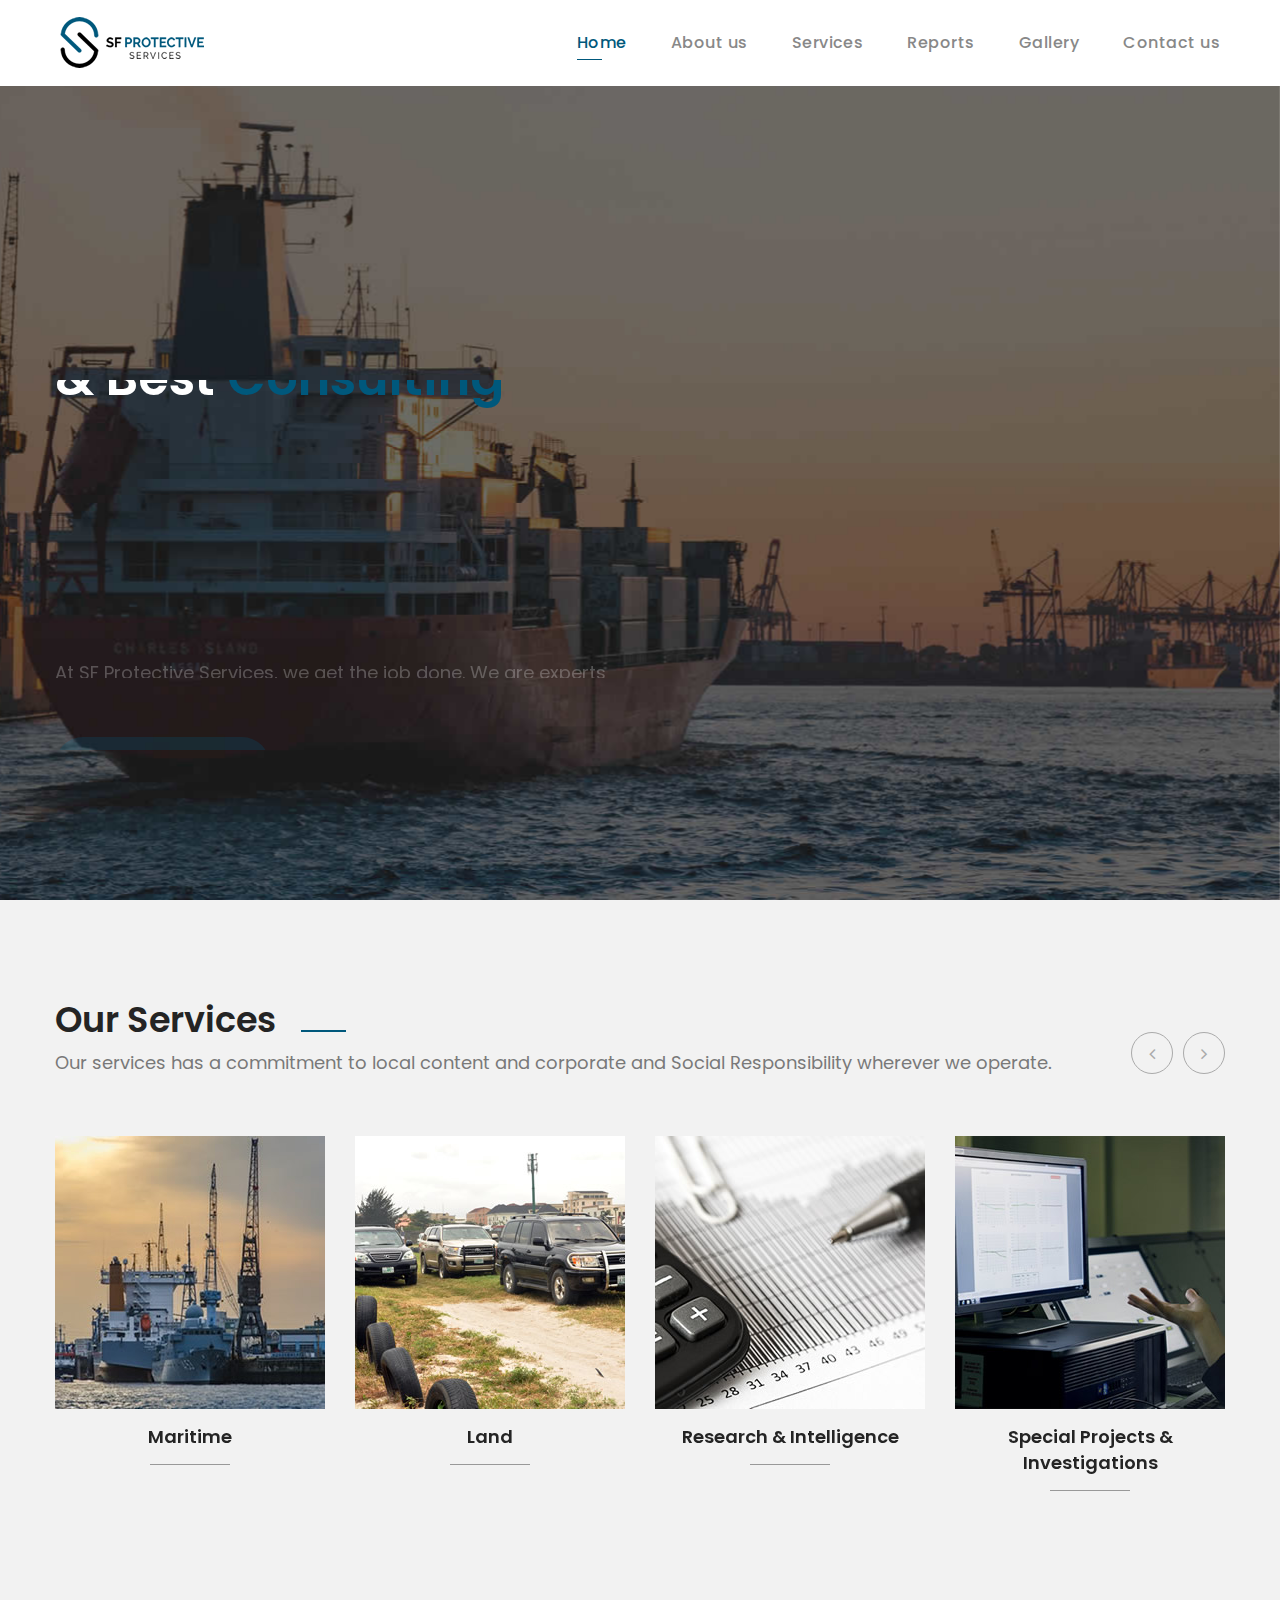
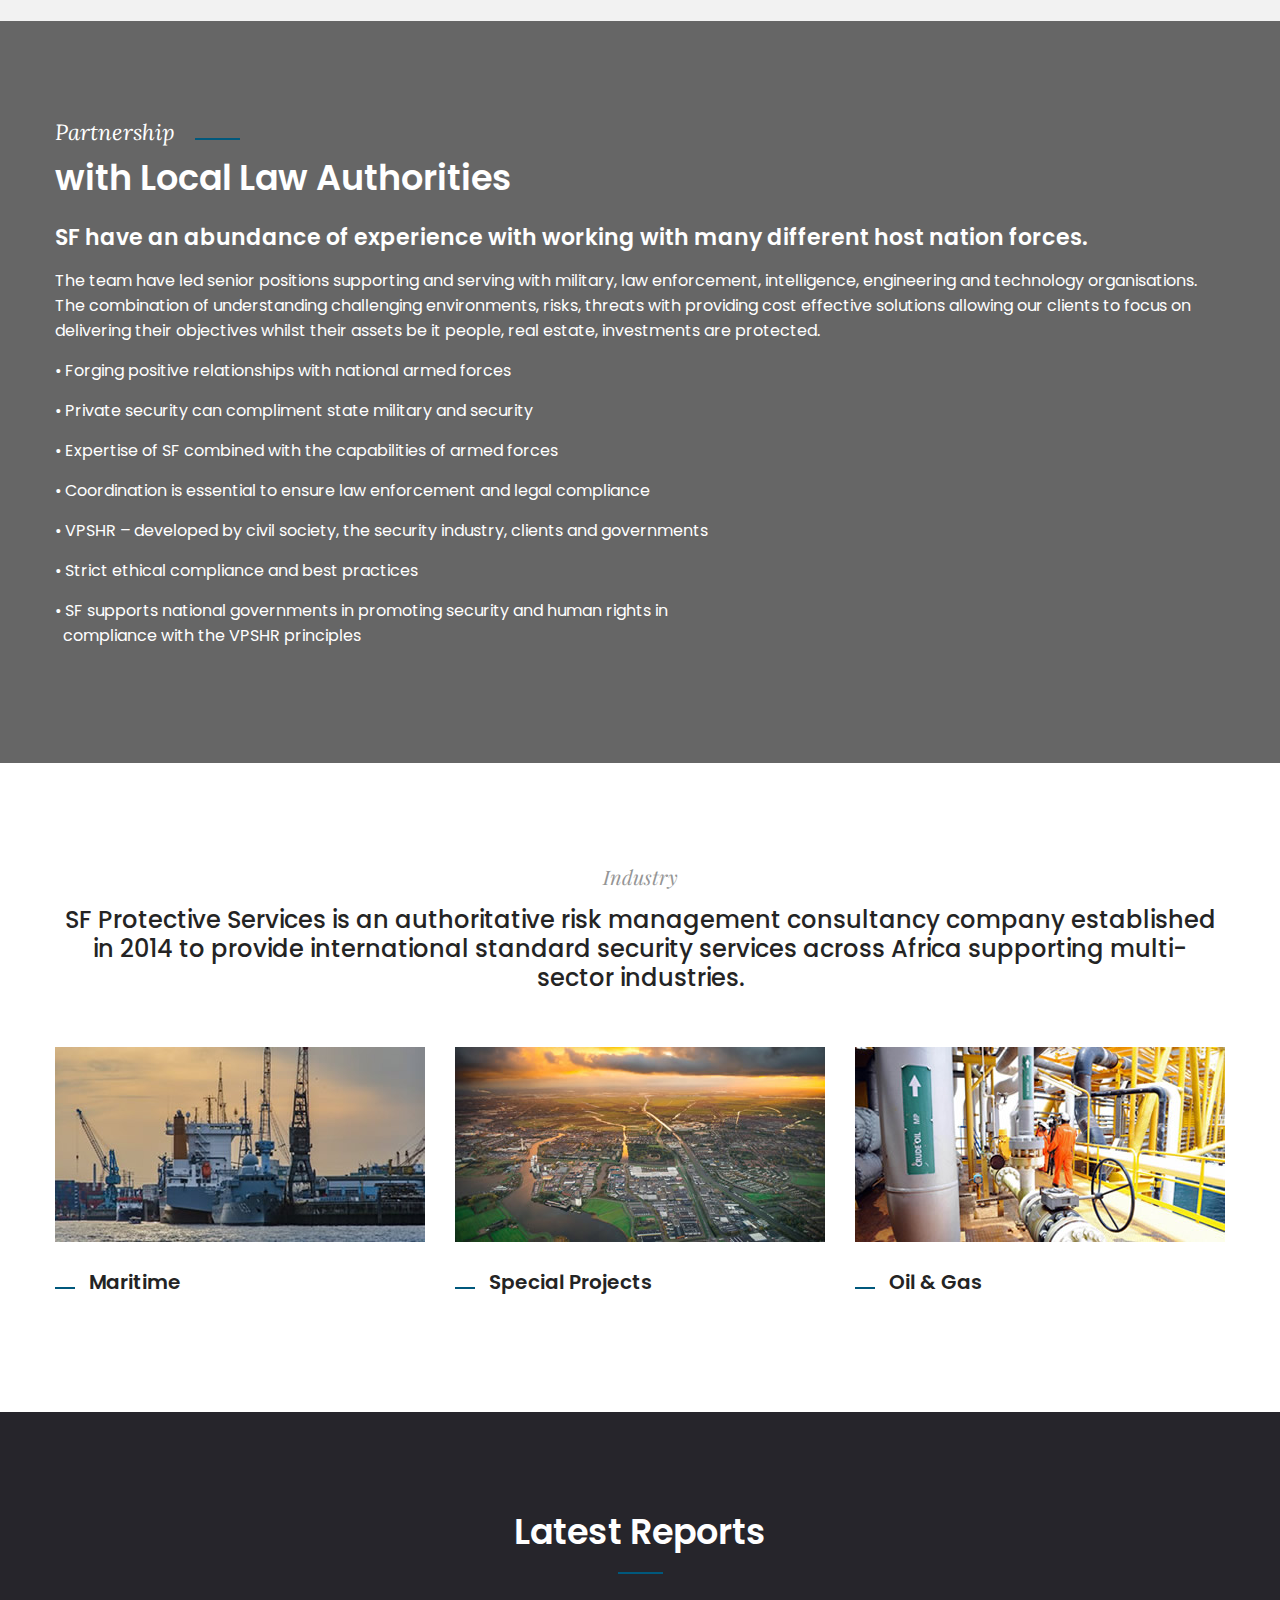
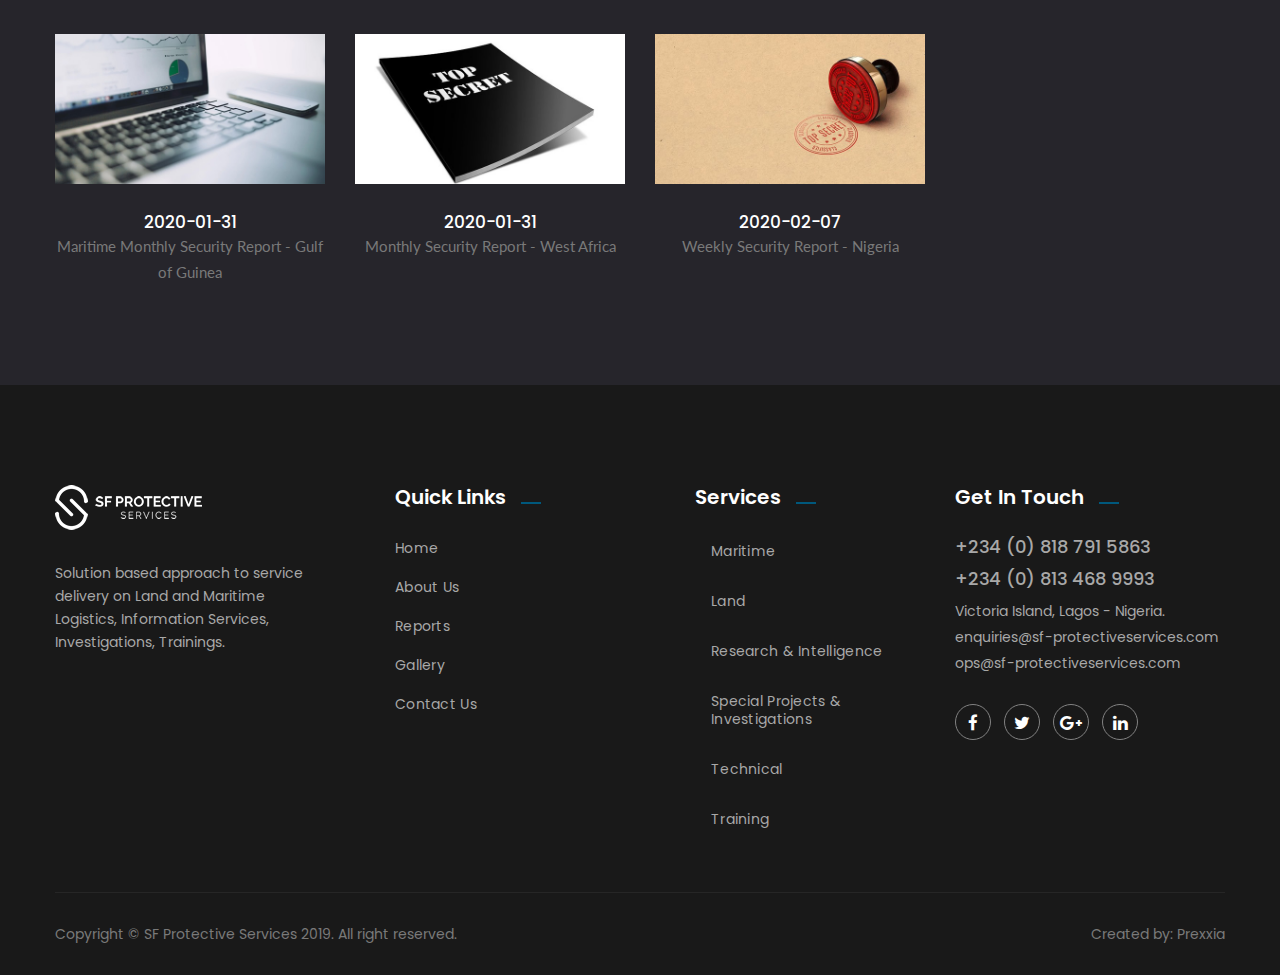
<file: index.html>
<!doctype html>
  <html lang="en">
    <head>
        <meta charset="utf-8">
        <meta http-equiv="X-UA-Compatible" content="IE=edge">
        <meta name="viewport" content="width=device-width, initial-scale=1">
        <meta http-equiv="Content-Type" content="text/html; charset=utf-8">
        <meta name="viewport" content="width=device-width, initial-scale=1, maximum-scale=1">
        <meta property="og:locale" content="en_GB">
        <meta property="og:type" content="article">
        <meta property="og:title" content="Secure Frontier - Protective Services">
        <meta property="og:url" content="http://www.sf-protectiveservices.com/">
        <meta property="og:site_name" content="Secure Frontier Protective Services">
        <meta property="og:title" content="SF Protective Services">
        <meta property="og:description" content="Secure frontier is an authoritative risk management consultancy company established to provide international standard security services across Africa supporting multi-sector industries.">
        <link rel="home" href="http://www.sf-protectiveservices.com/">
        <link rel='canonical' href="http://www.sf-protectiveservices.com/">
        <meta httpEquiv='Content-Type' content='application/xhtml+xml'>
        <meta name="renderer" content="webkit">
        <meta name="theme-color" content="#000000">
        <meta itemProp="name" content="Secure Frontier Protective Services">
        <meta name='description' content="Secure frontier is an authoritative risk management consultancy company established to provide international standard security services across Africa supporting multi-sector industries.">
        <meta name='og:title' content="Secure Frontier Protective Services">
        <meta property='og:type' content="website">
        <meta property='og:url' content="http://www.sf-protectiveservices.com/">
        <meta property='og:site' content="Secure Frontier Protective Services">
        <meta name='referrer' content='strict-origin-when-cross-origin'>
        <meta name="twitter:card" content="summary_large_image">
        <meta name="twitter:title" content="Secure Frontier - Peace of Mind">
        <meta name="twitter:description" content="Secure frontier is an authoritative risk management consultancy company established to provide international standard security services across Africa supporting multi-sector industries.">
        <meta name="format-detection" content="telephone=no">
        <link rel="dns-prefetch" href="//platform.twitter.com">
        <link rel="dns-prefetch" href="//s.w.org">
        <link rel="icon" href="img/favicon.png" type="image/x-icon" />
        <!-- The above 3 meta tags *must* come first in the head; any other head content must come *after* these tags -->
        <title>Secure Frontier - Peace of Mind</title>

        <!-- Bootstrap -->
        <link href="css/bootstrap.min.css" rel="stylesheet">
        <!-- Icon css link -->
        <link href="vendors/flaticon/flaticon.css" rel="stylesheet">
        <link href="css/font-awesome.min.css" rel="stylesheet">
        <link href="vendors/jqery-nice-selector/css/nice-select.css" rel="stylesheet">
        <link href="vendors/magnify-popup/magnific-popup.css" rel="stylesheet">
        <!-- Rev slider css -->
        <link href="vendors/revolution/css/settings.css" rel="stylesheet">
        <link href="vendors/revolution/css/layers.css" rel="stylesheet">
        <link href="vendors/revolution/css/navigation.css" rel="stylesheet">
        <link href="vendors/animate-css/animate.css" rel="stylesheet">
        <link href="vendors/owl-carousel/owl.carousel.min.css" rel="stylesheet">


        <!-- Extra plugin css -->
        <link href="css/style.css" rel="stylesheet">
        <link href="css/responsive.css" rel="stylesheet">
    </head>
    <body>

        <!--================Header Area =================-->
        <header class="main_menu_area">
            <nav class="navbar navbar-expand-lg navbar-light">
                <a class="navbar-brand" href="index"><img src="img/logo.png" alt=""></a>
                <div class="mobile_toggle">
                    <button class="navbar-toggler" type="button" data-toggle="collapse" data-target="#navbarSupportedContent" aria-controls="navbarSupportedContent" aria-expanded="false" aria-label="Toggle navigation">
                        <span class="icon-bar"></span>
                        <span class="icon-bar"></span>
                        <span class="icon-bar"></span>
                    </button>
                </div>
                <div class="collapse navbar-collapse" id="navbarSupportedContent">
                    <ul class="navbar-nav mr-auto">
                      <li class="nav-item active"><a class="nav-link" href="index">Home</a></li>
                      <li class="nav-item"><a class="nav-link" href="about">About us</a></li>
                        <li class="nav-item dropdown submenu">
                            <a class="nav-link dropdown-toggle" href="#" role="button" data-toggle="dropdown" aria-haspopup="true" aria-expanded="false">
                            Services
                            </a>
                            <ul class="dropdown-menu">
                                <li class="nav-item"><a class="nav-link" href="maritime">Maritime</a></li>
                                <li class="nav-item"><a class="nav-link" href="land">Land</a></li>
                                <li class="nav-item"><a class="nav-link" href="research-intelligence">Research & Intelligence</a></li>
                                <li class="nav-item"><a class="nav-link" href="special-projects">Special Projects & Investigations</a></li>
                                <li class="nav-item"><a class="nav-link" href="technical">Technical</a></li>
                                <li class="nav-item"><a class="nav-link" href="training">Training</a></li>
                            </ul>
                        </li>
                        <li class="nav-item"><a class="nav-link" href="reports">Reports</a></li>
                        <li class="nav-item"><a class="nav-link" href="gallery">Gallery</a></li>
                        <li class="nav-item"><a class="nav-link" href="contact-us">Contact us</a></li>
                    </ul>
                </div>
            </nav>
        </header>
        <!--================End Header Area =================-->

        <!--================Slider Area =================-->
        <section class="main_slider_area">
            <div id="main_slider" class="rev_slider" data-version="5.3.1.6">
                <ul>
                    <li data-index="rs-1587" data-transition="fade" data-slotamount="default" data-hideafterloop="0" data-hideslideonmobile="off"  data-easein="default" data-easeout="default" data-masterspeed="300"  data-thumb="img/home-slider/slider-1.jpg"  data-rotate="0"  data-saveperformance="off"  data-title="Creative" data-param1="01" data-param2="" data-param3="" data-param4="" data-param5="" data-param6="" data-param7="" data-param8="" data-param9="" data-param10="" data-description="">
                    <!-- MAIN IMAGE -->
                    <img src="img/home-slider/slider-1.jpg"  alt="" data-bgposition="center center" data-bgfit="cover" data-bgrepeat="no-repeat" data-bgparallax="5" class="rev-slidebg" data-no-retina>

                        <!-- LAYER NR. 1 -->
                        <div class="slider_text_box">
                            <div class="tp-caption tp-resizeme"
                                id="slide-1585-layer-1"
                                data-x="['left','left','left','left','left']" data-hoffset="['0','0','0','0','0']"
                                data-y="['top','top','top','top']" data-voffset="['340','340','220','220','145']"
                                data-fontsize="['22','22','22','22']"
                                data-lineheight="['30','30','30']"
                                data-width="['550','550','550','550','290']"
                                data-height="none"
                                data-whitespace="normal"
                                data-type="text"
                                data-responsive_offset="on"
                                data-frames="[{&quot;delay&quot;:10,&quot;speed&quot;:1500,&quot;frame&quot;:&quot;0&quot;,&quot;from&quot;:&quot;y:[-100%];z:0;rX:0deg;rY:0;rZ:0;sX:1;sY:1;skX:0;skY:0;&quot;,&quot;mask&quot;:&quot;x:0px;y:0px;s:inherit;e:inherit;&quot;,&quot;to&quot;:&quot;o:1;&quot;,&quot;ease&quot;:&quot;Power2.easeInOut&quot;},{&quot;delay&quot;:&quot;wait&quot;,&quot;speed&quot;:1500,&quot;frame&quot;:&quot;999&quot;,&quot;to&quot;:&quot;y:[175%];&quot;,&quot;mask&quot;:&quot;x:inherit;y:inherit;s:inherit;e:inherit;&quot;,&quot;ease&quot;:&quot;Power2.easeInOut&quot;}]"
                                data-textAlign="['left','left','left','center','left']"
                                style="z-index: 6;font-family:'Lato', sans-serif;font-style:italic;color: #fff;">Welcome To SFPS
                            </div>

                            <div class="tp-caption tp-shape tp-shapewrapper rs-parallaxlevel-3"
                                id="slide-2978-layer-4"
                                data-x="['left','left','left','center']" data-hoffset="['220','220','210','90']"
                                data-y="['middle','middle','middle','middle']" data-voffset="['-88','-88','-140','-144','-84']"
                                data-width="80"
                                data-height="1"
                                data-whitespace="nowrap"
                                data-type="shape"
                                data-responsive_offset="on"
                                data-responsive="off"
                                data-frames='[{"from":"x:[-100%];z:0;rX:0deg;rY:0;rZ:0;sX:1;sY:1;skX:0;skY:0;","mask":"x:0px;y:0px;s:inherit;e:inherit;","speed":1000,"to":"o:1;","delay":1000,"ease":"Power3.easeInOut"},{"delay":"wait","speed":500,"to":"y:[100%];","mask":"x:inherit;y:inherit;s:inherit;e:inherit;","ease":"Power1.easeIn"}]'
                                data-textAlign="['left','left','left','left']"
                                data-paddingtop="[0,0,0,0]"
                                data-paddingright="[0,0,0,0]"
                                data-paddingbottom="[0,0,0,0]"
                                data-paddingleft="[0,0,0,0]"
                                style="z-index: 6;background-color:rgba(255, 255, 255, 1.00);border-color:rgba(0, 0, 0, 0);border-width:0px;">
                            </div>

                            <div class="tp-caption tp-resizeme"
                                id="slide-1586-layer-1"
                                data-x="['left','left','left','center','center']" data-hoffset="['0','0','0','0']"
                                data-y="['top','top','top','top']" data-voffset="['380','380','270','270','190']"
                                data-fontsize="['50','50','50','50','26']"
                                data-lineheight="['70','68','68','68','40']"
                                data-width="['580','580','580','580','290']"
                                data-height="none"
                                data-whitespace="normal"
                                data-type="text"
                                data-responsive_offset="on"
                                data-frames="[{&quot;delay&quot;:10,&quot;speed&quot;:1500,&quot;frame&quot;:&quot;0&quot;,&quot;from&quot;:&quot;y:[-100%];z:0;rX:0deg;rY:0;rZ:0;sX:1;sY:1;skX:0;skY:0;&quot;,&quot;mask&quot;:&quot;x:0px;y:0px;s:inherit;e:inherit;&quot;,&quot;to&quot;:&quot;o:1;&quot;,&quot;ease&quot;:&quot;Power2.easeInOut&quot;},{&quot;delay&quot;:&quot;wait&quot;,&quot;speed&quot;:1500,&quot;frame&quot;:&quot;999&quot;,&quot;to&quot;:&quot;y:[175%];&quot;,&quot;mask&quot;:&quot;x:inherit;y:inherit;s:inherit;e:inherit;&quot;,&quot;ease&quot;:&quot;Power2.easeInOut&quot;}]"
                                data-textAlign="['left','left','left','center']" style="z-index: 6;font-family:'Poppins', sans-serif;font-weight: 600;color: #fff;">Providing Professional & Best <span style="color: #00587C;">Consulting</span>
                            </div>

                            <div class="tp-caption tp-resizeme p_font"
                                id="slide-1587-layer-2"
                                data-x="['left','left','left','center','0']" data-hoffset="['0','0']"
                                data-y="['top','top','top','top']" data-voffset="['540','540','425']"
                                data-fontsize="['18','18','18']"
                                data-lineheight="['26','26','26']"
                                data-width="['580','580','550','550','300']"
                                data-height="none"
                                data-whitespace="normal"
                                data-type="text"
                                data-responsive_offset="on"
                                data-transform_idle="o:1;"
                                data-frames="[{&quot;delay&quot;:10,&quot;speed&quot;:1500,&quot;frame&quot;:&quot;0&quot;,&quot;from&quot;:&quot;y:[100%];z:0;rX:0deg;rY:0;rZ:0;sX:1;sY:1;skX:0;skY:0;opacity:0;&quot;,&quot;mask&quot;:&quot;x:0px;y:[100%];s:inherit;e:inherit;&quot;,&quot;to&quot;:&quot;o:1;&quot;,&quot;ease&quot;:&quot;Power2.easeInOut&quot;},{&quot;delay&quot;:&quot;wait&quot;,&quot;speed&quot;:1500,&quot;frame&quot;:&quot;999&quot;,&quot;to&quot;:&quot;y:[175%];&quot;,&quot;mask&quot;:&quot;x:inherit;y:inherit;s:inherit;e:inherit;&quot;,&quot;ease&quot;:&quot;Power2.easeInOut&quot;}]"
                                data-textAlign="['left','left','left','center']" style="z-index: 6;font-family:'Poppins', sans-serif;font-weight: 400;color: #fff;">
                                At SF Protective Services, we get the job done. We are experts and act as proposed. Morally and ethically sound, we strive to deliver quality assured services.
                            </div>

                            <div class="tp-caption tp-resizeme"
                                id="slide-1588-layer-3"
                                data-x="['left','left','left','center','center']" data-hoffset="['0','0','0','10']"
                                data-y="['top','top','top','top']" data-voffset="['650','650','538','538','300']"
                                data-fontsize="['16','16','16','14']"
                                data-lineheight="['46','46','46','46']"
                                data-width="none"
                                data-height="none"
                                data-whitespace="nowrap"
                                data-type="text"
                                data-responsive_offset="on"
                                data-frames="[{&quot;delay&quot;:10,&quot;speed&quot;:1500,&quot;frame&quot;:&quot;0&quot;,&quot;from&quot;:&quot;y:[100%];z:0;rX:0deg;rY:0;rZ:0;sX:1;sY:1;skX:0;skY:0;opacity:0;&quot;,&quot;mask&quot;:&quot;x:0px;y:[100%];s:inherit;e:inherit;&quot;,&quot;to&quot;:&quot;o:1;&quot;,&quot;ease&quot;:&quot;Power2.easeInOut&quot;},{&quot;delay&quot;:&quot;wait&quot;,&quot;speed&quot;:1500,&quot;frame&quot;:&quot;999&quot;,&quot;to&quot;:&quot;y:[175%];&quot;,&quot;mask&quot;:&quot;x:inherit;y:inherit;s:inherit;e:inherit;&quot;,&quot;ease&quot;:&quot;Power2.easeInOut&quot;}]">
                                <a class="slider_btn btn_hover hover_color" href="maritime">View Our Services</a>
                            </div>
                        </div>
                    </li>
                    <li data-index="rs-1588" data-transition="fade" data-slotamount="default" data-hideafterloop="0" data-hideslideonmobile="off"  data-easein="default" data-easeout="default" data-masterspeed="300"  data-thumb="img/home-slider/slider-2.jpg"  data-rotate="0"  data-saveperformance="off"  data-title="Creative" data-param1="01" data-param2="" data-param3="" data-param4="" data-param5="" data-param6="" data-param7="" data-param8="" data-param9="" data-param10="" data-description="">
                    <!--  MAIN IMAGE -->
                    <img src="img/home-slider/slider-2.jpg"  alt="" data-bgposition="center center" data-bgfit="cover" data-bgrepeat="no-repeat" data-bgparallax="5" class="rev-slidebg" data-no-retina>
                        <div class="slider_text_box">
                            <div class="tp-caption tp-resizeme"
                                id="slide-1589-layer-1"
                                data-x="['left','left','left','left','left']" data-hoffset="['0','0','0','0','0']"
                                data-y="['top','top','top','top']" data-voffset="['340','340','220','220','145']"
                                data-fontsize="['22','22','22','22']"
                                data-lineheight="['30','30','30']"
                                data-width="['550','550','550','550','290']"
                                data-height="none"
                                data-whitespace="normal"
                                data-type="text"
                                data-responsive_offset="on"
                                data-frames="[{&quot;delay&quot;:10,&quot;speed&quot;:1500,&quot;frame&quot;:&quot;0&quot;,&quot;from&quot;:&quot;y:[-100%];z:0;rX:0deg;rY:0;rZ:0;sX:1;sY:1;skX:0;skY:0;&quot;,&quot;mask&quot;:&quot;x:0px;y:0px;s:inherit;e:inherit;&quot;,&quot;to&quot;:&quot;o:1;&quot;,&quot;ease&quot;:&quot;Power2.easeInOut&quot;},{&quot;delay&quot;:&quot;wait&quot;,&quot;speed&quot;:1500,&quot;frame&quot;:&quot;999&quot;,&quot;to&quot;:&quot;y:[175%];&quot;,&quot;mask&quot;:&quot;x:inherit;y:inherit;s:inherit;e:inherit;&quot;,&quot;ease&quot;:&quot;Power2.easeInOut&quot;}]"
                                data-textAlign="['left','left','left','center','left']"
                                style="z-index: 6;font-family:'Lato', sans-serif;font-style:italic;color: #fff;">Welcome To SFPS
                            </div>

                            <div class="tp-caption tp-shape tp-shapewrapper rs-parallaxlevel-3"
                                data-x="['left','left','left','center']" data-hoffset="['220','220','210','90']"
                                data-y="['middle','middle','middle','middle']" data-voffset="['-88','-88','-140','-144','-84']"
                                data-width="80"
                                data-height="1"
                                data-whitespace="nowrap"
                                data-type="shape"
                                data-responsive_offset="on"
                                data-responsive="off"
                                data-frames='[{"from":"x:[-100%];z:0;rX:0deg;rY:0;rZ:0;sX:1;sY:1;skX:0;skY:0;","mask":"x:0px;y:0px;s:inherit;e:inherit;","speed":1000,"to":"o:1;","delay":1000,"ease":"Power3.easeInOut"},{"delay":"wait","speed":500,"to":"y:[100%];","mask":"x:inherit;y:inherit;s:inherit;e:inherit;","ease":"Power1.easeIn"}]'
                                data-textAlign="['left','left','left','left']"
                                data-paddingtop="[0,0,0,0]"
                                data-paddingright="[0,0,0,0]"
                                data-paddingbottom="[0,0,0,0]"
                                data-paddingleft="[0,0,0,0]"
                                style="z-index: 6;background-color:rgba(255, 255, 255, 1.00);border-color:rgba(0, 0, 0, 0);border-width:0px;">
                            </div>

                            <div class="tp-caption tp-resizeme"
                                data-x="['left','left','left','center','center']" data-hoffset="['0','0','0','0']"
                                data-y="['top','top','top','top']" data-voffset="['380','380','270','270','190']"
                                data-fontsize="['55','55','55','55','26']"
                                data-lineheight="['70','68','68','68','40']"
                                data-width="['580','580','580','580','290']"
                                data-height="none"
                                data-whitespace="normal"
                                data-type="text"
                                data-responsive_offset="on"
                                data-frames="[{&quot;delay&quot;:10,&quot;speed&quot;:1500,&quot;frame&quot;:&quot;0&quot;,&quot;from&quot;:&quot;y:[-100%];z:0;rX:0deg;rY:0;rZ:0;sX:1;sY:1;skX:0;skY:0;&quot;,&quot;mask&quot;:&quot;x:0px;y:0px;s:inherit;e:inherit;&quot;,&quot;to&quot;:&quot;o:1;&quot;,&quot;ease&quot;:&quot;Power2.easeInOut&quot;},{&quot;delay&quot;:&quot;wait&quot;,&quot;speed&quot;:1500,&quot;frame&quot;:&quot;999&quot;,&quot;to&quot;:&quot;y:[175%];&quot;,&quot;mask&quot;:&quot;x:inherit;y:inherit;s:inherit;e:inherit;&quot;,&quot;ease&quot;:&quot;Power2.easeInOut&quot;}]"
                                data-textAlign="['left','left','left','center']" style="z-index: 6;font-family:'Poppins', sans-serif;font-weight: 600;color: #fff;">Supporting Projects Across Africa.
                            </div>

                            <div class="tp-caption tp-resizeme p_font"
                                id="slide-1590-layer-2"
                                data-x="['left','left','left','center','0']" data-hoffset="['0','0']"
                                data-y="['top','top','top','top']" data-voffset="['540','540','425']"
                                data-fontsize="['18','18','18']"
                                data-lineheight="['26','26','26']"
                                data-width="['580','580','550','550','300']"
                                data-height="none"
                                data-whitespace="normal"
                                data-type="text"
                                data-responsive_offset="on"
                                data-transform_idle="o:1;"
                                data-frames="[{&quot;delay&quot;:10,&quot;speed&quot;:1500,&quot;frame&quot;:&quot;0&quot;,&quot;from&quot;:&quot;y:[100%];z:0;rX:0deg;rY:0;rZ:0;sX:1;sY:1;skX:0;skY:0;opacity:0;&quot;,&quot;mask&quot;:&quot;x:0px;y:[100%];s:inherit;e:inherit;&quot;,&quot;to&quot;:&quot;o:1;&quot;,&quot;ease&quot;:&quot;Power2.easeInOut&quot;},{&quot;delay&quot;:&quot;wait&quot;,&quot;speed&quot;:1500,&quot;frame&quot;:&quot;999&quot;,&quot;to&quot;:&quot;y:[175%];&quot;,&quot;mask&quot;:&quot;x:inherit;y:inherit;s:inherit;e:inherit;&quot;,&quot;ease&quot;:&quot;Power2.easeInOut&quot;}]"
                                data-textAlign="['left','left','left','center']" style="z-index: 6;font-family:'Poppins', sans-serif;font-weight: 400;color: #fff;">
                                  We have a commitment to Africa and to Nigeria that cannot be equalled by other internationally recognised companies.
                            </div>

                            <div class="tp-caption tp-resizeme"
                                id="slide-1591-layer-3"
                                data-x="['left','left','left','center','center']" data-hoffset="['0','0','0','10']"
                                data-y="['top','top','top','top']" data-voffset="['650','650','538','538','300']"
                                data-fontsize="['16','16','16','14']"
                                data-lineheight="['46','46','46','46']"
                                data-width="none"
                                data-height="none"
                                data-whitespace="nowrap"
                                data-type="text"
                                data-responsive_offset="on"
                                data-frames="[{&quot;delay&quot;:10,&quot;speed&quot;:1500,&quot;frame&quot;:&quot;0&quot;,&quot;from&quot;:&quot;y:[100%];z:0;rX:0deg;rY:0;rZ:0;sX:1;sY:1;skX:0;skY:0;opacity:0;&quot;,&quot;mask&quot;:&quot;x:0px;y:[100%];s:inherit;e:inherit;&quot;,&quot;to&quot;:&quot;o:1;&quot;,&quot;ease&quot;:&quot;Power2.easeInOut&quot;},{&quot;delay&quot;:&quot;wait&quot;,&quot;speed&quot;:1500,&quot;frame&quot;:&quot;999&quot;,&quot;to&quot;:&quot;y:[175%];&quot;,&quot;mask&quot;:&quot;x:inherit;y:inherit;s:inherit;e:inherit;&quot;,&quot;ease&quot;:&quot;Power2.easeInOut&quot;}]">
                                <a class="slider_btn btn_hover hover_color" href="land">View Our Services</a>
                            </div>
                        </div>
                    </li>

                    <li data-index="rs-1589" data-transition="fade" data-slotamount="default" data-hideafterloop="0" data-hideslideonmobile="off"  data-easein="default" data-easeout="default" data-masterspeed="300"  data-thumb="img/home-slider/slider-1.jpg"  data-rotate="0"  data-saveperformance="off"  data-title="Creative" data-param1="01" data-param2="" data-param3="" data-param4="" data-param5="" data-param6="" data-param7="" data-param8="" data-param9="" data-param10="" data-description="">
                    <!-- MAIN IMAGE -->
                    <img src="img/home-slider/slider-3.jpg"  alt="" data-bgposition="center center" data-bgfit="cover" data-bgrepeat="no-repeat" data-bgparallax="5" class="rev-slidebg" data-no-retina>

                        <div class="slider_text_box">
                            <div class="tp-caption tp-resizeme"
                                id="slide-1592-layer-1"
                                data-x="['left','left','left','left','left']" data-hoffset="['0','0','0','0','0']"
                                data-y="['top','top','top','top']" data-voffset="['340','340','220','220','145']"
                                data-fontsize="['22','22','22','22']"
                                data-lineheight="['30','30','30']"
                                data-width="['550','550','550','550','290']"
                                data-height="none"
                                data-whitespace="normal"
                                data-type="text"
                                data-responsive_offset="on"
                                data-frames="[{&quot;delay&quot;:10,&quot;speed&quot;:1500,&quot;frame&quot;:&quot;0&quot;,&quot;from&quot;:&quot;y:[-100%];z:0;rX:0deg;rY:0;rZ:0;sX:1;sY:1;skX:0;skY:0;&quot;,&quot;mask&quot;:&quot;x:0px;y:0px;s:inherit;e:inherit;&quot;,&quot;to&quot;:&quot;o:1;&quot;,&quot;ease&quot;:&quot;Power2.easeInOut&quot;},{&quot;delay&quot;:&quot;wait&quot;,&quot;speed&quot;:1500,&quot;frame&quot;:&quot;999&quot;,&quot;to&quot;:&quot;y:[175%];&quot;,&quot;mask&quot;:&quot;x:inherit;y:inherit;s:inherit;e:inherit;&quot;,&quot;ease&quot;:&quot;Power2.easeInOut&quot;}]"
                                data-textAlign="['left','left','left','center','left']"
                                style="z-index: 6;font-family:'Lato', sans-serif;font-style:italic;color: #fff;">Welcome To SFPS
                            </div>

                            <div class="tp-caption tp-shape tp-shapewrapper rs-parallaxlevel-3"
                                data-x="['left','left','left','center']" data-hoffset="['220','220','210','90']"
                                data-y="['middle','middle','middle','middle']" data-voffset="['-88','-88','-140','-144','-84']"
                                data-width="80"
                                data-height="1"
                                data-whitespace="nowrap"
                                data-type="shape"
                                data-responsive_offset="on"
                                data-responsive="off"
                                data-frames='[{"from":"x:[-100%];z:0;rX:0deg;rY:0;rZ:0;sX:1;sY:1;skX:0;skY:0;","mask":"x:0px;y:0px;s:inherit;e:inherit;","speed":1000,"to":"o:1;","delay":1000,"ease":"Power3.easeInOut"},{"delay":"wait","speed":500,"to":"y:[100%];","mask":"x:inherit;y:inherit;s:inherit;e:inherit;","ease":"Power1.easeIn"}]'
                                data-textAlign="['left','left','left','left']"
                                data-paddingtop="[0,0,0,0]"
                                data-paddingright="[0,0,0,0]"
                                data-paddingbottom="[0,0,0,0]"
                                data-paddingleft="[0,0,0,0]"
                                style="z-index: 6;background-color:rgba(255, 255, 255, 1.00);border-color:rgba(0, 0, 0, 0);border-width:0px;">
                            </div>

                            <div class="tp-caption tp-resizeme"
                                id="slide-1593-layer-1"
                                data-x="['left','left','left','center','center']" data-hoffset="['0','0','0','0']"
                                data-y="['top','top','top','top']" data-voffset="['380','380','270','270','190']"
                                data-fontsize="['55','55','55','55','26']"
                                data-lineheight="['70','68','68','68','40']"
                                data-width="['580','580','580','580','290']"
                                data-height="none"
                                data-whitespace="normal"
                                data-type="text"
                                data-responsive_offset="on"
                                data-frames="[{&quot;delay&quot;:10,&quot;speed&quot;:1500,&quot;frame&quot;:&quot;0&quot;,&quot;from&quot;:&quot;y:[-100%];z:0;rX:0deg;rY:0;rZ:0;sX:1;sY:1;skX:0;skY:0;&quot;,&quot;mask&quot;:&quot;x:0px;y:0px;s:inherit;e:inherit;&quot;,&quot;to&quot;:&quot;o:1;&quot;,&quot;ease&quot;:&quot;Power2.easeInOut&quot;},{&quot;delay&quot;:&quot;wait&quot;,&quot;speed&quot;:1500,&quot;frame&quot;:&quot;999&quot;,&quot;to&quot;:&quot;y:[175%];&quot;,&quot;mask&quot;:&quot;x:inherit;y:inherit;s:inherit;e:inherit;&quot;,&quot;ease&quot;:&quot;Power2.easeInOut&quot;}]"
                                data-textAlign="['left','left','left','center']" style="z-index: 6;font-family:'Poppins', sans-serif;font-weight: 600;color: #fff;">Expertise and Capacity
                            </div>

                            <div class="tp-caption tp-resizeme p_font"
                                id="slide-1594-layer-2"
                                data-x="['left','left','left','center','0']" data-hoffset="['0','0']"
                                data-y="['top','top','top','top']" data-voffset="['540','540','425']"
                                data-fontsize="['18','18','18']"
                                data-lineheight="['26','26','26']"
                                data-width="['580','580','550','550','300']"
                                data-height="none"
                                data-whitespace="normal"
                                data-type="text"
                                data-responsive_offset="on"
                                data-transform_idle="o:1;"
                                data-frames="[{&quot;delay&quot;:10,&quot;speed&quot;:1500,&quot;frame&quot;:&quot;0&quot;,&quot;from&quot;:&quot;y:[100%];z:0;rX:0deg;rY:0;rZ:0;sX:1;sY:1;skX:0;skY:0;opacity:0;&quot;,&quot;mask&quot;:&quot;x:0px;y:[100%];s:inherit;e:inherit;&quot;,&quot;to&quot;:&quot;o:1;&quot;,&quot;ease&quot;:&quot;Power2.easeInOut&quot;},{&quot;delay&quot;:&quot;wait&quot;,&quot;speed&quot;:1500,&quot;frame&quot;:&quot;999&quot;,&quot;to&quot;:&quot;y:[175%];&quot;,&quot;mask&quot;:&quot;x:inherit;y:inherit;s:inherit;e:inherit;&quot;,&quot;ease&quot;:&quot;Power2.easeInOut&quot;}]"
                                data-textAlign="['left','left','left','center']" style="z-index: 6;font-family:'Poppins', sans-serif;font-weight: 400;color: #fff;">
                                SF is one of Africa’s top risk management and security consulting firms. We help companies with their organization's most critical issues and opportunities.
                            </div>

                            <div class="tp-caption tp-resizeme"
                                id="slide-1595-layer-3"
                                data-x="['left','left','left','center','center']" data-hoffset="['0','0','0','10']"
                                data-y="['top','top','top','top']" data-voffset="['650','650','538','538','300']"
                                data-fontsize="['16','16','16','14']"
                                data-lineheight="['46','46','46','46']"
                                data-width="none"
                                data-height="none"
                                data-whitespace="nowrap"
                                data-type="text"
                                data-responsive_offset="on"
                                data-frames="[{&quot;delay&quot;:10,&quot;speed&quot;:1500,&quot;frame&quot;:&quot;0&quot;,&quot;from&quot;:&quot;y:[100%];z:0;rX:0deg;rY:0;rZ:0;sX:1;sY:1;skX:0;skY:0;opacity:0;&quot;,&quot;mask&quot;:&quot;x:0px;y:[100%];s:inherit;e:inherit;&quot;,&quot;to&quot;:&quot;o:1;&quot;,&quot;ease&quot;:&quot;Power2.easeInOut&quot;},{&quot;delay&quot;:&quot;wait&quot;,&quot;speed&quot;:1500,&quot;frame&quot;:&quot;999&quot;,&quot;to&quot;:&quot;y:[175%];&quot;,&quot;mask&quot;:&quot;x:inherit;y:inherit;s:inherit;e:inherit;&quot;,&quot;ease&quot;:&quot;Power2.easeInOut&quot;}]">
                                <a class="slider_btn btn_hover hover_color" href="training">View Our Services</a>
                            </div>
                        </div>
                    </li>
                </ul>
            </div>
        </section>

        <!--================ End Slider Area =================-->

        <!--================ Start Service Area =================-->
        <section class="service_area">
            <div class="container">
                <div class="section_title black_c">
                    <h2>Our Services</h2>
                    <div class="border_left"></div>
                    <p>  Our services has a commitment to local content and corporate and Social Responsibility wherever we operate.</p>
                </div>
                <div class="service_slider owl-carousel">
                    <div class="practice_item">
                        <div class="practice_image">
                            <img src="img/about/project1.jpg" alt="">
                            <a href="maritime" class="read_btn">Read More</a>
                        </div>
                        <a href="maritime"><h5>Maritime</h5></a>
                    </div>
                    <div class="practice_item">
                        <div class="practice_image">
                            <img src="img/about/project2.jpg" alt="">
                            <a href="land" class="read_btn">Read More</a>
                        </div>
                        <a href="land"><h5>Land</h5></a>
                    </div>
                    <div class="practice_item">
                        <div class="practice_image">
                            <img src="img/about/project5.jpg" alt="">
                            <a href="research-intelligence" class="read_btn">Read More</a>
                        </div>
                        <a href="research-intelligence"><h5>Research & Intelligence</h5></a>
                    </div>
                    <div class="practice_item">
                        <div class="practice_image">
                            <img src="img/about/project4.jpg" alt="">
                            <a href="special-projects" class="read_btn">Read More</a>
                        </div>
                        <a href="special-projects"><h5>Special Projects & Investigations</h5></a>
                    </div>
                    <div class="practice_item">
                        <div class="practice_image">
                            <img src="img/about/project3.jpg" alt="">
                            <a href="technical" class="read_btn">Read More</a>
                        </div>
                        <a href="technical"><h5>Technical</h5></a>
                    </div>
                    <div class="practice_item">
                        <div class="practice_image">
                            <img src="img/about/project6.jpg" alt="">
                            <a href="training" class="read_btn">Read More</a>
                        </div>
                        <a href="training"><h5>Training</h5></a>
                    </div>
                </div>
            </div>
        </section>
        <!--================ End Start Service Area =================-->

        <!--================ Start b_consultation_area =================-->
        <section class="b_consultation_area section_gap">
            <div class="container">
                <div class="b_consultation_content">
                    <h5 class="b_title">Partnership</h5>
                    <h2>with Local Law Authorities</h2>
                    <h6>SF have an abundance of experience with working with many different host nation forces.</h6>
                    <p>
                      The team have led senior positions supporting
                      and serving with military, law enforcement, intelligence,
                      engineering and technology organisations. The combination
                      of understanding challenging environments, risks, threats
                      with providing cost effective solutions allowing our
                      clients to focus on delivering their objectives whilst
                      their assets be it people, real estate, investments are
                       protected.
                    </p>
                    <p>• Forging positive relationships with national armed forces</p>
                    <p>• Private security can compliment state military and security</p>
                    <p>• Expertise of SF combined with the capabilities of armed forces</p>
                    <p>• Coordination is essential to ensure law enforcement and legal compliance</p>
                    <p>• VPSHR – developed by civil society, the security industry, clients and governments</p>
                    <p>• Strict ethical compliance and best practices</p>
                    <p>• SF supports national governments in promoting security and human rights in </br> &nbsp compliance with the VPSHR principles</p>
                </div>
            </div>
        </section>
        <!--================ End b_consultation_area =================-->

        <!--================ Start Industry =================-->
        <section class="about_consulting_area section_gap">
            <div class="container">
                <div class="about_title text-center">
                    <h5 class="title">Industry</h5>
                    <h4><span>SF Protective Services</span> is an authoritative risk management consultancy company established in 2014 to provide international standard security services across Africa supporting multi-sector industries.</h4>
                </div>
                <div class="row about_info">
                    <div class="col-lg-4 col-sm-6">
                        <div class="about_consult_item">
                            <div class="about_img">
                                <img src="img/about/about1.jpg" alt="">
                            </div>
                            <h3 class="sec_title">Maritime</h3>

                        </div>
                    </div>
                    <div class="col-lg-4 col-sm-6">
                        <div class="about_consult_item">
                            <div class="about_img">
                                <img src="img/about/about2.jpg" alt="">
                            </div>
                            <h3 class="sec_title">Special Projects</h3>
                        </div>
                    </div>
                    <div class="col-lg-4 col-sm-6">
                        <div class="about_consult_item">
                            <div class="about_img">
                                <img src="img/about/about3.jpg" alt="">
                            </div>
                            <h3 class="sec_title">Oil & Gas</h3>
                        </div>
                    </div>

                </div>
            </div>
        </section>
        <!--================ End Industry =================-->


        <!--================ Start Latest Project Area =================-->
        <section class="latest_project_area section_gap">
            <div class="container">
                <div class="section_title text-center">
                    <h2 class="color_w">Latest Reports</h2>
                    <span class="sec_border"></span>
                </div>
                <div class="row latest_project_inner">
                    <div class="col-md-3 col-sm-6 col-12">
                        <div class="latest_project_item">
                            <div class="img_hover">
                                <img src="img/blog/b_col1.jpg" alt="">
                                <span class="arrow"><a href="doc/2020.01.31_Maritime_Monthly_Security_Report_Gulf of Guinea.pdf"><i class="flaticon-chain"></i></a></span>
                            </div>
                            <div class="lt_content">
                                <a href="#"><h5>2020-01-31</h5></a>
                                <p>Maritime Monthly Security Report - Gulf of Guinea</p>
                            </div>
                        </div>
                    </div>
                    <div class="col-md-3 col-sm-6 col-12">
                        <div class="latest_project_item">
                            <div class="img_hover">
                                <img src="img/blog/b_col2.jpg" alt="">
                                <span class="arrow"><a href="doc/2020.01.31_Monthly_Security_Report_West_Africa_January_2020.pdf"><i class="flaticon-chain"></i></a></span>
                            </div>
                            <div class="lt_content">
                                <a href="#"><h5>2020-01-31</h5></a>
                                <p>Monthly Security Report - West Africa</p>
                            </div>
                        </div>
                    </div>
                    <div class="col-md-3 col-sm-6 col-12">
                        <div class="latest_project_item">
                            <div class="img_hover">
                                <img src="img/blog/b_col3.jpg" alt="">
                                <span class="arrow"><a href="doc/2020.02.07_Weekly_Security_Report_Nigeria.pdf"><i class="flaticon-chain"></i></a></span>
                            </div>
                            <div class="lt_content">
                                <a href="#"><h5>2020-02-07</h5></a>
                                <p>Weekly Security Report - Nigeria</p>
                            </div>
                        </div>
                    </div>
                </div>
            </div>
        </section>
        <!--================ End Latest Project Area =================-->

        <!--================ start footer area =================-->
        <footer class="footer-area">
            <div class="footer_widget">
                <div class="container">
                    <div class="row">
                        <div class="col-xs-6 col-sm-6 col-lg-3">
                            <div class="widget about_us_widget">
                                <a href="index" class="f_logo">
                                    <img src="img/f_logo.png" alt="logo image">
                                </a>
                                <p>Solution based approach to service delivery on Land and Maritime Logistics, Information Services, Investigations, Trainings.</p>
                            </div>
                        </div>
                        <div class="col-xs-6 col-sm-6 col-lg-3">
                            <div class="widget widget_links">
                                <h4 class="widget_title">Quick Links</h4>
                                <div class="widget_inner row m0">
                                    <ul class="list_style">
                                        <li><a href="index">Home</a></li>
                                        <li><a href="about">About Us</a></li>
                                        <li><a href="reports">Reports</a></li>
                                        <li><a href="gallery">Gallery</a></li>
                                        <li><a href="contact-us">Contact Us</a></li>
                                    </ul>
                                </div>
                            </div>
                        </div>
                        <div class="col-xs-6 col-sm-6 col-lg-3">
                            <div class="widget widget_links">
                                <h4 class="widget_title">Services</h4>
                                <div class="widget_inner row m0">
                                    <ul class="list_style">
                                      <li><a class="nav-link" href="maritime">Maritime</a></li>
                                      <li><a class="nav-link" href="land">Land</a></li>
                                      <li><a class="nav-link" href="research-intelligence">Research & Intelligence</a></li>
                                      <li><a class="nav-link" href="special-projects">Special Projects & Investigations</a></li>
                                      <li><a class="nav-link" href="technical">Technical</a></li>
                                      <li><a class="nav-link" href="training">Training</a></li>
                                    </ul>
                                </div>
                            </div>
                        </div>
                        <div class="col-xs-6 col-sm-6 col-lg-3">
                            <div class="widget widget_address">
                                <h4 class="widget_title">Get In Touch</h4>
                                <div class="widget_inner">
                                    <h5><a href="tel:2348187915863" class="phone">+234 (0) 818 791 5863</a></h5>
                                    <h5><a href="tel:+2348134689993" class="phone">+234 (0) 813 468 9993</a></h5>
                                    <p>Victoria Island, Lagos - Nigeria.</p>
                                    <a href="mailto:enquiries@sf-protectiveservices.com" class="email">enquiries@sf-protectiveservices.com</a>
                                    <a href="mailto:ops@sf-protectiveservices.com" class="email">ops@sf-protectiveservices.com</a>
                                    <ul class="nav social_icon">
                                        <li><a href="#"><i class="fa fa-facebook"></i></a></li>
                                        <li><a href="#"><i class="fa fa-twitter"></i></a></li>
                                        <li><a href="#"><i class="fa fa-google-plus"></i></a></li>
                                        <li><a href="#"><i class="fa fa-linkedin"></i></a></li>
                                    </ul>
                                </div>
                            </div>
                        </div>
                    </div>
                </div>
            </div>
            <div class="row m0 footer_copyright">
                <div class="container">
                    <div class="bottom_info">
                        <div class="pull-left">
                            Copyright &copy; <a href="index">SF Protective Services </a> 2019. All right reserved.
                        </div>
                        <div class="pull-right">
                        Created by: <a href="http://prexxia.com">Prexxia</a>
                        </div>
                    </div>
                </div>
            </div>
        </footer>
        <!--================ End footer area =================-->


        <!-- jQuery (necessary for Bootstrap's JavaScript plugins) -->
        <script src="js/jquery-3.2.1.min.js"></script>
        <!-- Include all compiled plugins (below), or include individual files as needed -->
        <script type="text/javascript" src="js/popper.js"></script>
        <script src="js/bootstrap.min.js"></script>
        <!-- Rev slider js -->
        <script src="vendors/revolution/js/jquery.themepunch.tools.min.js"></script>
        <script src="vendors/revolution/js/jquery.themepunch.revolution.min.js"></script>
        <script src="vendors/revolution/js/extensions/revolution.extension.video.min.js"></script>
        <script src="vendors/revolution/js/extensions/revolution.extension.slideanims.min.js"></script>
        <script src="vendors/revolution/js/extensions/revolution.extension.layeranimation.min.js"></script>
        <script src="vendors/revolution/js/extensions/revolution.extension.navigation.min.js"></script>

        <script src="vendors/owl-carousel/owl.carousel.min.js"></script>
        <script src="vendors/jqery-nice-selector/js/jquery.nice-select.min.js"></script>
        <script src="vendors/magnify-popup/jquery.magnific-popup.min.js"></script>

        <script src="js/theme.js"></script>
    </body>

</html>
</file>
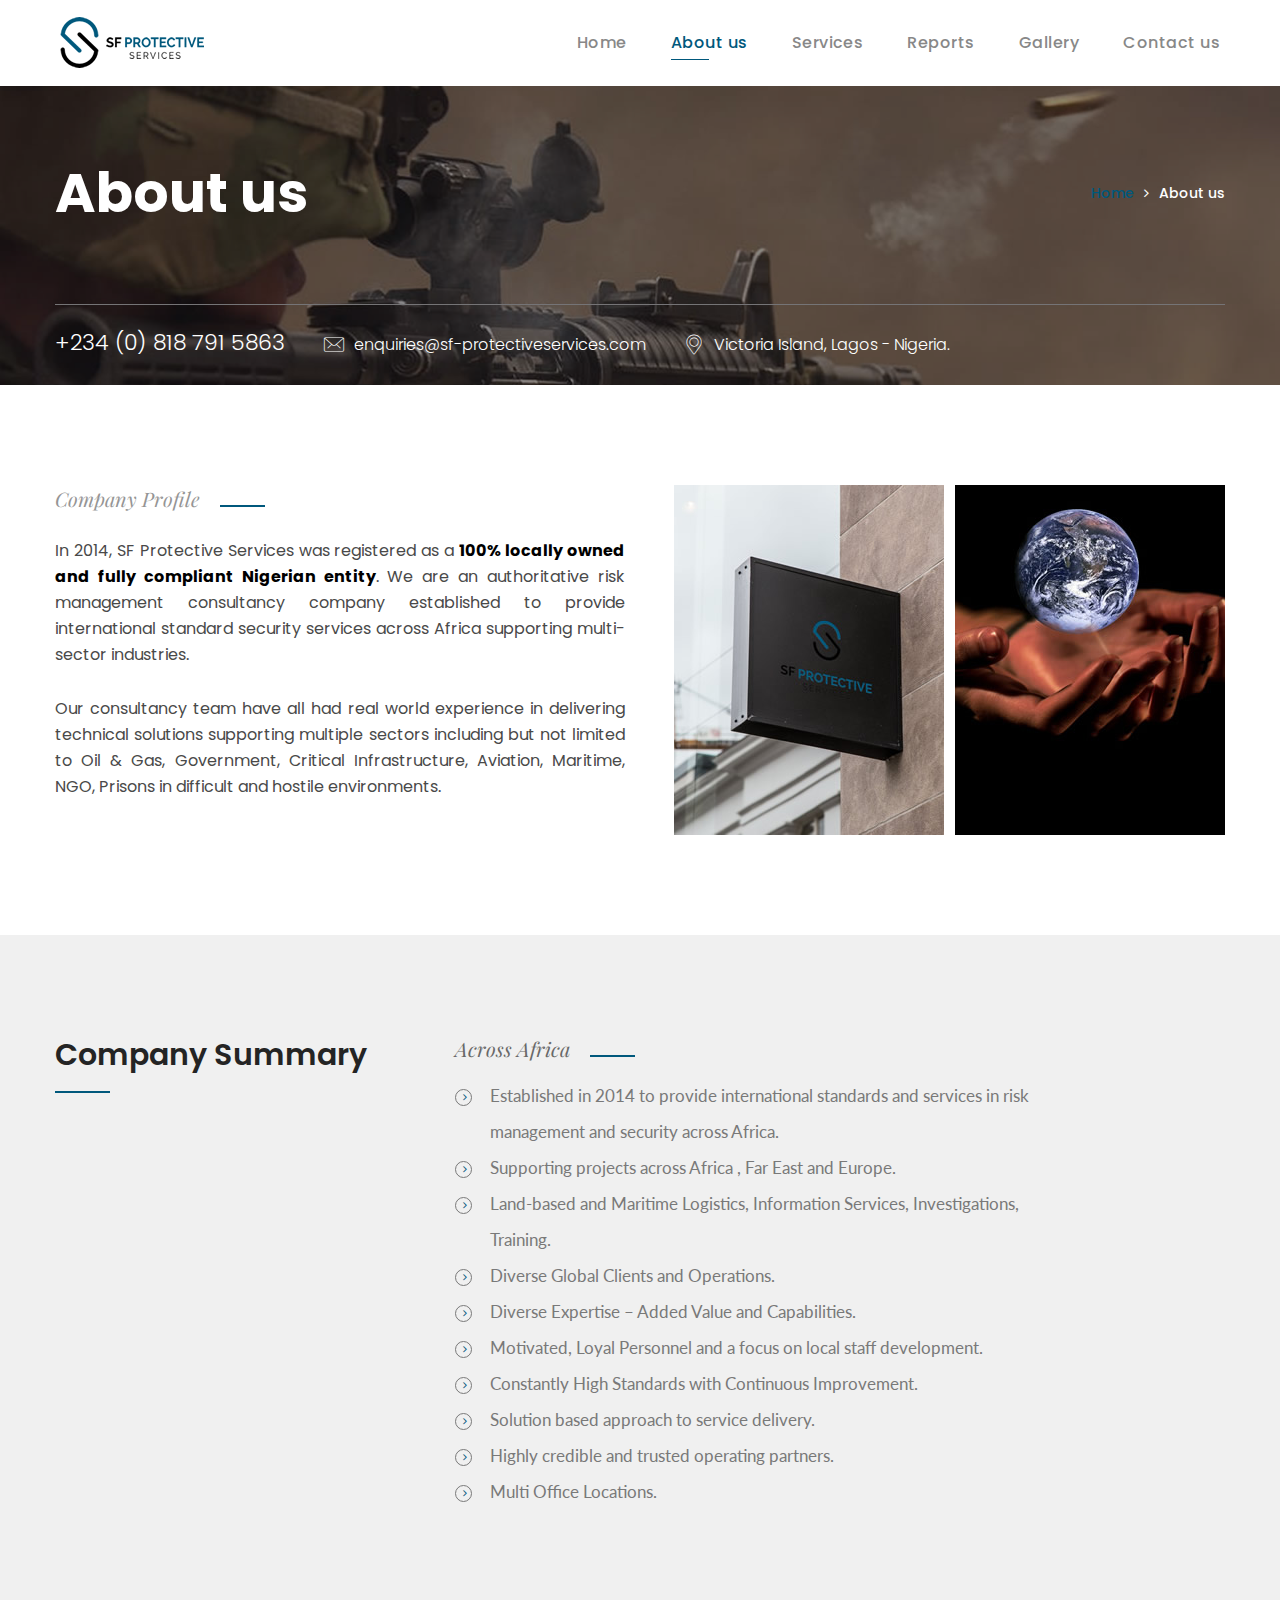
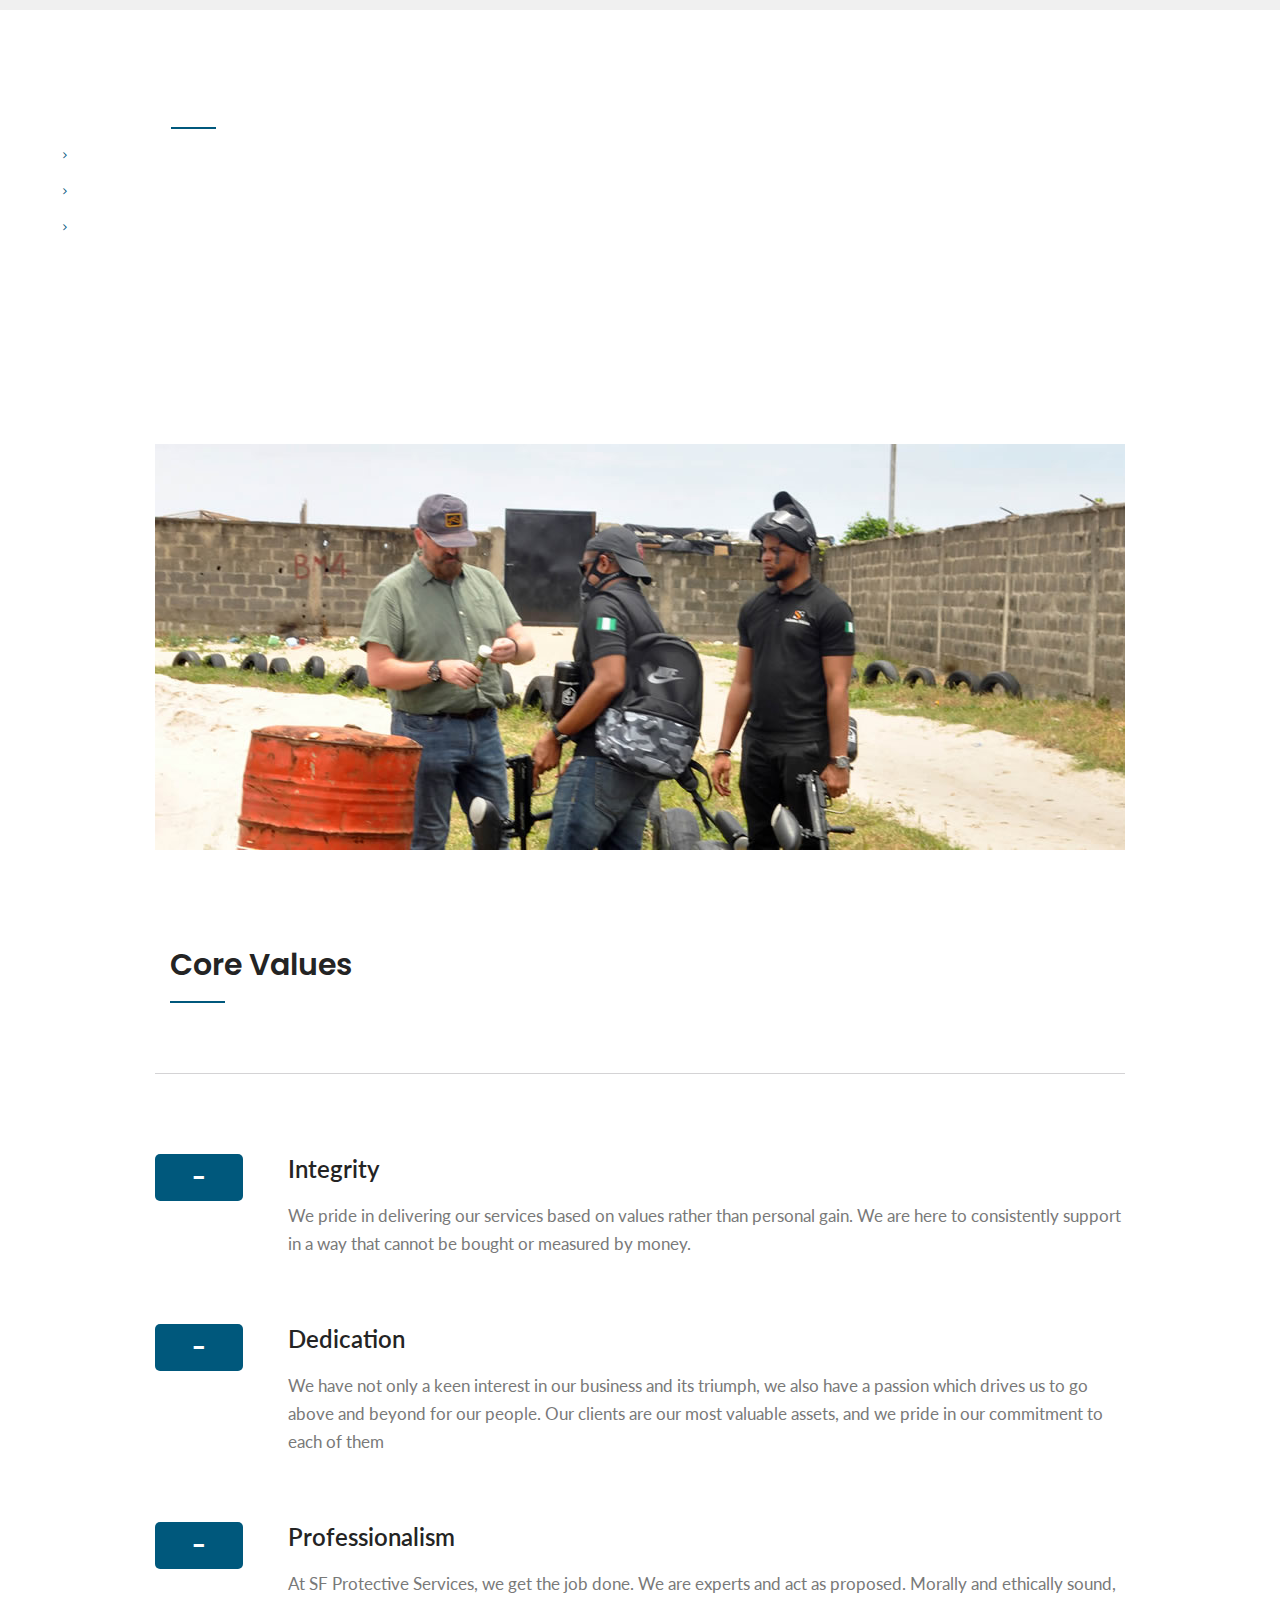
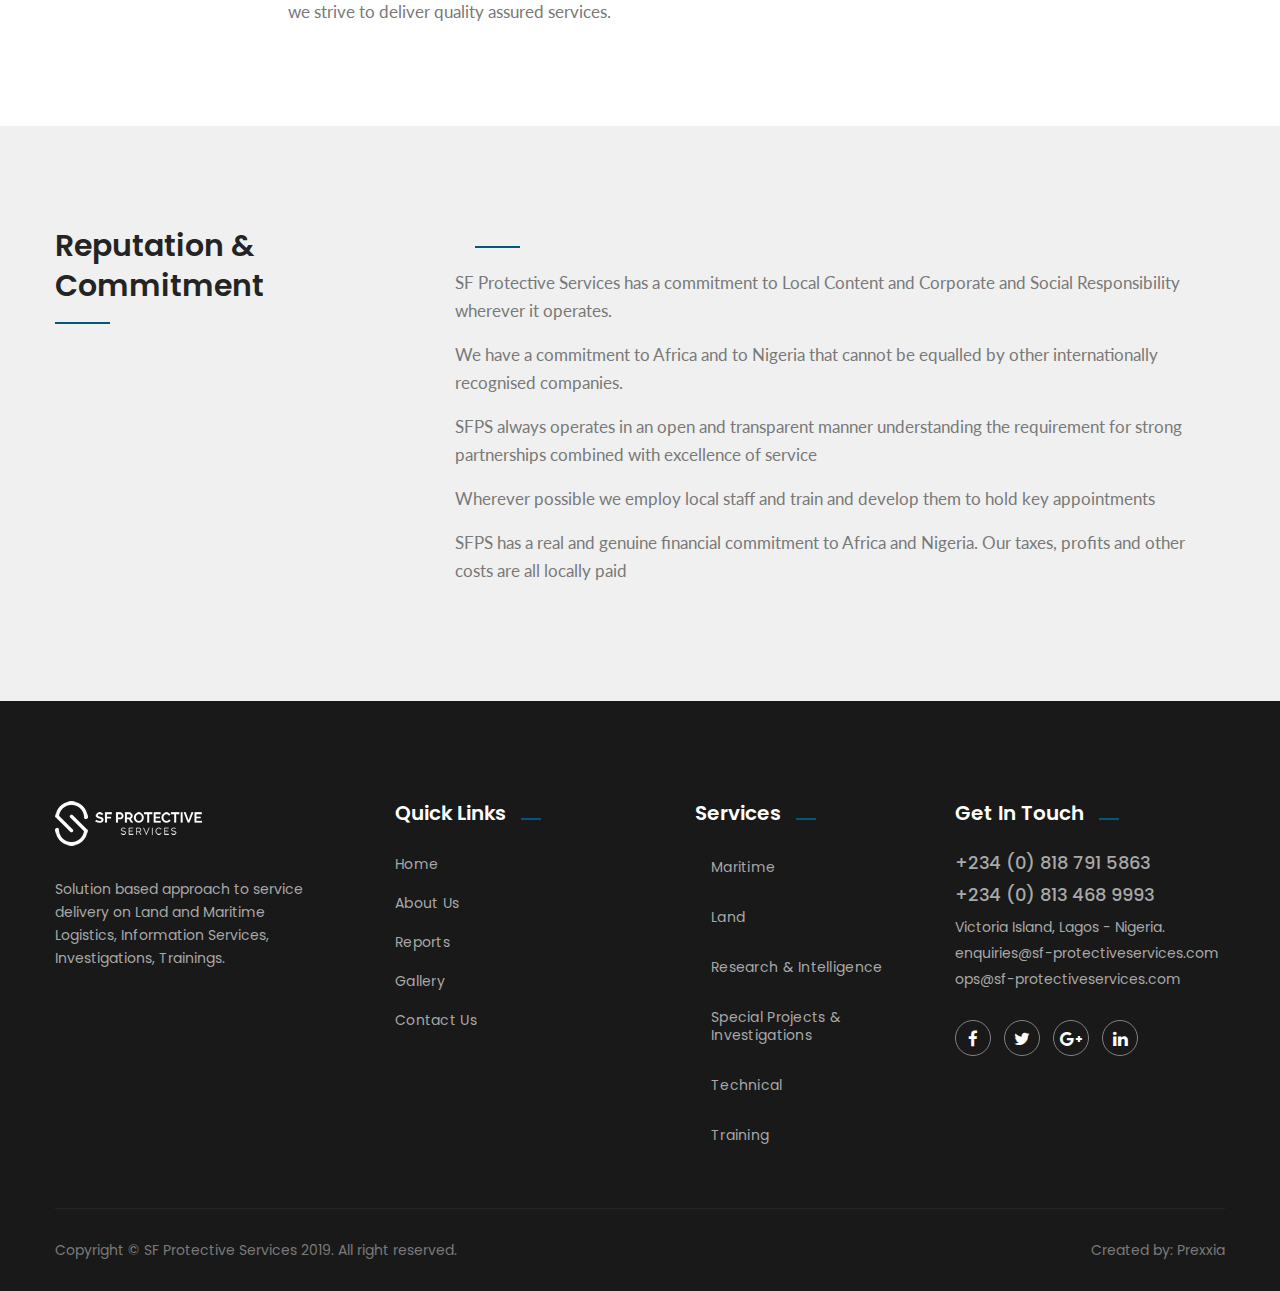
<file: about.html>
<!doctype html>
  <html lang="en">
    <head>
        <meta charset="utf-8">
        <meta http-equiv="X-UA-Compatible" content="IE=edge">
        <meta name="viewport" content="width=device-width, initial-scale=1">
        <meta http-equiv="Content-Type" content="text/html; charset=utf-8">
        <meta name="viewport" content="width=device-width, initial-scale=1, maximum-scale=1">
        <meta property="og:locale" content="en_GB">
        <meta property="og:type" content="article">
        <meta property="og:title" content="Secure Frontier - Protective Services">
        <meta property="og:url" content="http://www.sf-protectiveservices.com/">
        <meta property="og:site_name" content="Secure Frontier Protective Services">
        <meta property="og:title" content="SF Protective Services">
        <meta property="og:description" content="Secure frontier is an authoritative risk management consultancy company established to provide international standard security services across Africa supporting multi-sector industries.">
        <link rel="home" href="http://www.sf-protectiveservices.com/">
        <link rel='canonical' href="http://www.sf-protectiveservices.com/">
        <meta httpEquiv='Content-Type' content='application/xhtml+xml'>
        <meta name="renderer" content="webkit">
        <meta name="theme-color" content="#000000">
        <meta itemProp="name" content="Secure Frontier Protective Services">
        <meta name='description' content="Secure frontier is an authoritative risk management consultancy company established to provide international standard security services across Africa supporting multi-sector industries.">
        <meta name='og:title' content="Secure Frontier Protective Services">
        <meta property='og:type' content="website">
        <meta property='og:url' content="http://www.sf-protectiveservices.com/">
        <meta property='og:site' content="Secure Frontier Protective Services">
        <meta name='referrer' content='strict-origin-when-cross-origin'>
        <meta name="twitter:card" content="summary_large_image">
        <meta name="twitter:title" content="Secure Frontier - Peace of Mind">
        <meta name="twitter:description" content="Secure frontier is an authoritative risk management consultancy company established to provide international standard security services across Africa supporting multi-sector industries.">
        <meta name="format-detection" content="telephone=no">
        <link rel="dns-prefetch" href="//platform.twitter.com">
        <link rel="dns-prefetch" href="//s.w.org">
        <link rel="icon" href="img/favicon.png" type="image/x-icon" />
        <!-- The above 3 meta tags *must* come first in the head; any other head content must come *after* these tags -->
        <title>Secure Frontier - Peace of Mind</title>

        <!-- Bootstrap -->
        <link href="css/bootstrap.min.css" rel="stylesheet">
        <!-- Icon css link -->
        <link href="vendors/flaticon/flaticon.css" rel="stylesheet">
        <link href="css/font-awesome.min.css" rel="stylesheet">
        <link href="vendors/jqery-nice-selector/css/nice-select.css" rel="stylesheet">
        <link href="vendors/magnify-popup/magnific-popup.css" rel="stylesheet">
        <!-- Rev slider css -->
        <link href="vendors/revolution/css/settings.css" rel="stylesheet">
        <link href="vendors/revolution/css/layers.css" rel="stylesheet">
        <link href="vendors/revolution/css/navigation.css" rel="stylesheet">
        <link href="vendors/animate-css/animate.css" rel="stylesheet">
        <link href="vendors/owl-carousel/owl.carousel.min.css" rel="stylesheet">


        <!-- Extra plugin css -->
        <link href="css/style.css" rel="stylesheet">
        <link href="css/responsive.css" rel="stylesheet">
    </head>
    <body>

      <!--================Header Area =================-->
      <header class="main_menu_area">
          <nav class="navbar navbar-expand-lg navbar-light">
              <a class="navbar-brand" href="index"><img src="img/logo.png" alt=""></a>
              <div class="mobile_toggle">
                  <button class="navbar-toggler" type="button" data-toggle="collapse" data-target="#navbarSupportedContent" aria-controls="navbarSupportedContent" aria-expanded="false" aria-label="Toggle navigation">
                      <span class="icon-bar"></span>
                      <span class="icon-bar"></span>
                      <span class="icon-bar"></span>
                  </button>
              </div>
              <div class="collapse navbar-collapse" id="navbarSupportedContent">
                  <ul class="navbar-nav mr-auto">
                    <li class="nav-item"><a class="nav-link" href="index">Home</a></li>
                    <li class="nav-item active"><a class="nav-link" href="about">About us</a></li>
                      <li class="nav-item dropdown submenu">
                          <a class="nav-link dropdown-toggle" href="#" role="button" data-toggle="dropdown" aria-haspopup="true" aria-expanded="false">
                          Services
                          </a>
                          <ul class="dropdown-menu">
                              <li class="nav-item"><a class="nav-link" href="maritime">Maritime</a></li>
                              <li class="nav-item"><a class="nav-link" href="land">Land</a></li>
                              <li class="nav-item"><a class="nav-link" href="research-intelligence">Research & Intelligence</a></li>
                              <li class="nav-item"><a class="nav-link" href="special-projects">Special Projects & Investigations</a></li>
                              <li class="nav-item"><a class="nav-link" href="technical">Technical</a></li>
                              <li class="nav-item"><a class="nav-link" href="training">Training</a></li>
                          </ul>
                      </li>
                      <li class="nav-item"><a class="nav-link" href="reports">Reports</a></li>
                      <li class="nav-item"><a class="nav-link" href="gallery">Gallery</a></li>
                      <li class="nav-item"><a class="nav-link" href="contact-us">Contact us</a></li>
                  </ul>
              </div>
          </nav>
      </header>
      <!--================End Header Area =================-->

        <!--================ Start Banner Area =================-->
        <section class="banner_area">
            <div class="container">
                <div class="row">
                    <div class="col-md-7">
                        <div class="b_page_title">
                            <h3>About us</h3>
                        </div>
                    </div>
                    <div class="col-md-5">
                        <ul class="list_style bread_cumb">
                            <li class="active"><a href="index">Home</a></li>
                            <li>About us</li>
                        </ul>
                    </div>
                </div>
            </div>
            <div class="sec_info">
                <div class="container">
                    <div class="info_content">
                        <ul class="list_style location_list">
                            <li><a href="tel:+2348187915863" class="phone">+234 (0) 818 791 5863</a></li>
                            <li><a href="mailto:enquiries@sf-protectiveservices.com"><i class="flaticon-mail"></i>enquiries@sf-protectiveservices.com</a></li>
                            <li><a href="#"><i class="flaticon-localization"></i>Victoria Island, Lagos - Nigeria.</a></li>
                        </ul>
                    </div>
                </div>
            </div>
        </section>
        <!--================ End Banner Area =================-->

        <!--================ Start about consult Area =================-->
        <section class="about_consult_area_two section_gap">
            <div class="container">
                <div class="row">
                    <div class="col-md-6">
                        <div class="about_title">
                            <h5 class="title">Company Profile</h5>
                            <p>
                              In 2014, SF Protective Services was registered as a <span>100% locally owned and fully compliant Nigerian entity</span>. We are an authoritative risk management consultancy company established to provide international standard security services across Africa supporting multi-sector industries.
                            </p>
                            <p>
                              Our consultancy team have all had real world experience in delivering technical solutions supporting multiple sectors including but not limited to Oil & Gas, Government, Critical Infrastructure, Aviation, Maritime, NGO, Prisons in difficult and hostile environments.
                            </p>
                        </div>
                    </div>
                    <div class="col-md-6">
                        <div class="about_firm_img">
                            <div class="item">
                                <img src="img/about_us2.jpg" alt="">
                            </div>
                            <div class="item">
                                <img src="img/about_us1.jpg" alt="">
                            </div>
                        </div>
                    </div>
                </div>
            </div>
        </section>
        <!--================ End about consult Area Area =================-->

        <!--================ Start history_area =================-->
        <section class="history_area section_gap">
            <div class="container">
                <div class="row">
                    <div class="col-md-4">
                        <h2 class="section_title_two">Company Summary</h2>
                    </div>
                    <div class="col-md-8">
                        <div class="history_content">
                            <h5 class="title">Across Africa</h5>
                                <div class="media-body">
                                    <ul class="list_style">
                                        <li><i class="fa fa-angle-right"></i>Established in 2014 to provide international standards and services in risk </br>management and security across Africa.</li>
                                        <li><i class="fa fa-angle-right"></i>Supporting projects across Africa , Far East and Europe.</li>
                                        <li><i class="fa fa-angle-right"></i>Land-based and Maritime Logistics, Information Services, Investigations, </br>Training.</li>
                                        <li><i class="fa fa-angle-right"></i>Diverse Global Clients and Operations.</li>
                                        <li><i class="fa fa-angle-right"></i>Diverse Expertise – Added Value and Capabilities.</li>
                                        <li><i class="fa fa-angle-right"></i>Motivated, Loyal Personnel and a focus on local staff development.</li>
                                        <li><i class="fa fa-angle-right"></i>Constantly High Standards with Continuous Improvement.</li>
                                        <li><i class="fa fa-angle-right"></i>Solution based approach to service delivery.</li>
                                        <li><i class="fa fa-angle-right"></i>Highly credible and trusted operating partners.</li>
                                        <li><i class="fa fa-angle-right"></i>Multi Office Locations.</li>
                                    </ul>
                                </div>
                        </div>
                    </div>
                </div>
            </div>
        </section>
        <!--================ history advisor_area =================-->

        <!--================ start Usp area =================-->
        <section class="video_area video_area_two">
            <div class="container">
                <div class="video_content">
                    <h5 class="b_title">Our USPs</h5>
                    <div class="media-body">
                      <ul class="list_style">
                          <li><i class="fa fa-angle-right"></i>Responsiveness</li>
                          <li><i class="fa fa-angle-right"></i>Consistent Delivery of Success on Behalf of Clients</li>
                          <li><i class="fa fa-angle-right"></i>A desire to always operate on a legally compliant local level</li>
                      </ul>
                    </div>
                </div>
            </div>
        </section>
        <!--================ End Usp area =================-->

        <!--================ Start Core values Area =================-->
        <section class="promo_content_area section_gap">
            <div class="container">
                <div class="promo_content">
                    <img class="img-fluid" src="img/general_img.jpg" alt="">
                    <div class="col-md-4">
                        <h2 class="section_title_two">Core Values</h2>
                    </div>
                    <hr class="mt_70 mb_80">
                    <div class="media history_item">
                        <div class="history_date">-</div>
                        <div class="media-body">
                            <h3>Integrity</h3>
                            <p>
                              We pride in delivering our services based on values rather than personal gain. We are here to consistently support in a way that cannot be bought or measured by money.
                            </p>
                        </div>
                    </div>
                    <div class="media history_item">
                        <div class="history_date">-</div>
                        <div class="media-body">
                            <h3>Dedication</h3>
                            <p>
                              We have not only a keen interest in our business and its triumph, we also have a
                              passion which drives us to go above and beyond for our people. Our clients are our
                              most valuable assets, and we pride in our commitment to each of them
                            </p>
                        </div>
                    </div>
                    <div class="media history_item">
                        <div class="history_date">-</div>
                        <div class="media-body">
                            <h3>Professionalism</h3>
                            <p>
                              At SF Protective Services, we get the job done. We are experts and act as proposed. Morally and ethically sound, we strive to deliver quality assured services.
                            </p>
                        </div>
                    </div>
                </div>
            </div>
        </section>
        <!--================ End Core values Area =================-->

        <!--================ Start core values area =================-->
        <section class="history_area section_gap">
            <div class="container">
                <div class="row">
                    <div class="col-md-4">
                        <h2 class="section_title_two">Reputation & Commitment</h2>
                    </div>
                    <div class="col-md-8">
                        <div class="history_content">
                          <h5 class="title"></h5>
                            <p>
                              SF Protective Services has a commitment to Local Content and Corporate
                              and Social Responsibility wherever it operates.
                            </p>
                            <p>
                              We have a commitment to Africa and to Nigeria that cannot be equalled
                              by other internationally recognised companies.
                            </p>
                            <p>
                              SFPS always operates in an open and transparent manner understanding
                              the requirement for strong partnerships combined with excellence of
                              service
                            </p>
                            <p>
                              Wherever possible we employ local staff and train and develop them to
                              hold key appointments
                            </p>
                            <p>
                              SFPS has a real and genuine financial commitment to Africa and Nigeria.
                              Our taxes, profits and other costs are all locally paid
                            </p>
                        </div>
                    </div>
                </div>
            </div>
        </section>
        <!--================  end core values area =================-->


        <!--================ start footer area =================-->
        <footer class="footer-area">
            <div class="footer_widget">
                <div class="container">
                    <div class="row">
                        <div class="col-xs-6 col-sm-6 col-lg-3">
                            <div class="widget about_us_widget">
                                <a href="index" class="f_logo">
                                    <img src="img/f_logo.png" alt="logo image">
                                </a>
                                <p>Solution based approach to service delivery on Land and Maritime Logistics, Information Services, Investigations, Trainings.</p>
                            </div>
                        </div>
                        <div class="col-xs-6 col-sm-6 col-lg-3">
                            <div class="widget widget_links">
                                <h4 class="widget_title">Quick Links</h4>
                                <div class="widget_inner row m0">
                                    <ul class="list_style">
                                        <li><a href="index">Home</a></li>
                                        <li><a href="about">About Us</a></li>
                                        <li><a href="reports">Reports</a></li>
                                        <li><a href="gallery">Gallery</a></li>
                                        <li><a href="contact-us">Contact Us</a></li>
                                    </ul>
                                </div>
                            </div>
                        </div>
                        <div class="col-xs-6 col-sm-6 col-lg-3">
                            <div class="widget widget_links">
                                <h4 class="widget_title">Services</h4>
                                <div class="widget_inner row m0">
                                    <ul class="list_style">
                                      <li><a class="nav-link" href="maritime">Maritime</a></li>
                                      <li><a class="nav-link" href="land">Land</a></li>
                                      <li><a class="nav-link" href="research-intelligence">Research & Intelligence</a></li>
                                      <li><a class="nav-link" href="special-projects">Special Projects & Investigations</a></li>
                                      <li><a class="nav-link" href="technical">Technical</a></li>
                                      <li><a class="nav-link" href="training">Training</a></li>
                                    </ul>
                                </div>
                            </div>
                        </div>
                        <div class="col-xs-6 col-sm-6 col-lg-3">
                            <div class="widget widget_address">
                                <h4 class="widget_title">Get In Touch</h4>
                                <div class="widget_inner">
                                    <h5><a href="tel:2348187915863" class="phone">+234 (0) 818 791 5863</a></h5>
                                    <h5><a href="tel:+2348134689993" class="phone">+234 (0) 813 468 9993</a></h5>
                                    <p>Victoria Island, Lagos - Nigeria.</p>
                                    <a href="mailto:enquiries@sf-protectiveservices.com" class="email">enquiries@sf-protectiveservices.com</a>
                                    <a href="mailto:ops@sf-protectiveservices.com" class="email">ops@sf-protectiveservices.com</a>
                                    <ul class="nav social_icon">
                                        <li><a href="#"><i class="fa fa-facebook"></i></a></li>
                                        <li><a href="#"><i class="fa fa-twitter"></i></a></li>
                                        <li><a href="#"><i class="fa fa-google-plus"></i></a></li>
                                        <li><a href="#"><i class="fa fa-linkedin"></i></a></li>
                                    </ul>
                                </div>
                            </div>
                        </div>
                    </div>
                </div>
            </div>
            <div class="row m0 footer_copyright">
                <div class="container">
                    <div class="bottom_info">
                        <div class="pull-left">
                            Copyright &copy; <a href="index">SF Protective Services </a> 2019. All right reserved.
                        </div>
                        <div class="pull-right">
                        Created by: <a href="http://prexxia.com">Prexxia</a>
                        </div>
                    </div>
                </div>
            </div>
        </footer>
        <!--================ End footer area =================-->


        <!-- jQuery (necessary for Bootstrap's JavaScript plugins) -->
        <script src="js/jquery-3.2.1.min.js"></script>
        <!-- Include all compiled plugins (below), or include individual files as needed -->
        <script type="text/javascript" src="js/popper.js"></script>
        <script src="js/bootstrap.min.js"></script>
        <!-- Rev slider js -->
        <script src="vendors/revolution/js/jquery.themepunch.tools.min.js"></script>
        <script src="vendors/revolution/js/jquery.themepunch.revolution.min.js"></script>
        <script src="vendors/revolution/js/extensions/revolution.extension.video.min.js"></script>
        <script src="vendors/revolution/js/extensions/revolution.extension.slideanims.min.js"></script>
        <script src="vendors/revolution/js/extensions/revolution.extension.layeranimation.min.js"></script>
        <script src="vendors/revolution/js/extensions/revolution.extension.navigation.min.js"></script>

        <script src="vendors/owl-carousel/owl.carousel.min.js"></script>
        <script src="vendors/jqery-nice-selector/js/jquery.nice-select.min.js"></script>
        <script src="vendors/magnify-popup/jquery.magnific-popup.min.js"></script>

        <script src="js/theme.js"></script>
    </body>

</html>
</file>
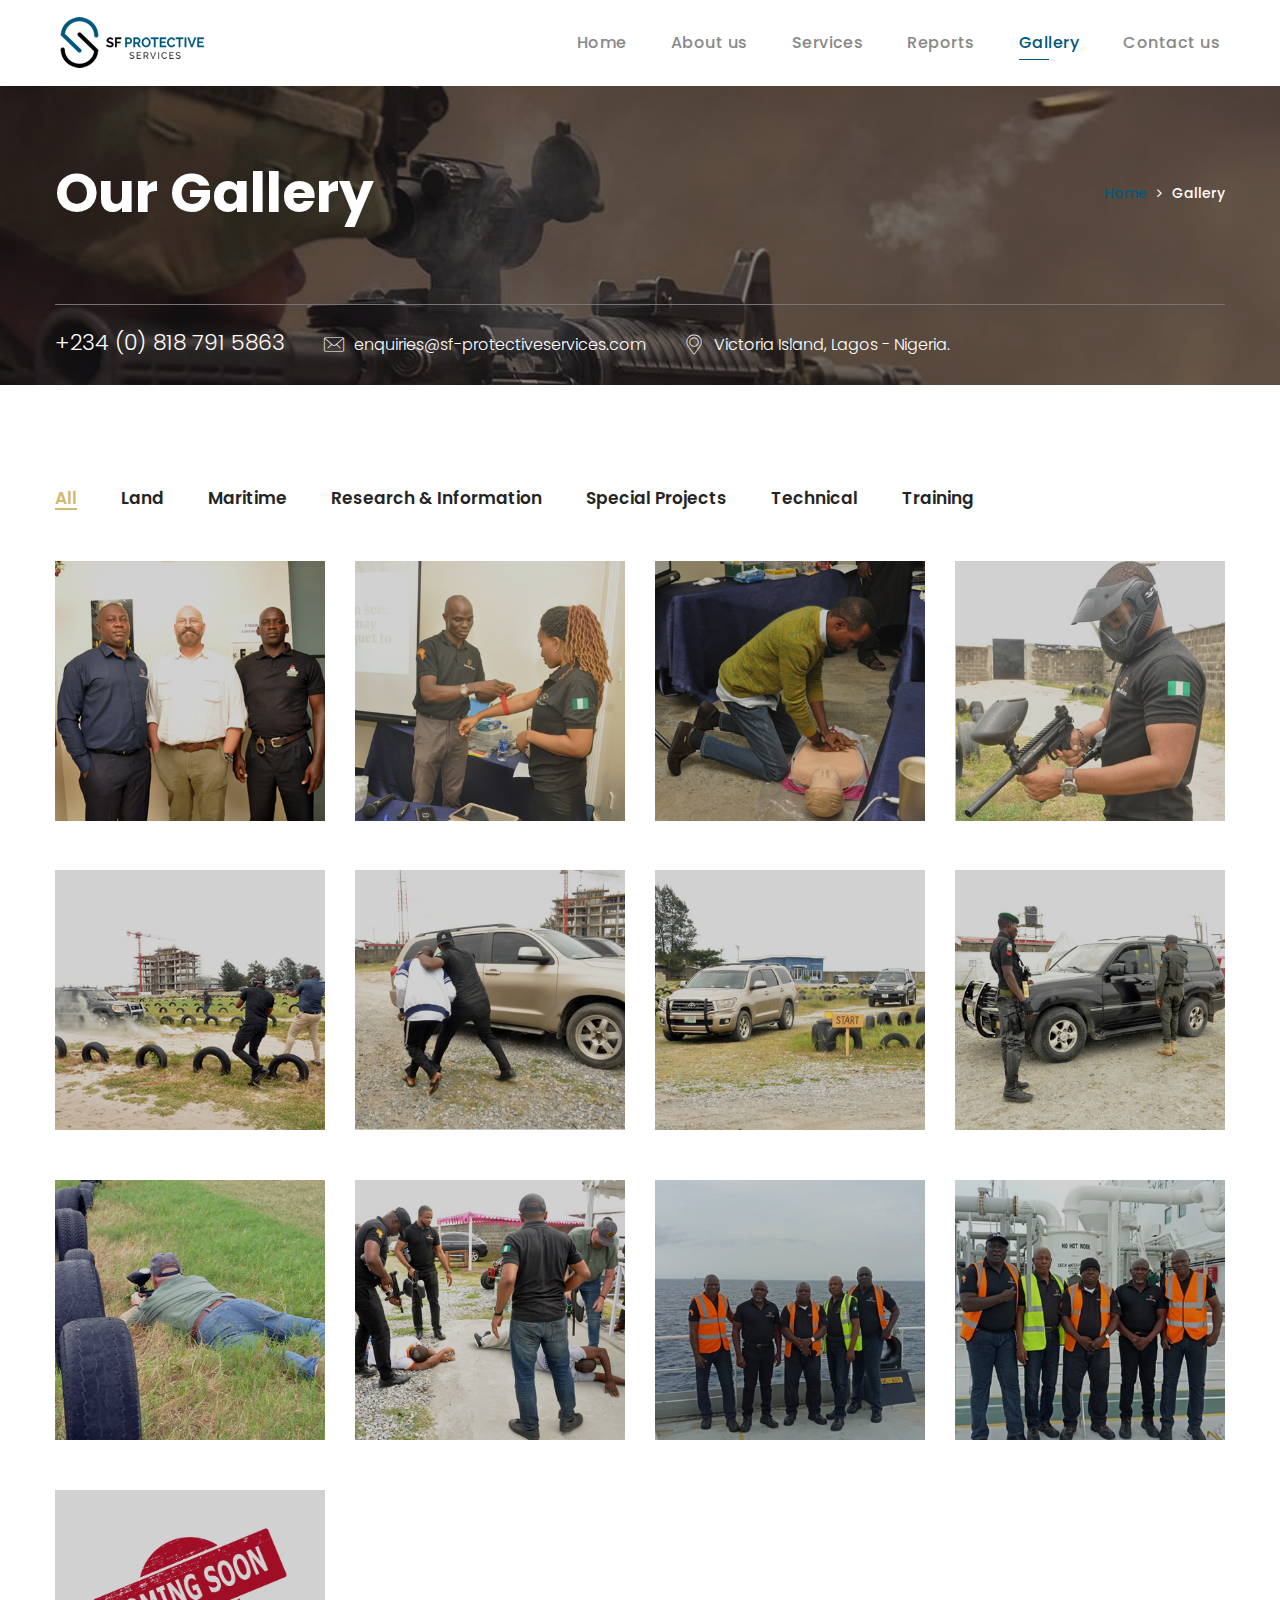
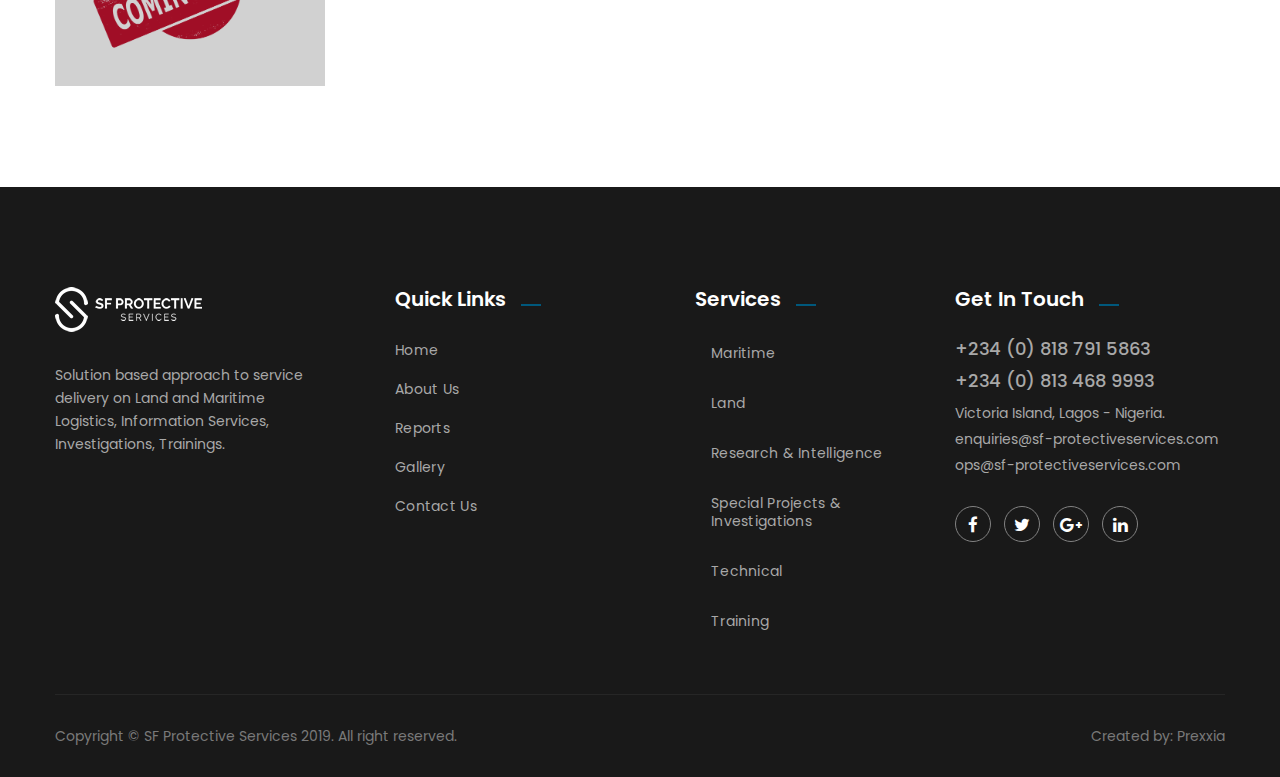
<file: gallery.html>
<!doctype html>
  <html lang="en">
    <head>
        <meta charset="utf-8">
        <meta http-equiv="X-UA-Compatible" content="IE=edge">
        <meta name="viewport" content="width=device-width, initial-scale=1">
        <meta http-equiv="Content-Type" content="text/html; charset=utf-8">
        <meta name="viewport" content="width=device-width, initial-scale=1, maximum-scale=1">
        <meta property="og:locale" content="en_GB">
        <meta property="og:type" content="article">
        <meta property="og:title" content="Secure Frontier - Protective Services">
        <meta property="og:url" content="http://www.sf-protectiveservices.com/">
        <meta property="og:site_name" content="Secure Frontier Protective Services">
        <meta property="og:title" content="SF Protective Services">
        <meta property="og:description" content="Secure frontier is an authoritative risk management consultancy company established to provide international standard security services across Africa supporting multi-sector industries.">
        <link rel="home" href="http://www.sf-protectiveservices.com/">
        <link rel='canonical' href="http://www.sf-protectiveservices.com/">
        <meta httpEquiv='Content-Type' content='application/xhtml+xml'>
        <meta name="renderer" content="webkit">
        <meta name="theme-color" content="#000000">
        <meta itemProp="name" content="Secure Frontier Protective Services">
        <meta name='description' content="Secure frontier is an authoritative risk management consultancy company established to provide international standard security services across Africa supporting multi-sector industries.">
        <meta name='og:title' content="Secure Frontier Protective Services">
        <meta property='og:type' content="website">
        <meta property='og:url' content="http://www.sf-protectiveservices.com/">
        <meta property='og:site' content="Secure Frontier Protective Services">
        <meta name='referrer' content='strict-origin-when-cross-origin'>
        <meta name="twitter:card" content="summary_large_image">
        <meta name="twitter:title" content="Secure Frontier - Peace of Mind">
        <meta name="twitter:description" content="Secure frontier is an authoritative risk management consultancy company established to provide international standard security services across Africa supporting multi-sector industries.">
        <meta name="format-detection" content="telephone=no">
        <link rel="dns-prefetch" href="//platform.twitter.com">
        <link rel="dns-prefetch" href="//s.w.org">
        <link rel="icon" href="img/favicon.png" type="image/x-icon" />
        <!-- The above 3 meta tags *must* come first in the head; any other head content must come *after* these tags -->
        <title>Secure Frontier - Peace of Mind</title>

        <!-- Bootstrap -->
        <link href="css/bootstrap.min.css" rel="stylesheet">
        <!-- Icon css link -->
        <link href="vendors/flaticon/flaticon.css" rel="stylesheet">
        <link href="css/font-awesome.min.css" rel="stylesheet">
        <link href="vendors/jqery-nice-selector/css/nice-select.css" rel="stylesheet">
        <link href="vendors/magnify-popup/magnific-popup.css" rel="stylesheet">
        <!-- Rev slider css -->
        <link href="vendors/revolution/css/settings.css" rel="stylesheet">
        <link href="vendors/revolution/css/layers.css" rel="stylesheet">
        <link href="vendors/revolution/css/navigation.css" rel="stylesheet">
        <link href="vendors/animate-css/animate.css" rel="stylesheet">
        <link href="vendors/owl-carousel/owl.carousel.min.css" rel="stylesheet">


        <!-- Extra plugin css -->
        <link href="css/style.css" rel="stylesheet">
        <link href="css/responsive.css" rel="stylesheet">
    </head>
    <body>

      <!--================Header Area =================-->
      <header class="main_menu_area">
          <nav class="navbar navbar-expand-lg navbar-light">
              <a class="navbar-brand" href="index"><img src="img/logo.png" alt=""></a>
              <div class="mobile_toggle">
                  <button class="navbar-toggler" type="button" data-toggle="collapse" data-target="#navbarSupportedContent" aria-controls="navbarSupportedContent" aria-expanded="false" aria-label="Toggle navigation">
                      <span class="icon-bar"></span>
                      <span class="icon-bar"></span>
                      <span class="icon-bar"></span>
                  </button>
              </div>
              <div class="collapse navbar-collapse" id="navbarSupportedContent">
                  <ul class="navbar-nav mr-auto">
                    <li class="nav-item"><a class="nav-link" href="index">Home</a></li>
                    <li class="nav-item"><a class="nav-link" href="about">About us</a></li>
                      <li class="nav-item dropdown submenu">
                          <a class="nav-link dropdown-toggle" href="#" role="button" data-toggle="dropdown" aria-haspopup="true" aria-expanded="false">
                          Services
                          </a>
                          <ul class="dropdown-menu">
                              <li class="nav-item"><a class="nav-link" href="maritime">Maritime</a></li>
                              <li class="nav-item"><a class="nav-link" href="land">Land</a></li>
                              <li class="nav-item"><a class="nav-link" href="research-intelligence">Research & Intelligence</a></li>
                              <li class="nav-item"><a class="nav-link" href="special-projects">Special Projects & Investigations</a></li>
                              <li class="nav-item"><a class="nav-link" href="technical">Technical</a></li>
                              <li class="nav-item"><a class="nav-link" href="training">Training</a></li>
                          </ul>
                      </li>
                      <li class="nav-item"><a class="nav-link" href="reports">Reports</a></li>
                      <li class="nav-item active"><a class="nav-link" href="gallery">Gallery</a></li>
                      <li class="nav-item"><a class="nav-link" href="contact-us">Contact us</a></li>
                  </ul>
              </div>
          </nav>
      </header>
      <!--================End Header Area =================-->


        <!--================ Start Banner Area =================-->
        <section class="banner_area">
            <div class="container">
                <div class="row">
                    <div class="col-md-7">
                        <div class="b_page_title">
                            <h3>Our Gallery</h3>
                        </div>
                    </div>
                    <div class="col-md-5">
                        <ul class="list_style bread_cumb">
                            <li class="active"><a href="index">Home</a></li>
                            <li>Gallery</li>
                        </ul>
                    </div>
                </div>
            </div>
            <div class="sec_info">
                <div class="container">
                    <div class="info_content">
                        <ul class="list_style location_list">
                            <li><a href="tel:+2348187915863" class="phone">+234 (0) 818 791 5863</a></li>
                            <li><a href="mailto:enquiries@sf-protectiveservices.com"><i class="flaticon-mail"></i>enquiries@sf-protectiveservices.com</a></li>
                            <li><a href="#"><i class="flaticon-localization"></i>Victoria Island, Lagos - Nigeria.</a></li>
                        </ul>
                    </div>
                </div>
            </div>
        </section>
        <!--================ End Banner Area =================-->

        <!--================ start Projects area =================-->
        <section class="projects_area">
            <div class="container">
                <ul class="list_style gallery-filter">
                    <li class="active" data-filter="*">all</li>
                    <li data-filter=".land">Land</li>
                    <li data-filter=".maritime">Maritime</li>
                    <li data-filter=".research">Research & Information</li>
                    <li data-filter=".special">Special Projects</li>
                    <li data-filter=".technical">Technical</li>
                    <li data-filter=".training">Training</li>
                </ul>
                <div id="gallery" class="row gallery_inner">
                    <div class="col-lg-3 col-md-6 gallery-item training">
                        <div class="gallery_post">
                            <div class="img_hover">
                                <img src="img/project/training-1.jpg" alt="">
                            </div>
                        </div>
                    </div>

                    <div class="col-lg-3 col-md-6 gallery-item training">
                        <div class="gallery_post">
                            <div class="img_hover">
                                <img src="img/project/training-2.jpg" alt="">
                            </div>
                        </div>
                    </div>

                    <div class="col-lg-3 col-md-6 gallery-item training">
                        <div class="gallery_post">
                            <div class="img_hover">
                                <img src="img/project/training-3.jpg" alt="">
                            </div>
                        </div>
                    </div>

                    <div class="col-lg-3 col-md-6 gallery-item training">
                        <div class="gallery_post">
                            <div class="img_hover">
                                <img src="img/project/training-4.jpg" alt="">
                            </div>
                        </div>
                    </div>

                    <div class="col-lg-3 col-md-6 gallery-item training">
                        <div class="gallery_post">
                            <div class="img_hover">
                                <img src="img/project/training-5.jpg" alt="">
                            </div>
                        </div>
                    </div>

                    <div class="col-lg-3 col-md-6 gallery-item training">
                        <div class="gallery_post">
                            <div class="img_hover">
                                <img src="img/project/training-6.jpg" alt="">
                            </div>
                        </div>
                    </div>

                    <div class="col-lg-3 col-md-6 gallery-item training">
                        <div class="gallery_post">
                            <div class="img_hover">
                                <img src="img/project/training-7.jpg" alt="">
                            </div>
                        </div>
                    </div>

                    <div class="col-lg-3 col-md-6 gallery-item training">
                        <div class="gallery_post">
                            <div class="img_hover">
                                <img src="img/project/training-8.jpg" alt="">
                            </div>
                        </div>
                    </div>

                    <div class="col-lg-3 col-md-6 gallery-item training">
                        <div class="gallery_post">
                            <div class="img_hover">
                                <img src="img/project/training-9.jpg" alt="">
                            </div>
                        </div>
                    </div>

                    <div class="col-lg-3 col-md-6 gallery-item training">
                        <div class="gallery_post">
                            <div class="img_hover">
                                <img src="img/project/training-10.jpg" alt="">
                            </div>
                        </div>
                    </div>

                    <div class="col-lg-3 col-md-6 gallery-item maritime">
                        <div class="gallery_post">
                            <div class="img_hover">
                                <img src="img/project/maritime-1.jpg" alt="">
                            </div>
                        </div>
                    </div>

                    <div class="col-lg-3 col-md-6 gallery-item maritime">
                        <div class="gallery_post">
                            <div class="img_hover">
                                <img src="img/project/maritime-2.jpg" alt="">
                            </div>
                        </div>
                    </div>

                    <div class="col-lg-3 col-md-6 gallery-item special land research technical">
                        <div class="gallery_post">
                            <div class="img_hover">
                                <img src="img/project/coming-soon.png" alt="">
                            </div>
                        </div>
                    </div>

                </div>
            </div>
        </section>
        <!--================ End Projects area =================-->

        <!--================ start footer area =================-->
        <footer class="footer-area">
            <div class="footer_widget">
                <div class="container">
                    <div class="row">
                        <div class="col-xs-6 col-sm-6 col-lg-3">
                            <div class="widget about_us_widget">
                                <a href="index" class="f_logo">
                                    <img src="img/f_logo.png" alt="logo image">
                                </a>
                                <p>Solution based approach to service delivery on Land and Maritime Logistics, Information Services, Investigations, Trainings.</p>
                            </div>
                        </div>
                        <div class="col-xs-6 col-sm-6 col-lg-3">
                            <div class="widget widget_links">
                                <h4 class="widget_title">Quick Links</h4>
                                <div class="widget_inner row m0">
                                    <ul class="list_style">
                                        <li><a href="index">Home</a></li>
                                        <li><a href="about">About Us</a></li>
                                        <li><a href="reports">Reports</a></li>
                                        <li><a href="gallery">Gallery</a></li>
                                        <li><a href="contact-us">Contact Us</a></li>
                                    </ul>
                                </div>
                            </div>
                        </div>
                        <div class="col-xs-6 col-sm-6 col-lg-3">
                            <div class="widget widget_links">
                                <h4 class="widget_title">Services</h4>
                                <div class="widget_inner row m0">
                                    <ul class="list_style">
                                      <li><a class="nav-link" href="maritime">Maritime</a></li>
                                      <li><a class="nav-link" href="land">Land</a></li>
                                      <li><a class="nav-link" href="research-intelligence">Research & Intelligence</a></li>
                                      <li><a class="nav-link" href="special-projects">Special Projects & Investigations</a></li>
                                      <li><a class="nav-link" href="technical">Technical</a></li>
                                      <li><a class="nav-link" href="training">Training</a></li>
                                    </ul>
                                </div>
                            </div>
                        </div>
                        <div class="col-xs-6 col-sm-6 col-lg-3">
                            <div class="widget widget_address">
                                <h4 class="widget_title">Get In Touch</h4>
                                <div class="widget_inner">
                                    <h5><a href="tel:2348187915863" class="phone">+234 (0) 818 791 5863</a></h5>
                                    <h5><a href="tel:+2348134689993" class="phone">+234 (0) 813 468 9993</a></h5>
                                    <p>Victoria Island, Lagos - Nigeria.</p>
                                    <a href="mailto:enquiries@sf-protectiveservices.com" class="email">enquiries@sf-protectiveservices.com</a>
                                    <a href="mailto:ops@sf-protectiveservices.com" class="email">ops@sf-protectiveservices.com</a>
                                    <ul class="nav social_icon">
                                        <li><a href="#"><i class="fa fa-facebook"></i></a></li>
                                        <li><a href="#"><i class="fa fa-twitter"></i></a></li>
                                        <li><a href="#"><i class="fa fa-google-plus"></i></a></li>
                                        <li><a href="#"><i class="fa fa-linkedin"></i></a></li>
                                    </ul>
                                </div>
                            </div>
                        </div>
                    </div>
                </div>
            </div>
            <div class="row m0 footer_copyright">
                <div class="container">
                    <div class="bottom_info">
                        <div class="pull-left">
                            Copyright &copy; <a href="index">SF Protective Services </a> 2019. All right reserved.
                        </div>
                        <div class="pull-right">
                        Created by: <a href="http://prexxia.com">Prexxia</a>
                        </div>
                    </div>
                </div>
            </div>
        </footer>
        <!--================ End footer area =================-->

        <!-- jQuery (necessary for Bootstrap's JavaScript plugins) -->
        <script src="js/jquery-3.2.1.min.js"></script>
        <!-- Include all compiled plugins (below), or include individual files as needed -->
        <script src="js/popper.js"></script>
        <script src="js/bootstrap.min.js"></script>
        <!-- Rev slider js -->
        <script src="vendors/revolution/js/jquery.themepunch.tools.min.js"></script>
        <script src="vendors/revolution/js/jquery.themepunch.revolution.min.js"></script>
        <script src="vendors/revolution/js/extensions/revolution.extension.video.min.js"></script>
        <script src="vendors/revolution/js/extensions/revolution.extension.slideanims.min.js"></script>
        <script src="vendors/revolution/js/extensions/revolution.extension.layeranimation.min.js"></script>
        <script src="vendors/revolution/js/extensions/revolution.extension.navigation.min.js"></script>

        <script src="vendors/owl-carousel/owl.carousel.min.js"></script>
        <script src="vendors/jqery-nice-selector/js/jquery.nice-select.min.js"></script>
        <script src="vendors/magnify-popup/jquery.magnific-popup.min.js"></script>
        <script src="vendors/imagesloaded/imagesloaded.pkgd.min.js"></script>
        <script src="vendors/isotope/isotope-min.js"></script>

        <script src="js/theme.js"></script>
    </body>

</html>
</file>
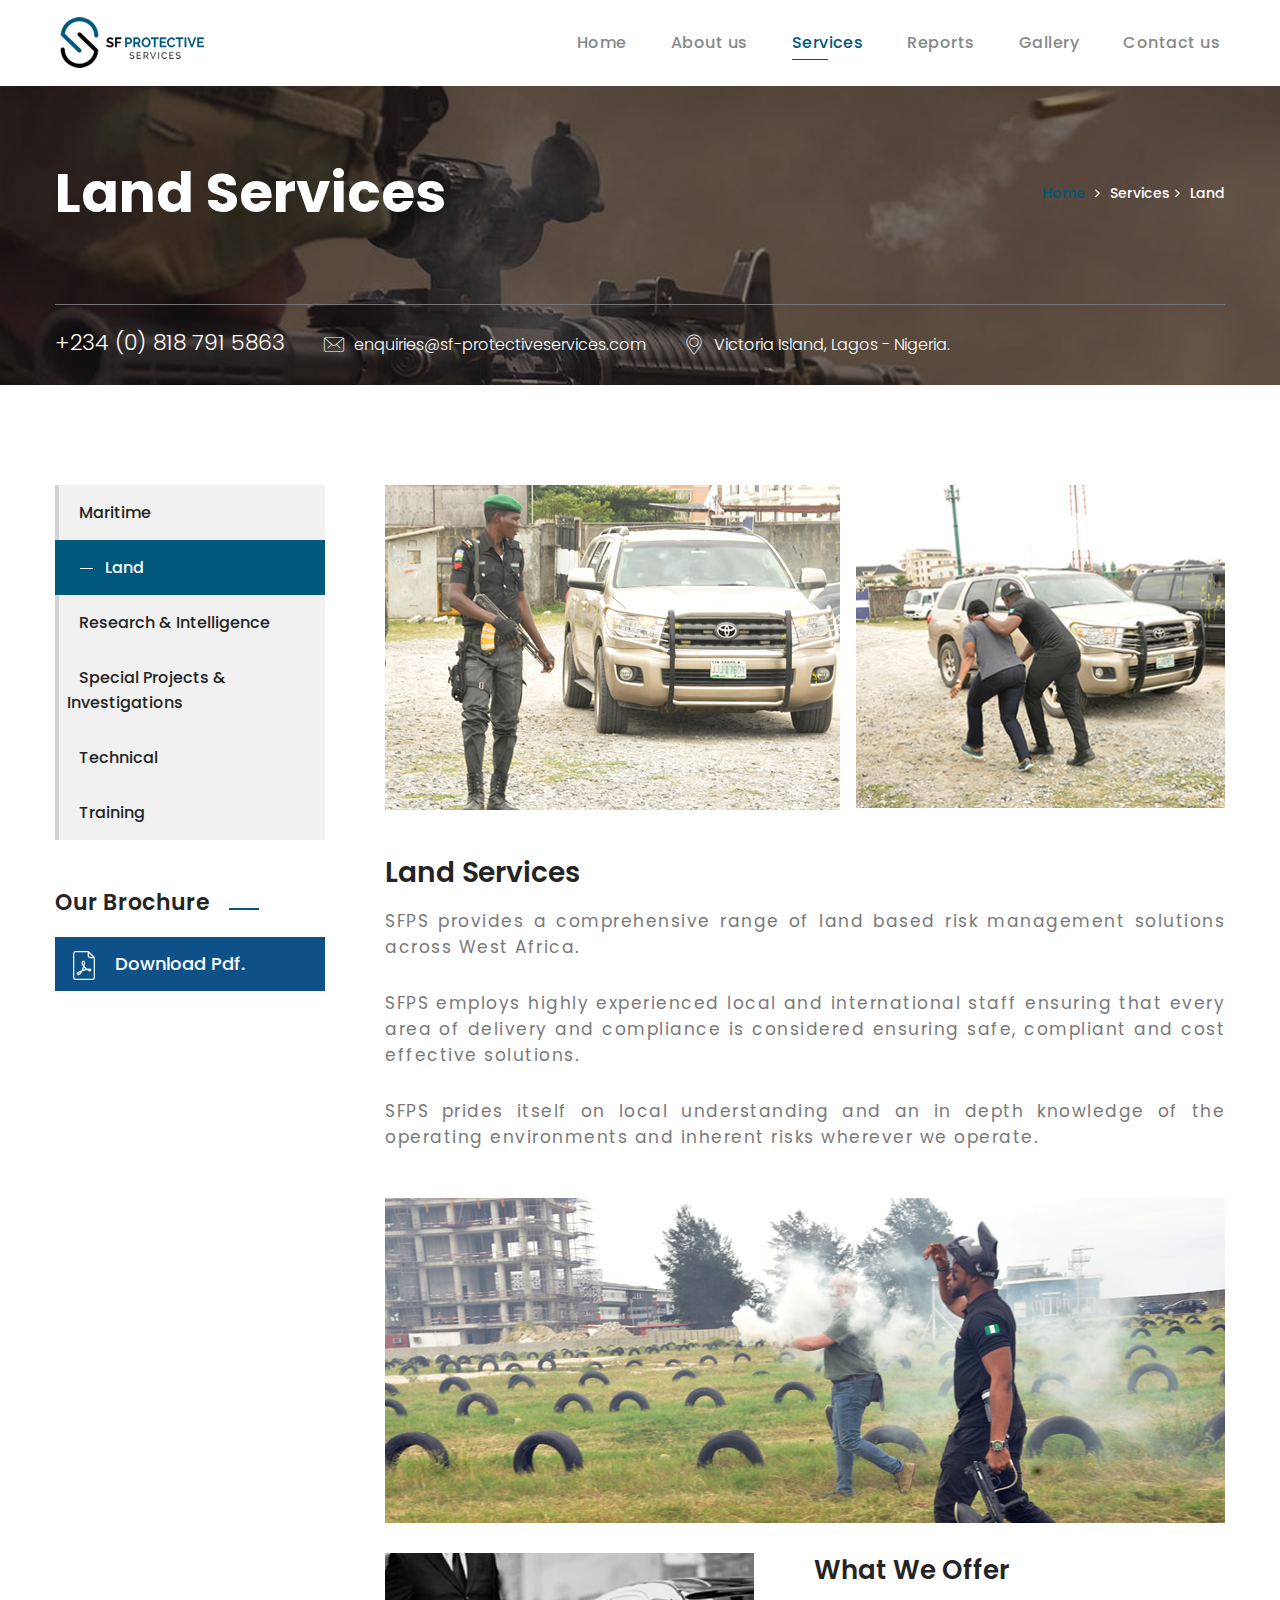
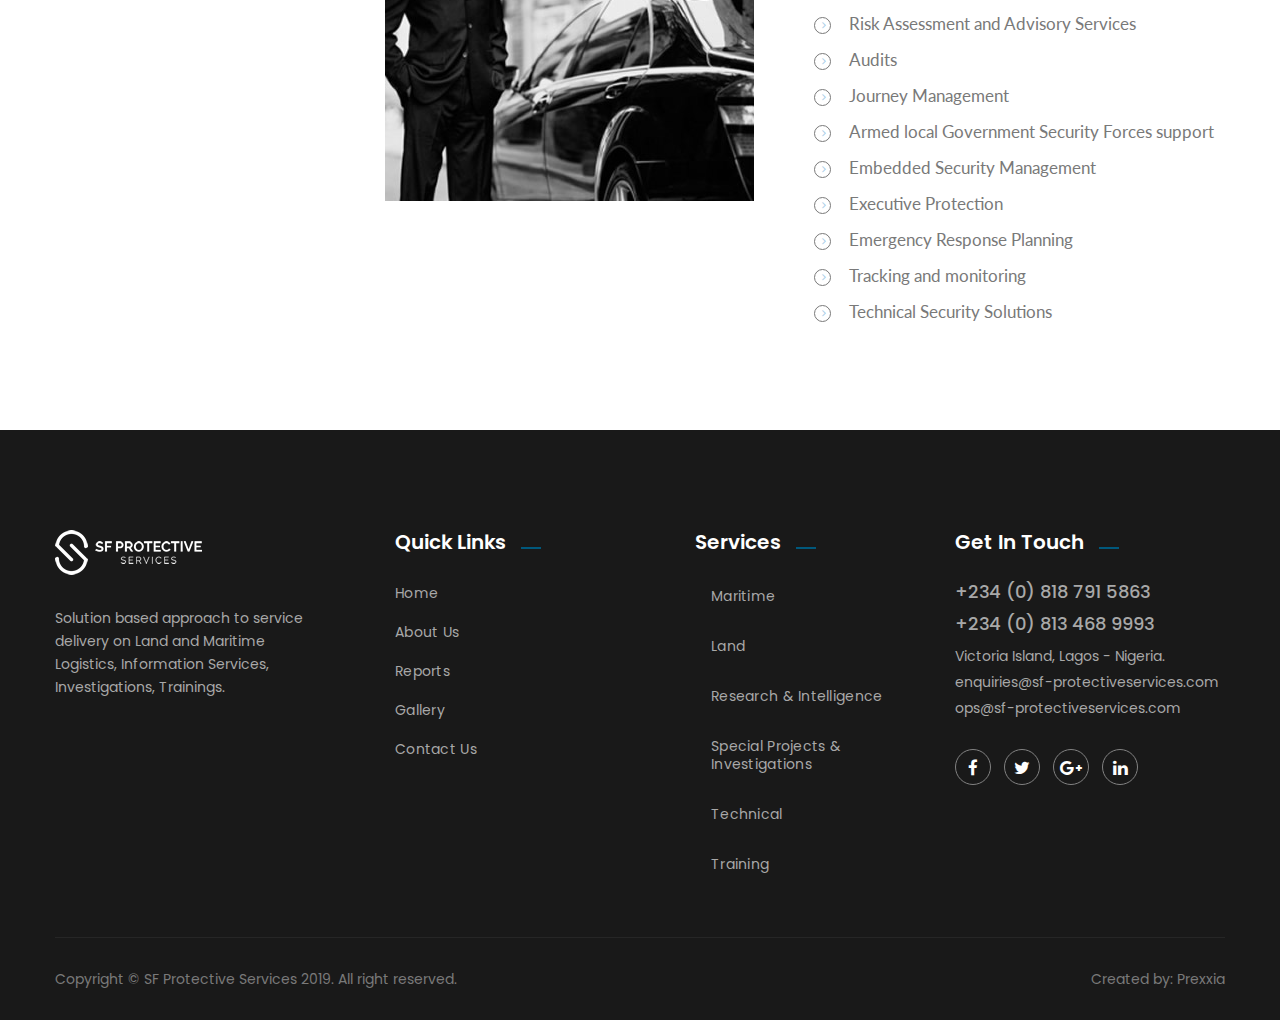
<file: land.html>
<!doctype html>
  <html lang="en">
    <head>
        <meta charset="utf-8">
        <meta http-equiv="X-UA-Compatible" content="IE=edge">
        <meta name="viewport" content="width=device-width, initial-scale=1">
        <meta http-equiv="Content-Type" content="text/html; charset=utf-8">
        <meta name="viewport" content="width=device-width, initial-scale=1, maximum-scale=1">
        <meta property="og:locale" content="en_GB">
        <meta property="og:type" content="article">
        <meta property="og:title" content="Secure Frontier - Protective Services">
        <meta property="og:url" content="http://www.sf-protectiveservices.com/">
        <meta property="og:site_name" content="Secure Frontier Protective Services">
        <meta property="og:title" content="SF Protective Services">
        <meta property="og:description" content="Secure frontier is an authoritative risk management consultancy company established to provide international standard security services across Africa supporting multi-sector industries.">
        <link rel="home" href="http://www.sf-protectiveservices.com/">
        <link rel='canonical' href="http://www.sf-protectiveservices.com/">
        <meta httpEquiv='Content-Type' content='application/xhtml+xml'>
        <meta name="renderer" content="webkit">
        <meta name="theme-color" content="#000000">
        <meta itemProp="name" content="Secure Frontier Protective Services">
        <meta name='description' content="Secure frontier is an authoritative risk management consultancy company established to provide international standard security services across Africa supporting multi-sector industries.">
        <meta name='og:title' content="Secure Frontier Protective Services">
        <meta property='og:type' content="website">
        <meta property='og:url' content="http://www.sf-protectiveservices.com/">
        <meta property='og:site' content="Secure Frontier Protective Services">
        <meta name='referrer' content='strict-origin-when-cross-origin'>
        <meta name="twitter:card" content="summary_large_image">
        <meta name="twitter:title" content="Secure Frontier - Peace of Mind">
        <meta name="twitter:description" content="Secure frontier is an authoritative risk management consultancy company established to provide international standard security services across Africa supporting multi-sector industries.">
        <meta name="format-detection" content="telephone=no">
        <link rel="dns-prefetch" href="//platform.twitter.com">
        <link rel="dns-prefetch" href="//s.w.org">
        <link rel="icon" href="img/favicon.png" type="image/x-icon" />
        <!-- The above 3 meta tags *must* come first in the head; any other head content must come *after* these tags -->
        <title>Secure Frontier - Peace of Mind</title>

        <!-- Bootstrap -->
        <link href="css/bootstrap.min.css" rel="stylesheet">
        <!-- Icon css link -->
        <link href="vendors/flaticon/flaticon.css" rel="stylesheet">
        <link href="css/font-awesome.min.css" rel="stylesheet">
        <link href="vendors/jqery-nice-selector/css/nice-select.css" rel="stylesheet">
        <link href="vendors/magnify-popup/magnific-popup.css" rel="stylesheet">
        <!-- Rev slider css -->
        <link href="vendors/revolution/css/settings.css" rel="stylesheet">
        <link href="vendors/revolution/css/layers.css" rel="stylesheet">
        <link href="vendors/revolution/css/navigation.css" rel="stylesheet">
        <link href="vendors/animate-css/animate.css" rel="stylesheet">
        <link href="vendors/owl-carousel/owl.carousel.min.css" rel="stylesheet">


        <!-- Extra plugin css -->
        <link href="css/style.css" rel="stylesheet">
        <link href="css/responsive.css" rel="stylesheet">
    </head>
    <body>

      <!--================Header Area =================-->
      <header class="main_menu_area">
          <nav class="navbar navbar-expand-lg navbar-light">
              <a class="navbar-brand" href="index"><img src="img/logo.png" alt=""></a>
              <div class="mobile_toggle">
                  <button class="navbar-toggler" type="button" data-toggle="collapse" data-target="#navbarSupportedContent" aria-controls="navbarSupportedContent" aria-expanded="false" aria-label="Toggle navigation">
                      <span class="icon-bar"></span>
                      <span class="icon-bar"></span>
                      <span class="icon-bar"></span>
                  </button>
              </div>
              <div class="collapse navbar-collapse" id="navbarSupportedContent">
                  <ul class="navbar-nav mr-auto">
                    <li class="nav-item"><a class="nav-link" href="index">Home</a></li>
                    <li class="nav-item"><a class="nav-link" href="about">About us</a></li>
                      <li class="nav-item dropdown submenu active">
                          <a class="nav-link dropdown-toggle" href="#" role="button" data-toggle="dropdown" aria-haspopup="true" aria-expanded="false">
                          Services
                          </a>
                          <ul class="dropdown-menu">
                              <li class="nav-item"><a class="nav-link" href="maritime">Maritime</a></li>
                              <li class="nav-item"><a class="nav-link" href="land">Land</a></li>
                              <li class="nav-item"><a class="nav-link" href="research-intelligence">Research & Intelligence</a></li>
                              <li class="nav-item"><a class="nav-link" href="special-projects">Special Projects & Investigations</a></li>
                              <li class="nav-item"><a class="nav-link" href="technical">Technical</a></li>
                              <li class="nav-item"><a class="nav-link" href="training">Training</a></li>
                          </ul>
                      </li>
                      <li class="nav-item"><a class="nav-link" href="reports">Reports</a></li>
                      <li class="nav-item"><a class="nav-link" href="gallery">Gallery</a></li>
                      <li class="nav-item"><a class="nav-link" href="contact-us">Contact us</a></li>
                  </ul>
              </div>
          </nav>
      </header>
      <!--================End Header Area =================-->


        <!--================ Start Banner Area =================-->
        <section class="banner_area">
            <div class="container">
                <div class="row">
                    <div class="col-md-7">
                        <div class="b_page_title">
                            <h3>Land Services</h3>
                        </div>
                    </div>
                    <div class="col-md-5">
                        <ul class="list_style bread_cumb">
                            <li class="active"><a href="index">Home</a></li>
                            <li>Services</li>
                            <li>Land</li>
                        </ul>
                    </div>
                </div>
            </div>
            <div class="sec_info">
                <div class="container">
                    <div class="info_content">
                        <ul class="list_style location_list">
                            <li><a href="tel:+2348187915863" class="phone">+234 (0) 818 791 5863</a></li>
                            <li><a href="mailto:enquiries@sf-protectiveservices.com"><i class="flaticon-mail"></i>enquiries@sf-protectiveservices.com</a></li>
                            <li><a href="#"><i class="flaticon-localization"></i>Victoria Island, Lagos - Nigeria.</a></li>
                        </ul>
                    </div>
                </div>
            </div>
        </section>
        <!--================ End Banner Area =================-->

        <!--================ Start Service Details Area =================-->
        <section class="service_details_area">
            <div class="container">
                <div class="row">
                    <div class="col-lg-3">
                        <div class="service_left_sidebar">
                            <ul class="nav nav-tabs service_tab mb_50" id="myTab" role="tablist">
                                <li class="nav-item">
                                    <a class="nav-link" id="maritime-tab" data-toggle="tab" href="#maritime" role="tab" aria-controls="maritime" aria-selected="true">Maritime</a>
                                </li>
                                <li class="nav-item">
                                    <a class="nav-link active" id="land-tab" data-toggle="tab" href="#land" role="tab" aria-controls="land" aria-selected="false">Land</a>
                                </li>
                                <li class="nav-item">
                                    <a class="nav-link" id="research-tab" data-toggle="tab" href="#research" role="tab" aria-controls="research" aria-selected="false">Research & Intelligence</a>
                                </li>
                                <li class="nav-item">
                                    <a class="nav-link" id="special-tab" data-toggle="tab" href="#special" role="tab" aria-controls="special" aria-selected="true">Special Projects & Investigations</a>
                                </li>
                                <li class="nav-item">
                                    <a class="nav-link" id="technical-tab" data-toggle="tab" href="#technical" role="tab" aria-controls="technical" aria-selected="false">Technical</a>
                                </li>
                                <li class="nav-item">
                                    <a class="nav-link" id="training-tab" data-toggle="tab" href="#training" role="tab" aria-controls="training" aria-selected="false">Training</a>
                                </li>
                            </ul>
                            <div class="download_info mb_50">
                                <div class="section_title s_title_four mb_0 black_c">
                                    <h2>Our Brochure</h2>
                                    <span class="sec_border"></span>
                                </div>
                                <a href="doc/SFPS_Brochure.pdf" class="download-btn2"><img src="img/about/pdf.png" alt="">Download Pdf.</a>
                            </div>
                        </div>
                    </div>
                    <div class="col-lg-9">
                        <div class="tab-content" id="myTabContent">
                            <div class="tab-pane fade" id="maritime" role="tabpanel" aria-labelledby="maritime-tab">
                                <div class="service_right_sidebar">
                                    <div class="service_img">
                                        <div class="image w_55">
                                            <img src="img/services/maritime_01.jpg" alt="">
                                        </div>
                                        <div class="image w_30">
                                            <img src="img/services/maritime_02.jpg" alt="">
                                        </div>
                                    </div>
                                    <div class="service_content">
                                        <h3 class="s_title">Maritime Services</h3>
                                        <p>
                                          SFPS provides a comprehensive range of
                                          maritime risk management solutions
                                          across West Africa. Each area of
                                          operations is unique and requires a
                                          thorough understanding of local
                                          regulation and operating procedures.
                                        </p>
                                        <p>
                                          SFPS employs highly experienced local
                                          and international staff ensuring that
                                          every area of delivery and compliance is
                                          considered ensuring safe, compliant and
                                          cost effective solutions.
                                        </p>
                                        <p>
                                          All of our services are monitored from SFPS’s 24 hour security operations centre  Security Escort Vessels within the Gulf of Guinea
                                        </p>
                                        <div class="market_img">
                                            <img class="img-fluid" src="img/services/maritime_03.jpg" alt="">
                                        </div>
                                        <div class="media key_features">
                                            <img src="img/services/maritime_04.jpg" alt="">
                                            <div class="media-body">
                                                <h3 class="s_title">What We Offer</h3>
                                                <ul class="list_style">
                                                  <li><i class="fa fa-angle-right"></i>Armed Security Escort Vessels</li>
                                                  <li><i class="fa fa-angle-right"></i>Armed Guards</li>
                                                  <li><i class="fa fa-angle-right"></i>On Board Safety Advisors</li>
                                                  <li><i class="fa fa-angle-right"></i>Intelligence</li>
                                                  <li><i class="fa fa-angle-right"></i>Security Auditing</li>
                                                  <li><i class="fa fa-angle-right"></i>Offshore Field Protection</li>
                                                  <li><i class="fa fa-angle-right"></i>Customs & Immigration Liaison</li>
                                                  <li><i class="fa fa-angle-right"></i>Crew Transfer</li>
                                                </ul>
                                            </div>
                                        </div>
                                    </div>
                                </div>
                            </div>
                            <div class="tab-pane fade" id="special" role="tabpanel" aria-labelledby="special-tab">
                                <div class="service_right_sidebar">
                                    <div class="service_content">
                                        <h3 class="s_title mt-0">Special Projects & Investigations</h3>
                                        <p>
                                          SFPS have a very well developed
                                          investigations and Special Projects
                                          Division that focuses on an array of
                                          complex and difficult risk management
                                          solutions for various clients.
                                        </p>
                                        <p>
                                          The team have led senior positions supporting
                                          and serving with military, law enforcement, intelligence,
                                          engineering and technology organisations. The combination
                                          of understanding challenging environments, risks, threats
                                          with providing cost effective solutions allowing our
                                          clients to focus on delivering their objectives whilst
                                          their assets be it people, real estate, investments are
                                           protected.
                                        </p>
                                        <p>
                                          Conducted in a discreet, complaint
                                          manner SFPS specialises in conducting
                                          investigations and providing services
                                          outside the scope of those readily
                                          available to the majority of risk
                                          management companies.
                                        </p>
                                        <div class="media key_features">
                                            <img src="img/services/special_02.jpg" alt="">
                                            <div class="media-body">
                                                <h3 class="s_title">What We Offer</h3>
                                                <ul class="list_style">
                                                  <li><i class="fa fa-angle-right"></i>Investigations</li>
                                                  <li><i class="fa fa-angle-right"></i>Due Diligence – Corporate and Individuals</li>
                                                  <li><i class="fa fa-angle-right"></i>Employment Vetting</li>
                                                  <li><i class="fa fa-angle-right"></i>Brand Protection focussed on Anti-Illicit, Counterfeit and Parallel Trade, Stock theft, Supply Chain</li>
                                                  <li><i class="fa fa-angle-right"></i>Counter Surveillance</li>
                                                  <li><i class="fa fa-angle-right"></i>Forensic Services</li>
                                                  <li><i class="fa fa-angle-right"></i>Polygraph Services</li>
                                                  <li><i class="fa fa-angle-right"></i>Specialist local support for K&R</li>
                                                </ul>
                                            </div>
                                        </div>
                                        <div class="market_img">
                                            <img class="img-fluid" src="img/services/special_01.jpg" alt="">
                                        </div>
                                        <div id="accordion2" role="tablist" aria-multiselectable="true" class="panel-group faq-accordion service_accordion mb_30">
                                            <h3 class="s_title">Our Teams & Previous Projects</h3>
                                            <div class="card">
                                                <div class="card-header" role="tab">
                                                    <h4 class="panel-title">
                                                        <a data-toggle="collapse" data-parent="#accordion2" href="#collapse5" class="btn-accordion" aria-expanded="true" role="button" aria-controls="collapse5">
                                                            <span class="pluse">+</span><span class="minus">-</span>Oscar 1
                                                        </a>
                                                    </h4>
                                                </div>
                                                <div id="collapse5" class="collapse" aria-expanded="false" role="tabpanel">
                                                  <div class="media-body card-block panel-body">
                                                        <ul class="list_style">
                                                            <li><i class="fa fa-angle-right"></i> JARIC Joint Air Reconnaissance Information Centre</li>
                                                            <li><i class="fa fa-angle-right"></i> UAE Special Operations Command – Ops planning, technology and training</li>
                                                            <li><i class="fa fa-angle-right"></i> UAE Armed Forces – specialist training</li>
                                                            <li><i class="fa fa-angle-right"></i> UAE Police- Leadership training</li>
                                                            <li><i class="fa fa-angle-right"></i> Columbia Military Intelligence – CT Tracking and analysis</li>
                                                            <li><i class="fa fa-angle-right"></i> Department of State Security, Nigeria CI Technology and Ops Support</li>
                                                            <li><i class="fa fa-angle-right"></i> Nigerian Police Force – CT Technology and Ops support</li>
                                                            <li><i class="fa fa-angle-right"></i> National Security Advisor, Nigeria – CI technology and Ops support</li>
                                                            <li><i class="fa fa-angle-right"></i> Nigerian Department of State Security – CT systems, training and Support</li>
                                                            <li><i class="fa fa-angle-right"></i> Presidency Republic of Congo – VVIP Protection</li>
                                                            <li><i class="fa fa-angle-right"></i> BP, British Petroleum – Life Support</li>
                                                            <li><i class="fa fa-angle-right"></i> KOGAS, Korean Oil and Gas – PSC</li>
                                                            <li><i class="fa fa-angle-right"></i> Shell – Life Support PSC</li>
                                                            <li><i class="fa fa-angle-right"></i> Chevron – Asset Security</li>
                                                            <li><i class="fa fa-angle-right"></i> Exon Mobil – Asset Security</li>
                                                            <li><i class="fa fa-angle-right"></i> Business Support Operations Centre / Basra - Intelligence Reports and Tracking for IOCs</li>
                                                            <li><i class="fa fa-angle-right"></i> Cameroon Ministry of Interior – Multi Agency Training CT/ CI</li>
                                                            <li><i class="fa fa-angle-right"></i> Nigeria (State Govt) – Bayelsa and Cross Rivers</li>
                                                        </ul>
                                                  </div>
                                                </div>
                                            </div>
                                            <div class="card">
                                                <div class="card-header" role="tab">
                                                    <h4 class="panel-title">
                                                        <a role="button" data-toggle="collapse" data-parent="#accordion2" href="#collapse8" class="btn-accordion collapsed" aria-expanded="false">
                                                            <span class="pluse">+</span><span class="minus">-</span>Oscar 2
                                                        </a>
                                                    </h4>
                                                </div>
                                                <div id="collapse8" class="panel-collapse collapse" aria-expanded="false" role="tabpanel">
                                                  <div class="media-body card-block panel-body">
                                                    <h6>Major Projects</h6>
                                                    <ul class="list_style">
                                                      <li><i class="fa fa-angle-right"></i> Design Engineering and Project Management for major power plant in Basra, Iraq. In addition to the
security design engineering, produced the MEP and Structural/Architectural drawings for the Entry
Control Points (ECPs), Security Control Room/ Data Centre Buildings, and barracks.</li>
                                                      <li><i class="fa fa-angle-right"></i> Provision of manpower to Project Manage and Supervise the Systems Integration for a major
infrastructure project in Iraq, ensuring the integration was as per the approved design.</li>
                                                      <li><i class="fa fa-angle-right"></i> Provided security consultancy and design engineering for country-wide project in East Africa which
included 900km of linear asset and 28 supporting facilities.
</li>
                                                      <li><i class="fa fa-angle-right"></i> Project Management Consultancy (PMC) for large scale Port, Refinery, Industrial City in Jizan, KSA
for perimeter surveillance, access control and security control rooms.</li>
                                                      <li><i class="fa fa-angle-right"></i> Security Consultancy and design engineering for new major Power Plant in Bangladesh.</li>
                                                      <li><i class="fa fa-angle-right"></i> Producing corporate security policy and technical specification for technical and physical security
equipment to be adopted and implemented globally by a major IOC.</li>
                                                      <li><i class="fa fa-angle-right"></i> Bespoke security equipment testing for a major IOC.
</li>
                                                      <li><i class="fa fa-angle-right"></i> Security Audits and Consultancy for a major companies and hotel operators throughout the Middle
East.</li>
                                                    </ul>                                                    <p></p>
                                                    <h6>Qatar</h6>
                                                    <ul class="list_style">
                                                      <li><i class="fa fa-angle-right"></i> Qatar Petroleum – Security and Communications between Production Platforms, Off-shore Wellheads, and HQ</li>
                                                      <li><i class="fa fa-angle-right"></i> RasGas – RLIC LNG Plant</li>
                                                    </ul>                                                    <p></p>
                                                    <h6>Iraq</h6>
                                                    <ul class="list_style">
                                                      <li><i class="fa fa-angle-right"></i> Early Power Plant – CPECC/ CNPC – Consultancy, Design & PMC</li>
                                                      <li><i class="fa fa-angle-right"></i> Shell Majnoon field in Southern Iraq – 5 Upstream Oil Processing Facilities</li>
                                                      <li><i class="fa fa-angle-right"></i> Basra Gas Company (Shell South Gas) – 22 Upstream Gas Processing Facilities (Compression Stations, Slug
Catchers, Plants, etc)
</li>
                                                      <li><i class="fa fa-angle-right"></i> ROO – Power Plants, 14 Degassing Stations, 3 Cluster Pump Stations, Oilfield Access Control Points, a host of
Greenfield projects.</li>
                                                      <li><i class="fa fa-angle-right"></i> Fluor – DS7 – Basra</li>
                                                      <li><i class="fa fa-angle-right"></i> Ministry of Energy – Iraq Export Pipeline Infrastructure Project</li>
                                                      <li><i class="fa fa-angle-right"></i> Ministry of Oil – Multiple meetings and presentations – Iraq Export Pipeline Project</li>
                                                      <li><i class="fa fa-angle-right"></i> State Company for Oil Projects (SCOP) – Iraq Export Pipeline Project</li>
                                                      <li><i class="fa fa-angle-right"></i> Oilfield Protection Force (OPF) – Liaised with multiple Army Colonel’s throughout Basra</li>
                                                      <li><i class="fa fa-angle-right"></i> KOGAS – Al Akkas Field – Security Master Plan, Radar Implementation Study</li>
                                                      <li><i class="fa fa-angle-right"></i> Marubeni – Al Akkas – Power Plant Feasibility</li>
                                                    </ul>
                                                    <p></p>
                                                    <h6>Libya</h6>
                                                    <ul class="list_style">
                                                      <li><i class="fa fa-angle-right"></i> ConocoPhillips – Security Master Plan Al Waha Oilfield</li>
                                                    </ul>                                                    <p></p>
                                                    <h6>Kenya</h6>
                                                    <ul class="list_style">
                                                      <li><i class="fa fa-angle-right"></i> Kenya Pipeline Company – Country-wide Pipeline and Infrastructure – Consultancy and Design</li>
                                                    </ul>                                                    <p></p>
                                                    <h6>Somalia</h6>
                                                    <ul class="list_style">
                                                      <li><i class="fa fa-angle-right"></i> Mogadishu Supreme Court – United Nations Development Program – Security Study</li>
                                                    </ul>                                                    <p></p>
                                                    <h6>Bangladesh</h6>
                                                    <ul class="list_style">
                                                      <li><i class="fa fa-angle-right"></i> Matarbari Power Plant - Full design engineering</li>
                                                    </ul>
                                                    <p></p>
                                                    <h6>United Arab Emirates</h6>
                                                    <ul class="list_style">
                                                      <li><i class="fa fa-angle-right"></i> MASDAR/ Mubadala – Solutions for Masdar development</li>
                                                      <li><i class="fa fa-angle-right"></i> Abu Dhabi Police – Solutions for new Prison Projects</li>
                                                      <li><i class="fa fa-angle-right"></i> SEHA – Abu Dhabi Health Services Company – Solutions for new Hospital Projects</li>
                                                    </ul>
                                                    <p></p>
                                                    <h6>Kingdom of Saudi Arabia</h6>
                                                    <ul class="list_style">
                                                      <li><i class="fa fa-angle-right"></i> Jizan Economic City (JEC) Aramco Site – Full PMC of Security Systems</li>
                                                      <li><i class="fa fa-angle-right"></i> Raz al Zawr Refineries in compliance with HCIS standards</li>
                                                    </ul>
                                                    <p></p>
                                                    <h6>Yemen</h6>
                                                    <ul class="list_style">
                                                      <li><i class="fa fa-angle-right"></i> Presidential Guard and US Embassy – Presidential Palace security upgrades.</li>
                                                      <li><i class="fa fa-angle-right"></i> Balhaf LNG Terminal and Plant – YLNG/ Energy Transact - Security Study</li>
                                                    </ul>
                                                    <P></P>
                                                    <h6>Afghanistan</h6>
                                                    <ul class="list_style">
                                                      <li><i class="fa fa-angle-right"></i> Minister of the Interior – UAV Provision and Support for Infrastructure</li>
                                                      <li><i class="fa fa-angle-right"></i> Police Commander Afghan Uniformed Police – UAV Provision and Support for Infrastructure</li>
                                                      <li><i class="fa fa-angle-right"></i> Afghanistan International Bank – Project Management of security system; physical and ESS for the new bank</li>
                                                    </ul>
                                                  </div>
                                                </div>
                                            </div>
                                        </div>
                                    </div>
                                </div>
                            </div>
                            <div class="tab-pane fade show active" id="land" role="tabpanel" aria-labelledby="land-tab">
                                <div class="service_right_sidebar">
                                    <div class="service_img">
                                        <div class="image w_55">
                                            <img src="img/services/land_01.jpg" alt="">
                                        </div>
                                        <div class="image w_30">
                                            <img src="img/services/land_02.jpg" alt="">
                                        </div>
                                    </div>
                                    <div class="service_content">
                                        <h3 class="s_title">Land Services</h3>
                                        <p>SFPS provides a comprehensive range of
                                            land based risk management solutions
                                            across West Africa.
                                        </p>
                                        <p>
                                          SFPS employs highly experienced local
                                          and international staff ensuring that
                                          every area of delivery and compliance is
                                          considered ensuring safe, compliant and
                                          cost effective solutions.
                                        </p>
                                        <p>
                                          SFPS prides itself on local understanding
                                          and an in depth knowledge of the
                                          operating environments and inherent
                                          risks wherever we operate.
                                        </p>
                                        <div class="market_img">
                                            <img class="img-fluid" src="img/services/land_03.jpg" alt="">
                                        </div>
                                        <div class="media key_features">
                                            <img src="img/services/land_04.jpg" alt="">
                                            <div class="media-body">
                                                <h3 class="s_title">What We Offer</h3>
                                                <ul class="list_style">
                                                    <li><i class="fa fa-angle-right"></i>Risk Assessment and Advisory Services</li>
                                                    <li><i class="fa fa-angle-right"></i>Audits</li>
                                                    <li><i class="fa fa-angle-right"></i>Journey Management</li>
                                                    <li><i class="fa fa-angle-right"></i>Armed local Government Security Forces support</li>
                                                    <li><i class="fa fa-angle-right"></i>Embedded Security Management</li>
                                                    <li><i class="fa fa-angle-right"></i>Executive Protection</li>
                                                    <li><i class="fa fa-angle-right"></i>Emergency Response Planning</li>
                                                    <li><i class="fa fa-angle-right"></i>Tracking and monitoring</li>
                                                    <li><i class="fa fa-angle-right"></i>Technical Security Solutions</li>
                                                </ul>
                                            </div>
                                        </div>
                                    </div>
                                </div>
                            </div>
                            <div class="tab-pane fade" id="training" role="tabpanel" aria-labelledby="training-tab">
                                <div class="service_right_sidebar">
                                  <div class="service_img">
                                      <div class="image w_55">
                                          <img src="img/services/training_01.jpg" alt="">
                                      </div>
                                      <div class="image w_30">
                                          <img src="img/services/training_02.jpg" alt="">
                                      </div>
                                  </div>
                                    <div class="service_content">
                                        <h3 class="s_title">Training</h3>
                                        <p>
                                          Owing to our substantial experience
                                          in providing international levels of
                                          security and risk management across
                                          the African continent, SF has
                                          established an internationally
                                          accredited, industry-leading Training
                                          Wing.
                                        </p>
                                        <p>
                                          We deliver multiple courses, all of
                                          which are in line with current
                                          operating procedures and are
                                          tailored to the African environment.
                                          The courses have been developed by
                                          academics, practitioners and industry
                                          professionals all of whom live and
                                          operate in sub-Saharan Africa
                                        </p>
                                        <div class="market_img">
                                            <img class="img-fluid" src="img/services/training_03.jpg" alt="">
                                        </div>
                                        <div class="media key_features">
                                            <img src="img/services/training_04.jpg" alt="">
                                            <div class="media-body">
                                                <h3 class="s_title">What We Offer</h3>
                                                <ul class="list_style">
                                                  <li><i class="fa fa-angle-right"></i>Hostile Environments Awareness Training</li>
                                                  <li><i class="fa fa-angle-right"></i>International Award in Delivering Training</li>
                                                  <li><i class="fa fa-angle-right"></i>J Level 2 Fire Marshall Award</li>
                                                </ul>
                                            </div>
                                        </div>
                                    </div>
                                </div>
                            </div>
                            <div class="tab-pane fade" id="technical" role="tabpanel" aria-labelledby="technical-tab">
                                <div class="service_right_sidebar">
                                    <div class="service_content">
                                        <h3 class="s_title mt-0">Technical Services</h3>
                                        <p>
                                          SFPS provides Technical Security
                                          Consulting and Systems Design
                                          expertise for National security
                                          agencies, government facilities, Oil
                                          & Gas companies, maritime and
                                          airport sectors.
                                        </p>
                                        <p>
                                          We utilise the best in breed technology and
                                          methods to deliver front-end consultancy
                                          and implementation support
                                          services, thereby ensuring the solutions
                                          we provide are fit for purpose.
                                          Through a Security Risk
                                          Assessment process we provide the
                                          optimum security approach and
                                          design to mitigate threats to the
                                          organization and its assets.
                                        </p>
                                        <p>
                                          Our consultancy services focus on
                                          solutions that are compliant with
                                          national and international
                                          regulations, industry best practice,
                                          proportionate with the risk level
                                          whilst balancing the activities of the
                                          client.
                                        </p>
                                        <div class="media key_features">
                                            <img src="img/services/key_fe_03.jpg" alt="">
                                            <div class="media-body">
                                                <h3 class="s_title">What We Offer</h3>
                                                <ul class="list_style">
                                                    <li><i class="fa fa-angle-right"></i>Security Threat and Risk Assessments</li>
                                                    <li><i class="fa fa-angle-right"></i>Security Management Audits</li>
                                                    <li><i class="fa fa-angle-right"></i>Embedded Technical Security Advisors</li>
                                                    <li><i class="fa fa-angle-right"></i>Technical Security Solutions</li>
                                                    <li><i class="fa fa-angle-right"></i>Markets via plug-and-play networks.</li>
                                                    <li><i class="fa fa-angle-right"></i> Security Master Planning</li>
                                                    <li><i class="fa fa-angle-right"></i>Systems Design Project Management Services</li>
                                                    <li><i class="fa fa-angle-right"></i>Implementation and Maintenance</li>
                                                </ul>
                                            </div>
                                        </div>
                                    </div>
                                </div>
                            </div>
                            <div class="tab-pane fade" id="research" role="tabpanel" aria-labelledby="research-tab">
                                <div class="service_right_sidebar">
                                    <div class="service_content">
                                        <h3 class="s_title mt-0">Research & Intelligence</h3>
                                        <p>
                                          We believe that information and
                                          research can play an important role
                                          in keeping businesses safe. Our
                                          integrated solutions to security
                                          challenges mean that information
                                          forms an integral component of all
                                          services.
                                        </p>
                                        <p>
                                          Our Information and Research
                                          Department comprises of personnel
                                          with a wealth of diverse experience.
                                          All our analysts are members of a
                                          professional security information
                                          body (ASIS) - American Society for
                                          Industrious Security International
                                          and have lived and worked in subSaharan Africa for a substantial
                                          period of time. We believe in the
                                          quality, accuracy and timeliness of
                                          our products.
                                        </p>
                                        <div class="market_img">
                                            <img class="img-fluid" src="img/services/research_01.jpg" alt="">
                                        </div>
                                        <div class="media key_features">
                                            <img src="img/services/key_fe_2.jpg" alt="">
                                            <div class="media-body">
                                                <h3 class="s_title">What We Offer</h3>
                                                <ul class="list_style">
                                                    <li><i class="fa fa-angle-right"></i>Alerting and Monitoring</li>
                                                    <li><i class="fa fa-angle-right"></i>Bespoke Risk Assessments</li>
                                                    <li><i class="fa fa-angle-right"></i>Research Projects</li>
                                                    <li><i class="fa fa-angle-right"></i>Country Threat Hazard Assessments</li>
                                                    <li><i class="fa fa-angle-right"></i>Threat Forecasting | Advisories</li>
                                                </ul>
                                            </div>
                                        </div>
                                    </div>
                                </div>
                            </div>
                        </div>
                    </div>
                </div>
            </div>
        </section>
        <!--================ End Service Details Area =================-->


        <!--================ start footer area =================-->
        <footer class="footer-area">
            <div class="footer_widget">
                <div class="container">
                    <div class="row">
                        <div class="col-xs-6 col-sm-6 col-lg-3">
                            <div class="widget about_us_widget">
                                <a href="index" class="f_logo">
                                    <img src="img/f_logo.png" alt="logo image">
                                </a>
                                <p>Solution based approach to service delivery on Land and Maritime Logistics, Information Services, Investigations, Trainings.</p>
                            </div>
                        </div>
                        <div class="col-xs-6 col-sm-6 col-lg-3">
                            <div class="widget widget_links">
                                <h4 class="widget_title">Quick Links</h4>
                                <div class="widget_inner row m0">
                                    <ul class="list_style">
                                        <li><a href="index">Home</a></li>
                                        <li><a href="about">About Us</a></li>
                                        <li><a href="reports">Reports</a></li>
                                        <li><a href="gallery">Gallery</a></li>
                                        <li><a href="contact-us">Contact Us</a></li>
                                    </ul>
                                </div>
                            </div>
                        </div>
                        <div class="col-xs-6 col-sm-6 col-lg-3">
                            <div class="widget widget_links">
                                <h4 class="widget_title">Services</h4>
                                <div class="widget_inner row m0">
                                    <ul class="list_style">
                                      <li><a class="nav-link" href="maritime">Maritime</a></li>
                                      <li><a class="nav-link" href="land">Land</a></li>
                                      <li><a class="nav-link" href="research-intelligence">Research & Intelligence</a></li>
                                      <li><a class="nav-link" href="special-projects">Special Projects & Investigations</a></li>
                                      <li><a class="nav-link" href="technical">Technical</a></li>
                                      <li><a class="nav-link" href="training">Training</a></li>
                                    </ul>
                                </div>
                            </div>
                        </div>
                        <div class="col-xs-6 col-sm-6 col-lg-3">
                            <div class="widget widget_address">
                                <h4 class="widget_title">Get In Touch</h4>
                                <div class="widget_inner">
                                    <h5><a href="tel:2348187915863" class="phone">+234 (0) 818 791 5863</a></h5>
                                    <h5><a href="tel:+2348134689993" class="phone">+234 (0) 813 468 9993</a></h5>
                                    <p>Victoria Island, Lagos - Nigeria.</p>
                                    <a href="mailto:enquiries@sf-protectiveservices.com" class="email">enquiries@sf-protectiveservices.com</a>
                                    <a href="mailto:ops@sf-protectiveservices.com" class="email">ops@sf-protectiveservices.com</a>
                                    <ul class="nav social_icon">
                                        <li><a href="#"><i class="fa fa-facebook"></i></a></li>
                                        <li><a href="#"><i class="fa fa-twitter"></i></a></li>
                                        <li><a href="#"><i class="fa fa-google-plus"></i></a></li>
                                        <li><a href="#"><i class="fa fa-linkedin"></i></a></li>
                                    </ul>
                                </div>
                            </div>
                        </div>
                    </div>
                </div>
            </div>
            <div class="row m0 footer_copyright">
                <div class="container">
                    <div class="bottom_info">
                        <div class="pull-left">
                            Copyright &copy; <a href="index">SF Protective Services </a> 2019. All right reserved.
                        </div>
                        <div class="pull-right">
                        Created by: <a href="http://prexxia.com">Prexxia</a>
                        </div>
                    </div>
                </div>
            </div>
        </footer>
        <!--================ End footer area =================-->

        <!-- jQuery (necessary for Bootstrap's JavaScript plugins) -->
        <script src="js/jquery-3.2.1.min.js"></script>
        <!-- Include all compiled plugins (below), or include individual files as needed -->
        <script src="js/popper.js"></script>
        <script src="js/bootstrap.min.js"></script>
        <!-- Rev slider js -->
        <script src="vendors/revolution/js/jquery.themepunch.tools.min.js"></script>
        <script src="vendors/revolution/js/jquery.themepunch.revolution.min.js"></script>
        <script src="vendors/revolution/js/extensions/revolution.extension.video.min.js"></script>
        <script src="vendors/revolution/js/extensions/revolution.extension.slideanims.min.js"></script>
        <script src="vendors/revolution/js/extensions/revolution.extension.layeranimation.min.js"></script>
        <script src="vendors/revolution/js/extensions/revolution.extension.navigation.min.js"></script>

        <script src="vendors/owl-carousel/owl.carousel.min.js"></script>
        <script src="vendors/jqery-nice-selector/js/jquery.nice-select.min.js"></script>
        <script src="vendors/magnify-popup/jquery.magnific-popup.min.js"></script>
        <script src="vendors/imagesloaded/imagesloaded.pkgd.min.js"></script>
        <script src="vendors/isotope/isotope-min.js"></script>

        <script src="js/theme.js"></script>
    </body>

</html>
</file>
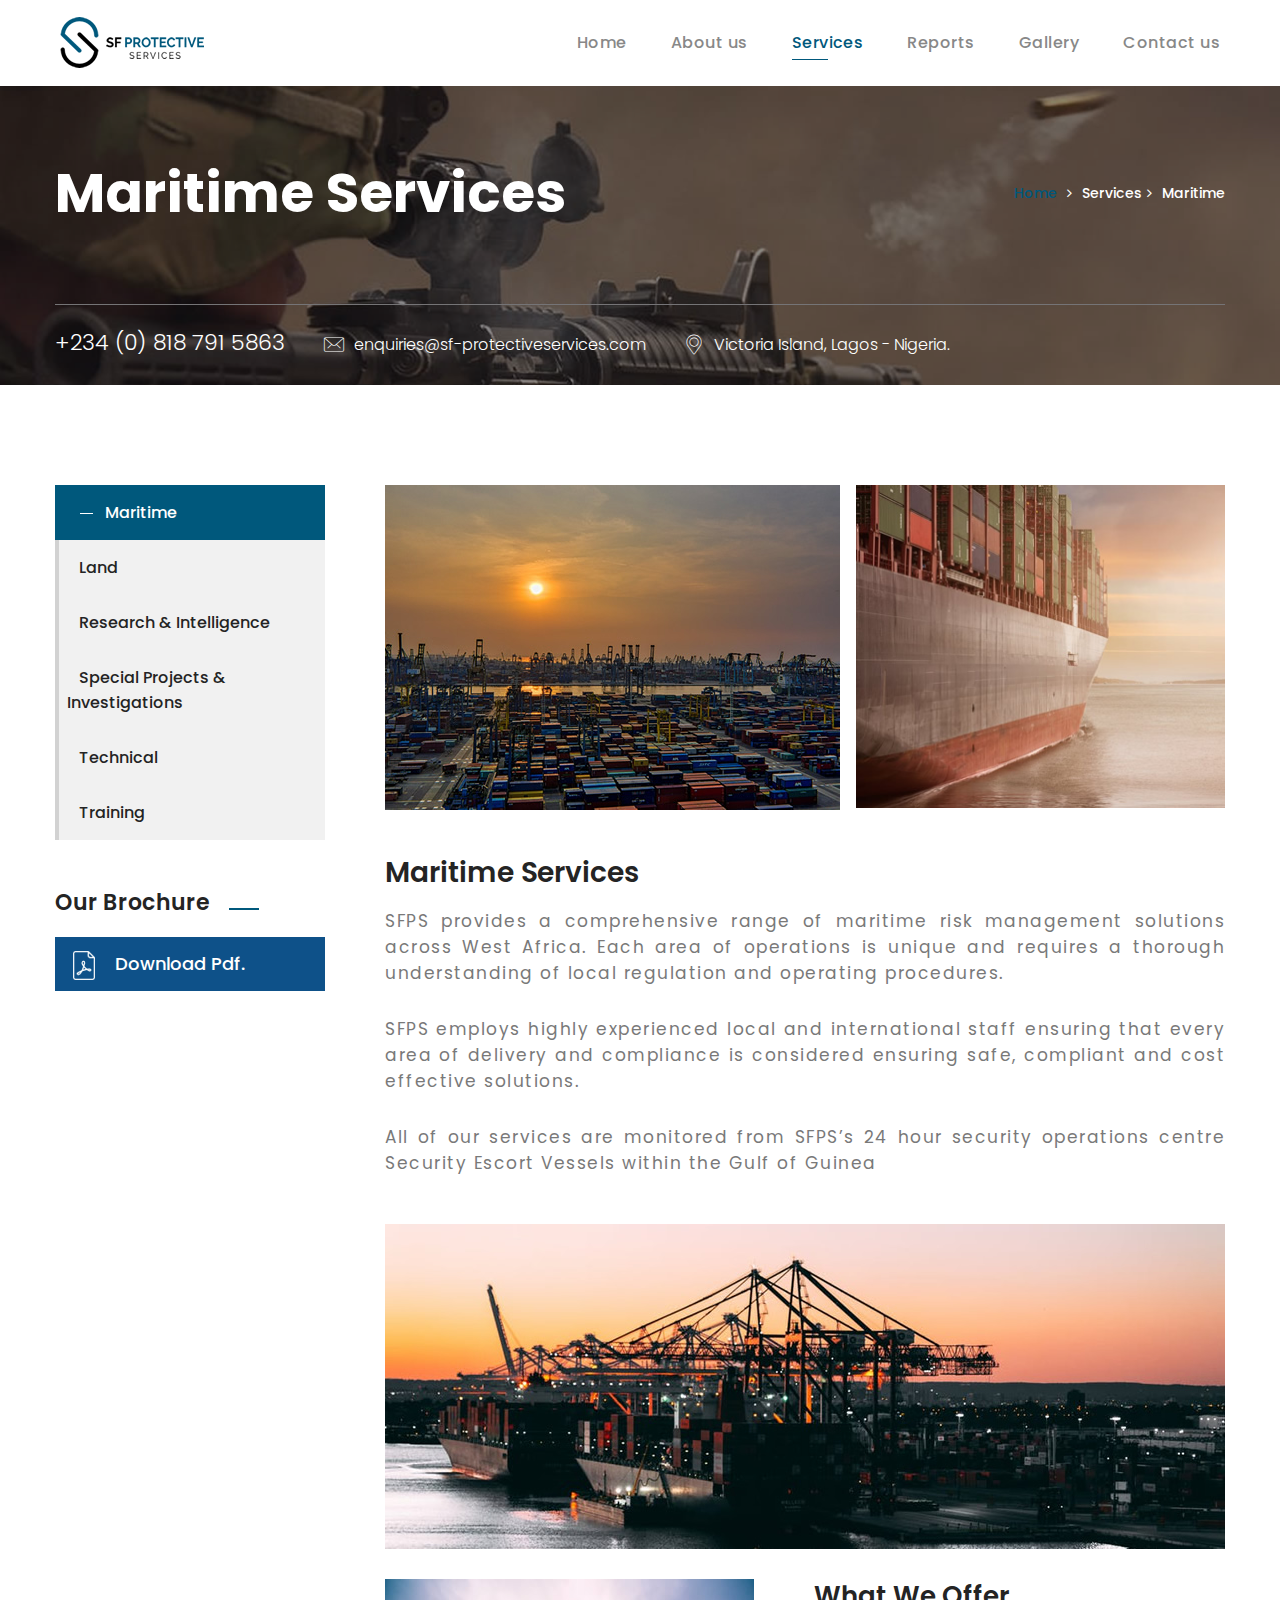
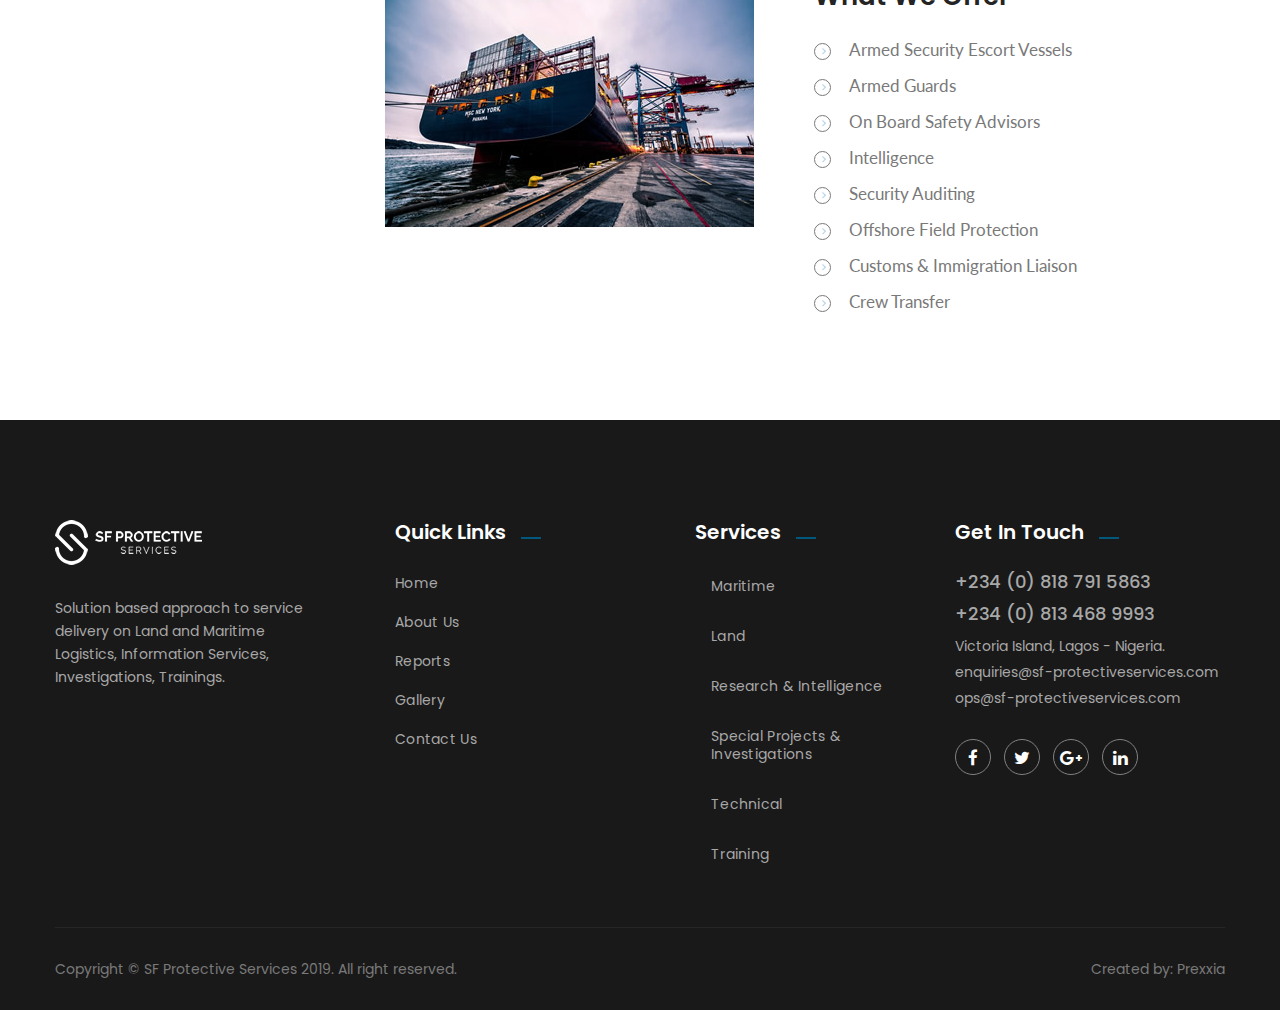
<file: maritime.html>
<!doctype html>
  <html lang="en">
    <head>
        <meta charset="utf-8">
        <meta http-equiv="X-UA-Compatible" content="IE=edge">
        <meta name="viewport" content="width=device-width, initial-scale=1">
        <meta http-equiv="Content-Type" content="text/html; charset=utf-8">
        <meta name="viewport" content="width=device-width, initial-scale=1, maximum-scale=1">
        <meta property="og:locale" content="en_GB">
        <meta property="og:type" content="article">
        <meta property="og:title" content="Secure Frontier - Protective Services">
        <meta property="og:url" content="http://www.sf-protectiveservices.com/">
        <meta property="og:site_name" content="Secure Frontier Protective Services">
        <meta property="og:title" content="SF Protective Services">
        <meta property="og:description" content="Secure frontier is an authoritative risk management consultancy company established to provide international standard security services across Africa supporting multi-sector industries.">
        <link rel="home" href="http://www.sf-protectiveservices.com/">
        <link rel='canonical' href="http://www.sf-protectiveservices.com/">
        <meta httpEquiv='Content-Type' content='application/xhtml+xml'>
        <meta name="renderer" content="webkit">
        <meta name="theme-color" content="#000000">
        <meta itemProp="name" content="Secure Frontier Protective Services">
        <meta name='description' content="Secure frontier is an authoritative risk management consultancy company established to provide international standard security services across Africa supporting multi-sector industries.">
        <meta name='og:title' content="Secure Frontier Protective Services">
        <meta property='og:type' content="website">
        <meta property='og:url' content="http://www.sf-protectiveservices.com/">
        <meta property='og:site' content="Secure Frontier Protective Services">
        <meta name='referrer' content='strict-origin-when-cross-origin'>
        <meta name="twitter:card" content="summary_large_image">
        <meta name="twitter:title" content="Secure Frontier - Peace of Mind">
        <meta name="twitter:description" content="Secure frontier is an authoritative risk management consultancy company established to provide international standard security services across Africa supporting multi-sector industries.">
        <meta name="format-detection" content="telephone=no">
        <link rel="dns-prefetch" href="//platform.twitter.com">
        <link rel="dns-prefetch" href="//s.w.org">
        <link rel="icon" href="img/favicon.png" type="image/x-icon" />
        <!-- The above 3 meta tags *must* come first in the head; any other head content must come *after* these tags -->
        <title>Secure Frontier - Peace of Mind</title>

        <!-- Bootstrap -->
        <link href="css/bootstrap.min.css" rel="stylesheet">
        <!-- Icon css link -->
        <link href="vendors/flaticon/flaticon.css" rel="stylesheet">
        <link href="css/font-awesome.min.css" rel="stylesheet">
        <link href="vendors/jqery-nice-selector/css/nice-select.css" rel="stylesheet">
        <link href="vendors/magnify-popup/magnific-popup.css" rel="stylesheet">
        <!-- Rev slider css -->
        <link href="vendors/revolution/css/settings.css" rel="stylesheet">
        <link href="vendors/revolution/css/layers.css" rel="stylesheet">
        <link href="vendors/revolution/css/navigation.css" rel="stylesheet">
        <link href="vendors/animate-css/animate.css" rel="stylesheet">
        <link href="vendors/owl-carousel/owl.carousel.min.css" rel="stylesheet">


        <!-- Extra plugin css -->
        <link href="css/style.css" rel="stylesheet">
        <link href="css/responsive.css" rel="stylesheet">
    </head>
    <body>

      <!--================Header Area =================-->
      <header class="main_menu_area">
          <nav class="navbar navbar-expand-lg navbar-light">
              <a class="navbar-brand" href="index"><img src="img/logo.png" alt=""></a>
              <div class="mobile_toggle">
                  <button class="navbar-toggler" type="button" data-toggle="collapse" data-target="#navbarSupportedContent" aria-controls="navbarSupportedContent" aria-expanded="false" aria-label="Toggle navigation">
                      <span class="icon-bar"></span>
                      <span class="icon-bar"></span>
                      <span class="icon-bar"></span>
                  </button>
              </div>
              <div class="collapse navbar-collapse" id="navbarSupportedContent">
                  <ul class="navbar-nav mr-auto">
                    <li class="nav-item"><a class="nav-link" href="index">Home</a></li>
                    <li class="nav-item"><a class="nav-link" href="about">About us</a></li>
                      <li class="nav-item dropdown submenu active">
                          <a class="nav-link dropdown-toggle" href="#" role="button" data-toggle="dropdown" aria-haspopup="true" aria-expanded="false">
                          Services
                          </a>
                          <ul class="dropdown-menu">
                              <li class="nav-item"><a class="nav-link" href="maritime">Maritime</a></li>
                              <li class="nav-item"><a class="nav-link" href="land">Land</a></li>
                              <li class="nav-item"><a class="nav-link" href="research-intelligence">Research & Intelligence</a></li>
                              <li class="nav-item"><a class="nav-link" href="special-projects">Special Projects & Investigations</a></li>
                              <li class="nav-item"><a class="nav-link" href="technical">Technical</a></li>
                              <li class="nav-item"><a class="nav-link" href="training">Training</a></li>
                          </ul>
                      </li>
                      <li class="nav-item"><a class="nav-link" href="reports">Reports</a></li>
                      <li class="nav-item"><a class="nav-link" href="gallery">Gallery</a></li>
                      <li class="nav-item"><a class="nav-link" href="contact-us">Contact us</a></li>
                  </ul>
              </div>
          </nav>
      </header>
      <!--================End Header Area =================-->


        <!--================ Start Banner Area =================-->
        <section class="banner_area">
            <div class="container">
                <div class="row">
                    <div class="col-md-7">
                        <div class="b_page_title">
                            <h3>Maritime Services</h3>
                        </div>
                    </div>
                    <div class="col-md-5">
                        <ul class="list_style bread_cumb">
                            <li class="active"><a href="index">Home</a></li>
                            <li>Services</li>
                            <li>Maritime</li>
                        </ul>
                    </div>
                </div>
            </div>
            <div class="sec_info">
                <div class="container">
                    <div class="info_content">
                        <ul class="list_style location_list">
                            <li><a href="tel:+2348187915863" class="phone">+234 (0) 818 791 5863</a></li>
                            <li><a href="mailto:enquiries@sf-protectiveservices.com"><i class="flaticon-mail"></i>enquiries@sf-protectiveservices.com</a></li>
                            <li><a href="#"><i class="flaticon-localization"></i>Victoria Island, Lagos - Nigeria.</a></li>
                        </ul>
                    </div>
                </div>
            </div>
        </section>
        <!--================ End Banner Area =================-->

        <!--================ Start Service Details Area =================-->
        <section class="service_details_area">
            <div class="container">
                <div class="row">
                    <div class="col-lg-3">
                        <div class="service_left_sidebar">
                            <ul class="nav nav-tabs service_tab mb_50" id="myTab" role="tablist">
                                <li class="nav-item">
                                    <a class="nav-link active" id="maritime-tab" data-toggle="tab" href="#maritime" role="tab" aria-controls="maritime" aria-selected="true">Maritime</a>
                                </li>
                                <li class="nav-item">
                                    <a class="nav-link" id="land-tab" data-toggle="tab" href="#land" role="tab" aria-controls="land" aria-selected="false">Land</a>
                                </li>
                                <li class="nav-item">
                                    <a class="nav-link" id="research-tab" data-toggle="tab" href="#research" role="tab" aria-controls="research" aria-selected="false">Research & Intelligence</a>
                                </li>
                                <li class="nav-item">
                                    <a class="nav-link" id="special-tab" data-toggle="tab" href="#special" role="tab" aria-controls="special" aria-selected="true">Special Projects & Investigations</a>
                                </li>
                                <li class="nav-item">
                                    <a class="nav-link" id="technical-tab" data-toggle="tab" href="#technical" role="tab" aria-controls="technical" aria-selected="false">Technical</a>
                                </li>
                                <li class="nav-item">
                                    <a class="nav-link" id="training-tab" data-toggle="tab" href="#training" role="tab" aria-controls="training" aria-selected="false">Training</a>
                                </li>
                            </ul>
                            <div class="download_info mb_50">
                                <div class="section_title s_title_four mb_0 black_c">
                                    <h2>Our Brochure</h2>
                                    <span class="sec_border"></span>
                                </div>
                                <a href="doc/SFPS_Brochure.pdf" class="download-btn2"><img src="img/about/pdf.png" alt="">Download Pdf.</a>
                            </div>
                        </div>
                    </div>
                    <div class="col-lg-9">
                        <div class="tab-content" id="myTabContent">
                            <div class="tab-pane fade show active" id="maritime" role="tabpanel" aria-labelledby="maritime-tab">
                                <div class="service_right_sidebar">
                                    <div class="service_img">
                                        <div class="image w_55">
                                            <img src="img/services/maritime_01.jpg" alt="">
                                        </div>
                                        <div class="image w_30">
                                            <img src="img/services/maritime_02.jpg" alt="">
                                        </div>
                                    </div>
                                    <div class="service_content">
                                        <h3 class="s_title">Maritime Services</h3>
                                        <p>
                                          SFPS provides a comprehensive range of
                                          maritime risk management solutions
                                          across West Africa. Each area of
                                          operations is unique and requires a
                                          thorough understanding of local
                                          regulation and operating procedures.
                                        </p>
                                        <p>
                                          SFPS employs highly experienced local
                                          and international staff ensuring that
                                          every area of delivery and compliance is
                                          considered ensuring safe, compliant and
                                          cost effective solutions.
                                        </p>
                                        <p>
                                          All of our services are monitored from SFPS’s 24 hour security operations centre  Security Escort Vessels within the Gulf of Guinea
                                        </p>
                                        <div class="market_img">
                                            <img class="img-fluid" src="img/services/maritime_03.jpg" alt="">
                                        </div>
                                        <div class="media key_features">
                                            <img src="img/services/maritime_04.jpg" alt="">
                                            <div class="media-body">
                                                <h3 class="s_title">What We Offer</h3>
                                                <ul class="list_style">
                                                  <li><i class="fa fa-angle-right"></i>Armed Security Escort Vessels</li>
                                                  <li><i class="fa fa-angle-right"></i>Armed Guards</li>
                                                  <li><i class="fa fa-angle-right"></i>On Board Safety Advisors</li>
                                                  <li><i class="fa fa-angle-right"></i>Intelligence</li>
                                                  <li><i class="fa fa-angle-right"></i>Security Auditing</li>
                                                  <li><i class="fa fa-angle-right"></i>Offshore Field Protection</li>
                                                  <li><i class="fa fa-angle-right"></i>Customs & Immigration Liaison</li>
                                                  <li><i class="fa fa-angle-right"></i>Crew Transfer</li>
                                                </ul>
                                            </div>
                                        </div>
                                    </div>
                                </div>
                            </div>
                            <div class="tab-pane fade" id="special" role="tabpanel" aria-labelledby="special-tab">
                                <div class="service_right_sidebar">
                                    <div class="service_content">
                                        <h3 class="s_title mt-0">Special Projects & Investigations</h3>
                                        <p>
                                          SFPS have a very well developed
                                          investigations and Special Projects
                                          Division that focuses on an array of
                                          complex and difficult risk management
                                          solutions for various clients.
                                        </p>
                                        <p>
                                          The team have led senior positions supporting
                                          and serving with military, law enforcement, intelligence,
                                          engineering and technology organisations. The combination
                                          of understanding challenging environments, risks, threats
                                          with providing cost effective solutions allowing our
                                          clients to focus on delivering their objectives whilst
                                          their assets be it people, real estate, investments are
                                           protected.
                                        </p>
                                        <p>
                                          Conducted in a discreet, complaint
                                          manner SFPS specialises in conducting
                                          investigations and providing services
                                          outside the scope of those readily
                                          available to the majority of risk
                                          management companies.
                                        </p>
                                        <div class="media key_features">
                                            <img src="img/services/special_02.jpg" alt="">
                                            <div class="media-body">
                                                <h3 class="s_title">What We Offer</h3>
                                                <ul class="list_style">
                                                  <li><i class="fa fa-angle-right"></i>Investigations</li>
                                                  <li><i class="fa fa-angle-right"></i>Due Diligence – Corporate and Individuals</li>
                                                  <li><i class="fa fa-angle-right"></i>Employment Vetting</li>
                                                  <li><i class="fa fa-angle-right"></i>Brand Protection focussed on Anti-Illicit, Counterfeit and Parallel Trade, Stock theft, Supply Chain</li>
                                                  <li><i class="fa fa-angle-right"></i>Counter Surveillance</li>
                                                  <li><i class="fa fa-angle-right"></i>Forensic Services</li>
                                                  <li><i class="fa fa-angle-right"></i>Polygraph Services</li>
                                                  <li><i class="fa fa-angle-right"></i>Specialist local support for K&R</li>
                                                </ul>
                                            </div>
                                        </div>
                                        <div class="market_img">
                                            <img class="img-fluid" src="img/services/special_01.jpg" alt="">
                                        </div>
                                        <div id="accordion2" role="tablist" aria-multiselectable="true" class="panel-group faq-accordion service_accordion mb_30">
                                            <h3 class="s_title">Our Teams & Previous Projects</h3>
                                            <div class="card">
                                                <div class="card-header" role="tab">
                                                    <h4 class="panel-title">
                                                        <a data-toggle="collapse" data-parent="#accordion2" href="#collapse5" class="btn-accordion" aria-expanded="true" role="button" aria-controls="collapse5">
                                                            <span class="pluse">+</span><span class="minus">-</span>Oscar 1
                                                        </a>
                                                    </h4>
                                                </div>
                                                <div id="collapse5" class="collapse" aria-expanded="false" role="tabpanel">
                                                  <div class="media-body card-block panel-body">
                                                        <ul class="list_style">
                                                            <li><i class="fa fa-angle-right"></i> JARIC Joint Air Reconnaissance Information Centre</li>
                                                            <li><i class="fa fa-angle-right"></i> UAE Special Operations Command – Ops planning, technology and training</li>
                                                            <li><i class="fa fa-angle-right"></i> UAE Armed Forces – specialist training</li>
                                                            <li><i class="fa fa-angle-right"></i> UAE Police- Leadership training</li>
                                                            <li><i class="fa fa-angle-right"></i> Columbia Military Intelligence – CT Tracking and analysis</li>
                                                            <li><i class="fa fa-angle-right"></i> Department of State Security, Nigeria CI Technology and Ops Support</li>
                                                            <li><i class="fa fa-angle-right"></i> Nigerian Police Force – CT Technology and Ops support</li>
                                                            <li><i class="fa fa-angle-right"></i> National Security Advisor, Nigeria – CI technology and Ops support</li>
                                                            <li><i class="fa fa-angle-right"></i> Nigerian Department of State Security – CT systems, training and Support</li>
                                                            <li><i class="fa fa-angle-right"></i> Presidency Republic of Congo – VVIP Protection</li>
                                                            <li><i class="fa fa-angle-right"></i> BP, British Petroleum – Life Support</li>
                                                            <li><i class="fa fa-angle-right"></i> KOGAS, Korean Oil and Gas – PSC</li>
                                                            <li><i class="fa fa-angle-right"></i> Shell – Life Support PSC</li>
                                                            <li><i class="fa fa-angle-right"></i> Chevron – Asset Security</li>
                                                            <li><i class="fa fa-angle-right"></i> Exon Mobil – Asset Security</li>
                                                            <li><i class="fa fa-angle-right"></i> Business Support Operations Centre / Basra - Intelligence Reports and Tracking for IOCs</li>
                                                            <li><i class="fa fa-angle-right"></i> Cameroon Ministry of Interior – Multi Agency Training CT/ CI</li>
                                                            <li><i class="fa fa-angle-right"></i> Nigeria (State Govt) – Bayelsa and Cross Rivers</li>
                                                        </ul>
                                                  </div>
                                                </div>
                                            </div>
                                            <div class="card">
                                                <div class="card-header" role="tab">
                                                    <h4 class="panel-title">
                                                        <a role="button" data-toggle="collapse" data-parent="#accordion2" href="#collapse8" class="btn-accordion collapsed" aria-expanded="false">
                                                            <span class="pluse">+</span><span class="minus">-</span>Oscar 2
                                                        </a>
                                                    </h4>
                                                </div>
                                                <div id="collapse8" class="panel-collapse collapse" aria-expanded="false" role="tabpanel">
                                                  <div class="media-body card-block panel-body">
                                                    <h6>Major Projects</h6>
                                                    <ul class="list_style">
                                                      <li><i class="fa fa-angle-right"></i> Design Engineering and Project Management for major power plant in Basra, Iraq. In addition to the
security design engineering, produced the MEP and Structural/Architectural drawings for the Entry
Control Points (ECPs), Security Control Room/ Data Centre Buildings, and barracks.</li>
                                                      <li><i class="fa fa-angle-right"></i> Provision of manpower to Project Manage and Supervise the Systems Integration for a major
infrastructure project in Iraq, ensuring the integration was as per the approved design.</li>
                                                      <li><i class="fa fa-angle-right"></i> Provided security consultancy and design engineering for country-wide project in East Africa which
included 900km of linear asset and 28 supporting facilities.
</li>
                                                      <li><i class="fa fa-angle-right"></i> Project Management Consultancy (PMC) for large scale Port, Refinery, Industrial City in Jizan, KSA
for perimeter surveillance, access control and security control rooms.</li>
                                                      <li><i class="fa fa-angle-right"></i> Security Consultancy and design engineering for new major Power Plant in Bangladesh.</li>
                                                      <li><i class="fa fa-angle-right"></i> Producing corporate security policy and technical specification for technical and physical security
equipment to be adopted and implemented globally by a major IOC.</li>
                                                      <li><i class="fa fa-angle-right"></i> Bespoke security equipment testing for a major IOC.
</li>
                                                      <li><i class="fa fa-angle-right"></i> Security Audits and Consultancy for a major companies and hotel operators throughout the Middle
East.</li>
                                                    </ul>                                                    <p></p>
                                                    <h6>Qatar</h6>
                                                    <ul class="list_style">
                                                      <li><i class="fa fa-angle-right"></i> Qatar Petroleum – Security and Communications between Production Platforms, Off-shore Wellheads, and HQ</li>
                                                      <li><i class="fa fa-angle-right"></i> RasGas – RLIC LNG Plant</li>
                                                    </ul>                                                    <p></p>
                                                    <h6>Iraq</h6>
                                                    <ul class="list_style">
                                                      <li><i class="fa fa-angle-right"></i> Early Power Plant – CPECC/ CNPC – Consultancy, Design & PMC</li>
                                                      <li><i class="fa fa-angle-right"></i> Shell Majnoon field in Southern Iraq – 5 Upstream Oil Processing Facilities</li>
                                                      <li><i class="fa fa-angle-right"></i> Basra Gas Company (Shell South Gas) – 22 Upstream Gas Processing Facilities (Compression Stations, Slug
Catchers, Plants, etc)
</li>
                                                      <li><i class="fa fa-angle-right"></i> ROO – Power Plants, 14 Degassing Stations, 3 Cluster Pump Stations, Oilfield Access Control Points, a host of
Greenfield projects.</li>
                                                      <li><i class="fa fa-angle-right"></i> Fluor – DS7 – Basra</li>
                                                      <li><i class="fa fa-angle-right"></i> Ministry of Energy – Iraq Export Pipeline Infrastructure Project</li>
                                                      <li><i class="fa fa-angle-right"></i> Ministry of Oil – Multiple meetings and presentations – Iraq Export Pipeline Project</li>
                                                      <li><i class="fa fa-angle-right"></i> State Company for Oil Projects (SCOP) – Iraq Export Pipeline Project</li>
                                                      <li><i class="fa fa-angle-right"></i> Oilfield Protection Force (OPF) – Liaised with multiple Army Colonel’s throughout Basra</li>
                                                      <li><i class="fa fa-angle-right"></i> KOGAS – Al Akkas Field – Security Master Plan, Radar Implementation Study</li>
                                                      <li><i class="fa fa-angle-right"></i> Marubeni – Al Akkas – Power Plant Feasibility</li>
                                                    </ul>
                                                    <p></p>
                                                    <h6>Libya</h6>
                                                    <ul class="list_style">
                                                      <li><i class="fa fa-angle-right"></i> ConocoPhillips – Security Master Plan Al Waha Oilfield</li>
                                                    </ul>                                                    <p></p>
                                                    <h6>Kenya</h6>
                                                    <ul class="list_style">
                                                      <li><i class="fa fa-angle-right"></i> Kenya Pipeline Company – Country-wide Pipeline and Infrastructure – Consultancy and Design</li>
                                                    </ul>                                                    <p></p>
                                                    <h6>Somalia</h6>
                                                    <ul class="list_style">
                                                      <li><i class="fa fa-angle-right"></i> Mogadishu Supreme Court – United Nations Development Program – Security Study</li>
                                                    </ul>                                                    <p></p>
                                                    <h6>Bangladesh</h6>
                                                    <ul class="list_style">
                                                      <li><i class="fa fa-angle-right"></i> Matarbari Power Plant - Full design engineering</li>
                                                    </ul>
                                                    <p></p>
                                                    <h6>United Arab Emirates</h6>
                                                    <ul class="list_style">
                                                      <li><i class="fa fa-angle-right"></i> MASDAR/ Mubadala – Solutions for Masdar development</li>
                                                      <li><i class="fa fa-angle-right"></i> Abu Dhabi Police – Solutions for new Prison Projects</li>
                                                      <li><i class="fa fa-angle-right"></i> SEHA – Abu Dhabi Health Services Company – Solutions for new Hospital Projects</li>
                                                    </ul>
                                                    <p></p>
                                                    <h6>Kingdom of Saudi Arabia</h6>
                                                    <ul class="list_style">
                                                      <li><i class="fa fa-angle-right"></i> Jizan Economic City (JEC) Aramco Site – Full PMC of Security Systems</li>
                                                      <li><i class="fa fa-angle-right"></i> Raz al Zawr Refineries in compliance with HCIS standards</li>
                                                    </ul>
                                                    <p></p>
                                                    <h6>Yemen</h6>
                                                    <ul class="list_style">
                                                      <li><i class="fa fa-angle-right"></i> Presidential Guard and US Embassy – Presidential Palace security upgrades.</li>
                                                      <li><i class="fa fa-angle-right"></i> Balhaf LNG Terminal and Plant – YLNG/ Energy Transact - Security Study</li>
                                                    </ul>
                                                    <P></P>
                                                    <h6>Afghanistan</h6>
                                                    <ul class="list_style">
                                                      <li><i class="fa fa-angle-right"></i> Minister of the Interior – UAV Provision and Support for Infrastructure</li>
                                                      <li><i class="fa fa-angle-right"></i> Police Commander Afghan Uniformed Police – UAV Provision and Support for Infrastructure</li>
                                                      <li><i class="fa fa-angle-right"></i> Afghanistan International Bank – Project Management of security system; physical and ESS for the new bank</li>
                                                    </ul>
                                                  </div>
                                                </div>
                                            </div>
                                        </div>
                                    </div>
                                </div>
                            </div>
                            <div class="tab-pane fade" id="land" role="tabpanel" aria-labelledby="land-tab">
                                <div class="service_right_sidebar">
                                    <div class="service_img">
                                        <div class="image w_55">
                                            <img src="img/services/land_01.jpg" alt="">
                                        </div>
                                        <div class="image w_30">
                                            <img src="img/services/land_02.jpg" alt="">
                                        </div>
                                    </div>
                                    <div class="service_content">
                                        <h3 class="s_title">Land Services</h3>
                                        <p>SFPS provides a comprehensive range of
                                            land based risk management solutions
                                            across West Africa.
                                        </p>
                                        <p>
                                          SFPS employs highly experienced local
                                          and international staff ensuring that
                                          every area of delivery and compliance is
                                          considered ensuring safe, compliant and
                                          cost effective solutions.
                                        </p>
                                        <p>
                                          SFPS prides itself on local understanding
                                          and an in depth knowledge of the
                                          operating environments and inherent
                                          risks wherever we operate.
                                        </p>
                                        <div class="market_img">
                                            <img class="img-fluid" src="img/services/land_03.jpg" alt="">
                                        </div>
                                        <div class="media key_features">
                                            <img src="img/services/land_04.jpg" alt="">
                                            <div class="media-body">
                                                <h3 class="s_title">What We Offer</h3>
                                                <ul class="list_style">
                                                    <li><i class="fa fa-angle-right"></i>Risk Assessment and Advisory Services</li>
                                                    <li><i class="fa fa-angle-right"></i>Audits</li>
                                                    <li><i class="fa fa-angle-right"></i>Journey Management</li>
                                                    <li><i class="fa fa-angle-right"></i>Armed local Government Security Forces support</li>
                                                    <li><i class="fa fa-angle-right"></i>Embedded Security Management</li>
                                                    <li><i class="fa fa-angle-right"></i>Executive Protection</li>
                                                    <li><i class="fa fa-angle-right"></i>Emergency Response Planning</li>
                                                    <li><i class="fa fa-angle-right"></i>Tracking and monitoring</li>
                                                    <li><i class="fa fa-angle-right"></i>Technical Security Solutions</li>
                                                </ul>
                                            </div>
                                        </div>
                                    </div>
                                </div>
                            </div>
                            <div class="tab-pane fade" id="training" role="tabpanel" aria-labelledby="training-tab">
                                <div class="service_right_sidebar">
                                  <div class="service_img">
                                      <div class="image w_55">
                                          <img src="img/services/training_01.jpg" alt="">
                                      </div>
                                      <div class="image w_30">
                                          <img src="img/services/training_02.jpg" alt="">
                                      </div>
                                  </div>
                                    <div class="service_content">
                                        <h3 class="s_title">Training</h3>
                                        <p>
                                          Owing to our substantial experience
                                          in providing international levels of
                                          security and risk management across
                                          the African continent, SF has
                                          established an internationally
                                          accredited, industry-leading Training
                                          Wing.
                                        </p>
                                        <p>
                                          We deliver multiple courses, all of
                                          which are in line with current
                                          operating procedures and are
                                          tailored to the African environment.
                                          The courses have been developed by
                                          academics, practitioners and industry
                                          professionals all of whom live and
                                          operate in sub-Saharan Africa
                                        </p>
                                        <div class="market_img">
                                            <img class="img-fluid" src="img/services/training_03.jpg" alt="">
                                        </div>
                                        <div class="media key_features">
                                            <img src="img/services/training_04.jpg" alt="">
                                            <div class="media-body">
                                                <h3 class="s_title">What We Offer</h3>
                                                <ul class="list_style">
                                                  <li><i class="fa fa-angle-right"></i>Hostile Environments Awareness Training</li>
                                                  <li><i class="fa fa-angle-right"></i>International Award in Delivering Training</li>
                                                  <li><i class="fa fa-angle-right"></i>J Level 2 Fire Marshall Award</li>
                                                </ul>
                                            </div>
                                        </div>
                                    </div>
                                </div>
                            </div>
                            <div class="tab-pane fade" id="technical" role="tabpanel" aria-labelledby="technical-tab">
                                <div class="service_right_sidebar">
                                    <div class="service_content">
                                        <h3 class="s_title mt-0">Technical Services</h3>
                                        <p>
                                          SFPS provides Technical Security
                                          Consulting and Systems Design
                                          expertise for National security
                                          agencies, government facilities, Oil
                                          & Gas companies, maritime and
                                          airport sectors.
                                        </p>
                                        <p>
                                          We utilise the best in breed technology and
                                          methods to deliver front-end consultancy
                                          and implementation support
                                          services, thereby ensuring the solutions
                                          we provide are fit for purpose.
                                          Through a Security Risk
                                          Assessment process we provide the
                                          optimum security approach and
                                          design to mitigate threats to the
                                          organization and its assets.
                                        </p>
                                        <p>
                                          Our consultancy services focus on
                                          solutions that are compliant with
                                          national and international
                                          regulations, industry best practice,
                                          proportionate with the risk level
                                          whilst balancing the activities of the
                                          client.
                                        </p>
                                        <div class="media key_features">
                                            <img src="img/services/key_fe_03.jpg" alt="">
                                            <div class="media-body">
                                                <h3 class="s_title">What We Offer</h3>
                                                <ul class="list_style">
                                                    <li><i class="fa fa-angle-right"></i>Security Threat and Risk Assessments</li>
                                                    <li><i class="fa fa-angle-right"></i>Security Management Audits</li>
                                                    <li><i class="fa fa-angle-right"></i>Embedded Technical Security Advisors</li>
                                                    <li><i class="fa fa-angle-right"></i>Technical Security Solutions</li>
                                                    <li><i class="fa fa-angle-right"></i>Markets via plug-and-play networks.</li>
                                                    <li><i class="fa fa-angle-right"></i> Security Master Planning</li>
                                                    <li><i class="fa fa-angle-right"></i>Systems Design Project Management Services</li>
                                                    <li><i class="fa fa-angle-right"></i>Implementation and Maintenance</li>
                                                </ul>
                                            </div>
                                        </div>
                                    </div>
                                </div>
                            </div>
                            <div class="tab-pane fade" id="research" role="tabpanel" aria-labelledby="research-tab">
                                <div class="service_right_sidebar">
                                    <div class="service_content">
                                        <h3 class="s_title mt-0">Research & Intelligence</h3>
                                        <p>
                                          We believe that information and
                                          research can play an important role
                                          in keeping businesses safe. Our
                                          integrated solutions to security
                                          challenges mean that information
                                          forms an integral component of all
                                          services.
                                        </p>
                                        <p>
                                          Our Information and Research
                                          Department comprises of personnel
                                          with a wealth of diverse experience.
                                          All our analysts are members of a
                                          professional security information
                                          body (ASIS) - American Society for
                                          Industrious Security International
                                          and have lived and worked in subSaharan Africa for a substantial
                                          period of time. We believe in the
                                          quality, accuracy and timeliness of
                                          our products.
                                        </p>
                                        <div class="market_img">
                                            <img class="img-fluid" src="img/services/research_01.jpg" alt="">
                                        </div>
                                        <div class="media key_features">
                                            <img src="img/services/key_fe_2.jpg" alt="">
                                            <div class="media-body">
                                                <h3 class="s_title">What We Offer</h3>
                                                <ul class="list_style">
                                                    <li><i class="fa fa-angle-right"></i>Alerting and Monitoring</li>
                                                    <li><i class="fa fa-angle-right"></i>Bespoke Risk Assessments</li>
                                                    <li><i class="fa fa-angle-right"></i>Research Projects</li>
                                                    <li><i class="fa fa-angle-right"></i>Country Threat Hazard Assessments</li>
                                                    <li><i class="fa fa-angle-right"></i>Threat Forecasting | Advisories</li>
                                                </ul>
                                            </div>
                                        </div>
                                    </div>
                                </div>
                            </div>
                        </div>
                    </div>
                </div>
            </div>
        </section>
        <!--================ End Service Details Area =================-->


        <!--================ start footer area =================-->
        <footer class="footer-area">
            <div class="footer_widget">
                <div class="container">
                    <div class="row">
                        <div class="col-xs-6 col-sm-6 col-lg-3">
                            <div class="widget about_us_widget">
                                <a href="index" class="f_logo">
                                    <img src="img/f_logo.png" alt="logo image">
                                </a>
                                <p>Solution based approach to service delivery on Land and Maritime Logistics, Information Services, Investigations, Trainings.</p>
                            </div>
                        </div>
                        <div class="col-xs-6 col-sm-6 col-lg-3">
                            <div class="widget widget_links">
                                <h4 class="widget_title">Quick Links</h4>
                                <div class="widget_inner row m0">
                                    <ul class="list_style">
                                        <li><a href="index">Home</a></li>
                                        <li><a href="about">About Us</a></li>
                                        <li><a href="reports">Reports</a></li>
                                        <li><a href="gallery">Gallery</a></li>
                                        <li><a href="contact-us">Contact Us</a></li>
                                    </ul>
                                </div>
                            </div>
                        </div>
                        <div class="col-xs-6 col-sm-6 col-lg-3">
                            <div class="widget widget_links">
                                <h4 class="widget_title">Services</h4>
                                <div class="widget_inner row m0">
                                    <ul class="list_style">
                                      <li><a class="nav-link" href="maritime">Maritime</a></li>
                                      <li><a class="nav-link" href="land">Land</a></li>
                                      <li><a class="nav-link" href="research-intelligence">Research & Intelligence</a></li>
                                      <li><a class="nav-link" href="special-projects">Special Projects & Investigations</a></li>
                                      <li><a class="nav-link" href="technical">Technical</a></li>
                                      <li><a class="nav-link" href="training">Training</a></li>
                                    </ul>
                                </div>
                            </div>
                        </div>
                        <div class="col-xs-6 col-sm-6 col-lg-3">
                            <div class="widget widget_address">
                                <h4 class="widget_title">Get In Touch</h4>
                                <div class="widget_inner">
                                    <h5><a href="tel:2348187915863" class="phone">+234 (0) 818 791 5863</a></h5>
                                    <h5><a href="tel:+2348134689993" class="phone">+234 (0) 813 468 9993</a></h5>
                                    <p>Victoria Island, Lagos - Nigeria.</p>
                                    <a href="mailto:enquiries@sf-protectiveservices.com" class="email">enquiries@sf-protectiveservices.com</a>
                                    <a href="mailto:ops@sf-protectiveservices.com" class="email">ops@sf-protectiveservices.com</a>
                                    <ul class="nav social_icon">
                                        <li><a href="#"><i class="fa fa-facebook"></i></a></li>
                                        <li><a href="#"><i class="fa fa-twitter"></i></a></li>
                                        <li><a href="#"><i class="fa fa-google-plus"></i></a></li>
                                        <li><a href="#"><i class="fa fa-linkedin"></i></a></li>
                                    </ul>
                                </div>
                            </div>
                        </div>
                    </div>
                </div>
            </div>
            <div class="row m0 footer_copyright">
                <div class="container">
                    <div class="bottom_info">
                        <div class="pull-left">
                            Copyright &copy; <a href="index">SF Protective Services </a> 2019. All right reserved.
                        </div>
                        <div class="pull-right">
                        Created by: <a href="http://prexxia.com">Prexxia</a>
                        </div>
                    </div>
                </div>
            </div>
        </footer>
        <!--================ End footer area =================-->

        <!-- jQuery (necessary for Bootstrap's JavaScript plugins) -->
        <script src="js/jquery-3.2.1.min.js"></script>
        <!-- Include all compiled plugins (below), or include individual files as needed -->
        <script src="js/popper.js"></script>
        <script src="js/bootstrap.min.js"></script>
        <!-- Rev slider js -->
        <script src="vendors/revolution/js/jquery.themepunch.tools.min.js"></script>
        <script src="vendors/revolution/js/jquery.themepunch.revolution.min.js"></script>
        <script src="vendors/revolution/js/extensions/revolution.extension.video.min.js"></script>
        <script src="vendors/revolution/js/extensions/revolution.extension.slideanims.min.js"></script>
        <script src="vendors/revolution/js/extensions/revolution.extension.layeranimation.min.js"></script>
        <script src="vendors/revolution/js/extensions/revolution.extension.navigation.min.js"></script>

        <script src="vendors/owl-carousel/owl.carousel.min.js"></script>
        <script src="vendors/jqery-nice-selector/js/jquery.nice-select.min.js"></script>
        <script src="vendors/magnify-popup/jquery.magnific-popup.min.js"></script>
        <script src="vendors/imagesloaded/imagesloaded.pkgd.min.js"></script>
        <script src="vendors/isotope/isotope-min.js"></script>

        <script src="js/theme.js"></script>
    </body>

</html>
</file>
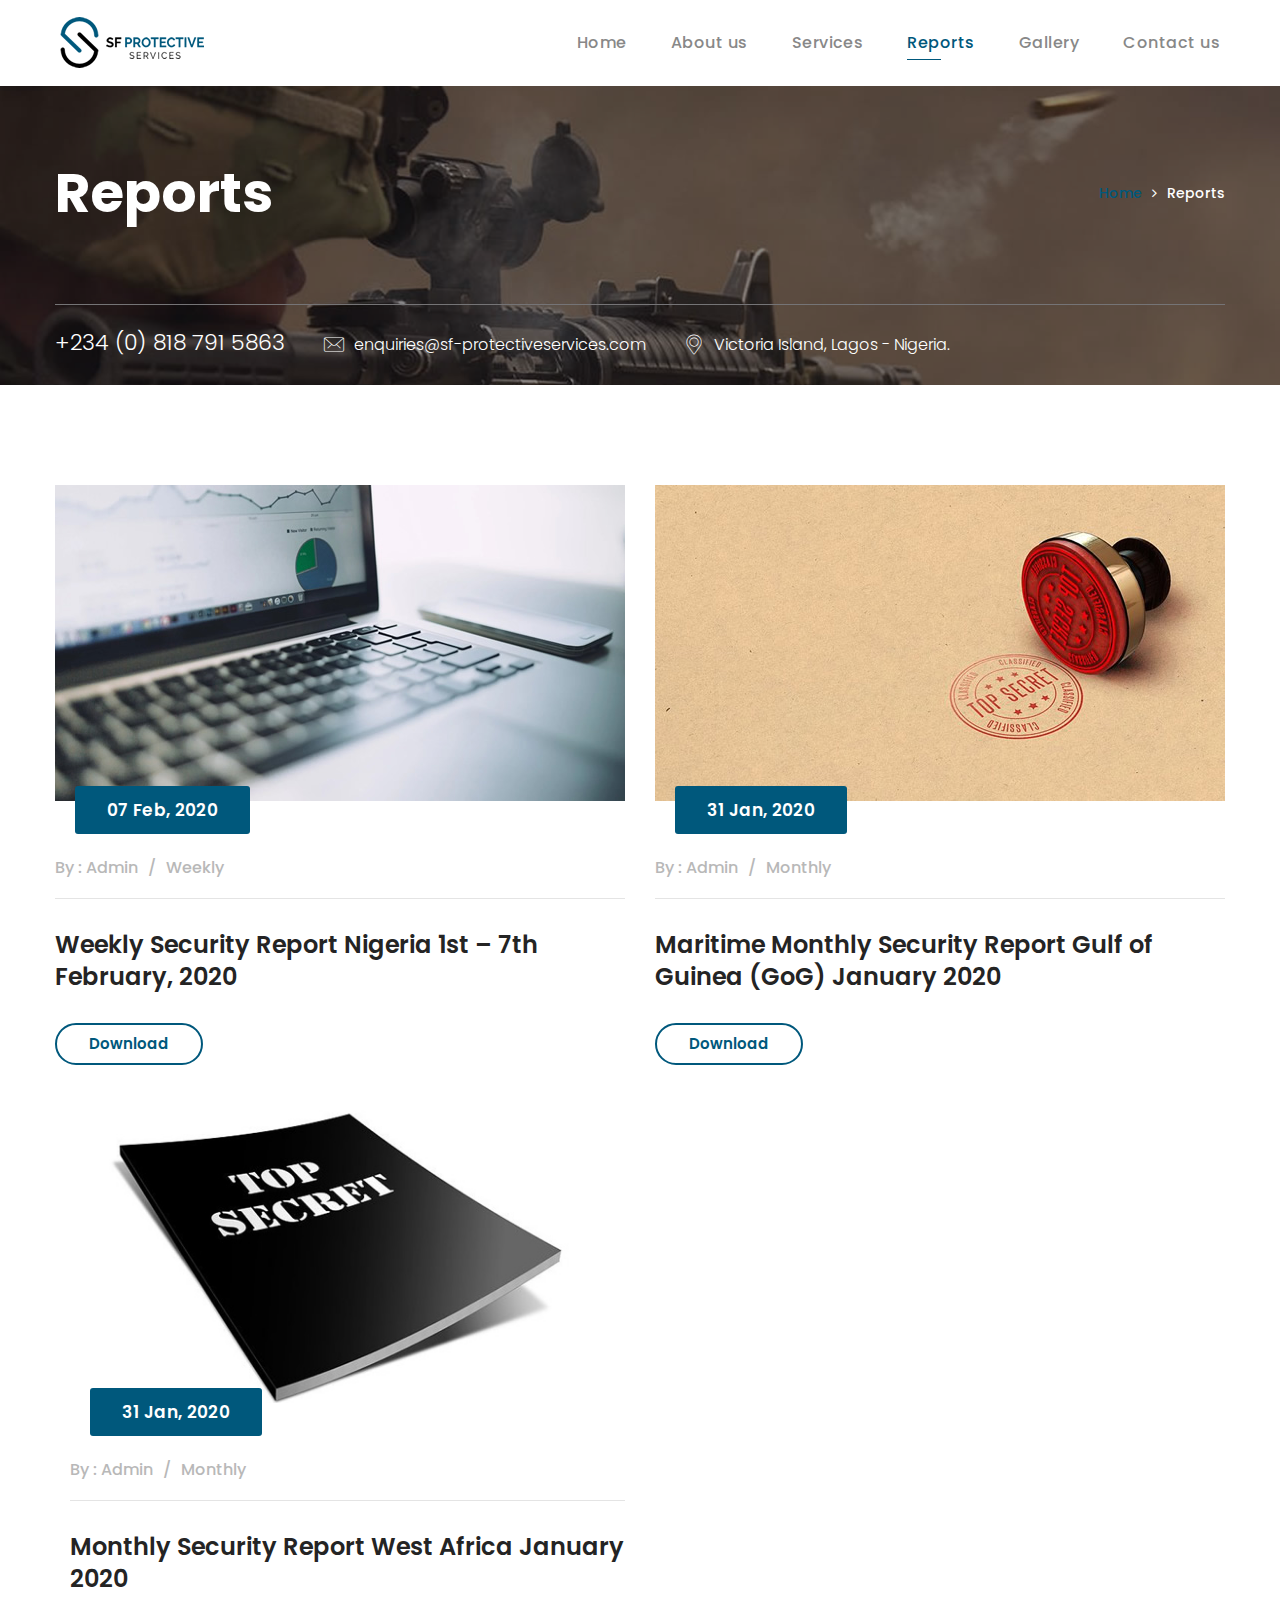
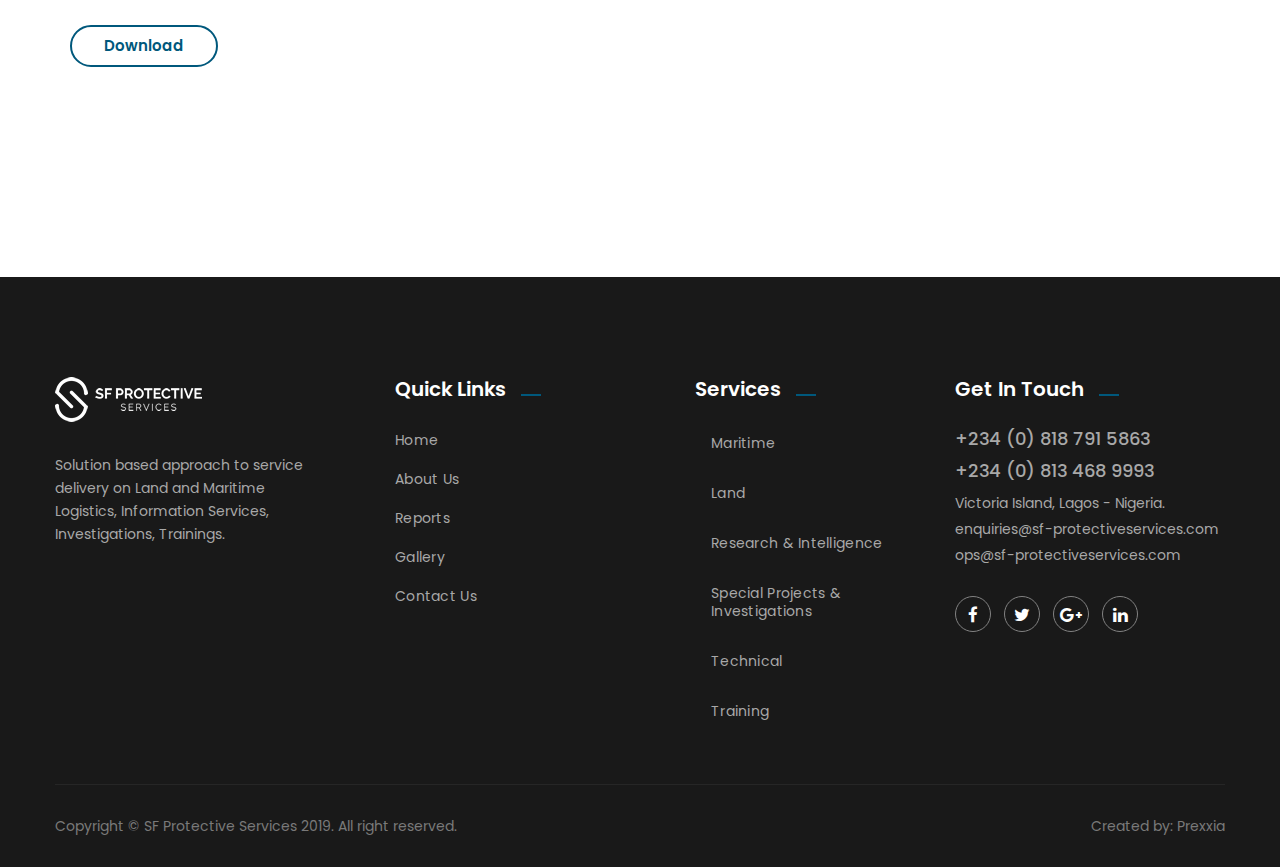
<file: reports.html>
<!doctype html>
  <html lang="en">
    <head>
        <meta charset="utf-8">
        <meta http-equiv="X-UA-Compatible" content="IE=edge">
        <meta name="viewport" content="width=device-width, initial-scale=1">
        <meta http-equiv="Content-Type" content="text/html; charset=utf-8">
        <meta name="viewport" content="width=device-width, initial-scale=1, maximum-scale=1">
        <meta property="og:locale" content="en_GB">
        <meta property="og:type" content="article">
        <meta property="og:title" content="Secure Frontier - Protective Services">
        <meta property="og:url" content="http://www.sf-protectiveservices.com/">
        <meta property="og:site_name" content="Secure Frontier Protective Services">
        <meta property="og:title" content="SF Protective Services">
        <meta property="og:description" content="Secure frontier is an authoritative risk management consultancy company established to provide international standard security services across Africa supporting multi-sector industries.">
        <link rel="home" href="http://www.sf-protectiveservices.com/">
        <link rel='canonical' href="http://www.sf-protectiveservices.com/">
        <meta httpEquiv='Content-Type' content='application/xhtml+xml'>
        <meta name="renderer" content="webkit">
        <meta name="theme-color" content="#000000">
        <meta itemProp="name" content="Secure Frontier Protective Services">
        <meta name='description' content="Secure frontier is an authoritative risk management consultancy company established to provide international standard security services across Africa supporting multi-sector industries.">
        <meta name='og:title' content="Secure Frontier Protective Services">
        <meta property='og:type' content="website">
        <meta property='og:url' content="http://www.sf-protectiveservices.com/">
        <meta property='og:site' content="Secure Frontier Protective Services">
        <meta name='referrer' content='strict-origin-when-cross-origin'>
        <meta name="twitter:card" content="summary_large_image">
        <meta name="twitter:title" content="Secure Frontier - Peace of Mind">
        <meta name="twitter:description" content="Secure frontier is an authoritative risk management consultancy company established to provide international standard security services across Africa supporting multi-sector industries.">
        <meta name="format-detection" content="telephone=no">
        <link rel="dns-prefetch" href="//platform.twitter.com">
        <link rel="dns-prefetch" href="//s.w.org">
        <link rel="icon" href="img/favicon.png" type="image/x-icon" />
        <!-- The above 3 meta tags *must* come first in the head; any other head content must come *after* these tags -->
        <title>Secure Frontier - Peace of Mind</title>

        <!-- Bootstrap -->
        <link href="css/bootstrap.min.css" rel="stylesheet">
        <!-- Icon css link -->
        <link href="vendors/flaticon/flaticon.css" rel="stylesheet">
        <link href="css/font-awesome.min.css" rel="stylesheet">
        <link href="vendors/jqery-nice-selector/css/nice-select.css" rel="stylesheet">
        <link href="vendors/magnify-popup/magnific-popup.css" rel="stylesheet">
        <!-- Rev slider css -->
        <link href="vendors/revolution/css/settings.css" rel="stylesheet">
        <link href="vendors/revolution/css/layers.css" rel="stylesheet">
        <link href="vendors/revolution/css/navigation.css" rel="stylesheet">
        <link href="vendors/animate-css/animate.css" rel="stylesheet">
        <link href="vendors/owl-carousel/owl.carousel.min.css" rel="stylesheet">


        <!-- Extra plugin css -->
        <link href="css/style.css" rel="stylesheet">
        <link href="css/responsive.css" rel="stylesheet">
    </head>
    <body>

      <!--================Header Area =================-->
      <header class="main_menu_area">
          <nav class="navbar navbar-expand-lg navbar-light">
              <a class="navbar-brand" href="index"><img src="img/logo.png" alt=""></a>
              <div class="mobile_toggle">
                  <button class="navbar-toggler" type="button" data-toggle="collapse" data-target="#navbarSupportedContent" aria-controls="navbarSupportedContent" aria-expanded="false" aria-label="Toggle navigation">
                      <span class="icon-bar"></span>
                      <span class="icon-bar"></span>
                      <span class="icon-bar"></span>
                  </button>
              </div>
              <div class="collapse navbar-collapse" id="navbarSupportedContent">
                  <ul class="navbar-nav mr-auto">
                    <li class="nav-item"><a class="nav-link" href="index">Home</a></li>
                    <li class="nav-item"><a class="nav-link" href="about">About us</a></li>
                      <li class="nav-item dropdown submenu">
                          <a class="nav-link dropdown-toggle" href="#" role="button" data-toggle="dropdown" aria-haspopup="true" aria-expanded="false">
                          Services
                          </a>
                          <ul class="dropdown-menu">
                              <li class="nav-item"><a class="nav-link" href="maritime">Maritime</a></li>
                              <li class="nav-item"><a class="nav-link" href="land">Land</a></li>
                              <li class="nav-item"><a class="nav-link" href="research-intelligence">Research & Intelligence</a></li>
                              <li class="nav-item"><a class="nav-link" href="special-projects">Special Projects & Investigations</a></li>
                              <li class="nav-item"><a class="nav-link" href="technical">Technical</a></li>
                              <li class="nav-item"><a class="nav-link" href="training">Training</a></li>
                          </ul>
                      </li>
                      <li class="nav-item active"><a class="nav-link" href="reports">Reports</a></li>
                      <li class="nav-item"><a class="nav-link" href="gallery">Gallery</a></li>
                      <li class="nav-item"><a class="nav-link" href="contact-us">Contact us</a></li>
                  </ul>
              </div>
          </nav>
      </header>
      <!--================End Header Area =================-->


        <!--================ Start Banner Area =================-->
        <section class="banner_area">
            <div class="container">
                <div class="row">
                    <div class="col-md-7">
                        <div class="b_page_title">
                            <h3>Reports</h3>
                        </div>
                    </div>
                    <div class="col-md-5">
                        <ul class="list_style bread_cumb">
                            <li class="active"><a href="index">Home</a></li>
                            <li>Reports</li>
                        </ul>
                    </div>
                </div>
            </div>
            <div class="sec_info">
                <div class="container">
                    <div class="info_content">
                        <ul class="list_style location_list">
                            <li><a href="tel:+2348187915863" class="phone">+234 (0) 818 791 5863</a></li>
                            <li><a href="mailto:enquiries@sf-protectiveservices.com"><i class="flaticon-mail"></i>enquiries@sf-protectiveservices.com</a></li>
                            <li><a href="#"><i class="flaticon-localization"></i>Victoria Island, Lagos - Nigeria.</a></li>
                        </ul>
                    </div>
                </div>
            </div>
        </section>
        <!--================ End Banner Area =================-->

        <!--================Start Blog Area =================-->
        <section class="main_blog_area section_gap">
            <div class="container">
                <div class="row main_blog_inner blog_col">
                    <div class="col-md-6">
                        <div class="main_blog_item blog_col_item">
                            <div class="main_blog_image img_hover">
                                <img src="img/blog/b_col1.jpg" alt="">
                            </div>
                            <div class="main_blog_text">
                                <div class="post_info">
                                    <p class="date">
                                        07 Feb, 2020
                                    </p>
                                    <div class="blog_author_area">
                                        <span>By : Admin</span>
                                        <span>Weekly</span>
                                    </div>
                                </div>
                                <h2>Weekly Security Report Nigeria 1st – 7th February, 2020</h2>
                                <a class="b_readmore btn_hover" href="doc/2020.02.07_Weekly_Security_Report_Nigeria.pdf">Download</a>
                            </div>
                        </div>
                    </div>
                    <div class="col-md-6">
                      <div class="main_blog_item blog_col_item">
                          <div class="main_blog_image img_hover">
                              <img src="img/blog/b_col3.jpg" alt="">
                          </div>
                          <div class="main_blog_text">
                              <div class="post_info">
                                <p class="date">
                                    31 Jan, 2020
                                </p>
                                <div class="blog_author_area">
                                    <span>By : Admin</span>
                                    <span>Monthly</span>
                                </div>
                              </div>
                              <h2>Maritime Monthly Security Report Gulf of Guinea (GoG) January 2020</h2>
                              <a class="b_readmore btn_hover" href="doc/2020.01.31_Maritime_Monthly_Security_Report_Gulf of Guinea.pdf">Download</a>
                          </div>
                      </div>
                  </div>
                    </div>
                    <div class="col-md-6">
                      <div class="main_blog_item blog_col_item">
                          <div class="main_blog_image img_hover">
                              <img src="img/blog/b_col2.jpg" alt="">
                          </div>
                          <div class="main_blog_text">
                              <div class="post_info">
                                <p class="date">
                                    31 Jan, 2020
                                </p>
                                <div class="blog_author_area">
                                    <span>By : Admin</span>
                                    <span>Monthly</span>
                                </div>
                              </div>
                              <h2>Monthly Security Report West Africa January 2020</h2>
                              <a class="b_readmore btn_hover" href="doc/2020.01.31_Monthly_Security_Report_West_Africa_January_2020.pdf">Download</a>
                          </div>
                      </div>
                  </div>
                </div>
            </div>
        </section>
        <!--================End Blog Area =================-->


        <!--================ start footer area =================-->
        <footer class="footer-area">
            <div class="footer_widget">
                <div class="container">
                    <div class="row">
                        <div class="col-xs-6 col-sm-6 col-lg-3">
                            <div class="widget about_us_widget">
                                <a href="index" class="f_logo">
                                    <img src="img/f_logo.png" alt="logo image">
                                </a>
                                <p>Solution based approach to service delivery on Land and Maritime Logistics, Information Services, Investigations, Trainings.</p>
                            </div>
                        </div>
                        <div class="col-xs-6 col-sm-6 col-lg-3">
                            <div class="widget widget_links">
                                <h4 class="widget_title">Quick Links</h4>
                                <div class="widget_inner row m0">
                                    <ul class="list_style">
                                        <li><a href="index">Home</a></li>
                                        <li><a href="about">About Us</a></li>
                                        <li><a href="reports">Reports</a></li>
                                        <li><a href="gallery">Gallery</a></li>
                                        <li><a href="contact-us">Contact Us</a></li>
                                    </ul>
                                </div>
                            </div>
                        </div>
                        <div class="col-xs-6 col-sm-6 col-lg-3">
                            <div class="widget widget_links">
                                <h4 class="widget_title">Services</h4>
                                <div class="widget_inner row m0">
                                    <ul class="list_style">
                                      <li><a class="nav-link" href="maritime">Maritime</a></li>
                                      <li><a class="nav-link" href="land">Land</a></li>
                                      <li><a class="nav-link" href="research-intelligence">Research & Intelligence</a></li>
                                      <li><a class="nav-link" href="special-projects">Special Projects & Investigations</a></li>
                                      <li><a class="nav-link" href="technical">Technical</a></li>
                                      <li><a class="nav-link" href="training">Training</a></li>
                                    </ul>
                                </div>
                            </div>
                        </div>
                        <div class="col-xs-6 col-sm-6 col-lg-3">
                            <div class="widget widget_address">
                                <h4 class="widget_title">Get In Touch</h4>
                                <div class="widget_inner">
                                    <h5><a href="tel:2348187915863" class="phone">+234 (0) 818 791 5863</a></h5>
                                    <h5><a href="tel:+2348134689993" class="phone">+234 (0) 813 468 9993</a></h5>
                                    <p>Victoria Island, Lagos - Nigeria.</p>
                                    <a href="mailto:enquiries@sf-protectiveservices.com" class="email">enquiries@sf-protectiveservices.com</a>
                                    <a href="mailto:ops@sf-protectiveservices.com" class="email">ops@sf-protectiveservices.com</a>
                                    <ul class="nav social_icon">
                                        <li><a href="#"><i class="fa fa-facebook"></i></a></li>
                                        <li><a href="#"><i class="fa fa-twitter"></i></a></li>
                                        <li><a href="#"><i class="fa fa-google-plus"></i></a></li>
                                        <li><a href="#"><i class="fa fa-linkedin"></i></a></li>
                                    </ul>
                                </div>
                            </div>
                        </div>
                    </div>
                </div>
            </div>
            <div class="row m0 footer_copyright">
                <div class="container">
                    <div class="bottom_info">
                        <div class="pull-left">
                            Copyright &copy; <a href="index">SF Protective Services </a> 2019. All right reserved.
                        </div>
                        <div class="pull-right">
                        Created by: <a href="http://prexxia.com">Prexxia</a>
                        </div>
                    </div>
                </div>
            </div>
        </footer>
        <!--================ End footer area =================-->

        <!-- jQuery (necessary for Bootstrap's JavaScript plugins) -->
        <script src="js/jquery-3.2.1.min.js"></script>
        <!-- Include all compiled plugins (below), or include individual files as needed -->
        <script src="js/popper.js"></script>
        <script src="js/bootstrap.min.js"></script>
        <!-- Rev slider js -->
        <script src="vendors/revolution/js/jquery.themepunch.tools.min.js"></script>
        <script src="vendors/revolution/js/jquery.themepunch.revolution.min.js"></script>
        <script src="vendors/revolution/js/extensions/revolution.extension.video.min.js"></script>
        <script src="vendors/revolution/js/extensions/revolution.extension.slideanims.min.js"></script>
        <script src="vendors/revolution/js/extensions/revolution.extension.layeranimation.min.js"></script>
        <script src="vendors/revolution/js/extensions/revolution.extension.navigation.min.js"></script>

        <script src="vendors/owl-carousel/owl.carousel.min.js"></script>
        <script src="vendors/jqery-nice-selector/js/jquery.nice-select.min.js"></script>
        <script src="vendors/magnify-popup/jquery.magnific-popup.min.js"></script>
        <script src="vendors/imagesloaded/imagesloaded.pkgd.min.js"></script>
        <script src="vendors/isotope/isotope-min.js"></script>

        <script src="js/theme.js"></script>
    </body>

</html>
</file>
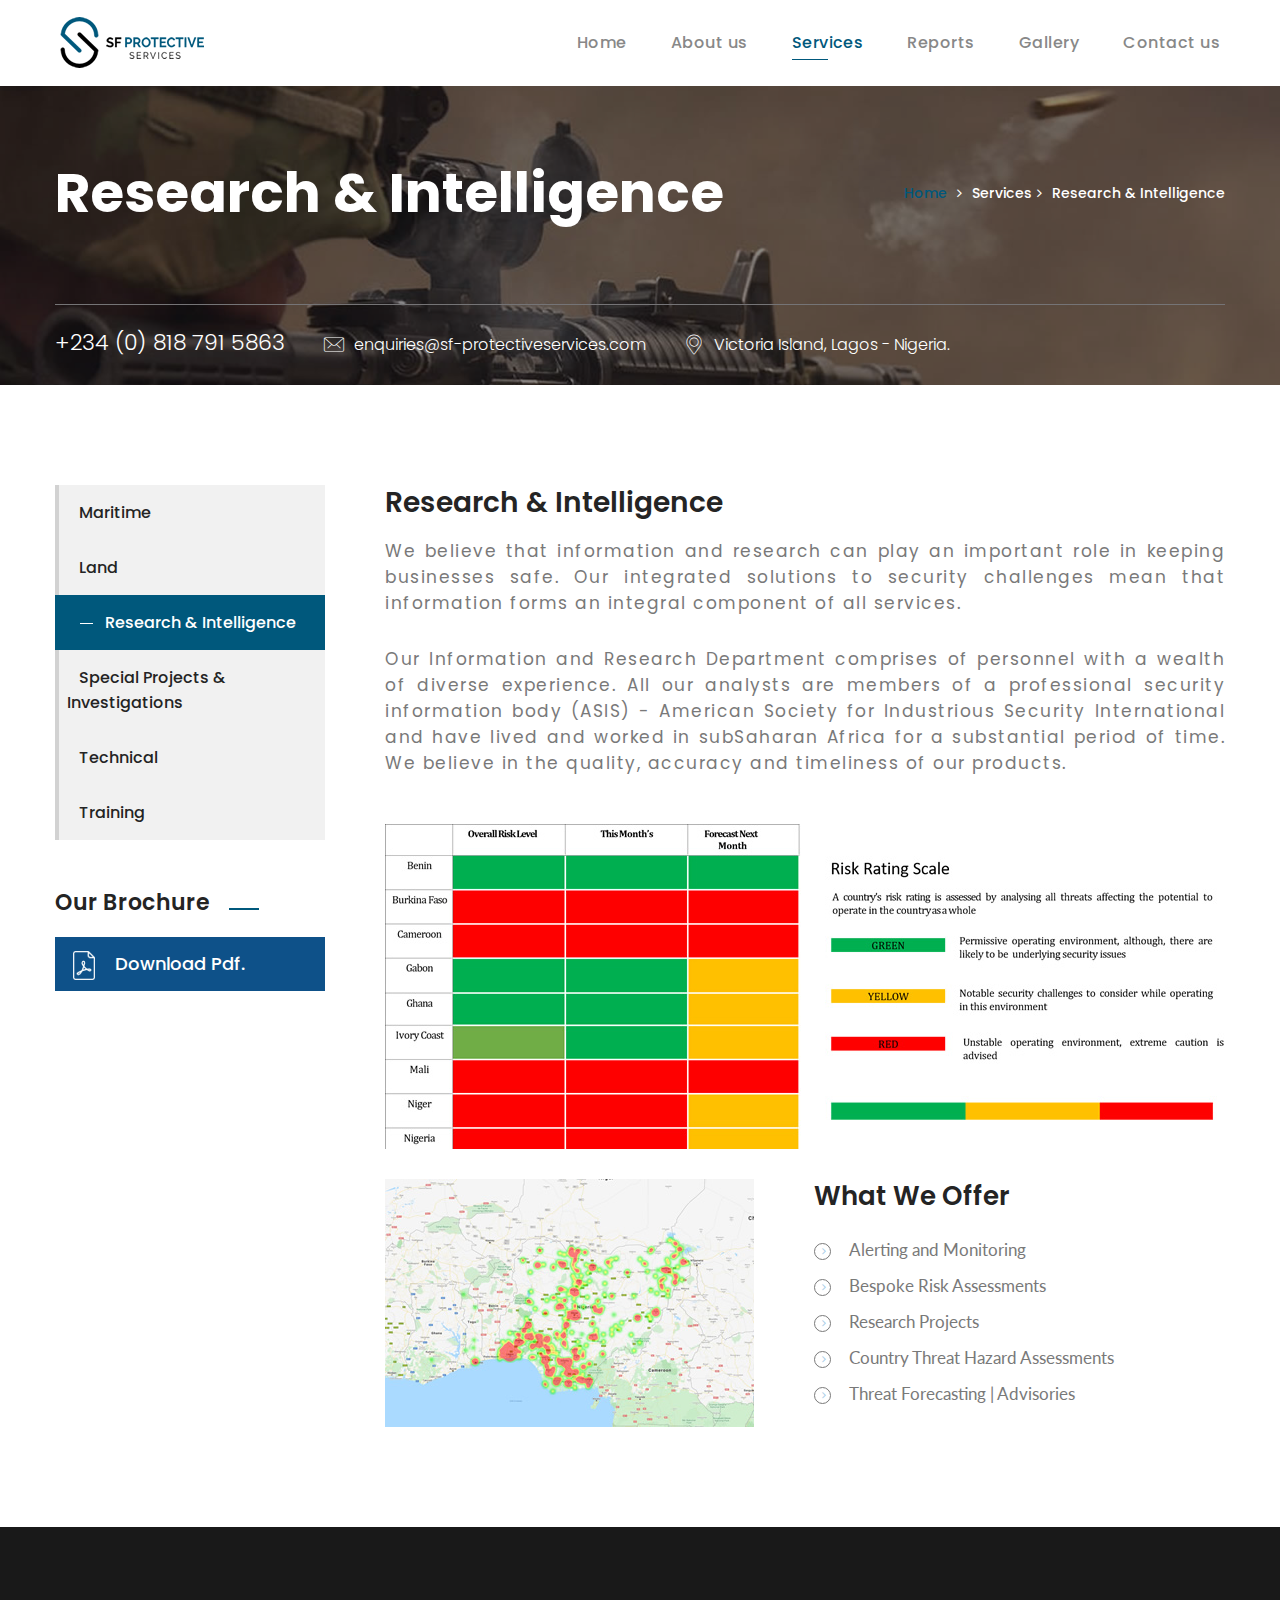
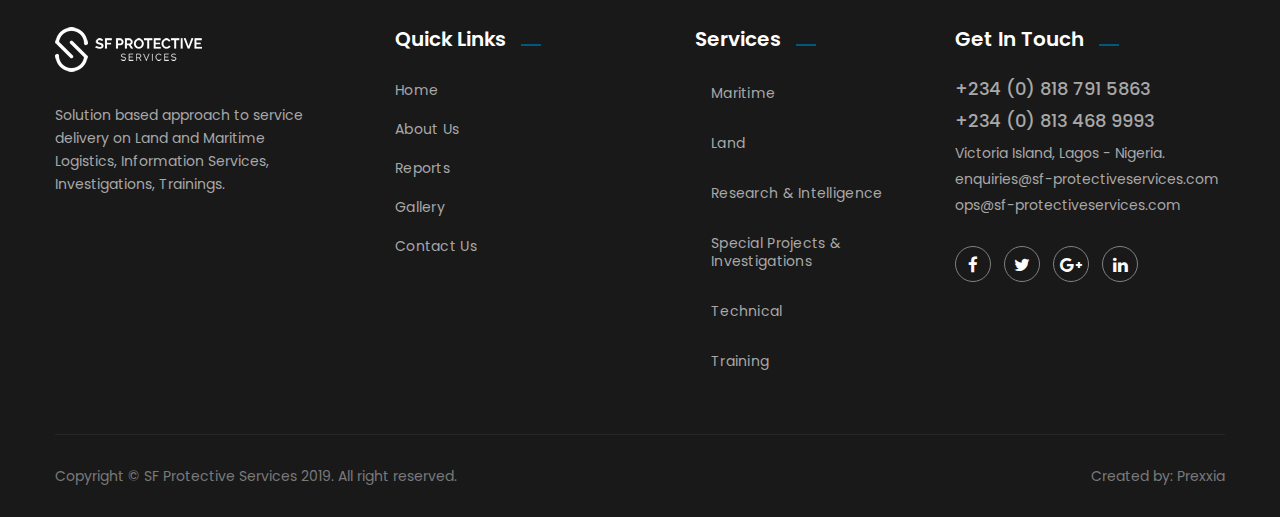
<file: research-intelligence.html>
<!doctype html>
  <html lang="en">
    <head>
        <meta charset="utf-8">
        <meta http-equiv="X-UA-Compatible" content="IE=edge">
        <meta name="viewport" content="width=device-width, initial-scale=1">
        <meta http-equiv="Content-Type" content="text/html; charset=utf-8">
        <meta name="viewport" content="width=device-width, initial-scale=1, maximum-scale=1">
        <meta property="og:locale" content="en_GB">
        <meta property="og:type" content="article">
        <meta property="og:title" content="Secure Frontier - Protective Services">
        <meta property="og:url" content="http://www.sf-protectiveservices.com/">
        <meta property="og:site_name" content="Secure Frontier Protective Services">
        <meta property="og:title" content="SF Protective Services">
        <meta property="og:description" content="Secure frontier is an authoritative risk management consultancy company established to provide international standard security services across Africa supporting multi-sector industries.">
        <link rel="home" href="http://www.sf-protectiveservices.com/">
        <link rel='canonical' href="http://www.sf-protectiveservices.com/">
        <meta httpEquiv='Content-Type' content='application/xhtml+xml'>
        <meta name="renderer" content="webkit">
        <meta name="theme-color" content="#000000">
        <meta itemProp="name" content="Secure Frontier Protective Services">
        <meta name='description' content="Secure frontier is an authoritative risk management consultancy company established to provide international standard security services across Africa supporting multi-sector industries.">
        <meta name='og:title' content="Secure Frontier Protective Services">
        <meta property='og:type' content="website">
        <meta property='og:url' content="http://www.sf-protectiveservices.com/">
        <meta property='og:site' content="Secure Frontier Protective Services">
        <meta name='referrer' content='strict-origin-when-cross-origin'>
        <meta name="twitter:card" content="summary_large_image">
        <meta name="twitter:title" content="Secure Frontier - Peace of Mind">
        <meta name="twitter:description" content="Secure frontier is an authoritative risk management consultancy company established to provide international standard security services across Africa supporting multi-sector industries.">
        <meta name="format-detection" content="telephone=no">
        <link rel="dns-prefetch" href="//platform.twitter.com">
        <link rel="dns-prefetch" href="//s.w.org">
        <link rel="icon" href="img/favicon.png" type="image/x-icon" />
        <!-- The above 3 meta tags *must* come first in the head; any other head content must come *after* these tags -->
        <title>Secure Frontier - Peace of Mind</title>

        <!-- Bootstrap -->
        <link href="css/bootstrap.min.css" rel="stylesheet">
        <!-- Icon css link -->
        <link href="vendors/flaticon/flaticon.css" rel="stylesheet">
        <link href="css/font-awesome.min.css" rel="stylesheet">
        <link href="vendors/jqery-nice-selector/css/nice-select.css" rel="stylesheet">
        <link href="vendors/magnify-popup/magnific-popup.css" rel="stylesheet">
        <!-- Rev slider css -->
        <link href="vendors/revolution/css/settings.css" rel="stylesheet">
        <link href="vendors/revolution/css/layers.css" rel="stylesheet">
        <link href="vendors/revolution/css/navigation.css" rel="stylesheet">
        <link href="vendors/animate-css/animate.css" rel="stylesheet">
        <link href="vendors/owl-carousel/owl.carousel.min.css" rel="stylesheet">


        <!-- Extra plugin css -->
        <link href="css/style.css" rel="stylesheet">
        <link href="css/responsive.css" rel="stylesheet">
    </head>
    <body>

      <!--================Header Area =================-->
      <header class="main_menu_area">
          <nav class="navbar navbar-expand-lg navbar-light">
              <a class="navbar-brand" href="index"><img src="img/logo.png" alt=""></a>
              <div class="mobile_toggle">
                  <button class="navbar-toggler" type="button" data-toggle="collapse" data-target="#navbarSupportedContent" aria-controls="navbarSupportedContent" aria-expanded="false" aria-label="Toggle navigation">
                      <span class="icon-bar"></span>
                      <span class="icon-bar"></span>
                      <span class="icon-bar"></span>
                  </button>
              </div>
              <div class="collapse navbar-collapse" id="navbarSupportedContent">
                  <ul class="navbar-nav mr-auto">
                    <li class="nav-item"><a class="nav-link" href="index">Home</a></li>
                    <li class="nav-item"><a class="nav-link" href="about">About us</a></li>
                      <li class="nav-item dropdown submenu active">
                          <a class="nav-link dropdown-toggle" href="#" role="button" data-toggle="dropdown" aria-haspopup="true" aria-expanded="false">
                          Services
                          </a>
                          <ul class="dropdown-menu">
                              <li class="nav-item"><a class="nav-link" href="maritime">Maritime</a></li>
                              <li class="nav-item"><a class="nav-link" href="land">Land</a></li>
                              <li class="nav-item"><a class="nav-link" href="research-intelligence">Research & Intelligence</a></li>
                              <li class="nav-item"><a class="nav-link" href="special-projects">Special Projects & Investigations</a></li>
                              <li class="nav-item"><a class="nav-link" href="technical">Technical</a></li>
                              <li class="nav-item"><a class="nav-link" href="training">Training</a></li>
                          </ul>
                      </li>
                      <li class="nav-item"><a class="nav-link" href="reports">Reports</a></li>
                      <li class="nav-item"><a class="nav-link" href="gallery">Gallery</a></li>
                      <li class="nav-item"><a class="nav-link" href="contact-us">Contact us</a></li>
                  </ul>
              </div>
          </nav>
      </header>
      <!--================End Header Area =================-->


        <!--================ Start Banner Area =================-->
        <section class="banner_area">
            <div class="container">
                <div class="row">
                    <div class="col-md-7">
                        <div class="b_page_title">
                            <h3>Research & Intelligence</h3>
                        </div>
                    </div>
                    <div class="col-md-5">
                        <ul class="list_style bread_cumb">
                            <li class="active"><a href="index">Home</a></li>
                            <li>Services</li>
                            <li>Research & Intelligence</li>
                        </ul>
                    </div>
                </div>
            </div>
            <div class="sec_info">
                <div class="container">
                    <div class="info_content">
                        <ul class="list_style location_list">
                            <li><a href="tel:+2348187915863" class="phone">+234 (0) 818 791 5863</a></li>
                            <li><a href="mailto:enquiries@sf-protectiveservices.com"><i class="flaticon-mail"></i>enquiries@sf-protectiveservices.com</a></li>
                            <li><a href="#"><i class="flaticon-localization"></i>Victoria Island, Lagos - Nigeria.</a></li>
                        </ul>
                    </div>
                </div>
            </div>
        </section>
        <!--================ End Banner Area =================-->

        <!--================ Start Service Details Area =================-->
        <section class="service_details_area">
            <div class="container">
                <div class="row">
                    <div class="col-lg-3">
                        <div class="service_left_sidebar">
                            <ul class="nav nav-tabs service_tab mb_50" id="myTab" role="tablist">
                                <li class="nav-item">
                                    <a class="nav-link" id="maritime-tab" data-toggle="tab" href="#maritime" role="tab" aria-controls="maritime" aria-selected="true">Maritime</a>
                                </li>
                                <li class="nav-item">
                                    <a class="nav-link" id="land-tab" data-toggle="tab" href="#land" role="tab" aria-controls="land" aria-selected="false">Land</a>
                                </li>
                                <li class="nav-item">
                                    <a class="nav-link active" id="research-tab" data-toggle="tab" href="#research" role="tab" aria-controls="research" aria-selected="false">Research & Intelligence</a>
                                </li>
                                <li class="nav-item">
                                    <a class="nav-link" id="special-tab" data-toggle="tab" href="#special" role="tab" aria-controls="special" aria-selected="true">Special Projects & Investigations</a>
                                </li>
                                <li class="nav-item">
                                    <a class="nav-link" id="technical-tab" data-toggle="tab" href="#technical" role="tab" aria-controls="technical" aria-selected="false">Technical</a>
                                </li>
                                <li class="nav-item">
                                    <a class="nav-link" id="training-tab" data-toggle="tab" href="#training" role="tab" aria-controls="training" aria-selected="false">Training</a>
                                </li>
                            </ul>
                            <div class="download_info mb_50">
                                <div class="section_title s_title_four mb_0 black_c">
                                    <h2>Our Brochure</h2>
                                    <span class="sec_border"></span>
                                </div>
                                <a href="doc/SFPS_Brochure.pdf" class="download-btn2"><img src="img/about/pdf.png" alt="">Download Pdf.</a>
                            </div>
                        </div>
                    </div>
                    <div class="col-lg-9">
                        <div class="tab-content" id="myTabContent">
                            <div class="tab-pane fade" id="maritime" role="tabpanel" aria-labelledby="maritime-tab">
                                <div class="service_right_sidebar">
                                    <div class="service_img">
                                        <div class="image w_55">
                                            <img src="img/services/maritime_01.jpg" alt="">
                                        </div>
                                        <div class="image w_30">
                                            <img src="img/services/maritime_02.jpg" alt="">
                                        </div>
                                    </div>
                                    <div class="service_content">
                                        <h3 class="s_title">Maritime Services</h3>
                                        <p>
                                          SFPS provides a comprehensive range of
                                          maritime risk management solutions
                                          across West Africa. Each area of
                                          operations is unique and requires a
                                          thorough understanding of local
                                          regulation and operating procedures.
                                        </p>
                                        <p>
                                          SFPS employs highly experienced local
                                          and international staff ensuring that
                                          every area of delivery and compliance is
                                          considered ensuring safe, compliant and
                                          cost effective solutions.
                                        </p>
                                        <p>
                                          All of our services are monitored from SFPS’s 24 hour security operations centre  Security Escort Vessels within the Gulf of Guinea
                                        </p>
                                        <div class="market_img">
                                            <img class="img-fluid" src="img/services/maritime_03.jpg" alt="">
                                        </div>
                                        <div class="media key_features">
                                            <img src="img/services/maritime_04.jpg" alt="">
                                            <div class="media-body">
                                                <h3 class="s_title">What We Offer</h3>
                                                <ul class="list_style">
                                                  <li><i class="fa fa-angle-right"></i>Armed Security Escort Vessels</li>
                                                  <li><i class="fa fa-angle-right"></i>Armed Guards</li>
                                                  <li><i class="fa fa-angle-right"></i>On Board Safety Advisors</li>
                                                  <li><i class="fa fa-angle-right"></i>Intelligence</li>
                                                  <li><i class="fa fa-angle-right"></i>Security Auditing</li>
                                                  <li><i class="fa fa-angle-right"></i>Offshore Field Protection</li>
                                                  <li><i class="fa fa-angle-right"></i>Customs & Immigration Liaison</li>
                                                  <li><i class="fa fa-angle-right"></i>Crew Transfer</li>
                                                </ul>
                                            </div>
                                        </div>
                                    </div>
                                </div>
                            </div>
                            <div class="tab-pane fade" id="special" role="tabpanel" aria-labelledby="special-tab">
                                <div class="service_right_sidebar">
                                    <div class="service_content">
                                        <h3 class="s_title mt-0">Special Projects & Investigations</h3>
                                        <p>
                                          SFPS have a very well developed
                                          investigations and Special Projects
                                          Division that focuses on an array of
                                          complex and difficult risk management
                                          solutions for various clients.
                                        </p>
                                        <p>
                                          The team have led senior positions supporting
                                          and serving with military, law enforcement, intelligence,
                                          engineering and technology organisations. The combination
                                          of understanding challenging environments, risks, threats
                                          with providing cost effective solutions allowing our
                                          clients to focus on delivering their objectives whilst
                                          their assets be it people, real estate, investments are
                                           protected.
                                        </p>
                                        <p>
                                          Conducted in a discreet, complaint
                                          manner SFPS specialises in conducting
                                          investigations and providing services
                                          outside the scope of those readily
                                          available to the majority of risk
                                          management companies.
                                        </p>
                                        <div class="media key_features">
                                            <img src="img/services/special_02.jpg" alt="">
                                            <div class="media-body">
                                                <h3 class="s_title">What We Offer</h3>
                                                <ul class="list_style">
                                                  <li><i class="fa fa-angle-right"></i>Investigations</li>
                                                  <li><i class="fa fa-angle-right"></i>Due Diligence – Corporate and Individuals</li>
                                                  <li><i class="fa fa-angle-right"></i>Employment Vetting</li>
                                                  <li><i class="fa fa-angle-right"></i>Brand Protection focussed on Anti-Illicit, Counterfeit and Parallel Trade, Stock theft, Supply Chain</li>
                                                  <li><i class="fa fa-angle-right"></i>Counter Surveillance</li>
                                                  <li><i class="fa fa-angle-right"></i>Forensic Services</li>
                                                  <li><i class="fa fa-angle-right"></i>Polygraph Services</li>
                                                  <li><i class="fa fa-angle-right"></i>Specialist local support for K&R</li>
                                                </ul>
                                            </div>
                                        </div>
                                        <div class="market_img">
                                            <img class="img-fluid" src="img/services/special_01.jpg" alt="">
                                        </div>
                                        <div id="accordion2" role="tablist" aria-multiselectable="true" class="panel-group faq-accordion service_accordion mb_30">
                                            <h3 class="s_title">Our Teams & Previous Projects</h3>
                                            <div class="card">
                                                <div class="card-header" role="tab">
                                                    <h4 class="panel-title">
                                                        <a data-toggle="collapse" data-parent="#accordion2" href="#collapse5" class="btn-accordion" aria-expanded="true" role="button" aria-controls="collapse5">
                                                            <span class="pluse">+</span><span class="minus">-</span>Oscar 1
                                                        </a>
                                                    </h4>
                                                </div>
                                                <div id="collapse5" class="collapse" aria-expanded="false" role="tabpanel">
                                                  <div class="media-body card-block panel-body">
                                                        <ul class="list_style">
                                                            <li><i class="fa fa-angle-right"></i> JARIC Joint Air Reconnaissance Information Centre</li>
                                                            <li><i class="fa fa-angle-right"></i> UAE Special Operations Command – Ops planning, technology and training</li>
                                                            <li><i class="fa fa-angle-right"></i> UAE Armed Forces – specialist training</li>
                                                            <li><i class="fa fa-angle-right"></i> UAE Police- Leadership training</li>
                                                            <li><i class="fa fa-angle-right"></i> Columbia Military Intelligence – CT Tracking and analysis</li>
                                                            <li><i class="fa fa-angle-right"></i> Department of State Security, Nigeria CI Technology and Ops Support</li>
                                                            <li><i class="fa fa-angle-right"></i> Nigerian Police Force – CT Technology and Ops support</li>
                                                            <li><i class="fa fa-angle-right"></i> National Security Advisor, Nigeria – CI technology and Ops support</li>
                                                            <li><i class="fa fa-angle-right"></i> Nigerian Department of State Security – CT systems, training and Support</li>
                                                            <li><i class="fa fa-angle-right"></i> Presidency Republic of Congo – VVIP Protection</li>
                                                            <li><i class="fa fa-angle-right"></i> BP, British Petroleum – Life Support</li>
                                                            <li><i class="fa fa-angle-right"></i> KOGAS, Korean Oil and Gas – PSC</li>
                                                            <li><i class="fa fa-angle-right"></i> Shell – Life Support PSC</li>
                                                            <li><i class="fa fa-angle-right"></i> Chevron – Asset Security</li>
                                                            <li><i class="fa fa-angle-right"></i> Exon Mobil – Asset Security</li>
                                                            <li><i class="fa fa-angle-right"></i> Business Support Operations Centre / Basra - Intelligence Reports and Tracking for IOCs</li>
                                                            <li><i class="fa fa-angle-right"></i> Cameroon Ministry of Interior – Multi Agency Training CT/ CI</li>
                                                            <li><i class="fa fa-angle-right"></i> Nigeria (State Govt) – Bayelsa and Cross Rivers</li>
                                                        </ul>
                                                  </div>
                                                </div>
                                            </div>
                                            <div class="card">
                                                <div class="card-header" role="tab">
                                                    <h4 class="panel-title">
                                                        <a role="button" data-toggle="collapse" data-parent="#accordion2" href="#collapse8" class="btn-accordion collapsed" aria-expanded="false">
                                                            <span class="pluse">+</span><span class="minus">-</span>Oscar 2
                                                        </a>
                                                    </h4>
                                                </div>
                                                <div id="collapse8" class="panel-collapse collapse" aria-expanded="false" role="tabpanel">
                                                  <div class="media-body card-block panel-body">
                                                    <h6>Major Projects</h6>
                                                    <ul class="list_style">
                                                      <li><i class="fa fa-angle-right"></i> Design Engineering and Project Management for major power plant in Basra, Iraq. In addition to the
security design engineering, produced the MEP and Structural/Architectural drawings for the Entry
Control Points (ECPs), Security Control Room/ Data Centre Buildings, and barracks.</li>
                                                      <li><i class="fa fa-angle-right"></i> Provision of manpower to Project Manage and Supervise the Systems Integration for a major
infrastructure project in Iraq, ensuring the integration was as per the approved design.</li>
                                                      <li><i class="fa fa-angle-right"></i> Provided security consultancy and design engineering for country-wide project in East Africa which
included 900km of linear asset and 28 supporting facilities.
</li>
                                                      <li><i class="fa fa-angle-right"></i> Project Management Consultancy (PMC) for large scale Port, Refinery, Industrial City in Jizan, KSA
for perimeter surveillance, access control and security control rooms.</li>
                                                      <li><i class="fa fa-angle-right"></i> Security Consultancy and design engineering for new major Power Plant in Bangladesh.</li>
                                                      <li><i class="fa fa-angle-right"></i> Producing corporate security policy and technical specification for technical and physical security
equipment to be adopted and implemented globally by a major IOC.</li>
                                                      <li><i class="fa fa-angle-right"></i> Bespoke security equipment testing for a major IOC.
</li>
                                                      <li><i class="fa fa-angle-right"></i> Security Audits and Consultancy for a major companies and hotel operators throughout the Middle
East.</li>
                                                    </ul>                                                    <p></p>
                                                    <h6>Qatar</h6>
                                                    <ul class="list_style">
                                                      <li><i class="fa fa-angle-right"></i> Qatar Petroleum – Security and Communications between Production Platforms, Off-shore Wellheads, and HQ</li>
                                                      <li><i class="fa fa-angle-right"></i> RasGas – RLIC LNG Plant</li>
                                                    </ul>                                                    <p></p>
                                                    <h6>Iraq</h6>
                                                    <ul class="list_style">
                                                      <li><i class="fa fa-angle-right"></i> Early Power Plant – CPECC/ CNPC – Consultancy, Design & PMC</li>
                                                      <li><i class="fa fa-angle-right"></i> Shell Majnoon field in Southern Iraq – 5 Upstream Oil Processing Facilities</li>
                                                      <li><i class="fa fa-angle-right"></i> Basra Gas Company (Shell South Gas) – 22 Upstream Gas Processing Facilities (Compression Stations, Slug
Catchers, Plants, etc)
</li>
                                                      <li><i class="fa fa-angle-right"></i> ROO – Power Plants, 14 Degassing Stations, 3 Cluster Pump Stations, Oilfield Access Control Points, a host of
Greenfield projects.</li>
                                                      <li><i class="fa fa-angle-right"></i> Fluor – DS7 – Basra</li>
                                                      <li><i class="fa fa-angle-right"></i> Ministry of Energy – Iraq Export Pipeline Infrastructure Project</li>
                                                      <li><i class="fa fa-angle-right"></i> Ministry of Oil – Multiple meetings and presentations – Iraq Export Pipeline Project</li>
                                                      <li><i class="fa fa-angle-right"></i> State Company for Oil Projects (SCOP) – Iraq Export Pipeline Project</li>
                                                      <li><i class="fa fa-angle-right"></i> Oilfield Protection Force (OPF) – Liaised with multiple Army Colonel’s throughout Basra</li>
                                                      <li><i class="fa fa-angle-right"></i> KOGAS – Al Akkas Field – Security Master Plan, Radar Implementation Study</li>
                                                      <li><i class="fa fa-angle-right"></i> Marubeni – Al Akkas – Power Plant Feasibility</li>
                                                    </ul>
                                                    <p></p>
                                                    <h6>Libya</h6>
                                                    <ul class="list_style">
                                                      <li><i class="fa fa-angle-right"></i> ConocoPhillips – Security Master Plan Al Waha Oilfield</li>
                                                    </ul>                                                    <p></p>
                                                    <h6>Kenya</h6>
                                                    <ul class="list_style">
                                                      <li><i class="fa fa-angle-right"></i> Kenya Pipeline Company – Country-wide Pipeline and Infrastructure – Consultancy and Design</li>
                                                    </ul>                                                    <p></p>
                                                    <h6>Somalia</h6>
                                                    <ul class="list_style">
                                                      <li><i class="fa fa-angle-right"></i> Mogadishu Supreme Court – United Nations Development Program – Security Study</li>
                                                    </ul>                                                    <p></p>
                                                    <h6>Bangladesh</h6>
                                                    <ul class="list_style">
                                                      <li><i class="fa fa-angle-right"></i> Matarbari Power Plant - Full design engineering</li>
                                                    </ul>
                                                    <p></p>
                                                    <h6>United Arab Emirates</h6>
                                                    <ul class="list_style">
                                                      <li><i class="fa fa-angle-right"></i> MASDAR/ Mubadala – Solutions for Masdar development</li>
                                                      <li><i class="fa fa-angle-right"></i> Abu Dhabi Police – Solutions for new Prison Projects</li>
                                                      <li><i class="fa fa-angle-right"></i> SEHA – Abu Dhabi Health Services Company – Solutions for new Hospital Projects</li>
                                                    </ul>
                                                    <p></p>
                                                    <h6>Kingdom of Saudi Arabia</h6>
                                                    <ul class="list_style">
                                                      <li><i class="fa fa-angle-right"></i> Jizan Economic City (JEC) Aramco Site – Full PMC of Security Systems</li>
                                                      <li><i class="fa fa-angle-right"></i> Raz al Zawr Refineries in compliance with HCIS standards</li>
                                                    </ul>
                                                    <p></p>
                                                    <h6>Yemen</h6>
                                                    <ul class="list_style">
                                                      <li><i class="fa fa-angle-right"></i> Presidential Guard and US Embassy – Presidential Palace security upgrades.</li>
                                                      <li><i class="fa fa-angle-right"></i> Balhaf LNG Terminal and Plant – YLNG/ Energy Transact - Security Study</li>
                                                    </ul>
                                                    <P></P>
                                                    <h6>Afghanistan</h6>
                                                    <ul class="list_style">
                                                      <li><i class="fa fa-angle-right"></i> Minister of the Interior – UAV Provision and Support for Infrastructure</li>
                                                      <li><i class="fa fa-angle-right"></i> Police Commander Afghan Uniformed Police – UAV Provision and Support for Infrastructure</li>
                                                      <li><i class="fa fa-angle-right"></i> Afghanistan International Bank – Project Management of security system; physical and ESS for the new bank</li>
                                                    </ul>
                                                  </div>
                                                </div>
                                            </div>
                                        </div>
                                    </div>
                                </div>
                            </div>
                            <div class="tab-pane fade" id="land" role="tabpanel" aria-labelledby="land-tab">
                                <div class="service_right_sidebar">
                                    <div class="service_img">
                                        <div class="image w_55">
                                            <img src="img/services/land_01.jpg" alt="">
                                        </div>
                                        <div class="image w_30">
                                            <img src="img/services/land_02.jpg" alt="">
                                        </div>
                                    </div>
                                    <div class="service_content">
                                        <h3 class="s_title">Land Services</h3>
                                        <p>SFPS provides a comprehensive range of
                                            land based risk management solutions
                                            across West Africa.
                                        </p>
                                        <p>
                                          SFPS employs highly experienced local
                                          and international staff ensuring that
                                          every area of delivery and compliance is
                                          considered ensuring safe, compliant and
                                          cost effective solutions.
                                        </p>
                                        <p>
                                          SFPS prides itself on local understanding
                                          and an in depth knowledge of the
                                          operating environments and inherent
                                          risks wherever we operate.
                                        </p>
                                        <div class="market_img">
                                            <img class="img-fluid" src="img/services/land_03.jpg" alt="">
                                        </div>
                                        <div class="media key_features">
                                            <img src="img/services/land_04.jpg" alt="">
                                            <div class="media-body">
                                                <h3 class="s_title">What We Offer</h3>
                                                <ul class="list_style">
                                                    <li><i class="fa fa-angle-right"></i>Risk Assessment and Advisory Services</li>
                                                    <li><i class="fa fa-angle-right"></i>Audits</li>
                                                    <li><i class="fa fa-angle-right"></i>Journey Management</li>
                                                    <li><i class="fa fa-angle-right"></i>Armed local Government Security Forces support</li>
                                                    <li><i class="fa fa-angle-right"></i>Embedded Security Management</li>
                                                    <li><i class="fa fa-angle-right"></i>Executive Protection</li>
                                                    <li><i class="fa fa-angle-right"></i>Emergency Response Planning</li>
                                                    <li><i class="fa fa-angle-right"></i>Tracking and monitoring</li>
                                                    <li><i class="fa fa-angle-right"></i>Technical Security Solutions</li>
                                                </ul>
                                            </div>
                                        </div>
                                    </div>
                                </div>
                            </div>
                            <div class="tab-pane fade" id="training" role="tabpanel" aria-labelledby="training-tab">
                                <div class="service_right_sidebar">
                                  <div class="service_img">
                                      <div class="image w_55">
                                          <img src="img/services/training_01.jpg" alt="">
                                      </div>
                                      <div class="image w_30">
                                          <img src="img/services/training_02.jpg" alt="">
                                      </div>
                                  </div>
                                    <div class="service_content">
                                        <h3 class="s_title">Training</h3>
                                        <p>
                                          Owing to our substantial experience
                                          in providing international levels of
                                          security and risk management across
                                          the African continent, SF has
                                          established an internationally
                                          accredited, industry-leading Training
                                          Wing.
                                        </p>
                                        <p>
                                          We deliver multiple courses, all of
                                          which are in line with current
                                          operating procedures and are
                                          tailored to the African environment.
                                          The courses have been developed by
                                          academics, practitioners and industry
                                          professionals all of whom live and
                                          operate in sub-Saharan Africa
                                        </p>
                                        <div class="market_img">
                                            <img class="img-fluid" src="img/services/training_03.jpg" alt="">
                                        </div>
                                        <div class="media key_features">
                                            <img src="img/services/training_04.jpg" alt="">
                                            <div class="media-body">
                                                <h3 class="s_title">What We Offer</h3>
                                                <ul class="list_style">
                                                  <li><i class="fa fa-angle-right"></i>Hostile Environments Awareness Training</li>
                                                  <li><i class="fa fa-angle-right"></i>International Award in Delivering Training</li>
                                                  <li><i class="fa fa-angle-right"></i>J Level 2 Fire Marshall Award</li>
                                                </ul>
                                            </div>
                                        </div>
                                    </div>
                                </div>
                            </div>
                            <div class="tab-pane fade" id="technical" role="tabpanel" aria-labelledby="technical-tab">
                                <div class="service_right_sidebar">
                                    <div class="service_content">
                                        <h3 class="s_title mt-0">Technical Services</h3>
                                        <p>
                                          SFPS provides Technical Security
                                          Consulting and Systems Design
                                          expertise for National security
                                          agencies, government facilities, Oil
                                          & Gas companies, maritime and
                                          airport sectors.
                                        </p>
                                        <p>
                                          We utilise the best in breed technology and
                                          methods to deliver front-end consultancy
                                          and implementation support
                                          services, thereby ensuring the solutions
                                          we provide are fit for purpose.
                                          Through a Security Risk
                                          Assessment process we provide the
                                          optimum security approach and
                                          design to mitigate threats to the
                                          organization and its assets.
                                        </p>
                                        <p>
                                          Our consultancy services focus on
                                          solutions that are compliant with
                                          national and international
                                          regulations, industry best practice,
                                          proportionate with the risk level
                                          whilst balancing the activities of the
                                          client.
                                        </p>
                                        <div class="media key_features">
                                            <img src="img/services/key_fe_03.jpg" alt="">
                                            <div class="media-body">
                                                <h3 class="s_title">What We Offer</h3>
                                                <ul class="list_style">
                                                    <li><i class="fa fa-angle-right"></i>Security Threat and Risk Assessments</li>
                                                    <li><i class="fa fa-angle-right"></i>Security Management Audits</li>
                                                    <li><i class="fa fa-angle-right"></i>Embedded Technical Security Advisors</li>
                                                    <li><i class="fa fa-angle-right"></i>Technical Security Solutions</li>
                                                    <li><i class="fa fa-angle-right"></i>Markets via plug-and-play networks.</li>
                                                    <li><i class="fa fa-angle-right"></i> Security Master Planning</li>
                                                    <li><i class="fa fa-angle-right"></i>Systems Design Project Management Services</li>
                                                    <li><i class="fa fa-angle-right"></i>Implementation and Maintenance</li>
                                                </ul>
                                            </div>
                                        </div>
                                    </div>
                                </div>
                            </div>
                            <div class="tab-pane fade show active" id="research" role="tabpanel" aria-labelledby="research-tab">
                                <div class="service_right_sidebar">
                                    <div class="service_content">
                                        <h3 class="s_title mt-0">Research & Intelligence</h3>
                                        <p>
                                          We believe that information and
                                          research can play an important role
                                          in keeping businesses safe. Our
                                          integrated solutions to security
                                          challenges mean that information
                                          forms an integral component of all
                                          services.
                                        </p>
                                        <p>
                                          Our Information and Research
                                          Department comprises of personnel
                                          with a wealth of diverse experience.
                                          All our analysts are members of a
                                          professional security information
                                          body (ASIS) - American Society for
                                          Industrious Security International
                                          and have lived and worked in subSaharan Africa for a substantial
                                          period of time. We believe in the
                                          quality, accuracy and timeliness of
                                          our products.
                                        </p>
                                        <div class="market_img">
                                            <img class="img-fluid" src="img/services/research_01.jpg" alt="">
                                        </div>
                                        <div class="media key_features">
                                            <img src="img/services/key_fe_2.jpg" alt="">
                                            <div class="media-body">
                                                <h3 class="s_title">What We Offer</h3>
                                                <ul class="list_style">
                                                    <li><i class="fa fa-angle-right"></i>Alerting and Monitoring</li>
                                                    <li><i class="fa fa-angle-right"></i>Bespoke Risk Assessments</li>
                                                    <li><i class="fa fa-angle-right"></i>Research Projects</li>
                                                    <li><i class="fa fa-angle-right"></i>Country Threat Hazard Assessments</li>
                                                    <li><i class="fa fa-angle-right"></i>Threat Forecasting | Advisories</li>
                                                </ul>
                                            </div>
                                        </div>
                                    </div>
                                </div>
                            </div>
                        </div>
                    </div>
                </div>
            </div>
        </section>
        <!--================ End Service Details Area =================-->


        <!--================ start footer area =================-->
        <footer class="footer-area">
            <div class="footer_widget">
                <div class="container">
                    <div class="row">
                        <div class="col-xs-6 col-sm-6 col-lg-3">
                            <div class="widget about_us_widget">
                                <a href="index" class="f_logo">
                                    <img src="img/f_logo.png" alt="logo image">
                                </a>
                                <p>Solution based approach to service delivery on Land and Maritime Logistics, Information Services, Investigations, Trainings.</p>
                            </div>
                        </div>
                        <div class="col-xs-6 col-sm-6 col-lg-3">
                            <div class="widget widget_links">
                                <h4 class="widget_title">Quick Links</h4>
                                <div class="widget_inner row m0">
                                    <ul class="list_style">
                                        <li><a href="index">Home</a></li>
                                        <li><a href="about">About Us</a></li>
                                        <li><a href="reports">Reports</a></li>
                                        <li><a href="gallery">Gallery</a></li>
                                        <li><a href="contact-us">Contact Us</a></li>
                                    </ul>
                                </div>
                            </div>
                        </div>
                        <div class="col-xs-6 col-sm-6 col-lg-3">
                            <div class="widget widget_links">
                                <h4 class="widget_title">Services</h4>
                                <div class="widget_inner row m0">
                                    <ul class="list_style">
                                      <li><a class="nav-link" href="maritime">Maritime</a></li>
                                      <li><a class="nav-link" href="land">Land</a></li>
                                      <li><a class="nav-link" href="research-intelligence">Research & Intelligence</a></li>
                                      <li><a class="nav-link" href="special-projects">Special Projects & Investigations</a></li>
                                      <li><a class="nav-link" href="technical">Technical</a></li>
                                      <li><a class="nav-link" href="training">Training</a></li>
                                    </ul>
                                </div>
                            </div>
                        </div>
                        <div class="col-xs-6 col-sm-6 col-lg-3">
                            <div class="widget widget_address">
                                <h4 class="widget_title">Get In Touch</h4>
                                <div class="widget_inner">
                                    <h5><a href="tel:2348187915863" class="phone">+234 (0) 818 791 5863</a></h5>
                                    <h5><a href="tel:+2348134689993" class="phone">+234 (0) 813 468 9993</a></h5>
                                    <p>Victoria Island, Lagos - Nigeria.</p>
                                    <a href="mailto:enquiries@sf-protectiveservices.com" class="email">enquiries@sf-protectiveservices.com</a>
                                    <a href="mailto:ops@sf-protectiveservices.com" class="email">ops@sf-protectiveservices.com</a>
                                    <ul class="nav social_icon">
                                        <li><a href="#"><i class="fa fa-facebook"></i></a></li>
                                        <li><a href="#"><i class="fa fa-twitter"></i></a></li>
                                        <li><a href="#"><i class="fa fa-google-plus"></i></a></li>
                                        <li><a href="#"><i class="fa fa-linkedin"></i></a></li>
                                    </ul>
                                </div>
                            </div>
                        </div>
                    </div>
                </div>
            </div>
            <div class="row m0 footer_copyright">
                <div class="container">
                    <div class="bottom_info">
                        <div class="pull-left">
                            Copyright &copy; <a href="index">SF Protective Services </a> 2019. All right reserved.
                        </div>
                        <div class="pull-right">
                        Created by: <a href="http://prexxia.com">Prexxia</a>
                        </div>
                    </div>
                </div>
            </div>
        </footer>
        <!--================ End footer area =================-->

        <!-- jQuery (necessary for Bootstrap's JavaScript plugins) -->
        <script src="js/jquery-3.2.1.min.js"></script>
        <!-- Include all compiled plugins (below), or include individual files as needed -->
        <script src="js/popper.js"></script>
        <script src="js/bootstrap.min.js"></script>
        <!-- Rev slider js -->
        <script src="vendors/revolution/js/jquery.themepunch.tools.min.js"></script>
        <script src="vendors/revolution/js/jquery.themepunch.revolution.min.js"></script>
        <script src="vendors/revolution/js/extensions/revolution.extension.video.min.js"></script>
        <script src="vendors/revolution/js/extensions/revolution.extension.slideanims.min.js"></script>
        <script src="vendors/revolution/js/extensions/revolution.extension.layeranimation.min.js"></script>
        <script src="vendors/revolution/js/extensions/revolution.extension.navigation.min.js"></script>

        <script src="vendors/owl-carousel/owl.carousel.min.js"></script>
        <script src="vendors/jqery-nice-selector/js/jquery.nice-select.min.js"></script>
        <script src="vendors/magnify-popup/jquery.magnific-popup.min.js"></script>
        <script src="vendors/imagesloaded/imagesloaded.pkgd.min.js"></script>
        <script src="vendors/isotope/isotope-min.js"></script>

        <script src="js/theme.js"></script>
    </body>

</html>
</file>
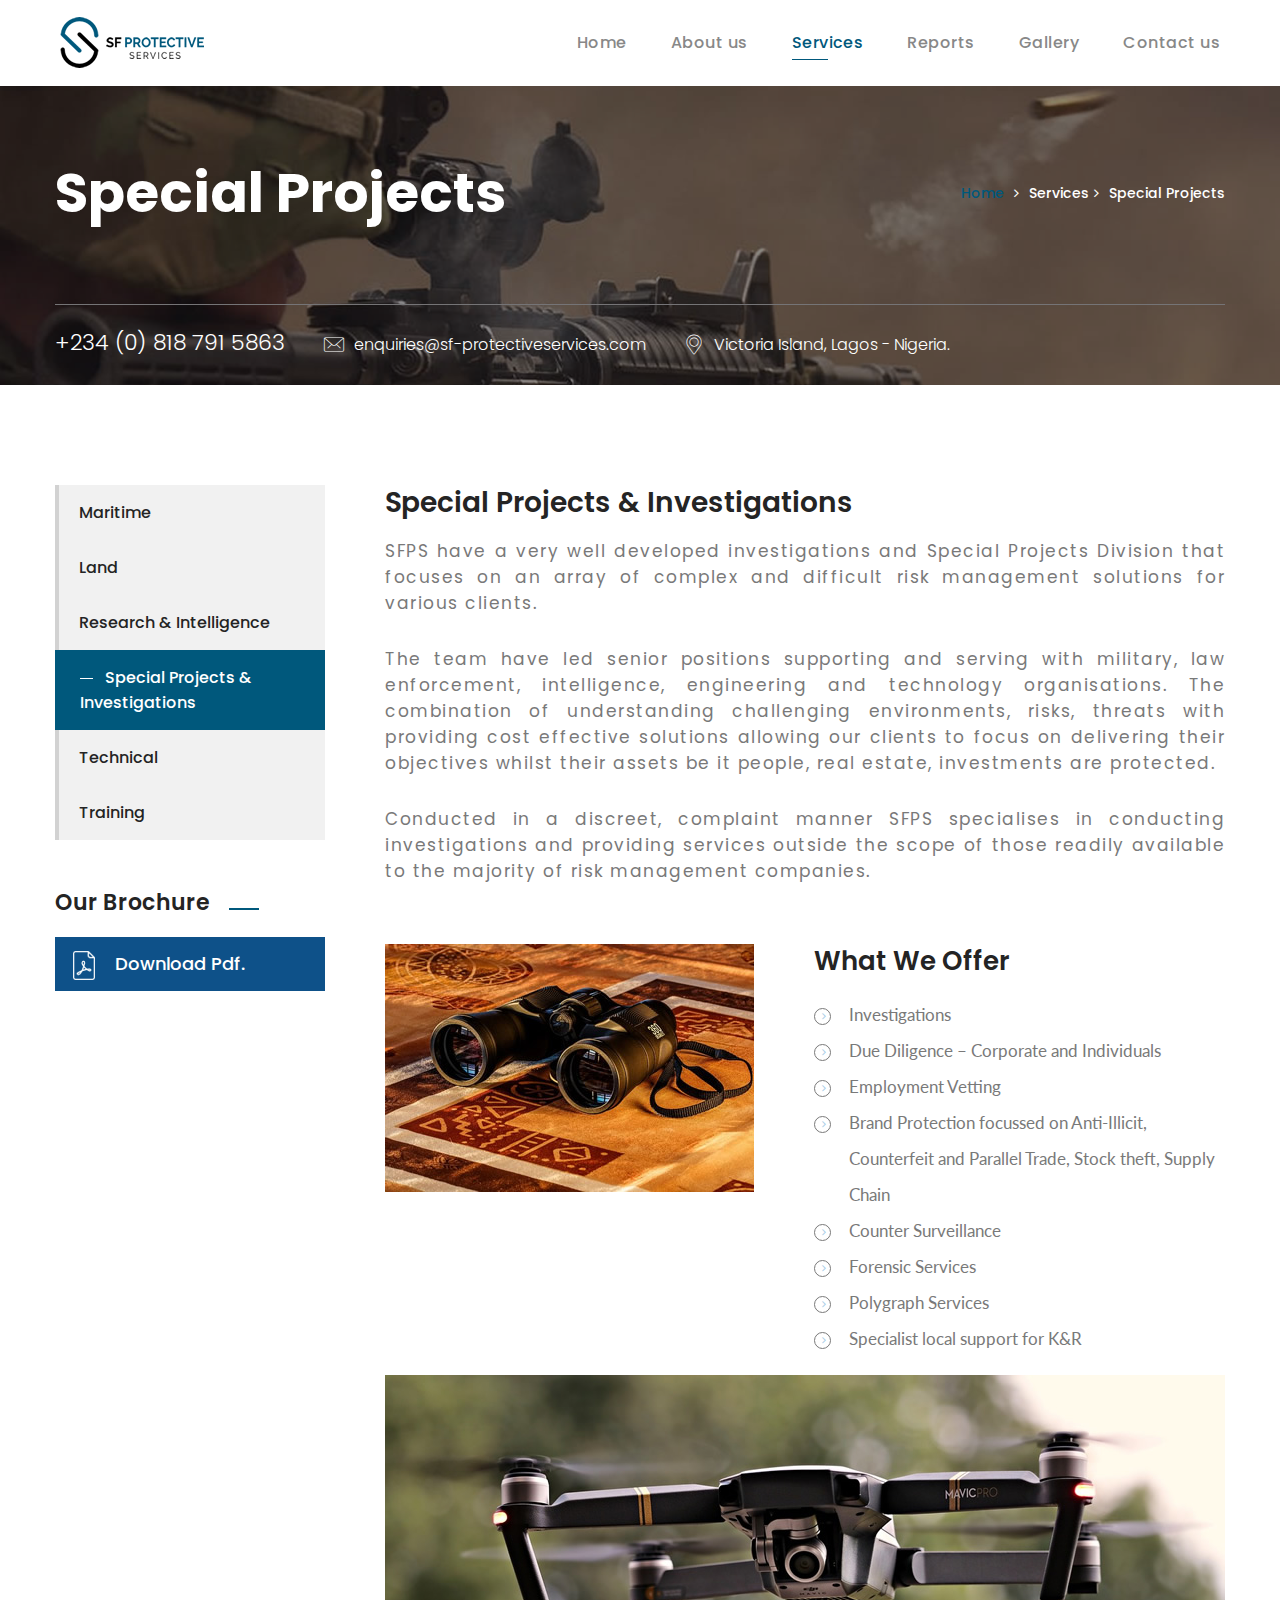
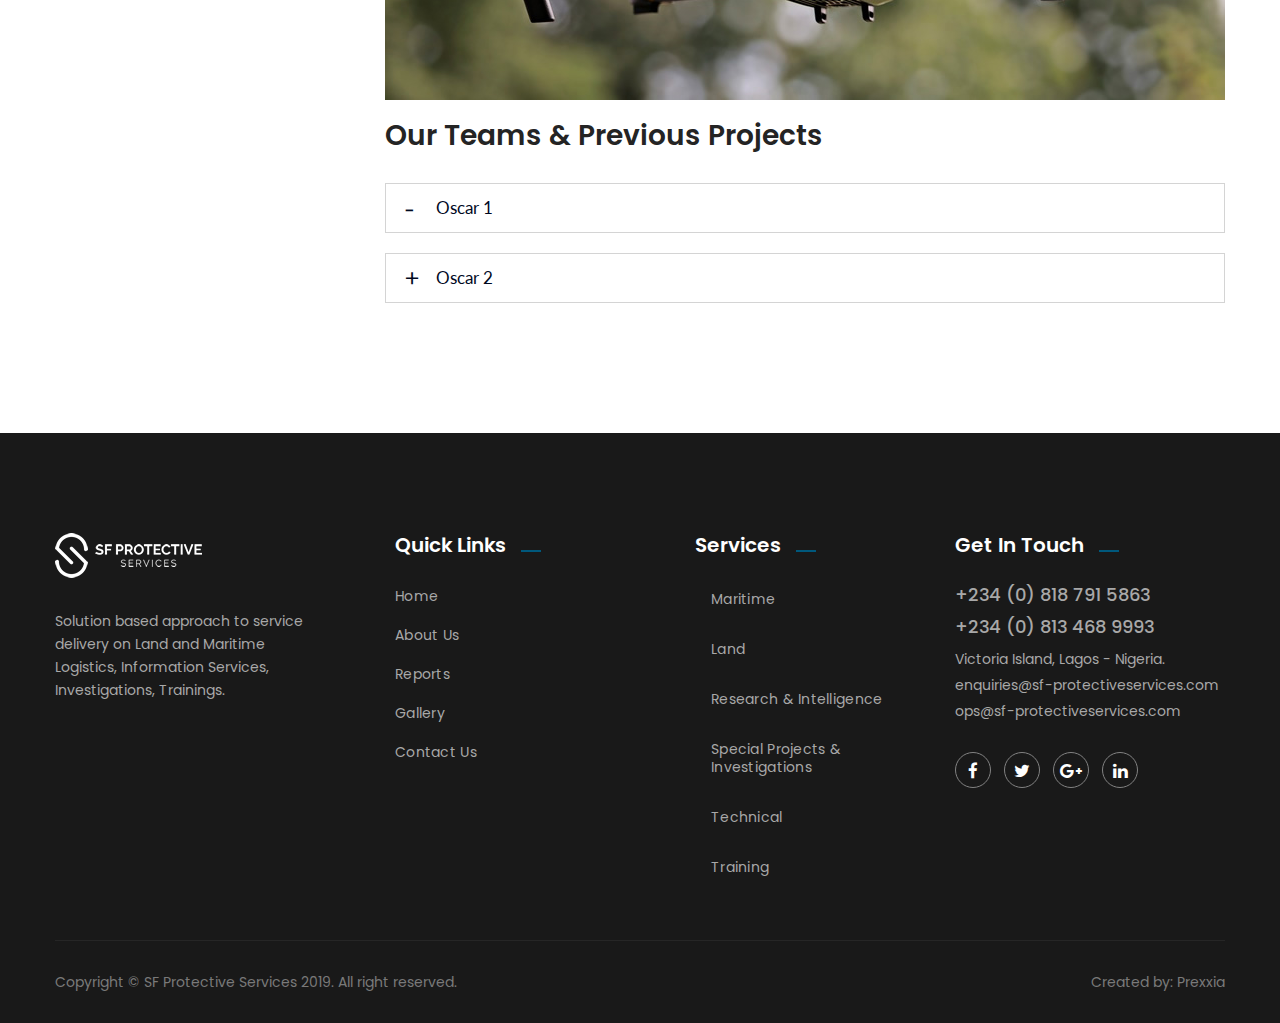
<file: special-projects.html>
<!doctype html>
  <html lang="en">
    <head>
        <meta charset="utf-8">
        <meta http-equiv="X-UA-Compatible" content="IE=edge">
        <meta name="viewport" content="width=device-width, initial-scale=1">
        <meta http-equiv="Content-Type" content="text/html; charset=utf-8">
        <meta name="viewport" content="width=device-width, initial-scale=1, maximum-scale=1">
        <meta property="og:locale" content="en_GB">
        <meta property="og:type" content="article">
        <meta property="og:title" content="Secure Frontier - Protective Services">
        <meta property="og:url" content="http://www.sf-protectiveservices.com/">
        <meta property="og:site_name" content="Secure Frontier Protective Services">
        <meta property="og:title" content="SF Protective Services">
        <meta property="og:description" content="Secure frontier is an authoritative risk management consultancy company established to provide international standard security services across Africa supporting multi-sector industries.">
        <link rel="home" href="http://www.sf-protectiveservices.com/">
        <link rel='canonical' href="http://www.sf-protectiveservices.com/">
        <meta httpEquiv='Content-Type' content='application/xhtml+xml'>
        <meta name="renderer" content="webkit">
        <meta name="theme-color" content="#000000">
        <meta itemProp="name" content="Secure Frontier Protective Services">
        <meta name='description' content="Secure frontier is an authoritative risk management consultancy company established to provide international standard security services across Africa supporting multi-sector industries.">
        <meta name='og:title' content="Secure Frontier Protective Services">
        <meta property='og:type' content="website">
        <meta property='og:url' content="http://www.sf-protectiveservices.com/">
        <meta property='og:site' content="Secure Frontier Protective Services">
        <meta name='referrer' content='strict-origin-when-cross-origin'>
        <meta name="twitter:card" content="summary_large_image">
        <meta name="twitter:title" content="Secure Frontier - Peace of Mind">
        <meta name="twitter:description" content="Secure frontier is an authoritative risk management consultancy company established to provide international standard security services across Africa supporting multi-sector industries.">
        <meta name="format-detection" content="telephone=no">
        <link rel="dns-prefetch" href="//platform.twitter.com">
        <link rel="dns-prefetch" href="//s.w.org">
        <link rel="icon" href="img/favicon.png" type="image/x-icon" />
        <!-- The above 3 meta tags *must* come first in the head; any other head content must come *after* these tags -->
        <title>Secure Frontier - Peace of Mind</title>

        <!-- Bootstrap -->
        <link href="css/bootstrap.min.css" rel="stylesheet">
        <!-- Icon css link -->
        <link href="vendors/flaticon/flaticon.css" rel="stylesheet">
        <link href="css/font-awesome.min.css" rel="stylesheet">
        <link href="vendors/jqery-nice-selector/css/nice-select.css" rel="stylesheet">
        <link href="vendors/magnify-popup/magnific-popup.css" rel="stylesheet">
        <!-- Rev slider css -->
        <link href="vendors/revolution/css/settings.css" rel="stylesheet">
        <link href="vendors/revolution/css/layers.css" rel="stylesheet">
        <link href="vendors/revolution/css/navigation.css" rel="stylesheet">
        <link href="vendors/animate-css/animate.css" rel="stylesheet">
        <link href="vendors/owl-carousel/owl.carousel.min.css" rel="stylesheet">


        <!-- Extra plugin css -->
        <link href="css/style.css" rel="stylesheet">
        <link href="css/responsive.css" rel="stylesheet">
    </head>
    <body>

      <!--================Header Area =================-->
      <header class="main_menu_area">
          <nav class="navbar navbar-expand-lg navbar-light">
              <a class="navbar-brand" href="index"><img src="img/logo.png" alt=""></a>
              <div class="mobile_toggle">
                  <button class="navbar-toggler" type="button" data-toggle="collapse" data-target="#navbarSupportedContent" aria-controls="navbarSupportedContent" aria-expanded="false" aria-label="Toggle navigation">
                      <span class="icon-bar"></span>
                      <span class="icon-bar"></span>
                      <span class="icon-bar"></span>
                  </button>
              </div>
              <div class="collapse navbar-collapse" id="navbarSupportedContent">
                  <ul class="navbar-nav mr-auto">
                    <li class="nav-item"><a class="nav-link" href="index">Home</a></li>
                    <li class="nav-item"><a class="nav-link" href="about">About us</a></li>
                      <li class="nav-item dropdown submenu active">
                          <a class="nav-link dropdown-toggle" href="#" role="button" data-toggle="dropdown" aria-haspopup="true" aria-expanded="false">
                          Services
                          </a>
                          <ul class="dropdown-menu">
                              <li class="nav-item"><a class="nav-link" href="maritime">Maritime</a></li>
                              <li class="nav-item"><a class="nav-link" href="land">Land</a></li>
                              <li class="nav-item"><a class="nav-link" href="research-intelligence">Research & Intelligence</a></li>
                              <li class="nav-item"><a class="nav-link" href="special-projects">Special Projects & Investigations</a></li>
                              <li class="nav-item"><a class="nav-link" href="technical">Technical</a></li>
                              <li class="nav-item"><a class="nav-link" href="training">Training</a></li>
                          </ul>
                      </li>
                      <li class="nav-item"><a class="nav-link" href="reports">Reports</a></li>
                      <li class="nav-item"><a class="nav-link" href="gallery">Gallery</a></li>
                      <li class="nav-item"><a class="nav-link" href="contact-us">Contact us</a></li>
                  </ul>
              </div>
          </nav>
      </header>
      <!--================End Header Area =================-->


        <!--================ Start Banner Area =================-->
        <section class="banner_area">
            <div class="container">
                <div class="row">
                    <div class="col-md-7">
                        <div class="b_page_title">
                            <h3>Special Projects</h3>
                        </div>
                    </div>
                    <div class="col-md-5">
                        <ul class="list_style bread_cumb">
                            <li class="active"><a href="index">Home</a></li>
                            <li>Services</li>
                            <li>Special Projects</li>
                        </ul>
                    </div>
                </div>
            </div>
            <div class="sec_info">
                <div class="container">
                    <div class="info_content">
                        <ul class="list_style location_list">
                            <li><a href="tel:+2348187915863" class="phone">+234 (0) 818 791 5863</a></li>
                            <li><a href="mailto:enquiries@sf-protectiveservices.com"><i class="flaticon-mail"></i>enquiries@sf-protectiveservices.com</a></li>
                            <li><a href="#"><i class="flaticon-localization"></i>Victoria Island, Lagos - Nigeria.</a></li>
                        </ul>
                    </div>
                </div>
            </div>
        </section>
        <!--================ End Banner Area =================-->

        <!--================ Start Service Details Area =================-->
        <section class="service_details_area">
            <div class="container">
                <div class="row">
                    <div class="col-lg-3">
                        <div class="service_left_sidebar">
                            <ul class="nav nav-tabs service_tab mb_50" id="myTab" role="tablist">
                                <li class="nav-item">
                                    <a class="nav-link" id="maritime-tab" data-toggle="tab" href="#maritime" role="tab" aria-controls="maritime" aria-selected="true">Maritime</a>
                                </li>
                                <li class="nav-item">
                                    <a class="nav-link" id="land-tab" data-toggle="tab" href="#land" role="tab" aria-controls="land" aria-selected="false">Land</a>
                                </li>
                                <li class="nav-item">
                                    <a class="nav-link" id="research-tab" data-toggle="tab" href="#research" role="tab" aria-controls="research" aria-selected="false">Research & Intelligence</a>
                                </li>
                                <li class="nav-item">
                                    <a class="nav-link active" id="special-tab" data-toggle="tab" href="#special" role="tab" aria-controls="special" aria-selected="true">Special Projects & Investigations</a>
                                </li>
                                <li class="nav-item">
                                    <a class="nav-link" id="technical-tab" data-toggle="tab" href="#technical" role="tab" aria-controls="technical" aria-selected="false">Technical</a>
                                </li>
                                <li class="nav-item">
                                    <a class="nav-link" id="training-tab" data-toggle="tab" href="#training" role="tab" aria-controls="training" aria-selected="false">Training</a>
                                </li>
                            </ul>
                            <div class="download_info mb_50">
                                <div class="section_title s_title_four mb_0 black_c">
                                    <h2>Our Brochure</h2>
                                    <span class="sec_border"></span>
                                </div>
                                <a href="doc/SFPS_Brochure.pdf" class="download-btn2"><img src="img/about/pdf.png" alt="">Download Pdf.</a>
                            </div>
                        </div>
                    </div>
                    <div class="col-lg-9">
                        <div class="tab-content" id="myTabContent">
                            <div class="tab-pane fade" id="maritime" role="tabpanel" aria-labelledby="maritime-tab">
                                <div class="service_right_sidebar">
                                    <div class="service_img">
                                        <div class="image w_55">
                                            <img src="img/services/maritime_01.jpg" alt="">
                                        </div>
                                        <div class="image w_30">
                                            <img src="img/services/maritime_02.jpg" alt="">
                                        </div>
                                    </div>
                                    <div class="service_content">
                                        <h3 class="s_title">Maritime Services</h3>
                                        <p>
                                          SFPS provides a comprehensive range of
                                          maritime risk management solutions
                                          across West Africa. Each area of
                                          operations is unique and requires a
                                          thorough understanding of local
                                          regulation and operating procedures.
                                        </p>
                                        <p>
                                          SFPS employs highly experienced local
                                          and international staff ensuring that
                                          every area of delivery and compliance is
                                          considered ensuring safe, compliant and
                                          cost effective solutions.
                                        </p>
                                        <p>
                                          All of our services are monitored from SFPS’s 24 hour security operations centre  Security Escort Vessels within the Gulf of Guinea
                                        </p>
                                        <div class="market_img">
                                            <img class="img-fluid" src="img/services/maritime_03.jpg" alt="">
                                        </div>
                                        <div class="media key_features">
                                            <img src="img/services/maritime_04.jpg" alt="">
                                            <div class="media-body">
                                                <h3 class="s_title">What We Offer</h3>
                                                <ul class="list_style">
                                                  <li><i class="fa fa-angle-right"></i>Armed Security Escort Vessels</li>
                                                  <li><i class="fa fa-angle-right"></i>Armed Guards</li>
                                                  <li><i class="fa fa-angle-right"></i>On Board Safety Advisors</li>
                                                  <li><i class="fa fa-angle-right"></i>Intelligence</li>
                                                  <li><i class="fa fa-angle-right"></i>Security Auditing</li>
                                                  <li><i class="fa fa-angle-right"></i>Offshore Field Protection</li>
                                                  <li><i class="fa fa-angle-right"></i>Customs & Immigration Liaison</li>
                                                  <li><i class="fa fa-angle-right"></i>Crew Transfer</li>
                                                </ul>
                                            </div>
                                        </div>
                                    </div>
                                </div>
                            </div>
                            <div class="tab-pane fade show active" id="special" role="tabpanel" aria-labelledby="special-tab">
                                <div class="service_right_sidebar">
                                    <div class="service_content">
                                        <h3 class="s_title mt-0">Special Projects & Investigations</h3>
                                        <p>
                                          SFPS have a very well developed
                                          investigations and Special Projects
                                          Division that focuses on an array of
                                          complex and difficult risk management
                                          solutions for various clients.
                                        </p>
                                        <p>
                                          The team have led senior positions supporting
                                          and serving with military, law enforcement, intelligence,
                                          engineering and technology organisations. The combination
                                          of understanding challenging environments, risks, threats
                                          with providing cost effective solutions allowing our
                                          clients to focus on delivering their objectives whilst
                                          their assets be it people, real estate, investments are
                                           protected.
                                        </p>
                                        <p>
                                          Conducted in a discreet, complaint
                                          manner SFPS specialises in conducting
                                          investigations and providing services
                                          outside the scope of those readily
                                          available to the majority of risk
                                          management companies.
                                        </p>
                                        <div class="media key_features">
                                            <img src="img/services/special_02.jpg" alt="">
                                            <div class="media-body">
                                                <h3 class="s_title">What We Offer</h3>
                                                <ul class="list_style">
                                                  <li><i class="fa fa-angle-right"></i>Investigations</li>
                                                  <li><i class="fa fa-angle-right"></i>Due Diligence – Corporate and Individuals</li>
                                                  <li><i class="fa fa-angle-right"></i>Employment Vetting</li>
                                                  <li><i class="fa fa-angle-right"></i>Brand Protection focussed on Anti-Illicit, Counterfeit and Parallel Trade, Stock theft, Supply Chain</li>
                                                  <li><i class="fa fa-angle-right"></i>Counter Surveillance</li>
                                                  <li><i class="fa fa-angle-right"></i>Forensic Services</li>
                                                  <li><i class="fa fa-angle-right"></i>Polygraph Services</li>
                                                  <li><i class="fa fa-angle-right"></i>Specialist local support for K&R</li>
                                                </ul>
                                            </div>
                                        </div>
                                        <div class="market_img">
                                            <img class="img-fluid" src="img/services/special_01.jpg" alt="">
                                        </div>
                                        <div id="accordion2" role="tablist" aria-multiselectable="true" class="panel-group faq-accordion service_accordion mb_30">
                                            <h3 class="s_title">Our Teams & Previous Projects</h3>
                                            <div class="card">
                                                <div class="card-header" role="tab">
                                                    <h4 class="panel-title">
                                                        <a data-toggle="collapse" data-parent="#accordion2" href="#collapse5" class="btn-accordion" aria-expanded="true" role="button" aria-controls="collapse5">
                                                            <span class="pluse">+</span><span class="minus">-</span>Oscar 1
                                                        </a>
                                                    </h4>
                                                </div>
                                                <div id="collapse5" class="collapse" aria-expanded="false" role="tabpanel">
                                                  <div class="media-body card-block panel-body">
                                                        <ul class="list_style">
                                                            <li><i class="fa fa-angle-right"></i> JARIC Joint Air Reconnaissance Information Centre</li>
                                                            <li><i class="fa fa-angle-right"></i> UAE Special Operations Command – Ops planning, technology and training</li>
                                                            <li><i class="fa fa-angle-right"></i> UAE Armed Forces – specialist training</li>
                                                            <li><i class="fa fa-angle-right"></i> UAE Police- Leadership training</li>
                                                            <li><i class="fa fa-angle-right"></i> Columbia Military Intelligence – CT Tracking and analysis</li>
                                                            <li><i class="fa fa-angle-right"></i> Department of State Security, Nigeria CI Technology and Ops Support</li>
                                                            <li><i class="fa fa-angle-right"></i> Nigerian Police Force – CT Technology and Ops support</li>
                                                            <li><i class="fa fa-angle-right"></i> National Security Advisor, Nigeria – CI technology and Ops support</li>
                                                            <li><i class="fa fa-angle-right"></i> Nigerian Department of State Security – CT systems, training and Support</li>
                                                            <li><i class="fa fa-angle-right"></i> Presidency Republic of Congo – VVIP Protection</li>
                                                            <li><i class="fa fa-angle-right"></i> BP, British Petroleum – Life Support</li>
                                                            <li><i class="fa fa-angle-right"></i> KOGAS, Korean Oil and Gas – PSC</li>
                                                            <li><i class="fa fa-angle-right"></i> Shell – Life Support PSC</li>
                                                            <li><i class="fa fa-angle-right"></i> Chevron – Asset Security</li>
                                                            <li><i class="fa fa-angle-right"></i> Exon Mobil – Asset Security</li>
                                                            <li><i class="fa fa-angle-right"></i> Business Support Operations Centre / Basra - Intelligence Reports and Tracking for IOCs</li>
                                                            <li><i class="fa fa-angle-right"></i> Cameroon Ministry of Interior – Multi Agency Training CT/ CI</li>
                                                            <li><i class="fa fa-angle-right"></i> Nigeria (State Govt) – Bayelsa and Cross Rivers</li>
                                                        </ul>
                                                  </div>
                                                </div>
                                            </div>
                                            <div class="card">
                                                <div class="card-header" role="tab">
                                                    <h4 class="panel-title">
                                                        <a role="button" data-toggle="collapse" data-parent="#accordion2" href="#collapse8" class="btn-accordion collapsed" aria-expanded="false">
                                                            <span class="pluse">+</span><span class="minus">-</span>Oscar 2
                                                        </a>
                                                    </h4>
                                                </div>
                                                <div id="collapse8" class="panel-collapse collapse" aria-expanded="false" role="tabpanel">
                                                  <div class="media-body card-block panel-body">
                                                    <h6>Major Projects</h6>
                                                    <ul class="list_style">
                                                      <li><i class="fa fa-angle-right"></i> Design Engineering and Project Management for major power plant in Basra, Iraq. In addition to the
security design engineering, produced the MEP and Structural/Architectural drawings for the Entry
Control Points (ECPs), Security Control Room/ Data Centre Buildings, and barracks.</li>
                                                      <li><i class="fa fa-angle-right"></i> Provision of manpower to Project Manage and Supervise the Systems Integration for a major
infrastructure project in Iraq, ensuring the integration was as per the approved design.</li>
                                                      <li><i class="fa fa-angle-right"></i> Provided security consultancy and design engineering for country-wide project in East Africa which
included 900km of linear asset and 28 supporting facilities.
</li>
                                                      <li><i class="fa fa-angle-right"></i> Project Management Consultancy (PMC) for large scale Port, Refinery, Industrial City in Jizan, KSA
for perimeter surveillance, access control and security control rooms.</li>
                                                      <li><i class="fa fa-angle-right"></i> Security Consultancy and design engineering for new major Power Plant in Bangladesh.</li>
                                                      <li><i class="fa fa-angle-right"></i> Producing corporate security policy and technical specification for technical and physical security
equipment to be adopted and implemented globally by a major IOC.</li>
                                                      <li><i class="fa fa-angle-right"></i> Bespoke security equipment testing for a major IOC.
</li>
                                                      <li><i class="fa fa-angle-right"></i> Security Audits and Consultancy for a major companies and hotel operators throughout the Middle
East.</li>
                                                    </ul>                                                    <p></p>
                                                    <h6>Qatar</h6>
                                                    <ul class="list_style">
                                                      <li><i class="fa fa-angle-right"></i> Qatar Petroleum – Security and Communications between Production Platforms, Off-shore Wellheads, and HQ</li>
                                                      <li><i class="fa fa-angle-right"></i> RasGas – RLIC LNG Plant</li>
                                                    </ul>                                                    <p></p>
                                                    <h6>Iraq</h6>
                                                    <ul class="list_style">
                                                      <li><i class="fa fa-angle-right"></i> Early Power Plant – CPECC/ CNPC – Consultancy, Design & PMC</li>
                                                      <li><i class="fa fa-angle-right"></i> Shell Majnoon field in Southern Iraq – 5 Upstream Oil Processing Facilities</li>
                                                      <li><i class="fa fa-angle-right"></i> Basra Gas Company (Shell South Gas) – 22 Upstream Gas Processing Facilities (Compression Stations, Slug
Catchers, Plants, etc)
</li>
                                                      <li><i class="fa fa-angle-right"></i> ROO – Power Plants, 14 Degassing Stations, 3 Cluster Pump Stations, Oilfield Access Control Points, a host of
Greenfield projects.</li>
                                                      <li><i class="fa fa-angle-right"></i> Fluor – DS7 – Basra</li>
                                                      <li><i class="fa fa-angle-right"></i> Ministry of Energy – Iraq Export Pipeline Infrastructure Project</li>
                                                      <li><i class="fa fa-angle-right"></i> Ministry of Oil – Multiple meetings and presentations – Iraq Export Pipeline Project</li>
                                                      <li><i class="fa fa-angle-right"></i> State Company for Oil Projects (SCOP) – Iraq Export Pipeline Project</li>
                                                      <li><i class="fa fa-angle-right"></i> Oilfield Protection Force (OPF) – Liaised with multiple Army Colonel’s throughout Basra</li>
                                                      <li><i class="fa fa-angle-right"></i> KOGAS – Al Akkas Field – Security Master Plan, Radar Implementation Study</li>
                                                      <li><i class="fa fa-angle-right"></i> Marubeni – Al Akkas – Power Plant Feasibility</li>
                                                    </ul>
                                                    <p></p>
                                                    <h6>Libya</h6>
                                                    <ul class="list_style">
                                                      <li><i class="fa fa-angle-right"></i> ConocoPhillips – Security Master Plan Al Waha Oilfield</li>
                                                    </ul>                                                    <p></p>
                                                    <h6>Kenya</h6>
                                                    <ul class="list_style">
                                                      <li><i class="fa fa-angle-right"></i> Kenya Pipeline Company – Country-wide Pipeline and Infrastructure – Consultancy and Design</li>
                                                    </ul>                                                    <p></p>
                                                    <h6>Somalia</h6>
                                                    <ul class="list_style">
                                                      <li><i class="fa fa-angle-right"></i> Mogadishu Supreme Court – United Nations Development Program – Security Study</li>
                                                    </ul>                                                    <p></p>
                                                    <h6>Bangladesh</h6>
                                                    <ul class="list_style">
                                                      <li><i class="fa fa-angle-right"></i> Matarbari Power Plant - Full design engineering</li>
                                                    </ul>
                                                    <p></p>
                                                    <h6>United Arab Emirates</h6>
                                                    <ul class="list_style">
                                                      <li><i class="fa fa-angle-right"></i> MASDAR/ Mubadala – Solutions for Masdar development</li>
                                                      <li><i class="fa fa-angle-right"></i> Abu Dhabi Police – Solutions for new Prison Projects</li>
                                                      <li><i class="fa fa-angle-right"></i> SEHA – Abu Dhabi Health Services Company – Solutions for new Hospital Projects</li>
                                                    </ul>
                                                    <p></p>
                                                    <h6>Kingdom of Saudi Arabia</h6>
                                                    <ul class="list_style">
                                                      <li><i class="fa fa-angle-right"></i> Jizan Economic City (JEC) Aramco Site – Full PMC of Security Systems</li>
                                                      <li><i class="fa fa-angle-right"></i> Raz al Zawr Refineries in compliance with HCIS standards</li>
                                                    </ul>
                                                    <p></p>
                                                    <h6>Yemen</h6>
                                                    <ul class="list_style">
                                                      <li><i class="fa fa-angle-right"></i> Presidential Guard and US Embassy – Presidential Palace security upgrades.</li>
                                                      <li><i class="fa fa-angle-right"></i> Balhaf LNG Terminal and Plant – YLNG/ Energy Transact - Security Study</li>
                                                    </ul>
                                                    <P></P>
                                                    <h6>Afghanistan</h6>
                                                    <ul class="list_style">
                                                      <li><i class="fa fa-angle-right"></i> Minister of the Interior – UAV Provision and Support for Infrastructure</li>
                                                      <li><i class="fa fa-angle-right"></i> Police Commander Afghan Uniformed Police – UAV Provision and Support for Infrastructure</li>
                                                      <li><i class="fa fa-angle-right"></i> Afghanistan International Bank – Project Management of security system; physical and ESS for the new bank</li>
                                                    </ul>
                                                  </div>
                                                </div>
                                            </div>
                                        </div>
                                    </div>
                                </div>
                            </div>
                            <div class="tab-pane fade" id="land" role="tabpanel" aria-labelledby="land-tab">
                                <div class="service_right_sidebar">
                                    <div class="service_img">
                                        <div class="image w_55">
                                            <img src="img/services/land_01.jpg" alt="">
                                        </div>
                                        <div class="image w_30">
                                            <img src="img/services/land_02.jpg" alt="">
                                        </div>
                                    </div>
                                    <div class="service_content">
                                        <h3 class="s_title">Land Services</h3>
                                        <p>SFPS provides a comprehensive range of
                                            land based risk management solutions
                                            across West Africa.
                                        </p>
                                        <p>
                                          SFPS employs highly experienced local
                                          and international staff ensuring that
                                          every area of delivery and compliance is
                                          considered ensuring safe, compliant and
                                          cost effective solutions.
                                        </p>
                                        <p>
                                          SFPS prides itself on local understanding
                                          and an in depth knowledge of the
                                          operating environments and inherent
                                          risks wherever we operate.
                                        </p>
                                        <div class="market_img">
                                            <img class="img-fluid" src="img/services/land_03.jpg" alt="">
                                        </div>
                                        <div class="media key_features">
                                            <img src="img/services/land_04.jpg" alt="">
                                            <div class="media-body">
                                                <h3 class="s_title">What We Offer</h3>
                                                <ul class="list_style">
                                                    <li><i class="fa fa-angle-right"></i>Risk Assessment and Advisory Services</li>
                                                    <li><i class="fa fa-angle-right"></i>Audits</li>
                                                    <li><i class="fa fa-angle-right"></i>Journey Management</li>
                                                    <li><i class="fa fa-angle-right"></i>Armed local Government Security Forces support</li>
                                                    <li><i class="fa fa-angle-right"></i>Embedded Security Management</li>
                                                    <li><i class="fa fa-angle-right"></i>Executive Protection</li>
                                                    <li><i class="fa fa-angle-right"></i>Emergency Response Planning</li>
                                                    <li><i class="fa fa-angle-right"></i>Tracking and monitoring</li>
                                                    <li><i class="fa fa-angle-right"></i>Technical Security Solutions</li>
                                                </ul>
                                            </div>
                                        </div>
                                    </div>
                                </div>
                            </div>
                            <div class="tab-pane fade" id="training" role="tabpanel" aria-labelledby="training-tab">
                                <div class="service_right_sidebar">
                                  <div class="service_img">
                                      <div class="image w_55">
                                          <img src="img/services/training_01.jpg" alt="">
                                      </div>
                                      <div class="image w_30">
                                          <img src="img/services/training_02.jpg" alt="">
                                      </div>
                                  </div>
                                    <div class="service_content">
                                        <h3 class="s_title">Training</h3>
                                        <p>
                                          Owing to our substantial experience
                                          in providing international levels of
                                          security and risk management across
                                          the African continent, SF has
                                          established an internationally
                                          accredited, industry-leading Training
                                          Wing.
                                        </p>
                                        <p>
                                          We deliver multiple courses, all of
                                          which are in line with current
                                          operating procedures and are
                                          tailored to the African environment.
                                          The courses have been developed by
                                          academics, practitioners and industry
                                          professionals all of whom live and
                                          operate in sub-Saharan Africa
                                        </p>
                                        <div class="market_img">
                                            <img class="img-fluid" src="img/services/training_03.jpg" alt="">
                                        </div>
                                        <div class="media key_features">
                                            <img src="img/services/training_04.jpg" alt="">
                                            <div class="media-body">
                                                <h3 class="s_title">What We Offer</h3>
                                                <ul class="list_style">
                                                  <li><i class="fa fa-angle-right"></i>Hostile Environments Awareness Training</li>
                                                  <li><i class="fa fa-angle-right"></i>International Award in Delivering Training</li>
                                                  <li><i class="fa fa-angle-right"></i>J Level 2 Fire Marshall Award</li>
                                                </ul>
                                            </div>
                                        </div>
                                    </div>
                                </div>
                            </div>
                            <div class="tab-pane fade" id="technical" role="tabpanel" aria-labelledby="technical-tab">
                                <div class="service_right_sidebar">
                                    <div class="service_content">
                                        <h3 class="s_title mt-0">Technical Services</h3>
                                        <p>
                                          SFPS provides Technical Security
                                          Consulting and Systems Design
                                          expertise for National security
                                          agencies, government facilities, Oil
                                          & Gas companies, maritime and
                                          airport sectors.
                                        </p>
                                        <p>
                                          We utilise the best in breed technology and
                                          methods to deliver front-end consultancy
                                          and implementation support
                                          services, thereby ensuring the solutions
                                          we provide are fit for purpose.
                                          Through a Security Risk
                                          Assessment process we provide the
                                          optimum security approach and
                                          design to mitigate threats to the
                                          organization and its assets.
                                        </p>
                                        <p>
                                          Our consultancy services focus on
                                          solutions that are compliant with
                                          national and international
                                          regulations, industry best practice,
                                          proportionate with the risk level
                                          whilst balancing the activities of the
                                          client.
                                        </p>
                                        <div class="media key_features">
                                            <img src="img/services/key_fe_03.jpg" alt="">
                                            <div class="media-body">
                                                <h3 class="s_title">What We Offer</h3>
                                                <ul class="list_style">
                                                    <li><i class="fa fa-angle-right"></i>Security Threat and Risk Assessments</li>
                                                    <li><i class="fa fa-angle-right"></i>Security Management Audits</li>
                                                    <li><i class="fa fa-angle-right"></i>Embedded Technical Security Advisors</li>
                                                    <li><i class="fa fa-angle-right"></i>Technical Security Solutions</li>
                                                    <li><i class="fa fa-angle-right"></i>Markets via plug-and-play networks.</li>
                                                    <li><i class="fa fa-angle-right"></i> Security Master Planning</li>
                                                    <li><i class="fa fa-angle-right"></i>Systems Design Project Management Services</li>
                                                    <li><i class="fa fa-angle-right"></i>Implementation and Maintenance</li>
                                                </ul>
                                            </div>
                                        </div>
                                    </div>
                                </div>
                            </div>
                            <div class="tab-pane fade" id="research" role="tabpanel" aria-labelledby="research-tab">
                                <div class="service_right_sidebar">
                                    <div class="service_content">
                                        <h3 class="s_title mt-0">Research & Intelligence</h3>
                                        <p>
                                          We believe that information and
                                          research can play an important role
                                          in keeping businesses safe. Our
                                          integrated solutions to security
                                          challenges mean that information
                                          forms an integral component of all
                                          services.
                                        </p>
                                        <p>
                                          Our Information and Research
                                          Department comprises of personnel
                                          with a wealth of diverse experience.
                                          All our analysts are members of a
                                          professional security information
                                          body (ASIS) - American Society for
                                          Industrious Security International
                                          and have lived and worked in subSaharan Africa for a substantial
                                          period of time. We believe in the
                                          quality, accuracy and timeliness of
                                          our products.
                                        </p>
                                        <div class="market_img">
                                            <img class="img-fluid" src="img/services/research_01.jpg" alt="">
                                        </div>
                                        <div class="media key_features">
                                            <img src="img/services/key_fe_2.jpg" alt="">
                                            <div class="media-body">
                                                <h3 class="s_title">What We Offer</h3>
                                                <ul class="list_style">
                                                    <li><i class="fa fa-angle-right"></i>Alerting and Monitoring</li>
                                                    <li><i class="fa fa-angle-right"></i>Bespoke Risk Assessments</li>
                                                    <li><i class="fa fa-angle-right"></i>Research Projects</li>
                                                    <li><i class="fa fa-angle-right"></i>Country Threat Hazard Assessments</li>
                                                    <li><i class="fa fa-angle-right"></i>Threat Forecasting | Advisories</li>
                                                </ul>
                                            </div>
                                        </div>
                                    </div>
                                </div>
                            </div>
                        </div>
                    </div>
                </div>
            </div>
        </section>
        <!--================ End Service Details Area =================-->


        <!--================ start footer area =================-->
        <footer class="footer-area">
            <div class="footer_widget">
                <div class="container">
                    <div class="row">
                        <div class="col-xs-6 col-sm-6 col-lg-3">
                            <div class="widget about_us_widget">
                                <a href="index" class="f_logo">
                                    <img src="img/f_logo.png" alt="logo image">
                                </a>
                                <p>Solution based approach to service delivery on Land and Maritime Logistics, Information Services, Investigations, Trainings.</p>
                            </div>
                        </div>
                        <div class="col-xs-6 col-sm-6 col-lg-3">
                            <div class="widget widget_links">
                                <h4 class="widget_title">Quick Links</h4>
                                <div class="widget_inner row m0">
                                    <ul class="list_style">
                                        <li><a href="index">Home</a></li>
                                        <li><a href="about">About Us</a></li>
                                        <li><a href="reports">Reports</a></li>
                                        <li><a href="gallery">Gallery</a></li>
                                        <li><a href="contact-us">Contact Us</a></li>
                                    </ul>
                                </div>
                            </div>
                        </div>
                        <div class="col-xs-6 col-sm-6 col-lg-3">
                            <div class="widget widget_links">
                                <h4 class="widget_title">Services</h4>
                                <div class="widget_inner row m0">
                                    <ul class="list_style">
                                      <li><a class="nav-link" href="maritime">Maritime</a></li>
                                      <li><a class="nav-link" href="land">Land</a></li>
                                      <li><a class="nav-link" href="research-intelligence">Research & Intelligence</a></li>
                                      <li><a class="nav-link" href="special-projects">Special Projects & Investigations</a></li>
                                      <li><a class="nav-link" href="technical">Technical</a></li>
                                      <li><a class="nav-link" href="training">Training</a></li>
                                    </ul>
                                </div>
                            </div>
                        </div>
                        <div class="col-xs-6 col-sm-6 col-lg-3">
                            <div class="widget widget_address">
                                <h4 class="widget_title">Get In Touch</h4>
                                <div class="widget_inner">
                                    <h5><a href="tel:2348187915863" class="phone">+234 (0) 818 791 5863</a></h5>
                                    <h5><a href="tel:+2348134689993" class="phone">+234 (0) 813 468 9993</a></h5>
                                    <p>Victoria Island, Lagos - Nigeria.</p>
                                    <a href="mailto:enquiries@sf-protectiveservices.com" class="email">enquiries@sf-protectiveservices.com</a>
                                    <a href="mailto:ops@sf-protectiveservices.com" class="email">ops@sf-protectiveservices.com</a>
                                    <ul class="nav social_icon">
                                        <li><a href="#"><i class="fa fa-facebook"></i></a></li>
                                        <li><a href="#"><i class="fa fa-twitter"></i></a></li>
                                        <li><a href="#"><i class="fa fa-google-plus"></i></a></li>
                                        <li><a href="#"><i class="fa fa-linkedin"></i></a></li>
                                    </ul>
                                </div>
                            </div>
                        </div>
                    </div>
                </div>
            </div>
            <div class="row m0 footer_copyright">
                <div class="container">
                    <div class="bottom_info">
                        <div class="pull-left">
                            Copyright &copy; <a href="index">SF Protective Services </a> 2019. All right reserved.
                        </div>
                        <div class="pull-right">
                        Created by: <a href="http://prexxia.com">Prexxia</a>
                        </div>
                    </div>
                </div>
            </div>
        </footer>
        <!--================ End footer area =================-->

        <!-- jQuery (necessary for Bootstrap's JavaScript plugins) -->
        <script src="js/jquery-3.2.1.min.js"></script>
        <!-- Include all compiled plugins (below), or include individual files as needed -->
        <script src="js/popper.js"></script>
        <script src="js/bootstrap.min.js"></script>
        <!-- Rev slider js -->
        <script src="vendors/revolution/js/jquery.themepunch.tools.min.js"></script>
        <script src="vendors/revolution/js/jquery.themepunch.revolution.min.js"></script>
        <script src="vendors/revolution/js/extensions/revolution.extension.video.min.js"></script>
        <script src="vendors/revolution/js/extensions/revolution.extension.slideanims.min.js"></script>
        <script src="vendors/revolution/js/extensions/revolution.extension.layeranimation.min.js"></script>
        <script src="vendors/revolution/js/extensions/revolution.extension.navigation.min.js"></script>

        <script src="vendors/owl-carousel/owl.carousel.min.js"></script>
        <script src="vendors/jqery-nice-selector/js/jquery.nice-select.min.js"></script>
        <script src="vendors/magnify-popup/jquery.magnific-popup.min.js"></script>
        <script src="vendors/imagesloaded/imagesloaded.pkgd.min.js"></script>
        <script src="vendors/isotope/isotope-min.js"></script>

        <script src="js/theme.js"></script>
    </body>

</html>
</file>
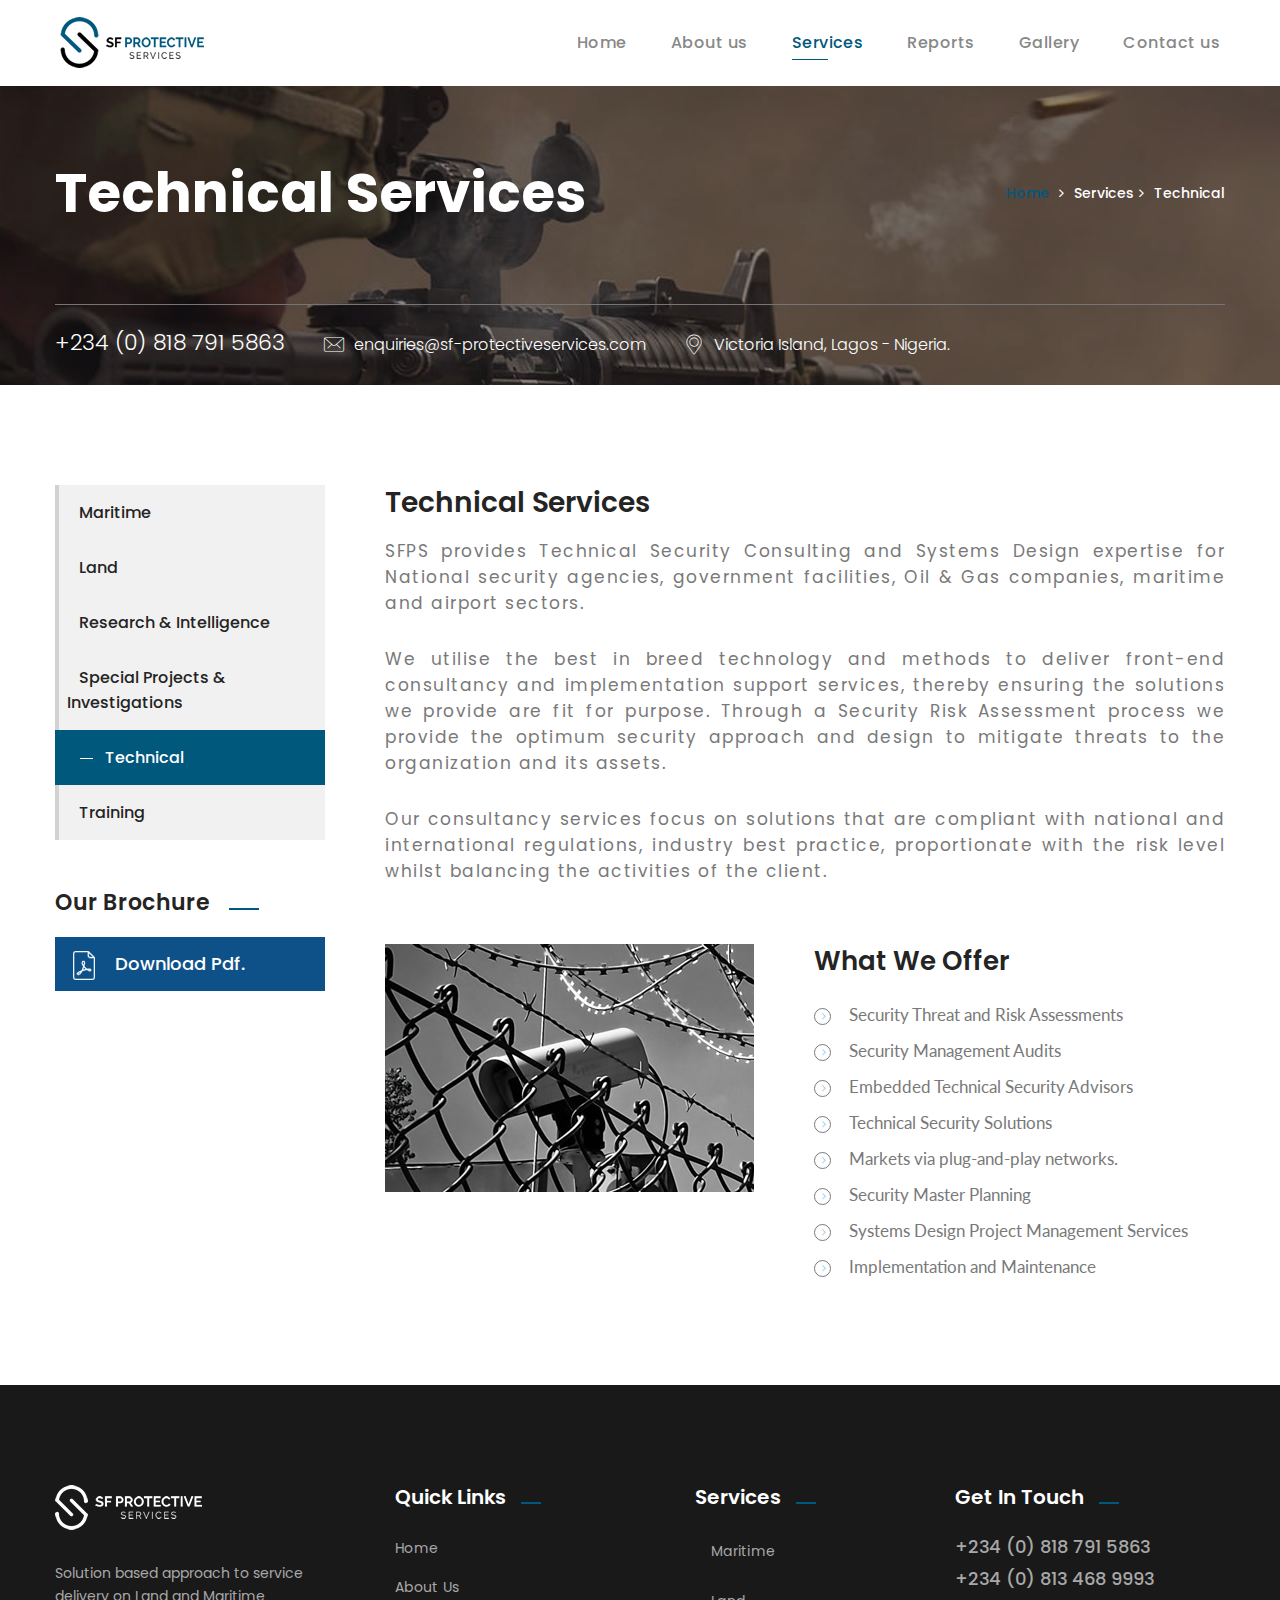
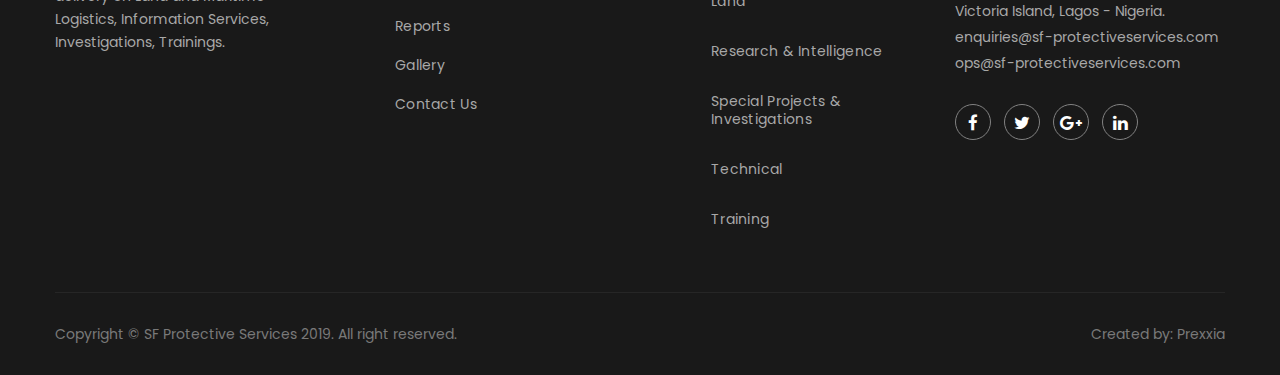
<file: technical.html>
<!doctype html>
  <html lang="en">
    <head>
        <meta charset="utf-8">
        <meta http-equiv="X-UA-Compatible" content="IE=edge">
        <meta name="viewport" content="width=device-width, initial-scale=1">
        <meta http-equiv="Content-Type" content="text/html; charset=utf-8">
        <meta name="viewport" content="width=device-width, initial-scale=1, maximum-scale=1">
        <meta property="og:locale" content="en_GB">
        <meta property="og:type" content="article">
        <meta property="og:title" content="Secure Frontier - Protective Services">
        <meta property="og:url" content="http://www.sf-protectiveservices.com/">
        <meta property="og:site_name" content="Secure Frontier Protective Services">
        <meta property="og:title" content="SF Protective Services">
        <meta property="og:description" content="Secure frontier is an authoritative risk management consultancy company established to provide international standard security services across Africa supporting multi-sector industries.">
        <link rel="home" href="http://www.sf-protectiveservices.com/">
        <link rel='canonical' href="http://www.sf-protectiveservices.com/">
        <meta httpEquiv='Content-Type' content='application/xhtml+xml'>
        <meta name="renderer" content="webkit">
        <meta name="theme-color" content="#000000">
        <meta itemProp="name" content="Secure Frontier Protective Services">
        <meta name='description' content="Secure frontier is an authoritative risk management consultancy company established to provide international standard security services across Africa supporting multi-sector industries.">
        <meta name='og:title' content="Secure Frontier Protective Services">
        <meta property='og:type' content="website">
        <meta property='og:url' content="http://www.sf-protectiveservices.com/">
        <meta property='og:site' content="Secure Frontier Protective Services">
        <meta name='referrer' content='strict-origin-when-cross-origin'>
        <meta name="twitter:card" content="summary_large_image">
        <meta name="twitter:title" content="Secure Frontier - Peace of Mind">
        <meta name="twitter:description" content="Secure frontier is an authoritative risk management consultancy company established to provide international standard security services across Africa supporting multi-sector industries.">
        <meta name="format-detection" content="telephone=no">
        <link rel="dns-prefetch" href="//platform.twitter.com">
        <link rel="dns-prefetch" href="//s.w.org">
        <link rel="icon" href="img/favicon.png" type="image/x-icon" />
        <!-- The above 3 meta tags *must* come first in the head; any other head content must come *after* these tags -->
        <title>Secure Frontier - Peace of Mind</title>

        <!-- Bootstrap -->
        <link href="css/bootstrap.min.css" rel="stylesheet">
        <!-- Icon css link -->
        <link href="vendors/flaticon/flaticon.css" rel="stylesheet">
        <link href="css/font-awesome.min.css" rel="stylesheet">
        <link href="vendors/jqery-nice-selector/css/nice-select.css" rel="stylesheet">
        <link href="vendors/magnify-popup/magnific-popup.css" rel="stylesheet">
        <!-- Rev slider css -->
        <link href="vendors/revolution/css/settings.css" rel="stylesheet">
        <link href="vendors/revolution/css/layers.css" rel="stylesheet">
        <link href="vendors/revolution/css/navigation.css" rel="stylesheet">
        <link href="vendors/animate-css/animate.css" rel="stylesheet">
        <link href="vendors/owl-carousel/owl.carousel.min.css" rel="stylesheet">


        <!-- Extra plugin css -->
        <link href="css/style.css" rel="stylesheet">
        <link href="css/responsive.css" rel="stylesheet">
    </head>
    <body>

      <!--================Header Area =================-->
      <header class="main_menu_area">
          <nav class="navbar navbar-expand-lg navbar-light">
              <a class="navbar-brand" href="index"><img src="img/logo.png" alt=""></a>
              <div class="mobile_toggle">
                  <button class="navbar-toggler" type="button" data-toggle="collapse" data-target="#navbarSupportedContent" aria-controls="navbarSupportedContent" aria-expanded="false" aria-label="Toggle navigation">
                      <span class="icon-bar"></span>
                      <span class="icon-bar"></span>
                      <span class="icon-bar"></span>
                  </button>
              </div>
              <div class="collapse navbar-collapse" id="navbarSupportedContent">
                  <ul class="navbar-nav mr-auto">
                    <li class="nav-item"><a class="nav-link" href="index">Home</a></li>
                    <li class="nav-item"><a class="nav-link" href="about">About us</a></li>
                      <li class="nav-item dropdown submenu active">
                          <a class="nav-link dropdown-toggle" href="#" role="button" data-toggle="dropdown" aria-haspopup="true" aria-expanded="false">
                          Services
                          </a>
                          <ul class="dropdown-menu">
                              <li class="nav-item"><a class="nav-link" href="maritime">Maritime</a></li>
                              <li class="nav-item"><a class="nav-link" href="land">Land</a></li>
                              <li class="nav-item"><a class="nav-link" href="research-intelligence">Research & Intelligence</a></li>
                              <li class="nav-item"><a class="nav-link" href="special-projects">Special Projects & Investigations</a></li>
                              <li class="nav-item"><a class="nav-link" href="technical">Technical</a></li>
                              <li class="nav-item"><a class="nav-link" href="training">Training</a></li>
                          </ul>
                      </li>
                      <li class="nav-item"><a class="nav-link" href="reports">Reports</a></li>
                      <li class="nav-item"><a class="nav-link" href="gallery">Gallery</a></li>
                      <li class="nav-item"><a class="nav-link" href="contact-us">Contact us</a></li>
                  </ul>
              </div>
          </nav>
      </header>
      <!--================End Header Area =================-->


        <!--================ Start Banner Area =================-->
        <section class="banner_area">
            <div class="container">
                <div class="row">
                    <div class="col-md-7">
                        <div class="b_page_title">
                            <h3>Technical Services</h3>
                        </div>
                    </div>
                    <div class="col-md-5">
                        <ul class="list_style bread_cumb">
                            <li class="active"><a href="index">Home</a></li>
                            <li>Services</li>
                            <li>Technical</li>
                        </ul>
                    </div>
                </div>
            </div>
            <div class="sec_info">
                <div class="container">
                    <div class="info_content">
                        <ul class="list_style location_list">
                            <li><a href="tel:+2348187915863" class="phone">+234 (0) 818 791 5863</a></li>
                            <li><a href="mailto:enquiries@sf-protectiveservices.com"><i class="flaticon-mail"></i>enquiries@sf-protectiveservices.com</a></li>
                            <li><a href="#"><i class="flaticon-localization"></i>Victoria Island, Lagos - Nigeria.</a></li>
                        </ul>
                    </div>
                </div>
            </div>
        </section>
        <!--================ End Banner Area =================-->

        <!--================ Start Service Details Area =================-->
        <section class="service_details_area">
            <div class="container">
                <div class="row">
                    <div class="col-lg-3">
                        <div class="service_left_sidebar">
                            <ul class="nav nav-tabs service_tab mb_50" id="myTab" role="tablist">
                                <li class="nav-item">
                                    <a class="nav-link" id="maritime-tab" data-toggle="tab" href="#maritime" role="tab" aria-controls="maritime" aria-selected="true">Maritime</a>
                                </li>
                                <li class="nav-item">
                                    <a class="nav-link" id="land-tab" data-toggle="tab" href="#land" role="tab" aria-controls="land" aria-selected="false">Land</a>
                                </li>
                                <li class="nav-item">
                                    <a class="nav-link" id="research-tab" data-toggle="tab" href="#research" role="tab" aria-controls="research" aria-selected="false">Research & Intelligence</a>
                                </li>
                                <li class="nav-item">
                                    <a class="nav-link" id="special-tab" data-toggle="tab" href="#special" role="tab" aria-controls="special" aria-selected="true">Special Projects & Investigations</a>
                                </li>
                                <li class="nav-item">
                                    <a class="nav-link active" id="technical-tab" data-toggle="tab" href="#technical" role="tab" aria-controls="technical" aria-selected="false">Technical</a>
                                </li>
                                <li class="nav-item">
                                    <a class="nav-link" id="training-tab" data-toggle="tab" href="#training" role="tab" aria-controls="training" aria-selected="false">Training</a>
                                </li>
                            </ul>
                            <div class="download_info mb_50">
                                <div class="section_title s_title_four mb_0 black_c">
                                    <h2>Our Brochure</h2>
                                    <span class="sec_border"></span>
                                </div>
                                <a href="doc/SFPS_Brochure.pdf" class="download-btn2"><img src="img/about/pdf.png" alt="">Download Pdf.</a>
                            </div>
                        </div>
                    </div>
                    <div class="col-lg-9">
                        <div class="tab-content" id="myTabContent">
                            <div class="tab-pane fade" id="maritime" role="tabpanel" aria-labelledby="maritime-tab">
                                <div class="service_right_sidebar">
                                    <div class="service_img">
                                        <div class="image w_55">
                                            <img src="img/services/maritime_01.jpg" alt="">
                                        </div>
                                        <div class="image w_30">
                                            <img src="img/services/maritime_02.jpg" alt="">
                                        </div>
                                    </div>
                                    <div class="service_content">
                                        <h3 class="s_title">Maritime Services</h3>
                                        <p>
                                          SFPS provides a comprehensive range of
                                          maritime risk management solutions
                                          across West Africa. Each area of
                                          operations is unique and requires a
                                          thorough understanding of local
                                          regulation and operating procedures.
                                        </p>
                                        <p>
                                          SFPS employs highly experienced local
                                          and international staff ensuring that
                                          every area of delivery and compliance is
                                          considered ensuring safe, compliant and
                                          cost effective solutions.
                                        </p>
                                        <p>
                                          All of our services are monitored from SFPS’s 24 hour security operations centre  Security Escort Vessels within the Gulf of Guinea
                                        </p>
                                        <div class="market_img">
                                            <img class="img-fluid" src="img/services/maritime_03.jpg" alt="">
                                        </div>
                                        <div class="media key_features">
                                            <img src="img/services/maritime_04.jpg" alt="">
                                            <div class="media-body">
                                                <h3 class="s_title">What We Offer</h3>
                                                <ul class="list_style">
                                                  <li><i class="fa fa-angle-right"></i>Armed Security Escort Vessels</li>
                                                  <li><i class="fa fa-angle-right"></i>Armed Guards</li>
                                                  <li><i class="fa fa-angle-right"></i>On Board Safety Advisors</li>
                                                  <li><i class="fa fa-angle-right"></i>Intelligence</li>
                                                  <li><i class="fa fa-angle-right"></i>Security Auditing</li>
                                                  <li><i class="fa fa-angle-right"></i>Offshore Field Protection</li>
                                                  <li><i class="fa fa-angle-right"></i>Customs & Immigration Liaison</li>
                                                  <li><i class="fa fa-angle-right"></i>Crew Transfer</li>
                                                </ul>
                                            </div>
                                        </div>
                                    </div>
                                </div>
                            </div>
                            <div class="tab-pane fade" id="special" role="tabpanel" aria-labelledby="special-tab">
                                <div class="service_right_sidebar">
                                    <div class="service_content">
                                        <h3 class="s_title mt-0">Special Projects & Investigations</h3>
                                        <p>
                                          SFPS have a very well developed
                                          investigations and Special Projects
                                          Division that focuses on an array of
                                          complex and difficult risk management
                                          solutions for various clients.
                                        </p>
                                        <p>
                                          The team have led senior positions supporting
                                          and serving with military, law enforcement, intelligence,
                                          engineering and technology organisations. The combination
                                          of understanding challenging environments, risks, threats
                                          with providing cost effective solutions allowing our
                                          clients to focus on delivering their objectives whilst
                                          their assets be it people, real estate, investments are
                                           protected.
                                        </p>
                                        <p>
                                          Conducted in a discreet, complaint
                                          manner SFPS specialises in conducting
                                          investigations and providing services
                                          outside the scope of those readily
                                          available to the majority of risk
                                          management companies.
                                        </p>
                                        <div class="media key_features">
                                            <img src="img/services/special_02.jpg" alt="">
                                            <div class="media-body">
                                                <h3 class="s_title">What We Offer</h3>
                                                <ul class="list_style">
                                                  <li><i class="fa fa-angle-right"></i>Investigations</li>
                                                  <li><i class="fa fa-angle-right"></i>Due Diligence – Corporate and Individuals</li>
                                                  <li><i class="fa fa-angle-right"></i>Employment Vetting</li>
                                                  <li><i class="fa fa-angle-right"></i>Brand Protection focussed on Anti-Illicit, Counterfeit and Parallel Trade, Stock theft, Supply Chain</li>
                                                  <li><i class="fa fa-angle-right"></i>Counter Surveillance</li>
                                                  <li><i class="fa fa-angle-right"></i>Forensic Services</li>
                                                  <li><i class="fa fa-angle-right"></i>Polygraph Services</li>
                                                  <li><i class="fa fa-angle-right"></i>Specialist local support for K&R</li>
                                                </ul>
                                            </div>
                                        </div>
                                        <div class="market_img">
                                            <img class="img-fluid" src="img/services/special_01.jpg" alt="">
                                        </div>
                                        <div id="accordion2" role="tablist" aria-multiselectable="true" class="panel-group faq-accordion service_accordion mb_30">
                                            <h3 class="s_title">Our Teams & Previous Projects</h3>
                                            <div class="card">
                                                <div class="card-header" role="tab">
                                                    <h4 class="panel-title">
                                                        <a data-toggle="collapse" data-parent="#accordion2" href="#collapse5" class="btn-accordion" aria-expanded="true" role="button" aria-controls="collapse5">
                                                            <span class="pluse">+</span><span class="minus">-</span>Oscar 1
                                                        </a>
                                                    </h4>
                                                </div>
                                                <div id="collapse5" class="collapse" aria-expanded="false" role="tabpanel">
                                                  <div class="media-body card-block panel-body">
                                                        <ul class="list_style">
                                                            <li><i class="fa fa-angle-right"></i> JARIC Joint Air Reconnaissance Information Centre</li>
                                                            <li><i class="fa fa-angle-right"></i> UAE Special Operations Command – Ops planning, technology and training</li>
                                                            <li><i class="fa fa-angle-right"></i> UAE Armed Forces – specialist training</li>
                                                            <li><i class="fa fa-angle-right"></i> UAE Police- Leadership training</li>
                                                            <li><i class="fa fa-angle-right"></i> Columbia Military Intelligence – CT Tracking and analysis</li>
                                                            <li><i class="fa fa-angle-right"></i> Department of State Security, Nigeria CI Technology and Ops Support</li>
                                                            <li><i class="fa fa-angle-right"></i> Nigerian Police Force – CT Technology and Ops support</li>
                                                            <li><i class="fa fa-angle-right"></i> National Security Advisor, Nigeria – CI technology and Ops support</li>
                                                            <li><i class="fa fa-angle-right"></i> Nigerian Department of State Security – CT systems, training and Support</li>
                                                            <li><i class="fa fa-angle-right"></i> Presidency Republic of Congo – VVIP Protection</li>
                                                            <li><i class="fa fa-angle-right"></i> BP, British Petroleum – Life Support</li>
                                                            <li><i class="fa fa-angle-right"></i> KOGAS, Korean Oil and Gas – PSC</li>
                                                            <li><i class="fa fa-angle-right"></i> Shell – Life Support PSC</li>
                                                            <li><i class="fa fa-angle-right"></i> Chevron – Asset Security</li>
                                                            <li><i class="fa fa-angle-right"></i> Exon Mobil – Asset Security</li>
                                                            <li><i class="fa fa-angle-right"></i> Business Support Operations Centre / Basra - Intelligence Reports and Tracking for IOCs</li>
                                                            <li><i class="fa fa-angle-right"></i> Cameroon Ministry of Interior – Multi Agency Training CT/ CI</li>
                                                            <li><i class="fa fa-angle-right"></i> Nigeria (State Govt) – Bayelsa and Cross Rivers</li>
                                                        </ul>
                                                  </div>
                                                </div>
                                            </div>
                                            <div class="card">
                                                <div class="card-header" role="tab">
                                                    <h4 class="panel-title">
                                                        <a role="button" data-toggle="collapse" data-parent="#accordion2" href="#collapse8" class="btn-accordion collapsed" aria-expanded="false">
                                                            <span class="pluse">+</span><span class="minus">-</span>Oscar 2
                                                        </a>
                                                    </h4>
                                                </div>
                                                <div id="collapse8" class="panel-collapse collapse" aria-expanded="false" role="tabpanel">
                                                  <div class="media-body card-block panel-body">
                                                    <h6>Major Projects</h6>
                                                    <ul class="list_style">
                                                      <li><i class="fa fa-angle-right"></i> Design Engineering and Project Management for major power plant in Basra, Iraq. In addition to the
security design engineering, produced the MEP and Structural/Architectural drawings for the Entry
Control Points (ECPs), Security Control Room/ Data Centre Buildings, and barracks.</li>
                                                      <li><i class="fa fa-angle-right"></i> Provision of manpower to Project Manage and Supervise the Systems Integration for a major
infrastructure project in Iraq, ensuring the integration was as per the approved design.</li>
                                                      <li><i class="fa fa-angle-right"></i> Provided security consultancy and design engineering for country-wide project in East Africa which
included 900km of linear asset and 28 supporting facilities.
</li>
                                                      <li><i class="fa fa-angle-right"></i> Project Management Consultancy (PMC) for large scale Port, Refinery, Industrial City in Jizan, KSA
for perimeter surveillance, access control and security control rooms.</li>
                                                      <li><i class="fa fa-angle-right"></i> Security Consultancy and design engineering for new major Power Plant in Bangladesh.</li>
                                                      <li><i class="fa fa-angle-right"></i> Producing corporate security policy and technical specification for technical and physical security
equipment to be adopted and implemented globally by a major IOC.</li>
                                                      <li><i class="fa fa-angle-right"></i> Bespoke security equipment testing for a major IOC.
</li>
                                                      <li><i class="fa fa-angle-right"></i> Security Audits and Consultancy for a major companies and hotel operators throughout the Middle
East.</li>
                                                    </ul>                                                    <p></p>
                                                    <h6>Qatar</h6>
                                                    <ul class="list_style">
                                                      <li><i class="fa fa-angle-right"></i> Qatar Petroleum – Security and Communications between Production Platforms, Off-shore Wellheads, and HQ</li>
                                                      <li><i class="fa fa-angle-right"></i> RasGas – RLIC LNG Plant</li>
                                                    </ul>                                                    <p></p>
                                                    <h6>Iraq</h6>
                                                    <ul class="list_style">
                                                      <li><i class="fa fa-angle-right"></i> Early Power Plant – CPECC/ CNPC – Consultancy, Design & PMC</li>
                                                      <li><i class="fa fa-angle-right"></i> Shell Majnoon field in Southern Iraq – 5 Upstream Oil Processing Facilities</li>
                                                      <li><i class="fa fa-angle-right"></i> Basra Gas Company (Shell South Gas) – 22 Upstream Gas Processing Facilities (Compression Stations, Slug
Catchers, Plants, etc)
</li>
                                                      <li><i class="fa fa-angle-right"></i> ROO – Power Plants, 14 Degassing Stations, 3 Cluster Pump Stations, Oilfield Access Control Points, a host of
Greenfield projects.</li>
                                                      <li><i class="fa fa-angle-right"></i> Fluor – DS7 – Basra</li>
                                                      <li><i class="fa fa-angle-right"></i> Ministry of Energy – Iraq Export Pipeline Infrastructure Project</li>
                                                      <li><i class="fa fa-angle-right"></i> Ministry of Oil – Multiple meetings and presentations – Iraq Export Pipeline Project</li>
                                                      <li><i class="fa fa-angle-right"></i> State Company for Oil Projects (SCOP) – Iraq Export Pipeline Project</li>
                                                      <li><i class="fa fa-angle-right"></i> Oilfield Protection Force (OPF) – Liaised with multiple Army Colonel’s throughout Basra</li>
                                                      <li><i class="fa fa-angle-right"></i> KOGAS – Al Akkas Field – Security Master Plan, Radar Implementation Study</li>
                                                      <li><i class="fa fa-angle-right"></i> Marubeni – Al Akkas – Power Plant Feasibility</li>
                                                    </ul>
                                                    <p></p>
                                                    <h6>Libya</h6>
                                                    <ul class="list_style">
                                                      <li><i class="fa fa-angle-right"></i> ConocoPhillips – Security Master Plan Al Waha Oilfield</li>
                                                    </ul>                                                    <p></p>
                                                    <h6>Kenya</h6>
                                                    <ul class="list_style">
                                                      <li><i class="fa fa-angle-right"></i> Kenya Pipeline Company – Country-wide Pipeline and Infrastructure – Consultancy and Design</li>
                                                    </ul>                                                    <p></p>
                                                    <h6>Somalia</h6>
                                                    <ul class="list_style">
                                                      <li><i class="fa fa-angle-right"></i> Mogadishu Supreme Court – United Nations Development Program – Security Study</li>
                                                    </ul>                                                    <p></p>
                                                    <h6>Bangladesh</h6>
                                                    <ul class="list_style">
                                                      <li><i class="fa fa-angle-right"></i> Matarbari Power Plant - Full design engineering</li>
                                                    </ul>
                                                    <p></p>
                                                    <h6>United Arab Emirates</h6>
                                                    <ul class="list_style">
                                                      <li><i class="fa fa-angle-right"></i> MASDAR/ Mubadala – Solutions for Masdar development</li>
                                                      <li><i class="fa fa-angle-right"></i> Abu Dhabi Police – Solutions for new Prison Projects</li>
                                                      <li><i class="fa fa-angle-right"></i> SEHA – Abu Dhabi Health Services Company – Solutions for new Hospital Projects</li>
                                                    </ul>
                                                    <p></p>
                                                    <h6>Kingdom of Saudi Arabia</h6>
                                                    <ul class="list_style">
                                                      <li><i class="fa fa-angle-right"></i> Jizan Economic City (JEC) Aramco Site – Full PMC of Security Systems</li>
                                                      <li><i class="fa fa-angle-right"></i> Raz al Zawr Refineries in compliance with HCIS standards</li>
                                                    </ul>
                                                    <p></p>
                                                    <h6>Yemen</h6>
                                                    <ul class="list_style">
                                                      <li><i class="fa fa-angle-right"></i> Presidential Guard and US Embassy – Presidential Palace security upgrades.</li>
                                                      <li><i class="fa fa-angle-right"></i> Balhaf LNG Terminal and Plant – YLNG/ Energy Transact - Security Study</li>
                                                    </ul>
                                                    <P></P>
                                                    <h6>Afghanistan</h6>
                                                    <ul class="list_style">
                                                      <li><i class="fa fa-angle-right"></i> Minister of the Interior – UAV Provision and Support for Infrastructure</li>
                                                      <li><i class="fa fa-angle-right"></i> Police Commander Afghan Uniformed Police – UAV Provision and Support for Infrastructure</li>
                                                      <li><i class="fa fa-angle-right"></i> Afghanistan International Bank – Project Management of security system; physical and ESS for the new bank</li>
                                                    </ul>
                                                  </div>
                                                </div>
                                            </div>
                                        </div>
                                    </div>
                                </div>
                            </div>
                            <div class="tab-pane fade" id="land" role="tabpanel" aria-labelledby="land-tab">
                                <div class="service_right_sidebar">
                                    <div class="service_img">
                                        <div class="image w_55">
                                            <img src="img/services/land_01.jpg" alt="">
                                        </div>
                                        <div class="image w_30">
                                            <img src="img/services/land_02.jpg" alt="">
                                        </div>
                                    </div>
                                    <div class="service_content">
                                        <h3 class="s_title">Land Services</h3>
                                        <p>SFPS provides a comprehensive range of
                                            land based risk management solutions
                                            across West Africa.
                                        </p>
                                        <p>
                                          SFPS employs highly experienced local
                                          and international staff ensuring that
                                          every area of delivery and compliance is
                                          considered ensuring safe, compliant and
                                          cost effective solutions.
                                        </p>
                                        <p>
                                          SFPS prides itself on local understanding
                                          and an in depth knowledge of the
                                          operating environments and inherent
                                          risks wherever we operate.
                                        </p>
                                        <div class="market_img">
                                            <img class="img-fluid" src="img/services/land_03.jpg" alt="">
                                        </div>
                                        <div class="media key_features">
                                            <img src="img/services/land_04.jpg" alt="">
                                            <div class="media-body">
                                                <h3 class="s_title">What We Offer</h3>
                                                <ul class="list_style">
                                                    <li><i class="fa fa-angle-right"></i>Risk Assessment and Advisory Services</li>
                                                    <li><i class="fa fa-angle-right"></i>Audits</li>
                                                    <li><i class="fa fa-angle-right"></i>Journey Management</li>
                                                    <li><i class="fa fa-angle-right"></i>Armed local Government Security Forces support</li>
                                                    <li><i class="fa fa-angle-right"></i>Embedded Security Management</li>
                                                    <li><i class="fa fa-angle-right"></i>Executive Protection</li>
                                                    <li><i class="fa fa-angle-right"></i>Emergency Response Planning</li>
                                                    <li><i class="fa fa-angle-right"></i>Tracking and monitoring</li>
                                                    <li><i class="fa fa-angle-right"></i>Technical Security Solutions</li>
                                                </ul>
                                            </div>
                                        </div>
                                    </div>
                                </div>
                            </div>
                            <div class="tab-pane fade" id="training" role="tabpanel" aria-labelledby="training-tab">
                                <div class="service_right_sidebar">
                                  <div class="service_img">
                                      <div class="image w_55">
                                          <img src="img/services/training_01.jpg" alt="">
                                      </div>
                                      <div class="image w_30">
                                          <img src="img/services/training_02.jpg" alt="">
                                      </div>
                                  </div>
                                    <div class="service_content">
                                        <h3 class="s_title">Training</h3>
                                        <p>
                                          Owing to our substantial experience
                                          in providing international levels of
                                          security and risk management across
                                          the African continent, SF has
                                          established an internationally
                                          accredited, industry-leading Training
                                          Wing.
                                        </p>
                                        <p>
                                          We deliver multiple courses, all of
                                          which are in line with current
                                          operating procedures and are
                                          tailored to the African environment.
                                          The courses have been developed by
                                          academics, practitioners and industry
                                          professionals all of whom live and
                                          operate in sub-Saharan Africa
                                        </p>
                                        <div class="market_img">
                                            <img class="img-fluid" src="img/services/training_03.jpg" alt="">
                                        </div>
                                        <div class="media key_features">
                                            <img src="img/services/training_04.jpg" alt="">
                                            <div class="media-body">
                                                <h3 class="s_title">What We Offer</h3>
                                                <ul class="list_style">
                                                  <li><i class="fa fa-angle-right"></i>Hostile Environments Awareness Training</li>
                                                  <li><i class="fa fa-angle-right"></i>International Award in Delivering Training</li>
                                                  <li><i class="fa fa-angle-right"></i>J Level 2 Fire Marshall Award</li>
                                                </ul>
                                            </div>
                                        </div>
                                    </div>
                                </div>
                            </div>
                            <div class="tab-pane fade show active" id="technical" role="tabpanel" aria-labelledby="technical-tab">
                                <div class="service_right_sidebar">
                                    <div class="service_content">
                                        <h3 class="s_title mt-0">Technical Services</h3>
                                        <p>
                                          SFPS provides Technical Security
                                          Consulting and Systems Design
                                          expertise for National security
                                          agencies, government facilities, Oil
                                          & Gas companies, maritime and
                                          airport sectors.
                                        </p>
                                        <p>
                                          We utilise the best in breed technology and
                                          methods to deliver front-end consultancy
                                          and implementation support
                                          services, thereby ensuring the solutions
                                          we provide are fit for purpose.
                                          Through a Security Risk
                                          Assessment process we provide the
                                          optimum security approach and
                                          design to mitigate threats to the
                                          organization and its assets.
                                        </p>
                                        <p>
                                          Our consultancy services focus on
                                          solutions that are compliant with
                                          national and international
                                          regulations, industry best practice,
                                          proportionate with the risk level
                                          whilst balancing the activities of the
                                          client.
                                        </p>
                                        <div class="media key_features">
                                            <img src="img/services/key_fe_03.jpg" alt="">
                                            <div class="media-body">
                                                <h3 class="s_title">What We Offer</h3>
                                                <ul class="list_style">
                                                    <li><i class="fa fa-angle-right"></i>Security Threat and Risk Assessments</li>
                                                    <li><i class="fa fa-angle-right"></i>Security Management Audits</li>
                                                    <li><i class="fa fa-angle-right"></i>Embedded Technical Security Advisors</li>
                                                    <li><i class="fa fa-angle-right"></i>Technical Security Solutions</li>
                                                    <li><i class="fa fa-angle-right"></i>Markets via plug-and-play networks.</li>
                                                    <li><i class="fa fa-angle-right"></i> Security Master Planning</li>
                                                    <li><i class="fa fa-angle-right"></i>Systems Design Project Management Services</li>
                                                    <li><i class="fa fa-angle-right"></i>Implementation and Maintenance</li>
                                                </ul>
                                            </div>
                                        </div>
                                    </div>
                                </div>
                            </div>
                            <div class="tab-pane fade" id="research" role="tabpanel" aria-labelledby="research-tab">
                                <div class="service_right_sidebar">
                                    <div class="service_content">
                                        <h3 class="s_title mt-0">Research & Intelligence</h3>
                                        <p>
                                          We believe that information and
                                          research can play an important role
                                          in keeping businesses safe. Our
                                          integrated solutions to security
                                          challenges mean that information
                                          forms an integral component of all
                                          services.
                                        </p>
                                        <p>
                                          Our Information and Research
                                          Department comprises of personnel
                                          with a wealth of diverse experience.
                                          All our analysts are members of a
                                          professional security information
                                          body (ASIS) - American Society for
                                          Industrious Security International
                                          and have lived and worked in subSaharan Africa for a substantial
                                          period of time. We believe in the
                                          quality, accuracy and timeliness of
                                          our products.
                                        </p>
                                        <div class="market_img">
                                            <img class="img-fluid" src="img/services/research_01.jpg" alt="">
                                        </div>
                                        <div class="media key_features">
                                            <img src="img/services/key_fe_2.jpg" alt="">
                                            <div class="media-body">
                                                <h3 class="s_title">What We Offer</h3>
                                                <ul class="list_style">
                                                    <li><i class="fa fa-angle-right"></i>Alerting and Monitoring</li>
                                                    <li><i class="fa fa-angle-right"></i>Bespoke Risk Assessments</li>
                                                    <li><i class="fa fa-angle-right"></i>Research Projects</li>
                                                    <li><i class="fa fa-angle-right"></i>Country Threat Hazard Assessments</li>
                                                    <li><i class="fa fa-angle-right"></i>Threat Forecasting | Advisories</li>
                                                </ul>
                                            </div>
                                        </div>
                                    </div>
                                </div>
                            </div>
                        </div>
                    </div>
                </div>
            </div>
        </section>
        <!--================ End Service Details Area =================-->


        <!--================ start footer area =================-->
        <footer class="footer-area">
            <div class="footer_widget">
                <div class="container">
                    <div class="row">
                        <div class="col-xs-6 col-sm-6 col-lg-3">
                            <div class="widget about_us_widget">
                                <a href="index" class="f_logo">
                                    <img src="img/f_logo.png" alt="logo image">
                                </a>
                                <p>Solution based approach to service delivery on Land and Maritime Logistics, Information Services, Investigations, Trainings.</p>
                            </div>
                        </div>
                        <div class="col-xs-6 col-sm-6 col-lg-3">
                            <div class="widget widget_links">
                                <h4 class="widget_title">Quick Links</h4>
                                <div class="widget_inner row m0">
                                    <ul class="list_style">
                                        <li><a href="index">Home</a></li>
                                        <li><a href="about">About Us</a></li>
                                        <li><a href="reports">Reports</a></li>
                                        <li><a href="gallery">Gallery</a></li>
                                        <li><a href="contact-us">Contact Us</a></li>
                                    </ul>
                                </div>
                            </div>
                        </div>
                        <div class="col-xs-6 col-sm-6 col-lg-3">
                            <div class="widget widget_links">
                                <h4 class="widget_title">Services</h4>
                                <div class="widget_inner row m0">
                                    <ul class="list_style">
                                      <li><a class="nav-link" href="maritime">Maritime</a></li>
                                      <li><a class="nav-link" href="land">Land</a></li>
                                      <li><a class="nav-link" href="research-intelligence">Research & Intelligence</a></li>
                                      <li><a class="nav-link" href="special-projects">Special Projects & Investigations</a></li>
                                      <li><a class="nav-link" href="technical">Technical</a></li>
                                      <li><a class="nav-link" href="training">Training</a></li>
                                    </ul>
                                </div>
                            </div>
                        </div>
                        <div class="col-xs-6 col-sm-6 col-lg-3">
                            <div class="widget widget_address">
                                <h4 class="widget_title">Get In Touch</h4>
                                <div class="widget_inner">
                                    <h5><a href="tel:2348187915863" class="phone">+234 (0) 818 791 5863</a></h5>
                                    <h5><a href="tel:+2348134689993" class="phone">+234 (0) 813 468 9993</a></h5>
                                    <p>Victoria Island, Lagos - Nigeria.</p>
                                    <a href="mailto:enquiries@sf-protectiveservices.com" class="email">enquiries@sf-protectiveservices.com</a>
                                    <a href="mailto:ops@sf-protectiveservices.com" class="email">ops@sf-protectiveservices.com</a>
                                    <ul class="nav social_icon">
                                        <li><a href="#"><i class="fa fa-facebook"></i></a></li>
                                        <li><a href="#"><i class="fa fa-twitter"></i></a></li>
                                        <li><a href="#"><i class="fa fa-google-plus"></i></a></li>
                                        <li><a href="#"><i class="fa fa-linkedin"></i></a></li>
                                    </ul>
                                </div>
                            </div>
                        </div>
                    </div>
                </div>
            </div>
            <div class="row m0 footer_copyright">
                <div class="container">
                    <div class="bottom_info">
                        <div class="pull-left">
                            Copyright &copy; <a href="index">SF Protective Services </a> 2019. All right reserved.
                        </div>
                        <div class="pull-right">
                        Created by: <a href="http://prexxia.com">Prexxia</a>
                        </div>
                    </div>
                </div>
            </div>
        </footer>
        <!--================ End footer area =================-->

        <!-- jQuery (necessary for Bootstrap's JavaScript plugins) -->
        <script src="js/jquery-3.2.1.min.js"></script>
        <!-- Include all compiled plugins (below), or include individual files as needed -->
        <script src="js/popper.js"></script>
        <script src="js/bootstrap.min.js"></script>
        <!-- Rev slider js -->
        <script src="vendors/revolution/js/jquery.themepunch.tools.min.js"></script>
        <script src="vendors/revolution/js/jquery.themepunch.revolution.min.js"></script>
        <script src="vendors/revolution/js/extensions/revolution.extension.video.min.js"></script>
        <script src="vendors/revolution/js/extensions/revolution.extension.slideanims.min.js"></script>
        <script src="vendors/revolution/js/extensions/revolution.extension.layeranimation.min.js"></script>
        <script src="vendors/revolution/js/extensions/revolution.extension.navigation.min.js"></script>

        <script src="vendors/owl-carousel/owl.carousel.min.js"></script>
        <script src="vendors/jqery-nice-selector/js/jquery.nice-select.min.js"></script>
        <script src="vendors/magnify-popup/jquery.magnific-popup.min.js"></script>
        <script src="vendors/imagesloaded/imagesloaded.pkgd.min.js"></script>
        <script src="vendors/isotope/isotope-min.js"></script>

        <script src="js/theme.js"></script>
    </body>

</html>
</file>
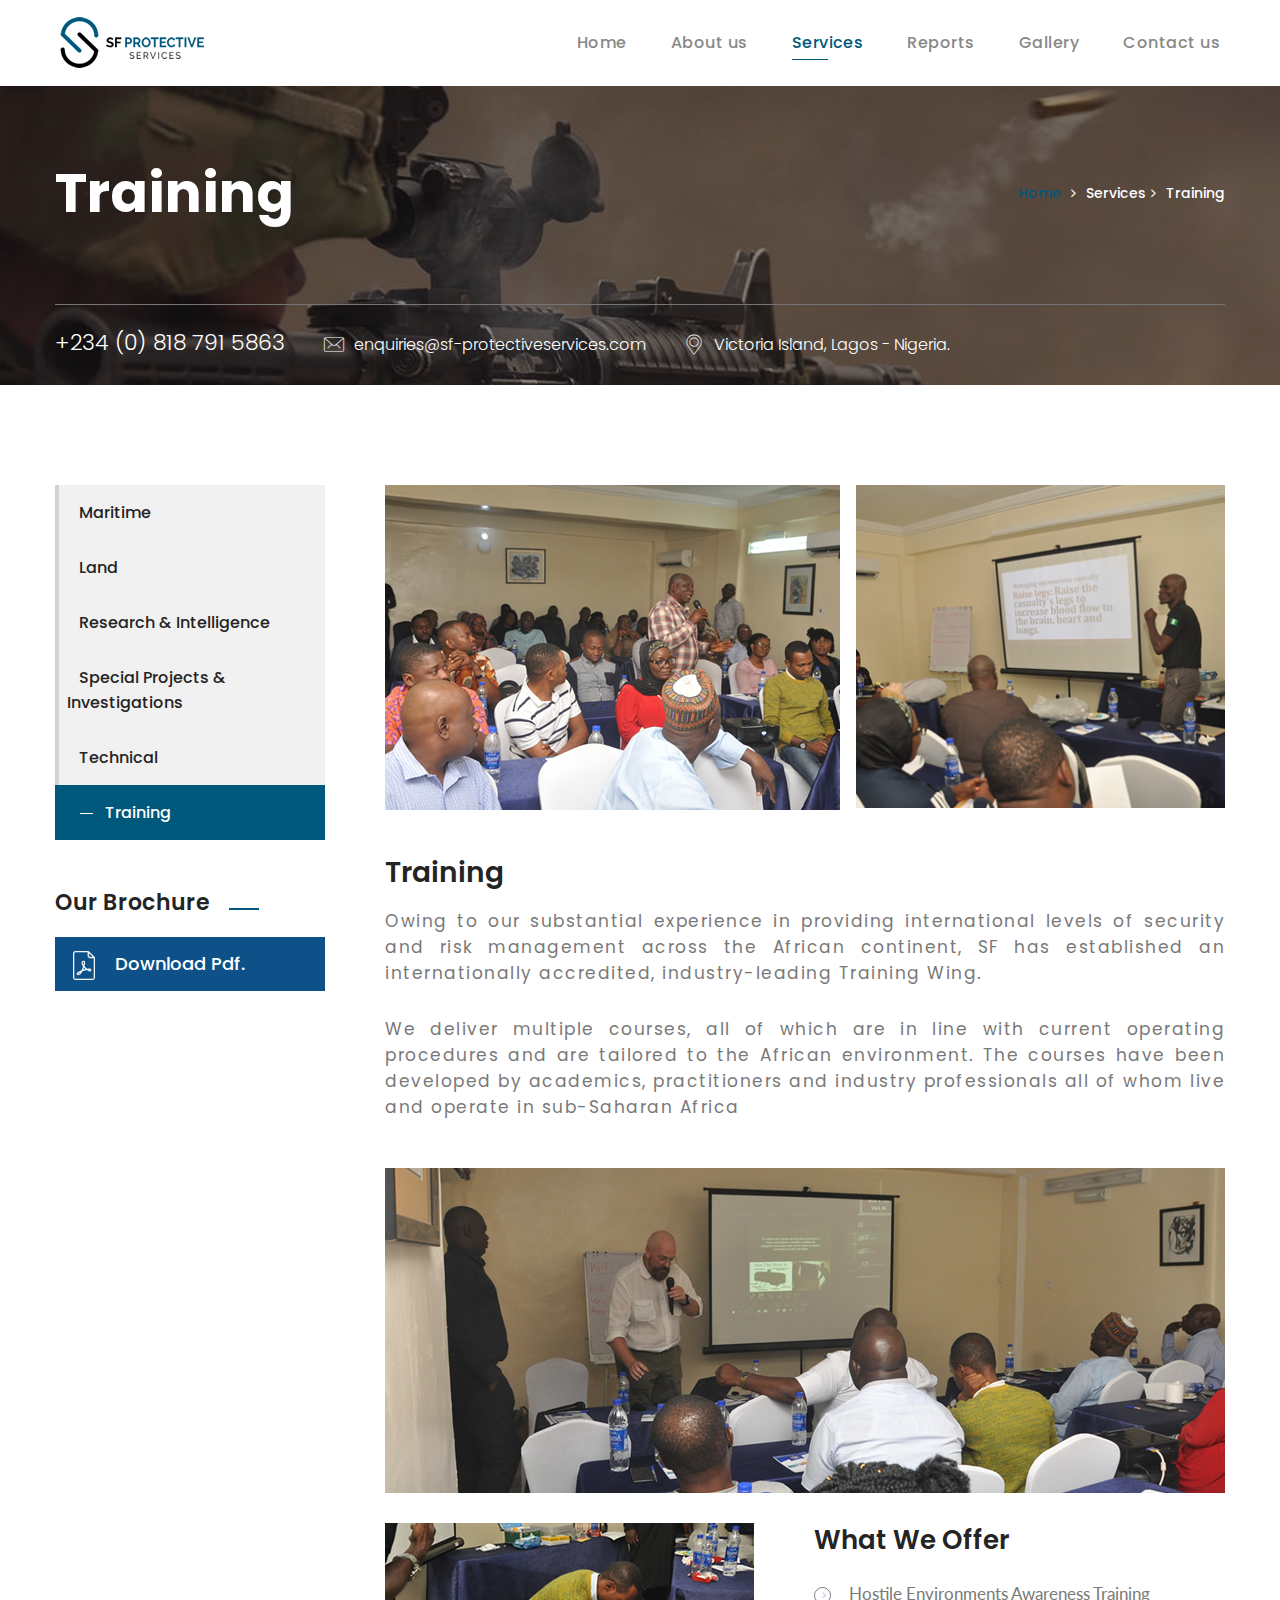
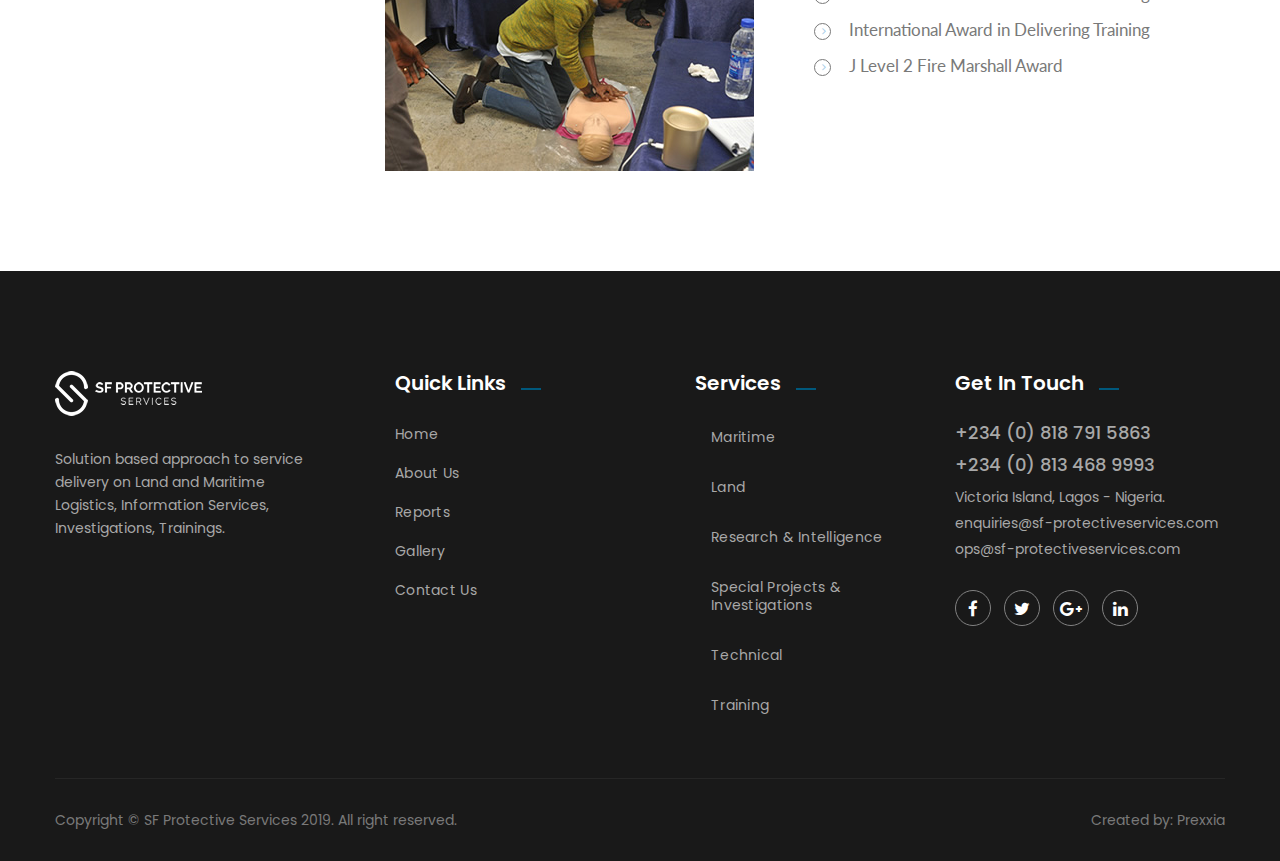
<file: training.html>
<!doctype html>
  <html lang="en">
    <head>
        <meta charset="utf-8">
        <meta http-equiv="X-UA-Compatible" content="IE=edge">
        <meta name="viewport" content="width=device-width, initial-scale=1">
        <meta http-equiv="Content-Type" content="text/html; charset=utf-8">
        <meta name="viewport" content="width=device-width, initial-scale=1, maximum-scale=1">
        <meta property="og:locale" content="en_GB">
        <meta property="og:type" content="article">
        <meta property="og:title" content="Secure Frontier - Protective Services">
        <meta property="og:url" content="http://www.sf-protectiveservices.com/">
        <meta property="og:site_name" content="Secure Frontier Protective Services">
        <meta property="og:title" content="SF Protective Services">
        <meta property="og:description" content="Secure frontier is an authoritative risk management consultancy company established to provide international standard security services across Africa supporting multi-sector industries.">
        <link rel="home" href="http://www.sf-protectiveservices.com/">
        <link rel='canonical' href="http://www.sf-protectiveservices.com/">
        <meta httpEquiv='Content-Type' content='application/xhtml+xml'>
        <meta name="renderer" content="webkit">
        <meta name="theme-color" content="#000000">
        <meta itemProp="name" content="Secure Frontier Protective Services">
        <meta name='description' content="Secure frontier is an authoritative risk management consultancy company established to provide international standard security services across Africa supporting multi-sector industries.">
        <meta name='og:title' content="Secure Frontier Protective Services">
        <meta property='og:type' content="website">
        <meta property='og:url' content="http://www.sf-protectiveservices.com/">
        <meta property='og:site' content="Secure Frontier Protective Services">
        <meta name='referrer' content='strict-origin-when-cross-origin'>
        <meta name="twitter:card" content="summary_large_image">
        <meta name="twitter:title" content="Secure Frontier - Peace of Mind">
        <meta name="twitter:description" content="Secure frontier is an authoritative risk management consultancy company established to provide international standard security services across Africa supporting multi-sector industries.">
        <meta name="format-detection" content="telephone=no">
        <link rel="dns-prefetch" href="//platform.twitter.com">
        <link rel="dns-prefetch" href="//s.w.org">
        <link rel="icon" href="img/favicon.png" type="image/x-icon" />
        <!-- The above 3 meta tags *must* come first in the head; any other head content must come *after* these tags -->
        <title>Secure Frontier - Peace of Mind</title>

        <!-- Bootstrap -->
        <link href="css/bootstrap.min.css" rel="stylesheet">
        <!-- Icon css link -->
        <link href="vendors/flaticon/flaticon.css" rel="stylesheet">
        <link href="css/font-awesome.min.css" rel="stylesheet">
        <link href="vendors/jqery-nice-selector/css/nice-select.css" rel="stylesheet">
        <link href="vendors/magnify-popup/magnific-popup.css" rel="stylesheet">
        <!-- Rev slider css -->
        <link href="vendors/revolution/css/settings.css" rel="stylesheet">
        <link href="vendors/revolution/css/layers.css" rel="stylesheet">
        <link href="vendors/revolution/css/navigation.css" rel="stylesheet">
        <link href="vendors/animate-css/animate.css" rel="stylesheet">
        <link href="vendors/owl-carousel/owl.carousel.min.css" rel="stylesheet">


        <!-- Extra plugin css -->
        <link href="css/style.css" rel="stylesheet">
        <link href="css/responsive.css" rel="stylesheet">
    </head>
    <body>

      <!--================Header Area =================-->
      <header class="main_menu_area">
          <nav class="navbar navbar-expand-lg navbar-light">
              <a class="navbar-brand" href="index"><img src="img/logo.png" alt=""></a>
              <div class="mobile_toggle">
                  <button class="navbar-toggler" type="button" data-toggle="collapse" data-target="#navbarSupportedContent" aria-controls="navbarSupportedContent" aria-expanded="false" aria-label="Toggle navigation">
                      <span class="icon-bar"></span>
                      <span class="icon-bar"></span>
                      <span class="icon-bar"></span>
                  </button>
              </div>
              <div class="collapse navbar-collapse" id="navbarSupportedContent">
                  <ul class="navbar-nav mr-auto">
                    <li class="nav-item"><a class="nav-link" href="index">Home</a></li>
                    <li class="nav-item"><a class="nav-link" href="about">About us</a></li>
                      <li class="nav-item dropdown submenu active">
                          <a class="nav-link dropdown-toggle" href="#" role="button" data-toggle="dropdown" aria-haspopup="true" aria-expanded="false">
                          Services
                          </a>
                          <ul class="dropdown-menu">
                              <li class="nav-item"><a class="nav-link" href="maritime">Maritime</a></li>
                              <li class="nav-item"><a class="nav-link" href="land">Land</a></li>
                              <li class="nav-item"><a class="nav-link" href="research-intelligence">Research & Intelligence</a></li>
                              <li class="nav-item"><a class="nav-link" href="special-projects">Special Projects & Investigations</a></li>
                              <li class="nav-item"><a class="nav-link" href="technical">Technical</a></li>
                              <li class="nav-item"><a class="nav-link" href="training">Training</a></li>
                          </ul>
                      </li>
                      <li class="nav-item"><a class="nav-link" href="reports">Reports</a></li>
                      <li class="nav-item"><a class="nav-link" href="gallery">Gallery</a></li>
                      <li class="nav-item"><a class="nav-link" href="contact-us">Contact us</a></li>
                  </ul>
              </div>
          </nav>
      </header>
      <!--================End Header Area =================-->


        <!--================ Start Banner Area =================-->
        <section class="banner_area">
            <div class="container">
                <div class="row">
                    <div class="col-md-7">
                        <div class="b_page_title">
                            <h3>Training</h3>
                        </div>
                    </div>
                    <div class="col-md-5">
                        <ul class="list_style bread_cumb">
                            <li class="active"><a href="index">Home</a></li>
                            <li>Services</li>
                            <li>Training</li>
                        </ul>
                    </div>
                </div>
            </div>
            <div class="sec_info">
                <div class="container">
                    <div class="info_content">
                        <ul class="list_style location_list">
                            <li><a href="tel:+2348187915863" class="phone">+234 (0) 818 791 5863</a></li>
                            <li><a href="mailto:enquiries@sf-protectiveservices.com"><i class="flaticon-mail"></i>enquiries@sf-protectiveservices.com</a></li>
                            <li><a href="#"><i class="flaticon-localization"></i>Victoria Island, Lagos - Nigeria.</a></li>
                        </ul>
                    </div>
                </div>
            </div>
        </section>
        <!--================ End Banner Area =================-->

        <!--================ Start Service Details Area =================-->
        <section class="service_details_area">
            <div class="container">
                <div class="row">
                    <div class="col-lg-3">
                        <div class="service_left_sidebar">
                            <ul class="nav nav-tabs service_tab mb_50" id="myTab" role="tablist">
                                <li class="nav-item">
                                    <a class="nav-link" id="maritime-tab" data-toggle="tab" href="#maritime" role="tab" aria-controls="maritime" aria-selected="true">Maritime</a>
                                </li>
                                <li class="nav-item">
                                    <a class="nav-link" id="land-tab" data-toggle="tab" href="#land" role="tab" aria-controls="land" aria-selected="false">Land</a>
                                </li>
                                <li class="nav-item">
                                    <a class="nav-link" id="research-tab" data-toggle="tab" href="#research" role="tab" aria-controls="research" aria-selected="false">Research & Intelligence</a>
                                </li>
                                <li class="nav-item">
                                    <a class="nav-link" id="special-tab" data-toggle="tab" href="#special" role="tab" aria-controls="special" aria-selected="true">Special Projects & Investigations</a>
                                </li>
                                <li class="nav-item">
                                    <a class="nav-link" id="technical-tab" data-toggle="tab" href="#technical" role="tab" aria-controls="technical" aria-selected="false">Technical</a>
                                </li>
                                <li class="nav-item">
                                    <a class="nav-link active" id="training-tab" data-toggle="tab" href="#training" role="tab" aria-controls="training" aria-selected="false">Training</a>
                                </li>
                            </ul>
                            <div class="download_info mb_50">
                                <div class="section_title s_title_four mb_0 black_c">
                                    <h2>Our Brochure</h2>
                                    <span class="sec_border"></span>
                                </div>
                                <a href="doc/SFPS_Brochure.pdf" class="download-btn2"><img src="img/about/pdf.png" alt="">Download Pdf.</a>
                            </div>
                        </div>
                    </div>
                    <div class="col-lg-9">
                        <div class="tab-content" id="myTabContent">
                            <div class="tab-pane fade" id="maritime" role="tabpanel" aria-labelledby="maritime-tab">
                                <div class="service_right_sidebar">
                                    <div class="service_img">
                                        <div class="image w_55">
                                            <img src="img/services/maritime_01.jpg" alt="">
                                        </div>
                                        <div class="image w_30">
                                            <img src="img/services/maritime_02.jpg" alt="">
                                        </div>
                                    </div>
                                    <div class="service_content">
                                        <h3 class="s_title">Maritime Services</h3>
                                        <p>
                                          SFPS provides a comprehensive range of
                                          maritime risk management solutions
                                          across West Africa. Each area of
                                          operations is unique and requires a
                                          thorough understanding of local
                                          regulation and operating procedures.
                                        </p>
                                        <p>
                                          SFPS employs highly experienced local
                                          and international staff ensuring that
                                          every area of delivery and compliance is
                                          considered ensuring safe, compliant and
                                          cost effective solutions.
                                        </p>
                                        <p>
                                          All of our services are monitored from SFPS’s 24 hour security operations centre  Security Escort Vessels within the Gulf of Guinea
                                        </p>
                                        <div class="market_img">
                                            <img class="img-fluid" src="img/services/maritime_03.jpg" alt="">
                                        </div>
                                        <div class="media key_features">
                                            <img src="img/services/maritime_04.jpg" alt="">
                                            <div class="media-body">
                                                <h3 class="s_title">What We Offer</h3>
                                                <ul class="list_style">
                                                  <li><i class="fa fa-angle-right"></i>Armed Security Escort Vessels</li>
                                                  <li><i class="fa fa-angle-right"></i>Armed Guards</li>
                                                  <li><i class="fa fa-angle-right"></i>On Board Safety Advisors</li>
                                                  <li><i class="fa fa-angle-right"></i>Intelligence</li>
                                                  <li><i class="fa fa-angle-right"></i>Security Auditing</li>
                                                  <li><i class="fa fa-angle-right"></i>Offshore Field Protection</li>
                                                  <li><i class="fa fa-angle-right"></i>Customs & Immigration Liaison</li>
                                                  <li><i class="fa fa-angle-right"></i>Crew Transfer</li>
                                                </ul>
                                            </div>
                                        </div>
                                    </div>
                                </div>
                            </div>
                            <div class="tab-pane fade" id="special" role="tabpanel" aria-labelledby="special-tab">
                                <div class="service_right_sidebar">
                                    <div class="service_content">
                                        <h3 class="s_title mt-0">Special Projects & Investigations</h3>
                                        <p>
                                          SFPS have a very well developed
                                          investigations and Special Projects
                                          Division that focuses on an array of
                                          complex and difficult risk management
                                          solutions for various clients.
                                        </p>
                                        <p>
                                          The team have led senior positions supporting
                                          and serving with military, law enforcement, intelligence,
                                          engineering and technology organisations. The combination
                                          of understanding challenging environments, risks, threats
                                          with providing cost effective solutions allowing our
                                          clients to focus on delivering their objectives whilst
                                          their assets be it people, real estate, investments are
                                           protected.
                                        </p>
                                        <p>
                                          Conducted in a discreet, complaint
                                          manner SFPS specialises in conducting
                                          investigations and providing services
                                          outside the scope of those readily
                                          available to the majority of risk
                                          management companies.
                                        </p>
                                        <div class="media key_features">
                                            <img src="img/services/special_02.jpg" alt="">
                                            <div class="media-body">
                                                <h3 class="s_title">What We Offer</h3>
                                                <ul class="list_style">
                                                  <li><i class="fa fa-angle-right"></i>Investigations</li>
                                                  <li><i class="fa fa-angle-right"></i>Due Diligence – Corporate and Individuals</li>
                                                  <li><i class="fa fa-angle-right"></i>Employment Vetting</li>
                                                  <li><i class="fa fa-angle-right"></i>Brand Protection focussed on Anti-Illicit, Counterfeit and Parallel Trade, Stock theft, Supply Chain</li>
                                                  <li><i class="fa fa-angle-right"></i>Counter Surveillance</li>
                                                  <li><i class="fa fa-angle-right"></i>Forensic Services</li>
                                                  <li><i class="fa fa-angle-right"></i>Polygraph Services</li>
                                                  <li><i class="fa fa-angle-right"></i>Specialist local support for K&R</li>
                                                </ul>
                                            </div>
                                        </div>
                                        <div class="market_img">
                                            <img class="img-fluid" src="img/services/special_01.jpg" alt="">
                                        </div>
                                        <div id="accordion2" role="tablist" aria-multiselectable="true" class="panel-group faq-accordion service_accordion mb_30">
                                            <h3 class="s_title">Our Teams & Previous Projects</h3>
                                            <div class="card">
                                                <div class="card-header" role="tab">
                                                    <h4 class="panel-title">
                                                        <a data-toggle="collapse" data-parent="#accordion2" href="#collapse5" class="btn-accordion" aria-expanded="true" role="button" aria-controls="collapse5">
                                                            <span class="pluse">+</span><span class="minus">-</span>Oscar 1
                                                        </a>
                                                    </h4>
                                                </div>
                                                <div id="collapse5" class="collapse" aria-expanded="false" role="tabpanel">
                                                  <div class="media-body card-block panel-body">
                                                        <ul class="list_style">
                                                            <li><i class="fa fa-angle-right"></i> JARIC Joint Air Reconnaissance Information Centre</li>
                                                            <li><i class="fa fa-angle-right"></i> UAE Special Operations Command – Ops planning, technology and training</li>
                                                            <li><i class="fa fa-angle-right"></i> UAE Armed Forces – specialist training</li>
                                                            <li><i class="fa fa-angle-right"></i> UAE Police- Leadership training</li>
                                                            <li><i class="fa fa-angle-right"></i> Columbia Military Intelligence – CT Tracking and analysis</li>
                                                            <li><i class="fa fa-angle-right"></i> Department of State Security, Nigeria CI Technology and Ops Support</li>
                                                            <li><i class="fa fa-angle-right"></i> Nigerian Police Force – CT Technology and Ops support</li>
                                                            <li><i class="fa fa-angle-right"></i> National Security Advisor, Nigeria – CI technology and Ops support</li>
                                                            <li><i class="fa fa-angle-right"></i> Nigerian Department of State Security – CT systems, training and Support</li>
                                                            <li><i class="fa fa-angle-right"></i> Presidency Republic of Congo – VVIP Protection</li>
                                                            <li><i class="fa fa-angle-right"></i> BP, British Petroleum – Life Support</li>
                                                            <li><i class="fa fa-angle-right"></i> KOGAS, Korean Oil and Gas – PSC</li>
                                                            <li><i class="fa fa-angle-right"></i> Shell – Life Support PSC</li>
                                                            <li><i class="fa fa-angle-right"></i> Chevron – Asset Security</li>
                                                            <li><i class="fa fa-angle-right"></i> Exon Mobil – Asset Security</li>
                                                            <li><i class="fa fa-angle-right"></i> Business Support Operations Centre / Basra - Intelligence Reports and Tracking for IOCs</li>
                                                            <li><i class="fa fa-angle-right"></i> Cameroon Ministry of Interior – Multi Agency Training CT/ CI</li>
                                                            <li><i class="fa fa-angle-right"></i> Nigeria (State Govt) – Bayelsa and Cross Rivers</li>
                                                        </ul>
                                                  </div>
                                                </div>
                                            </div>
                                            <div class="card">
                                                <div class="card-header" role="tab">
                                                    <h4 class="panel-title">
                                                        <a role="button" data-toggle="collapse" data-parent="#accordion2" href="#collapse8" class="btn-accordion collapsed" aria-expanded="false">
                                                            <span class="pluse">+</span><span class="minus">-</span>Oscar 2
                                                        </a>
                                                    </h4>
                                                </div>
                                                <div id="collapse8" class="panel-collapse collapse" aria-expanded="false" role="tabpanel">
                                                  <div class="media-body card-block panel-body">
                                                    <h6>Major Projects</h6>
                                                    <ul class="list_style">
                                                      <li><i class="fa fa-angle-right"></i> Design Engineering and Project Management for major power plant in Basra, Iraq. In addition to the
security design engineering, produced the MEP and Structural/Architectural drawings for the Entry
Control Points (ECPs), Security Control Room/ Data Centre Buildings, and barracks.</li>
                                                      <li><i class="fa fa-angle-right"></i> Provision of manpower to Project Manage and Supervise the Systems Integration for a major
infrastructure project in Iraq, ensuring the integration was as per the approved design.</li>
                                                      <li><i class="fa fa-angle-right"></i> Provided security consultancy and design engineering for country-wide project in East Africa which
included 900km of linear asset and 28 supporting facilities.
</li>
                                                      <li><i class="fa fa-angle-right"></i> Project Management Consultancy (PMC) for large scale Port, Refinery, Industrial City in Jizan, KSA
for perimeter surveillance, access control and security control rooms.</li>
                                                      <li><i class="fa fa-angle-right"></i> Security Consultancy and design engineering for new major Power Plant in Bangladesh.</li>
                                                      <li><i class="fa fa-angle-right"></i> Producing corporate security policy and technical specification for technical and physical security
equipment to be adopted and implemented globally by a major IOC.</li>
                                                      <li><i class="fa fa-angle-right"></i> Bespoke security equipment testing for a major IOC.
</li>
                                                      <li><i class="fa fa-angle-right"></i> Security Audits and Consultancy for a major companies and hotel operators throughout the Middle
East.</li>
                                                    </ul>                                                    <p></p>
                                                    <h6>Qatar</h6>
                                                    <ul class="list_style">
                                                      <li><i class="fa fa-angle-right"></i> Qatar Petroleum – Security and Communications between Production Platforms, Off-shore Wellheads, and HQ</li>
                                                      <li><i class="fa fa-angle-right"></i> RasGas – RLIC LNG Plant</li>
                                                    </ul>                                                    <p></p>
                                                    <h6>Iraq</h6>
                                                    <ul class="list_style">
                                                      <li><i class="fa fa-angle-right"></i> Early Power Plant – CPECC/ CNPC – Consultancy, Design & PMC</li>
                                                      <li><i class="fa fa-angle-right"></i> Shell Majnoon field in Southern Iraq – 5 Upstream Oil Processing Facilities</li>
                                                      <li><i class="fa fa-angle-right"></i> Basra Gas Company (Shell South Gas) – 22 Upstream Gas Processing Facilities (Compression Stations, Slug
Catchers, Plants, etc)
</li>
                                                      <li><i class="fa fa-angle-right"></i> ROO – Power Plants, 14 Degassing Stations, 3 Cluster Pump Stations, Oilfield Access Control Points, a host of
Greenfield projects.</li>
                                                      <li><i class="fa fa-angle-right"></i> Fluor – DS7 – Basra</li>
                                                      <li><i class="fa fa-angle-right"></i> Ministry of Energy – Iraq Export Pipeline Infrastructure Project</li>
                                                      <li><i class="fa fa-angle-right"></i> Ministry of Oil – Multiple meetings and presentations – Iraq Export Pipeline Project</li>
                                                      <li><i class="fa fa-angle-right"></i> State Company for Oil Projects (SCOP) – Iraq Export Pipeline Project</li>
                                                      <li><i class="fa fa-angle-right"></i> Oilfield Protection Force (OPF) – Liaised with multiple Army Colonel’s throughout Basra</li>
                                                      <li><i class="fa fa-angle-right"></i> KOGAS – Al Akkas Field – Security Master Plan, Radar Implementation Study</li>
                                                      <li><i class="fa fa-angle-right"></i> Marubeni – Al Akkas – Power Plant Feasibility</li>
                                                    </ul>
                                                    <p></p>
                                                    <h6>Libya</h6>
                                                    <ul class="list_style">
                                                      <li><i class="fa fa-angle-right"></i> ConocoPhillips – Security Master Plan Al Waha Oilfield</li>
                                                    </ul>                                                    <p></p>
                                                    <h6>Kenya</h6>
                                                    <ul class="list_style">
                                                      <li><i class="fa fa-angle-right"></i> Kenya Pipeline Company – Country-wide Pipeline and Infrastructure – Consultancy and Design</li>
                                                    </ul>                                                    <p></p>
                                                    <h6>Somalia</h6>
                                                    <ul class="list_style">
                                                      <li><i class="fa fa-angle-right"></i> Mogadishu Supreme Court – United Nations Development Program – Security Study</li>
                                                    </ul>                                                    <p></p>
                                                    <h6>Bangladesh</h6>
                                                    <ul class="list_style">
                                                      <li><i class="fa fa-angle-right"></i> Matarbari Power Plant - Full design engineering</li>
                                                    </ul>
                                                    <p></p>
                                                    <h6>United Arab Emirates</h6>
                                                    <ul class="list_style">
                                                      <li><i class="fa fa-angle-right"></i> MASDAR/ Mubadala – Solutions for Masdar development</li>
                                                      <li><i class="fa fa-angle-right"></i> Abu Dhabi Police – Solutions for new Prison Projects</li>
                                                      <li><i class="fa fa-angle-right"></i> SEHA – Abu Dhabi Health Services Company – Solutions for new Hospital Projects</li>
                                                    </ul>
                                                    <p></p>
                                                    <h6>Kingdom of Saudi Arabia</h6>
                                                    <ul class="list_style">
                                                      <li><i class="fa fa-angle-right"></i> Jizan Economic City (JEC) Aramco Site – Full PMC of Security Systems</li>
                                                      <li><i class="fa fa-angle-right"></i> Raz al Zawr Refineries in compliance with HCIS standards</li>
                                                    </ul>
                                                    <p></p>
                                                    <h6>Yemen</h6>
                                                    <ul class="list_style">
                                                      <li><i class="fa fa-angle-right"></i> Presidential Guard and US Embassy – Presidential Palace security upgrades.</li>
                                                      <li><i class="fa fa-angle-right"></i> Balhaf LNG Terminal and Plant – YLNG/ Energy Transact - Security Study</li>
                                                    </ul>
                                                    <P></P>
                                                    <h6>Afghanistan</h6>
                                                    <ul class="list_style">
                                                      <li><i class="fa fa-angle-right"></i> Minister of the Interior – UAV Provision and Support for Infrastructure</li>
                                                      <li><i class="fa fa-angle-right"></i> Police Commander Afghan Uniformed Police – UAV Provision and Support for Infrastructure</li>
                                                      <li><i class="fa fa-angle-right"></i> Afghanistan International Bank – Project Management of security system; physical and ESS for the new bank</li>
                                                    </ul>
                                                  </div>
                                                </div>
                                            </div>
                                        </div>
                                    </div>
                                </div>
                            </div>
                            <div class="tab-pane fade" id="land" role="tabpanel" aria-labelledby="land-tab">
                                <div class="service_right_sidebar">
                                    <div class="service_img">
                                        <div class="image w_55">
                                            <img src="img/services/land_01.jpg" alt="">
                                        </div>
                                        <div class="image w_30">
                                            <img src="img/services/land_02.jpg" alt="">
                                        </div>
                                    </div>
                                    <div class="service_content">
                                        <h3 class="s_title">Land Services</h3>
                                        <p>SFPS provides a comprehensive range of
                                            land based risk management solutions
                                            across West Africa.
                                        </p>
                                        <p>
                                          SFPS employs highly experienced local
                                          and international staff ensuring that
                                          every area of delivery and compliance is
                                          considered ensuring safe, compliant and
                                          cost effective solutions.
                                        </p>
                                        <p>
                                          SFPS prides itself on local understanding
                                          and an in depth knowledge of the
                                          operating environments and inherent
                                          risks wherever we operate.
                                        </p>
                                        <div class="market_img">
                                            <img class="img-fluid" src="img/services/land_03.jpg" alt="">
                                        </div>
                                        <div class="media key_features">
                                            <img src="img/services/land_04.jpg" alt="">
                                            <div class="media-body">
                                                <h3 class="s_title">What We Offer</h3>
                                                <ul class="list_style">
                                                    <li><i class="fa fa-angle-right"></i>Risk Assessment and Advisory Services</li>
                                                    <li><i class="fa fa-angle-right"></i>Audits</li>
                                                    <li><i class="fa fa-angle-right"></i>Journey Management</li>
                                                    <li><i class="fa fa-angle-right"></i>Armed local Government Security Forces support</li>
                                                    <li><i class="fa fa-angle-right"></i>Embedded Security Management</li>
                                                    <li><i class="fa fa-angle-right"></i>Executive Protection</li>
                                                    <li><i class="fa fa-angle-right"></i>Emergency Response Planning</li>
                                                    <li><i class="fa fa-angle-right"></i>Tracking and monitoring</li>
                                                    <li><i class="fa fa-angle-right"></i>Technical Security Solutions</li>
                                                </ul>
                                            </div>
                                        </div>
                                    </div>
                                </div>
                            </div>
                            <div class="tab-pane fade show active" id="training" role="tabpanel" aria-labelledby="training-tab">
                                <div class="service_right_sidebar">
                                  <div class="service_img">
                                      <div class="image w_55">
                                          <img src="img/services/training_01.jpg" alt="">
                                      </div>
                                      <div class="image w_30">
                                          <img src="img/services/training_02.jpg" alt="">
                                      </div>
                                  </div>
                                    <div class="service_content">
                                        <h3 class="s_title">Training</h3>
                                        <p>
                                          Owing to our substantial experience
                                          in providing international levels of
                                          security and risk management across
                                          the African continent, SF has
                                          established an internationally
                                          accredited, industry-leading Training
                                          Wing.
                                        </p>
                                        <p>
                                          We deliver multiple courses, all of
                                          which are in line with current
                                          operating procedures and are
                                          tailored to the African environment.
                                          The courses have been developed by
                                          academics, practitioners and industry
                                          professionals all of whom live and
                                          operate in sub-Saharan Africa
                                        </p>
                                        <div class="market_img">
                                            <img class="img-fluid" src="img/services/training_03.jpg" alt="">
                                        </div>
                                        <div class="media key_features">
                                            <img src="img/services/training_04.jpg" alt="">
                                            <div class="media-body">
                                                <h3 class="s_title">What We Offer</h3>
                                                <ul class="list_style">
                                                  <li><i class="fa fa-angle-right"></i>Hostile Environments Awareness Training</li>
                                                  <li><i class="fa fa-angle-right"></i>International Award in Delivering Training</li>
                                                  <li><i class="fa fa-angle-right"></i>J Level 2 Fire Marshall Award</li>
                                                </ul>
                                            </div>
                                        </div>
                                    </div>
                                </div>
                            </div>
                            <div class="tab-pane fade" id="technical" role="tabpanel" aria-labelledby="technical-tab">
                                <div class="service_right_sidebar">
                                    <div class="service_content">
                                        <h3 class="s_title mt-0">Technical Services</h3>
                                        <p>
                                          SFPS provides Technical Security
                                          Consulting and Systems Design
                                          expertise for National security
                                          agencies, government facilities, Oil
                                          & Gas companies, maritime and
                                          airport sectors.
                                        </p>
                                        <p>
                                          We utilise the best in breed technology and
                                          methods to deliver front-end consultancy
                                          and implementation support
                                          services, thereby ensuring the solutions
                                          we provide are fit for purpose.
                                          Through a Security Risk
                                          Assessment process we provide the
                                          optimum security approach and
                                          design to mitigate threats to the
                                          organization and its assets.
                                        </p>
                                        <p>
                                          Our consultancy services focus on
                                          solutions that are compliant with
                                          national and international
                                          regulations, industry best practice,
                                          proportionate with the risk level
                                          whilst balancing the activities of the
                                          client.
                                        </p>
                                        <div class="media key_features">
                                            <img src="img/services/key_fe_03.jpg" alt="">
                                            <div class="media-body">
                                                <h3 class="s_title">What We Offer</h3>
                                                <ul class="list_style">
                                                    <li><i class="fa fa-angle-right"></i>Security Threat and Risk Assessments</li>
                                                    <li><i class="fa fa-angle-right"></i>Security Management Audits</li>
                                                    <li><i class="fa fa-angle-right"></i>Embedded Technical Security Advisors</li>
                                                    <li><i class="fa fa-angle-right"></i>Technical Security Solutions</li>
                                                    <li><i class="fa fa-angle-right"></i>Markets via plug-and-play networks.</li>
                                                    <li><i class="fa fa-angle-right"></i> Security Master Planning</li>
                                                    <li><i class="fa fa-angle-right"></i>Systems Design Project Management Services</li>
                                                    <li><i class="fa fa-angle-right"></i>Implementation and Maintenance</li>
                                                </ul>
                                            </div>
                                        </div>
                                    </div>
                                </div>
                            </div>
                            <div class="tab-pane fade" id="research" role="tabpanel" aria-labelledby="research-tab">
                                <div class="service_right_sidebar">
                                    <div class="service_content">
                                        <h3 class="s_title mt-0">Research & Intelligence</h3>
                                        <p>
                                          We believe that information and
                                          research can play an important role
                                          in keeping businesses safe. Our
                                          integrated solutions to security
                                          challenges mean that information
                                          forms an integral component of all
                                          services.
                                        </p>
                                        <p>
                                          Our Information and Research
                                          Department comprises of personnel
                                          with a wealth of diverse experience.
                                          All our analysts are members of a
                                          professional security information
                                          body (ASIS) - American Society for
                                          Industrious Security International
                                          and have lived and worked in subSaharan Africa for a substantial
                                          period of time. We believe in the
                                          quality, accuracy and timeliness of
                                          our products.
                                        </p>
                                        <div class="market_img">
                                            <img class="img-fluid" src="img/services/research_01.jpg" alt="">
                                        </div>
                                        <div class="media key_features">
                                            <img src="img/services/key_fe_2.jpg" alt="">
                                            <div class="media-body">
                                                <h3 class="s_title">What We Offer</h3>
                                                <ul class="list_style">
                                                    <li><i class="fa fa-angle-right"></i>Alerting and Monitoring</li>
                                                    <li><i class="fa fa-angle-right"></i>Bespoke Risk Assessments</li>
                                                    <li><i class="fa fa-angle-right"></i>Research Projects</li>
                                                    <li><i class="fa fa-angle-right"></i>Country Threat Hazard Assessments</li>
                                                    <li><i class="fa fa-angle-right"></i>Threat Forecasting | Advisories</li>
                                                </ul>
                                            </div>
                                        </div>
                                    </div>
                                </div>
                            </div>
                        </div>
                    </div>
                </div>
            </div>
        </section>
        <!--================ End Service Details Area =================-->


        <!--================ start footer area =================-->
        <footer class="footer-area">
            <div class="footer_widget">
                <div class="container">
                    <div class="row">
                        <div class="col-xs-6 col-sm-6 col-lg-3">
                            <div class="widget about_us_widget">
                                <a href="index" class="f_logo">
                                    <img src="img/f_logo.png" alt="logo image">
                                </a>
                                <p>Solution based approach to service delivery on Land and Maritime Logistics, Information Services, Investigations, Trainings.</p>
                            </div>
                        </div>
                        <div class="col-xs-6 col-sm-6 col-lg-3">
                            <div class="widget widget_links">
                                <h4 class="widget_title">Quick Links</h4>
                                <div class="widget_inner row m0">
                                    <ul class="list_style">
                                        <li><a href="index">Home</a></li>
                                        <li><a href="about">About Us</a></li>
                                        <li><a href="reports">Reports</a></li>
                                        <li><a href="gallery">Gallery</a></li>
                                        <li><a href="contact-us">Contact Us</a></li>
                                    </ul>
                                </div>
                            </div>
                        </div>
                        <div class="col-xs-6 col-sm-6 col-lg-3">
                            <div class="widget widget_links">
                                <h4 class="widget_title">Services</h4>
                                <div class="widget_inner row m0">
                                    <ul class="list_style">
                                      <li><a class="nav-link" href="maritime">Maritime</a></li>
                                      <li><a class="nav-link" href="land">Land</a></li>
                                      <li><a class="nav-link" href="research-intelligence">Research & Intelligence</a></li>
                                      <li><a class="nav-link" href="special-projects">Special Projects & Investigations</a></li>
                                      <li><a class="nav-link" href="technical">Technical</a></li>
                                      <li><a class="nav-link" href="training">Training</a></li>
                                    </ul>
                                </div>
                            </div>
                        </div>
                        <div class="col-xs-6 col-sm-6 col-lg-3">
                            <div class="widget widget_address">
                                <h4 class="widget_title">Get In Touch</h4>
                                <div class="widget_inner">
                                    <h5><a href="tel:2348187915863" class="phone">+234 (0) 818 791 5863</a></h5>
                                    <h5><a href="tel:+2348134689993" class="phone">+234 (0) 813 468 9993</a></h5>
                                    <p>Victoria Island, Lagos - Nigeria.</p>
                                    <a href="mailto:enquiries@sf-protectiveservices.com" class="email">enquiries@sf-protectiveservices.com</a>
                                    <a href="mailto:ops@sf-protectiveservices.com" class="email">ops@sf-protectiveservices.com</a>
                                    <ul class="nav social_icon">
                                        <li><a href="#"><i class="fa fa-facebook"></i></a></li>
                                        <li><a href="#"><i class="fa fa-twitter"></i></a></li>
                                        <li><a href="#"><i class="fa fa-google-plus"></i></a></li>
                                        <li><a href="#"><i class="fa fa-linkedin"></i></a></li>
                                    </ul>
                                </div>
                            </div>
                        </div>
                    </div>
                </div>
            </div>
            <div class="row m0 footer_copyright">
                <div class="container">
                    <div class="bottom_info">
                        <div class="pull-left">
                            Copyright &copy; <a href="index">SF Protective Services </a> 2019. All right reserved.
                        </div>
                        <div class="pull-right">
                        Created by: <a href="http://prexxia.com">Prexxia</a>
                        </div>
                    </div>
                </div>
            </div>
        </footer>
        <!--================ End footer area =================-->

        <!-- jQuery (necessary for Bootstrap's JavaScript plugins) -->
        <script src="js/jquery-3.2.1.min.js"></script>
        <!-- Include all compiled plugins (below), or include individual files as needed -->
        <script src="js/popper.js"></script>
        <script src="js/bootstrap.min.js"></script>
        <!-- Rev slider js -->
        <script src="vendors/revolution/js/jquery.themepunch.tools.min.js"></script>
        <script src="vendors/revolution/js/jquery.themepunch.revolution.min.js"></script>
        <script src="vendors/revolution/js/extensions/revolution.extension.video.min.js"></script>
        <script src="vendors/revolution/js/extensions/revolution.extension.slideanims.min.js"></script>
        <script src="vendors/revolution/js/extensions/revolution.extension.layeranimation.min.js"></script>
        <script src="vendors/revolution/js/extensions/revolution.extension.navigation.min.js"></script>

        <script src="vendors/owl-carousel/owl.carousel.min.js"></script>
        <script src="vendors/jqery-nice-selector/js/jquery.nice-select.min.js"></script>
        <script src="vendors/magnify-popup/jquery.magnific-popup.min.js"></script>
        <script src="vendors/imagesloaded/imagesloaded.pkgd.min.js"></script>
        <script src="vendors/isotope/isotope-min.js"></script>

        <script src="js/theme.js"></script>
    </body>

</html>
</file>
<file: vendors/flaticon/flaticon.css>
/*
  	Flaticon icon font: Flaticon
  	Creation date: 09/07/2018 23:25
  	*/

@font-face {
  font-family: "Flaticon";
  src: url("Flaticon.html");
  src: url("Flaticond41d.html?#iefix") format("embedded-opentype"),
       url("Flaticon.woff") format("woff"),
       url("Flaticon.ttf") format("truetype"),
       url("Flaticon-2.html#Flaticon") format("svg");
  font-weight: normal;
  font-style: normal;
}

@media screen and (-webkit-min-device-pixel-ratio:0) {
  @font-face {
    font-family: "Flaticon";
    src: url("Flaticon-2.html#Flaticon") format("svg");
  }
}

[class^="flaticon-"]:before, [class*=" flaticon-"]:before,
[class^="flaticon-"]:after, [class*=" flaticon-"]:after {   
  font-family: Flaticon;
        font-size: 20px;
font-style: normal;
margin-left: 20px;
}

.flaticon-money-2:before { content: "\f100"; }
.flaticon-money-1:before { content: "\f101"; }
.flaticon-graph:before { content: "\f102"; }
.flaticon-play-button:before { content: "\f103"; }
.flaticon-circular:before { content: "\f104"; }
.flaticon-note:before { content: "\f105"; }
.flaticon-avatar:before { content: "\f106"; }
.flaticon-money:before { content: "\f107"; }
.flaticon-chart-1:before { content: "\f108"; }
.flaticon-chart:before { content: "\f109"; }
.flaticon-growth:before { content: "\f10a"; }
.flaticon-graphic:before { content: "\f10b"; }
.flaticon-localization:before { content: "\f10c"; }
.flaticon-mail:before { content: "\f10d"; }
.flaticon-chain:before { content: "\f10e"; }
.flaticon-research:before { content: "\f10f"; }
</file>
<file: vendors/jqery-nice-selector/css/nice-select.css>
.nice-select {
  -webkit-tap-highlight-color: transparent;
  background-color: #fff;
  border-radius: 5px;
  border: solid 1px #e8e8e8;
  box-sizing: border-box;
  clear: both;
  cursor: pointer;
  display: block;
  float: left;
  font-family: inherit;
  font-size: 14px;
  font-weight: normal;
  height: 42px;
  line-height: 40px;
  outline: none;
  padding-left: 18px;
  padding-right: 30px;
  position: relative;
  text-align: left !important;
  -webkit-transition: all 0.2s ease-in-out;
  transition: all 0.2s ease-in-out;
  -webkit-user-select: none;
     -moz-user-select: none;
      -ms-user-select: none;
          user-select: none;
  white-space: nowrap;
  width: auto; }
  .nice-select:hover {
    border-color: #dbdbdb; }
  .nice-select:active, .nice-select.open, .nice-select:focus {
    border-color: #999; }
  .nice-select:after {
    border-bottom: 2px solid #999;
    border-right: 2px solid #999;
    content: '';
    display: block;
    height: 5px;
    margin-top: -4px;
    pointer-events: none;
    position: absolute;
    right: 12px;
    top: 50%;
    -webkit-transform-origin: 66% 66%;
        -ms-transform-origin: 66% 66%;
            transform-origin: 66% 66%;
    -webkit-transform: rotate(45deg);
        -ms-transform: rotate(45deg);
            transform: rotate(45deg);
    -webkit-transition: all 0.15s ease-in-out;
    transition: all 0.15s ease-in-out;
    width: 5px; }
  .nice-select.open:after {
    -webkit-transform: rotate(-135deg);
        -ms-transform: rotate(-135deg);
            transform: rotate(-135deg); }
  .nice-select.open .list {
    opacity: 1;
    pointer-events: auto;
    -webkit-transform: scale(1) translateY(0);
        -ms-transform: scale(1) translateY(0);
            transform: scale(1) translateY(0); }
  .nice-select.disabled {
    border-color: #ededed;
    color: #999;
    pointer-events: none; }
    .nice-select.disabled:after {
      border-color: #cccccc; }
  .nice-select.wide {
    width: 100%; }
    .nice-select.wide .list {
      left: 0 !important;
      right: 0 !important; }
  .nice-select.right {
    float: right; }
    .nice-select.right .list {
      left: auto;
      right: 0; }
  .nice-select.small {
    font-size: 12px;
    height: 36px;
    line-height: 34px; }
    .nice-select.small:after {
      height: 4px;
      width: 4px; }
    .nice-select.small .option {
      line-height: 34px;
      min-height: 34px; }
  .nice-select .list {
    background-color: #fff;
    border-radius: 5px;
    box-shadow: 0 0 0 1px rgba(68, 68, 68, 0.11);
    box-sizing: border-box;
    margin-top: 4px;
    opacity: 0;
    overflow: hidden;
    padding: 0;
    pointer-events: none;
    position: absolute;
    top: 100%;
    left: 0;
    -webkit-transform-origin: 50% 0;
        -ms-transform-origin: 50% 0;
            transform-origin: 50% 0;
    -webkit-transform: scale(0.75) translateY(-21px);
        -ms-transform: scale(0.75) translateY(-21px);
            transform: scale(0.75) translateY(-21px);
    -webkit-transition: all 0.2s cubic-bezier(0.5, 0, 0, 1.25), opacity 0.15s ease-out;
    transition: all 0.2s cubic-bezier(0.5, 0, 0, 1.25), opacity 0.15s ease-out;
    z-index: 9; }
    .nice-select .list:hover .option:not(:hover) {
      background-color: transparent !important; }
  .nice-select .option {
    cursor: pointer;
    font-weight: 400;
    line-height: 40px;
    list-style: none;
    min-height: 40px;
    outline: none;
    padding-left: 18px;
    padding-right: 29px;
    text-align: left;
    -webkit-transition: all 0.2s;
    transition: all 0.2s; }
    .nice-select .option:hover, .nice-select .option.focus, .nice-select .option.selected.focus {
      background-color: #f6f6f6; }
    .nice-select .option.selected {
      font-weight: bold; }
    .nice-select .option.disabled {
      background-color: transparent;
      color: #999;
      cursor: default; }

.no-csspointerevents .nice-select .list {
  display: none; }

.no-csspointerevents .nice-select.open .list {
  display: block; }
</file>
<file: vendors/revolution/css/settings.css>
/*-----------------------------------------------------------------------------

-	Revolution Slider 5.0 Default Style Settings -

Screen Stylesheet

version:   	5.3.1
date:      	07/12/15
author:		themepunch
email:     	info@themepunch.com
website:   	http://www.themepunch.com
-----------------------------------------------------------------------------*/

#debungcontrolls,.debugtimeline{width:100%;box-sizing:border-box}.rev_column,.rev_column .tp-parallax-wrap,.tp-svg-layer svg{vertical-align:top}#debungcontrolls{z-index:100000;position:fixed;bottom:0;height:auto;background:rgba(0,0,0,.6);padding:10px}.debugtimeline{height:10px;position:relative;margin-bottom:3px;display:none;white-space:nowrap}.debugtimeline:hover{height:15px}.the_timeline_tester{background:#e74c3c;position:absolute;top:0;left:0;height:100%;width:0}.debugtimeline.tl_slide .the_timeline_tester{background:#f39c12}.debugtimeline.tl_frame .the_timeline_tester{background:#3498db}.debugtimline_txt{color:#fff;font-weight:400;font-size:7px;position:absolute;left:10px;top:0;white-space:nowrap;line-height:10px}.rtl{direction:rtl}@font-face{font-family:revicons;src:url(../fonts/revicons/revicons90c6.eot?5510888);src:url(../fonts/revicons/revicons90c6.eot?5510888#iefix) format('embedded-opentype'),url(../fonts/revicons/revicons90c6.woff?5510888) format('woff'),url(../fonts/revicons/revicons90c6.ttf?5510888) format('truetype'),url(../fonts/revicons/revicons90c6.svg?5510888#revicons) format('svg');font-weight:400;font-style:normal}[class*=" revicon-"]:before,[class^=revicon-]:before{font-family:revicons;font-style:normal;font-weight:400;speak:none;display:inline-block;text-decoration:inherit;width:1em;margin-right:.2em;text-align:center;font-variant:normal;text-transform:none;line-height:1em;margin-left:.2em}.revicon-search-1:before{content:'\e802'}.revicon-pencil-1:before{content:'\e831'}.revicon-picture-1:before{content:'\e803'}.revicon-cancel:before{content:'\e80a'}.revicon-info-circled:before{content:'\e80f'}.revicon-trash:before{content:'\e801'}.revicon-left-dir:before{content:'\e817'}.revicon-right-dir:before{content:'\e818'}.revicon-down-open:before{content:'\e83b'}.revicon-left-open:before{content:'\e819'}.revicon-right-open:before{content:'\e81a'}.revicon-angle-left:before{content:'\e820'}.revicon-angle-right:before{content:'\e81d'}.revicon-left-big:before{content:'\e81f'}.revicon-right-big:before{content:'\e81e'}.revicon-magic:before{content:'\e807'}.revicon-picture:before{content:'\e800'}.revicon-export:before{content:'\e80b'}.revicon-cog:before{content:'\e832'}.revicon-login:before{content:'\e833'}.revicon-logout:before{content:'\e834'}.revicon-video:before{content:'\e805'}.revicon-arrow-combo:before{content:'\e827'}.revicon-left-open-1:before{content:'\e82a'}.revicon-right-open-1:before{content:'\e82b'}.revicon-left-open-mini:before{content:'\e822'}.revicon-right-open-mini:before{content:'\e823'}.revicon-left-open-big:before{content:'\e824'}.revicon-right-open-big:before{content:'\e825'}.revicon-left:before{content:'\e836'}.revicon-right:before{content:'\e826'}.revicon-ccw:before{content:'\e808'}.revicon-arrows-ccw:before{content:'\e806'}.revicon-palette:before{content:'\e829'}.revicon-list-add:before{content:'\e80c'}.revicon-doc:before{content:'\e809'}.revicon-left-open-outline:before{content:'\e82e'}.revicon-left-open-2:before{content:'\e82c'}.revicon-right-open-outline:before{content:'\e82f'}.revicon-right-open-2:before{content:'\e82d'}.revicon-equalizer:before{content:'\e83a'}.revicon-layers-alt:before{content:'\e804'}.revicon-popup:before{content:'\e828'}.rev_slider_wrapper{position:relative;z-index:0;width:100%}.rev_slider{position:relative;overflow:visible}.entry-content .rev_slider a,.rev_slider a{box-shadow:none}.tp-overflow-hidden{overflow:hidden!important}.group_ov_hidden{overflow:hidden}.rev_slider img,.tp-simpleresponsive img{max-width:none!important;transition:none;margin:0;padding:0;border:none}.rev_slider .no-slides-text{font-weight:700;text-align:center;padding-top:80px}.rev_slider>ul,.rev_slider>ul>li,.rev_slider>ul>li:before,.rev_slider_wrapper>ul,.tp-revslider-mainul>li,.tp-revslider-mainul>li:before,.tp-simpleresponsive>ul,.tp-simpleresponsive>ul>li,.tp-simpleresponsive>ul>li:before{list-style:none!important;position:absolute;margin:0!important;padding:0!important;overflow-x:visible;overflow-y:visible;background-image:none;background-position:0 0;text-indent:0;top:0;left:0}.rev_slider>ul>li,.rev_slider>ul>li:before,.tp-revslider-mainul>li,.tp-revslider-mainul>li:before,.tp-simpleresponsive>ul>li,.tp-simpleresponsive>ul>li:before{visibility:hidden}.tp-revslider-mainul,.tp-revslider-slidesli{padding:0!important;margin:0!important;list-style:none!important}.fullscreen-container,.fullwidthbanner-container{padding:0;position:relative}.rev_slider li.tp-revslider-slidesli{position:absolute!important}.tp-caption .rs-untoggled-content{display:block}.tp-caption .rs-toggled-content{display:none}.rs-toggle-content-active.tp-caption .rs-toggled-content{display:block}.rs-toggle-content-active.tp-caption .rs-untoggled-content{display:none}.rev_slider .caption,.rev_slider .tp-caption{position:relative;visibility:hidden;white-space:nowrap;display:block;-webkit-font-smoothing:antialiased!important;z-index:1}.rev_slider .caption,.rev_slider .tp-caption,.tp-simpleresponsive img{-moz-user-select:none;-khtml-user-select:none;-webkit-user-select:none;-o-user-select:none}.rev_slider .tp-mask-wrap .tp-caption,.rev_slider .tp-mask-wrap :last-child,.wpb_text_column .rev_slider .tp-mask-wrap .tp-caption,.wpb_text_column .rev_slider .tp-mask-wrap :last-child{margin-bottom:0}.tp-svg-layer svg{width:100%;height:100%;position:relative}.tp-carousel-wrapper{cursor:url(openhand.html),move}.tp-carousel-wrapper.dragged{cursor:url(closedhand.html),move}.tp_inner_padding{box-sizing:border-box;max-height:none!important}.tp-caption.tp-layer-selectable{-moz-user-select:all;-khtml-user-select:all;-webkit-user-select:all;-o-user-select:all}.tp-caption.tp-hidden-caption,.tp-forcenotvisible,.tp-hide-revslider,.tp-parallax-wrap.tp-hidden-caption{visibility:hidden!important;display:none!important}.rev_slider audio,.rev_slider embed,.rev_slider iframe,.rev_slider object,.rev_slider video{max-width:none!important}.tp-element-background{position:absolute;top:0;left:0;width:100%;height:100%;z-index:0}.rev_row_zone{position:absolute;width:100%;left:0;box-sizing:border-box;min-height:50px;font-size:0}.rev_column_inner,.rev_slider .tp-caption.rev_row{position:relative;width:100%!important;box-sizing:border-box}.rev_row_zone_top{top:0}.rev_row_zone_middle{top:50%;transform:translateY(-50%)}.rev_row_zone_bottom{bottom:0}.rev_slider .tp-caption.rev_row{display:table;table-layout:fixed;vertical-align:top;height:auto!important;font-size:0}.rev_column{display:table-cell;position:relative;height:auto;box-sizing:border-box;font-size:0}.rev_column_inner{display:block;height:auto!important;white-space:normal!important}.rev_column_bg{width:100%;height:100%;position:absolute;top:0;left:0;z-index:0;box-sizing:border-box;background-clip:content-box;border:0 solid transparent}.tp-caption .backcorner,.tp-caption .backcornertop,.tp-caption .frontcorner,.tp-caption .frontcornertop{height:0;top:0;width:0;position:absolute}.rev_column_inner .tp-loop-wrap,.rev_column_inner .tp-mask-wrap,.rev_column_inner .tp-parallax-wrap{text-align:inherit}.rev_column_inner .tp-mask-wrap{display:inline-block}.rev_column_inner .tp-parallax-wrap,.rev_column_inner .tp-parallax-wrap .tp-loop-wrap,.rev_column_inner .tp-parallax-wrap .tp-mask-wrap{position:relative!important;left:auto!important;top:auto!important;line-height:0}.tp-video-play-button,.tp-video-play-button i{line-height:50px!important;vertical-align:top;text-align:center}.rev_column_inner .rev_layer_in_column,.rev_column_inner .tp-parallax-wrap,.rev_column_inner .tp-parallax-wrap .tp-loop-wrap,.rev_column_inner .tp-parallax-wrap .tp-mask-wrap{vertical-align:top}.rev_break_columns{display:block!important}.rev_break_columns .tp-parallax-wrap.rev_column{display:block!important;width:100%!important}.fullwidthbanner-container{overflow:hidden}.fullwidthbanner-container .fullwidthabanner{width:100%;position:relative}.tp-static-layers{position:absolute;z-index:101;top:0;left:0}.tp-caption .frontcorner{border-left:40px solid transparent;border-right:0 solid transparent;border-top:40px solid #00A8FF;left:-40px}.tp-caption .backcorner{border-left:0 solid transparent;border-right:40px solid transparent;border-bottom:40px solid #00A8FF;right:0}.tp-caption .frontcornertop{border-left:40px solid transparent;border-right:0 solid transparent;border-bottom:40px solid #00A8FF;left:-40px}.tp-caption .backcornertop{border-left:0 solid transparent;border-right:40px solid transparent;border-top:40px solid #00A8FF;right:0}.tp-layer-inner-rotation{position:relative!important}img.tp-slider-alternative-image{width:100%;height:auto}.caption.fullscreenvideo,.rs-background-video-layer,.tp-caption.coverscreenvideo,.tp-caption.fullscreenvideo{width:100%;height:100%;top:0;left:0;position:absolute}.noFilterClass{filter:none!important}.rs-background-video-layer{visibility:hidden;z-index:0}.caption.fullscreenvideo audio,.caption.fullscreenvideo iframe,.caption.fullscreenvideo video,.tp-caption.fullscreenvideo iframe,.tp-caption.fullscreenvideo iframe audio,.tp-caption.fullscreenvideo iframe video{width:100%!important;height:100%!important;display:none}.fullcoveredvideo audio,.fullscreenvideo audio .fullcoveredvideo video,.fullscreenvideo video{background:#000}.fullcoveredvideo .tp-poster{background-position:center center;background-size:cover;width:100%;height:100%;top:0;left:0}.videoisplaying .html5vid .tp-poster{display:none}.tp-video-play-button{background:#000;background:rgba(0,0,0,.3);border-radius:5px;position:absolute;top:50%;left:50%;color:#FFF;margin-top:-25px;margin-left:-25px;cursor:pointer;width:50px;height:50px;box-sizing:border-box;display:inline-block;z-index:4;opacity:0;transition:opacity .3s ease-out!important}.tp-audio-html5 .tp-video-play-button,.tp-hiddenaudio{display:none!important}.tp-caption .html5vid{width:100%!important;height:100%!important}.tp-video-play-button i{width:50px;height:50px;display:inline-block;font-size:40px!important}.rs-fullvideo-cover,.tp-dottedoverlay,.tp-shadowcover{height:100%;top:0;left:0;position:absolute}.tp-caption:hover .tp-video-play-button{opacity:1;display:block}.tp-caption .tp-revstop{display:none;border-left:5px solid #fff!important;border-right:5px solid #fff!important;margin-top:15px!important;line-height:20px!important;vertical-align:top;font-size:25px!important}.tp-seek-bar,.tp-video-button,.tp-volume-bar{outline:0;line-height:12px;margin:0;cursor:pointer}.videoisplaying .revicon-right-dir{display:none}.videoisplaying .tp-revstop{display:inline-block}.videoisplaying .tp-video-play-button{display:none}.fullcoveredvideo .tp-video-play-button{display:none!important}.fullscreenvideo .fullscreenvideo audio,.fullscreenvideo .fullscreenvideo video{object-fit:contain!important}.fullscreenvideo .fullcoveredvideo audio,.fullscreenvideo .fullcoveredvideo video{object-fit:cover!important}.tp-video-controls{position:absolute;bottom:0;left:0;right:0;padding:5px;opacity:0;transition:opacity .3s;background-image:linear-gradient(to bottom,#000 13%,#323232 100%);display:table;max-width:100%;overflow:hidden;box-sizing:border-box}.rev-btn.rev-hiddenicon i,.rev-btn.rev-withicon i{transition:all .2s ease-out!important;font-size:15px}.tp-caption:hover .tp-video-controls{opacity:.9}.tp-video-button{background:rgba(0,0,0,.5);border:0;border-radius:3px;font-size:12px;color:#fff;padding:0}.tp-video-button:hover{cursor:pointer}.tp-video-button-wrap,.tp-video-seek-bar-wrap,.tp-video-vol-bar-wrap{padding:0 5px;display:table-cell;vertical-align:middle}.tp-video-seek-bar-wrap{width:80%}.tp-video-vol-bar-wrap{width:20%}.tp-seek-bar,.tp-volume-bar{width:100%;padding:0}.rs-fullvideo-cover{width:100%;background:0 0;z-index:5}.disabled_lc .tp-video-play-button,.rs-background-video-layer audio::-webkit-media-controls,.rs-background-video-layer video::-webkit-media-controls,.rs-background-video-layer video::-webkit-media-controls-start-playback-button{display:none!important}.tp-audio-html5 .tp-video-controls{opacity:1!important;visibility:visible!important}.tp-dottedoverlay{background-repeat:repeat;width:100%;z-index:3}.tp-dottedoverlay.twoxtwo{background:url(../assets/gridtile.png)}.tp-dottedoverlay.twoxtwowhite{background:url(../assets/gridtile_white.png)}.tp-dottedoverlay.threexthree{background:url(../assets/gridtile_3x3.png)}.tp-dottedoverlay.threexthreewhite{background:url(../assets/gridtile_3x3_white.png)}.tp-shadowcover{width:100%;background:#fff;z-index:-1}.tp-shadow1{box-shadow:0 10px 6px -6px rgba(0,0,0,.8)}.tp-shadow2:after,.tp-shadow2:before,.tp-shadow3:before,.tp-shadow4:after{z-index:-2;position:absolute;content:"";bottom:10px;left:10px;width:50%;top:85%;max-width:300px;background:0 0;box-shadow:0 15px 10px rgba(0,0,0,.8);transform:rotate(-3deg)}.tp-shadow2:after,.tp-shadow4:after{transform:rotate(3deg);right:10px;left:auto}.tp-shadow5{position:relative;box-shadow:0 1px 4px rgba(0,0,0,.3),0 0 40px rgba(0,0,0,.1) inset}.tp-shadow5:after,.tp-shadow5:before{content:"";position:absolute;z-index:-2;box-shadow:0 0 25px 0 rgba(0,0,0,.6);top:30%;bottom:0;left:20px;right:20px;border-radius:100px/20px}.tp-button{padding:6px 13px 5px;border-radius:3px;height:30px;cursor:pointer;color:#fff!important;text-shadow:0 1px 1px rgba(0,0,0,.6)!important;font-size:15px;line-height:45px!important;font-family:arial,sans-serif;font-weight:700;letter-spacing:-1px;text-decoration:none}.tp-button.big{color:#fff;text-shadow:0 1px 1px rgba(0,0,0,.6);font-weight:700;padding:9px 20px;font-size:19px;line-height:57px!important}.purchase:hover,.tp-button.big:hover,.tp-button:hover{background-position:bottom,15px 11px}.purchase.green,.purchase:hover.green,.tp-button.green,.tp-button:hover.green{background-color:#21a117;box-shadow:0 3px 0 0 #104d0b}.purchase.blue,.purchase:hover.blue,.tp-button.blue,.tp-button:hover.blue{background-color:#1d78cb;box-shadow:0 3px 0 0 #0f3e68}.purchase.red,.purchase:hover.red,.tp-button.red,.tp-button:hover.red{background-color:#cb1d1d;box-shadow:0 3px 0 0 #7c1212}.purchase.orange,.purchase:hover.orange,.tp-button.orange,.tp-button:hover.orange{background-color:#f70;box-shadow:0 3px 0 0 #a34c00}.purchase.darkgrey,.purchase:hover.darkgrey,.tp-button.darkgrey,.tp-button.grey,.tp-button:hover.darkgrey,.tp-button:hover.grey{background-color:#555;box-shadow:0 3px 0 0 #222}.purchase.lightgrey,.purchase:hover.lightgrey,.tp-button.lightgrey,.tp-button:hover.lightgrey{background-color:#888;box-shadow:0 3px 0 0 #555}.rev-btn,.rev-btn:visited{outline:0!important;box-shadow:none!important;text-decoration:none!important;line-height:44px;font-size:17px;font-weight:500;padding:12px 35px;box-sizing:border-box;font-family:Roboto,sans-serif;cursor:pointer}.rev-btn.rev-uppercase,.rev-btn.rev-uppercase:visited{text-transform:uppercase;letter-spacing:1px;font-size:15px;font-weight:900}.rev-btn.rev-withicon i{font-weight:400;position:relative;top:0;margin-left:10px!important}.rev-btn.rev-hiddenicon i{font-weight:400;position:relative;top:0;opacity:0;margin-left:0!important;width:0!important}.rev-btn.rev-hiddenicon:hover i{opacity:1!important;margin-left:10px!important;width:auto!important}.rev-btn.rev-medium,.rev-btn.rev-medium:visited{line-height:36px;font-size:14px;padding:10px 30px}.rev-btn.rev-medium.rev-hiddenicon i,.rev-btn.rev-medium.rev-withicon i{font-size:14px;top:0}.rev-btn.rev-small,.rev-btn.rev-small:visited{line-height:28px;font-size:12px;padding:7px 20px}.rev-btn.rev-small.rev-hiddenicon i,.rev-btn.rev-small.rev-withicon i{font-size:12px;top:0}.rev-maxround{border-radius:30px}.rev-minround{border-radius:3px}.rev-burger{position:relative;width:60px;height:60px;box-sizing:border-box;padding:22px 0 0 14px;border-radius:50%;border:1px solid rgba(51,51,51,.25);-webkit-tap-highlight-color:transparent;cursor:pointer}.rev-burger span{display:block;width:30px;height:3px;background:#333;transition:.7s;pointer-events:none;transform-style:flat!important}.rev-burger.revb-white span,.rev-burger.revb-whitenoborder span{background:#fff}.rev-burger span:nth-child(2){margin:3px 0}#dialog_addbutton .rev-burger:hover :first-child,.open .rev-burger :first-child,.open.rev-burger :first-child{transform:translateY(6px) rotate(-45deg)}#dialog_addbutton .rev-burger:hover :nth-child(2),.open .rev-burger :nth-child(2),.open.rev-burger :nth-child(2){transform:rotate(-45deg);opacity:0}#dialog_addbutton .rev-burger:hover :last-child,.open .rev-burger :last-child,.open.rev-burger :last-child{transform:translateY(-6px) rotate(-135deg)}.rev-burger.revb-white{border:2px solid rgba(255,255,255,.2)}.rev-burger.revb-darknoborder,.rev-burger.revb-whitenoborder{border:0}.rev-burger.revb-darknoborder span{background:#333}.rev-burger.revb-whitefull{background:#fff;border:none}.rev-burger.revb-whitefull span{background:#333}.rev-burger.revb-darkfull{background:#333;border:none}.rev-burger.revb-darkfull span,.rev-scroll-btn.revs-fullwhite{background:#fff}@keyframes rev-ani-mouse{0%{opacity:1;top:29%}15%{opacity:1;top:50%}50%{opacity:0;top:50%}100%{opacity:0;top:29%}}.rev-scroll-btn{display:inline-block;position:relative;left:0;right:0;text-align:center;cursor:pointer;width:35px;height:55px;box-sizing:border-box;border:3px solid #fff;border-radius:23px}.rev-scroll-btn>*{display:inline-block;line-height:18px;font-size:13px;font-weight:400;color:#fff;font-family:proxima-nova,"Helvetica Neue",Helvetica,Arial,sans-serif;letter-spacing:2px}.rev-scroll-btn>.active,.rev-scroll-btn>:focus,.rev-scroll-btn>:hover{color:#fff}.rev-scroll-btn>.active,.rev-scroll-btn>:active,.rev-scroll-btn>:focus,.rev-scroll-btn>:hover{opacity:.8}.rev-scroll-btn.revs-fullwhite span{background:#333}.rev-scroll-btn.revs-fulldark{background:#333;border:none}.rev-scroll-btn.revs-fulldark span,.tp-bullet{background:#fff}.rev-scroll-btn span{position:absolute;display:block;top:29%;left:50%;width:8px;height:8px;margin:-4px 0 0 -4px;background:#fff;border-radius:50%;animation:rev-ani-mouse 2.5s linear infinite}.rev-scroll-btn.revs-dark{border-color:#333}.rev-scroll-btn.revs-dark span{background:#333}.rev-control-btn{position:relative;display:inline-block;z-index:5;color:#FFF;font-size:20px;line-height:60px;font-weight:400;font-style:normal;font-family:Raleway;text-decoration:none;text-align:center;background-color:#000;border-radius:50px;text-shadow:none;background-color:rgba(0,0,0,.5);width:60px;height:60px;box-sizing:border-box;cursor:pointer}.rev-cbutton-dark-sr,.rev-cbutton-light-sr{border-radius:3px}.rev-cbutton-light,.rev-cbutton-light-sr{color:#333;background-color:rgba(255,255,255,.75)}.rev-sbutton{line-height:37px;width:37px;height:37px}.rev-sbutton-blue{background-color:#3B5998}.rev-sbutton-lightblue{background-color:#00A0D1}.rev-sbutton-red{background-color:#DD4B39}.tp-bannertimer{visibility:hidden;width:100%;height:5px;background:#000;background:rgba(0,0,0,.15);position:absolute;z-index:200;top:0}.tp-bannertimer.tp-bottom{top:auto;bottom:0!important;height:5px}.tp-caption img{background:0 0;-ms-filter:"progid:DXImageTransform.Microsoft.gradient(startColorstr=#00FFFFFF,endColorstr=#00FFFFFF)";filter:progid:DXImageTransform.Microsoft.gradient(startColorstr=#00FFFFFF, endColorstr=#00FFFFFF);zoom:1}.caption.slidelink a div,.tp-caption.slidelink a div{width:3000px;height:1500px;background:url(../assets/coloredbg.png)}.tp-caption.slidelink a span{background:url(../assets/coloredbg.png)}.tp-loader.spinner0,.tp-loader.spinner5{background-image:url(../assets/loader.gif);background-repeat:no-repeat}.tp-shape{width:100%;height:100%}.tp-caption .rs-starring{display:inline-block}.tp-caption .rs-starring .star-rating{float:none;display:inline-block;vertical-align:top;color:#FFC321!important}.tp-caption .rs-starring .star-rating,.tp-caption .rs-starring-page .star-rating{position:relative;height:1em;width:5.4em;font-family:star;font-size:1em!important}.tp-loader.spinner0,.tp-loader.spinner1{width:40px;height:40px;margin-top:-20px;margin-left:-20px;animation:tp-rotateplane 1.2s infinite ease-in-out;background-color:#fff;border-radius:3px;box-shadow:0 0 20px 0 rgba(0,0,0,.15)}.tp-caption .rs-starring .star-rating:before,.tp-caption .rs-starring-page .star-rating:before{content:"\73\73\73\73\73";color:#E0DADF;float:left;top:0;left:0;position:absolute}.tp-caption .rs-starring .star-rating span{overflow:hidden;float:left;top:0;left:0;position:absolute;padding-top:1.5em;font-size:1em!important}.tp-caption .rs-starring .star-rating span:before{content:"\53\53\53\53\53";top:0;position:absolute;left:0}.tp-loader{top:50%;left:50%;z-index:10000;position:absolute}.tp-loader.spinner0{background-position:center center}.tp-loader.spinner5{background-position:10px 10px;background-color:#fff;margin:-22px;width:44px;height:44px;border-radius:3px}@keyframes tp-rotateplane{0%{transform:perspective(120px) rotateX(0) rotateY(0)}50%{transform:perspective(120px) rotateX(-180.1deg) rotateY(0)}100%{transform:perspective(120px) rotateX(-180deg) rotateY(-179.9deg)}}.tp-loader.spinner2{width:40px;height:40px;margin-top:-20px;margin-left:-20px;background-color:red;box-shadow:0 0 20px 0 rgba(0,0,0,.15);border-radius:100%;animation:tp-scaleout 1s infinite ease-in-out}@keyframes tp-scaleout{0%{transform:scale(0)}100%{transform:scale(1);opacity:0}}.tp-loader.spinner3{margin:-9px 0 0 -35px;width:70px;text-align:center}.tp-loader.spinner3 .bounce1,.tp-loader.spinner3 .bounce2,.tp-loader.spinner3 .bounce3{width:18px;height:18px;background-color:#fff;box-shadow:0 0 20px 0 rgba(0,0,0,.15);border-radius:100%;display:inline-block;animation:tp-bouncedelay 1.4s infinite ease-in-out;animation-fill-mode:both}.tp-loader.spinner3 .bounce1{animation-delay:-.32s}.tp-loader.spinner3 .bounce2{animation-delay:-.16s}@keyframes tp-bouncedelay{0%,100%,80%{transform:scale(0)}40%{transform:scale(1)}}.tp-loader.spinner4{margin:-20px 0 0 -20px;width:40px;height:40px;text-align:center;animation:tp-rotate 2s infinite linear}.tp-loader.spinner4 .dot1,.tp-loader.spinner4 .dot2{width:60%;height:60%;display:inline-block;position:absolute;top:0;background-color:#fff;border-radius:100%;animation:tp-bounce 2s infinite ease-in-out;box-shadow:0 0 20px 0 rgba(0,0,0,.15)}.tp-loader.spinner4 .dot2{top:auto;bottom:0;animation-delay:-1s}@keyframes tp-rotate{100%{transform:rotate(360deg)}}@keyframes tp-bounce{0%,100%{transform:scale(0)}50%{transform:scale(1)}}.tp-bullets.navbar,.tp-tabs.navbar,.tp-thumbs.navbar{border:none;min-height:0;margin:0;border-radius:0}.tp-bullets,.tp-tabs,.tp-thumbs{position:absolute;display:block;z-index:1000;top:0;left:0}.tp-tab,.tp-thumb{cursor:pointer;position:absolute;opacity:.5;box-sizing:border-box}.tp-arr-imgholder,.tp-tab-image,.tp-thumb-image,.tp-videoposter{background-position:center center;background-size:cover;width:100%;height:100%;display:block;position:absolute;top:0;left:0}.tp-tab.selected,.tp-tab:hover,.tp-thumb.selected,.tp-thumb:hover{opacity:1}.tp-tab-mask,.tp-thumb-mask{box-sizing:border-box!important}.tp-tabs,.tp-thumbs{box-sizing:content-box!important}.tp-bullet{width:15px;height:15px;position:absolute;background:rgba(255,255,255,.3);cursor:pointer}.tp-bullet.selected,.tp-bullet:hover{background:#fff}.tparrows{cursor:pointer;background:#000;background:rgba(0,0,0,.5);width:40px;height:40px;position:absolute;display:block;z-index:1000}.tparrows:hover{background:#000}.tparrows:before{font-family:revicons;font-size:15px;color:#fff;display:block;line-height:40px;text-align:center}.hginfo,.hglayerinfo{font-size:12px;font-weight:600}.tparrows.tp-leftarrow:before{content:'\e824'}.tparrows.tp-rightarrow:before{content:'\e825'}body.rtl .tp-kbimg{left:0!important}.dddwrappershadow{box-shadow:0 45px 100px rgba(0,0,0,.4)}.hglayerinfo{position:fixed;bottom:0;left:0;color:#FFF;line-height:20px;background:rgba(0,0,0,.75);padding:5px 10px;z-index:2000;white-space:normal}.helpgrid,.hginfo{position:absolute}.hginfo{top:-2px;left:-2px;color:#e74c3c;background:#000;padding:2px 5px}.indebugmode .tp-caption:hover{border:1px dashed #c0392b!important}.helpgrid{border:2px dashed #c0392b;top:0;left:0;z-index:0}#revsliderlogloglog{padding:15px;color:#fff;position:fixed;top:0;left:0;width:200px;height:150px;background:rgba(0,0,0,.7);z-index:100000;font-size:10px;overflow:scroll}.aden{filter:hue-rotate(-20deg) contrast(.9) saturate(.85) brightness(1.2)}.aden::after{background:linear-gradient(to right,rgba(66,10,14,.2),transparent);mix-blend-mode:darken}.perpetua::after,.reyes::after{mix-blend-mode:soft-light;opacity:.5}.inkwell{filter:sepia(.3) contrast(1.1) brightness(1.1) grayscale(1)}.perpetua::after{background:linear-gradient(to bottom,#005b9a,#e6c13d)}.reyes{filter:sepia(.22) brightness(1.1) contrast(.85) saturate(.75)}.reyes::after{background:#efcdad}.gingham{filter:brightness(1.05) hue-rotate(-10deg)}.gingham::after{background:linear-gradient(to right,rgba(66,10,14,.2),transparent);mix-blend-mode:darken}.toaster{filter:contrast(1.5) brightness(.9)}.toaster::after{background:radial-gradient(circle,#804e0f,#3b003b);mix-blend-mode:screen}.walden{filter:brightness(1.1) hue-rotate(-10deg) sepia(.3) saturate(1.6)}.walden::after{background:#04c;mix-blend-mode:screen;opacity:.3}.hudson{filter:brightness(1.2) contrast(.9) saturate(1.1)}.hudson::after{background:radial-gradient(circle,#a6b1ff 50%,#342134);mix-blend-mode:multiply;opacity:.5}.earlybird{filter:contrast(.9) sepia(.2)}.earlybird::after{background:radial-gradient(circle,#d0ba8e 20%,#360309 85%,#1d0210 100%);mix-blend-mode:overlay}.mayfair{filter:contrast(1.1) saturate(1.1)}.mayfair::after{background:radial-gradient(circle at 40% 40%,rgba(255,255,255,.8),rgba(255,200,200,.6),#111 60%);mix-blend-mode:overlay;opacity:.4}.lofi{filter:saturate(1.1) contrast(1.5)}.lofi::after{background:radial-gradient(circle,transparent 70%,#222 150%);mix-blend-mode:multiply}._1977{filter:contrast(1.1) brightness(1.1) saturate(1.3)}._1977:after{background:rgba(243,106,188,.3);mix-blend-mode:screen}.brooklyn{filter:contrast(.9) brightness(1.1)}.brooklyn::after{background:radial-gradient(circle,rgba(168,223,193,.4) 70%,#c4b7c8);mix-blend-mode:overlay}.xpro2{filter:sepia(.3)}.xpro2::after{background:radial-gradient(circle,#e6e7e0 40%,rgba(43,42,161,.6) 110%);mix-blend-mode:color-burn}.nashville{filter:sepia(.2) contrast(1.2) brightness(1.05) saturate(1.2)}.nashville::after{background:rgba(0,70,150,.4);mix-blend-mode:lighten}.nashville::before{background:rgba(247,176,153,.56);mix-blend-mode:darken}.lark{filter:contrast(.9)}.lark::after{background:rgba(242,242,242,.8);mix-blend-mode:darken}.lark::before{background:#22253f;mix-blend-mode:color-dodge}.moon{filter:grayscale(1) contrast(1.1) brightness(1.1)}.moon::before{background:#a0a0a0;mix-blend-mode:soft-light}.moon::after{background:#383838;mix-blend-mode:lighten}.clarendon{filter:contrast(1.2) saturate(1.35)}.clarendon:before{background:rgba(127,187,227,.2);mix-blend-mode:overlay}.willow{filter:grayscale(.5) contrast(.95) brightness(.9)}.willow::before{background-color:radial-gradient(40%,circle,#d4a9af 55%,#000 150%);mix-blend-mode:overlay}.willow::after{background-color:#d8cdcb;mix-blend-mode:color}.rise{filter:brightness(1.05) sepia(.2) contrast(.9) saturate(.9)}.rise::after{background:radial-gradient(circle,rgba(232,197,152,.8),transparent 90%);mix-blend-mode:overlay;opacity:.6}.rise::before{background:radial-gradient(circle,rgba(236,205,169,.15) 55%,rgba(50,30,7,.4));mix-blend-mode:multiply}._1977:after,._1977:before,.aden:after,.aden:before,.brooklyn:after,.brooklyn:before,.clarendon:after,.clarendon:before,.earlybird:after,.earlybird:before,.gingham:after,.gingham:before,.hudson:after,.hudson:before,.inkwell:after,.inkwell:before,.lark:after,.lark:before,.lofi:after,.lofi:before,.mayfair:after,.mayfair:before,.moon:after,.moon:before,.nashville:after,.nashville:before,.perpetua:after,.perpetua:before,.reyes:after,.reyes:before,.rise:after,.rise:before,.slumber:after,.slumber:before,.toaster:after,.toaster:before,.walden:after,.walden:before,.willow:after,.willow:before,.xpro2:after,.xpro2:before{content:'';display:block;height:100%;width:100%;top:0;left:0;position:absolute;pointer-events:none}._1977,.aden,.brooklyn,.clarendon,.earlybird,.gingham,.hudson,.inkwell,.lark,.lofi,.mayfair,.moon,.nashville,.perpetua,.reyes,.rise,.slumber,.toaster,.walden,.willow,.xpro2{position:relative}._1977 img,.aden img,.brooklyn img,.clarendon img,.earlybird img,.gingham img,.hudson img,.inkwell img,.lark img,.lofi img,.mayfair img,.moon img,.nashville img,.perpetua img,.reyes img,.rise img,.slumber img,.toaster img,.walden img,.willow img,.xpro2 img{width:100%;z-index:1}._1977:before,.aden:before,.brooklyn:before,.clarendon:before,.earlybird:before,.gingham:before,.hudson:before,.inkwell:before,.lark:before,.lofi:before,.mayfair:before,.moon:before,.nashville:before,.perpetua:before,.reyes:before,.rise:before,.slumber:before,.toaster:before,.walden:before,.willow:before,.xpro2:before{z-index:2}._1977:after,.aden:after,.brooklyn:after,.clarendon:after,.earlybird:after,.gingham:after,.hudson:after,.inkwell:after,.lark:after,.lofi:after,.mayfair:after,.moon:after,.nashville:after,.perpetua:after,.reyes:after,.rise:after,.slumber:after,.toaster:after,.walden:after,.willow:after,.xpro2:after{z-index:3}.slumber{filter:saturate(.66) brightness(1.05)}.slumber::after{background:rgba(125,105,24,.5);mix-blend-mode:soft-light}.slumber::before{background:rgba(69,41,12,.4);mix-blend-mode:lighten}
</file>
<file: vendors/revolution/css/layers.css>
/*-----------------------------------------------------------------------------

-	Revolution Slider 5.0 Layer Style Settings -

Screen Stylesheet

version:   	5.0.0
date:      	18/03/15
author:		themepunch
email:     	info@themepunch.com
website:   	http://www.themepunch.com
-----------------------------------------------------------------------------*/

* {
    -webkit-box-sizing: border-box;
    -moz-box-sizing: border-box;
    box-sizing: border-box;
}

.tp-caption.Twitter-Content a,.tp-caption.Twitter-Content a:visited
{
	color:#0084B4!important;
}

.tp-caption.Twitter-Content a:hover
{
	color:#0084B4!important;
	text-decoration:underline!important;
}

.tp-caption.medium_grey,.medium_grey
{
	background-color:#888;
	border-style:none;
	border-width:0;
	color:#fff;
	font-family:Arial;
	font-size:20px;
	font-weight:700;
	line-height:20px;
	margin:0;
	padding:2px 4px;
	position:absolute;
	text-shadow:0 2px 5px rgba(0,0,0,0.5);
	white-space:nowrap;
}

.tp-caption.small_text,.small_text
{
	border-style:none;
	border-width:0;
	color:#fff;
	font-family:Arial;
	font-size:14px;
	font-weight:700;
	line-height:20px;
	margin:0;
	position:absolute;
	text-shadow:0 2px 5px rgba(0,0,0,0.5);
	white-space:nowrap;
}

.tp-caption.medium_text,.medium_text
{
	border-style:none;
	border-width:0;
	color:#fff;
	font-family:Arial;
	font-size:20px;
	font-weight:700;
	line-height:20px;
	margin:0;
	position:absolute;
	text-shadow:0 2px 5px rgba(0,0,0,0.5);
	white-space:nowrap;
}

.tp-caption.large_text,.large_text
{
	border-style:none;
	border-width:0;
	color:#fff;
	font-family:Arial;
	font-size:40px;
	font-weight:700;
	line-height:40px;
	margin:0;
	position:absolute;
	text-shadow:0 2px 5px rgba(0,0,0,0.5);
	white-space:nowrap;
}

.tp-caption.very_large_text,.very_large_text
{
	border-style:none;
	border-width:0;
	color:#fff;
	font-family:Arial;
	font-size:60px;
	font-weight:700;
	letter-spacing:-2px;
	line-height:60px;
	margin:0;
	position:absolute;
	text-shadow:0 2px 5px rgba(0,0,0,0.5);
	white-space:nowrap;
}

.tp-caption.very_big_white,.very_big_white
{
	background-color:#000;
	border-style:none;
	border-width:0;
	color:#fff;
	font-family:Arial;
	font-size:60px;
	font-weight:800;
	line-height:60px;
	margin:0;
	padding:1px 4px 0;
	position:absolute;
	text-shadow:none;
	white-space:nowrap;
}

.tp-caption.very_big_black,.very_big_black
{
	background-color:#fff;
	border-style:none;
	border-width:0;
	color:#000;
	font-family:Arial;
	font-size:60px;
	font-weight:700;
	line-height:60px;
	margin:0;
	padding:1px 4px 0;
	position:absolute;
	text-shadow:none;
	white-space:nowrap;
}

.tp-caption.modern_medium_fat,.modern_medium_fat
{
	border-style:none;
	border-width:0;
	color:#000;
	font-family:"Open Sans", sans-serif;
	font-size:24px;
	font-weight:800;
	line-height:20px;
	margin:0;
	position:absolute;
	text-shadow:none;
	white-space:nowrap;
}

.tp-caption.modern_medium_fat_white,.modern_medium_fat_white
{
	border-style:none;
	border-width:0;
	color:#fff;
	font-family:"Open Sans", sans-serif;
	font-size:24px;
	font-weight:800;
	line-height:20px;
	margin:0;
	position:absolute;
	text-shadow:none;
	white-space:nowrap;
}

.tp-caption.modern_medium_light,.modern_medium_light
{
	border-style:none;
	border-width:0;
	color:#000;
	font-family:"Open Sans", sans-serif;
	font-size:24px;
	font-weight:300;
	line-height:20px;
	margin:0;
	position:absolute;
	text-shadow:none;
	white-space:nowrap;
}

.tp-caption.modern_big_bluebg,.modern_big_bluebg
{
	background-color:#4e5b6c;
	border-style:none;
	border-width:0;
	color:#fff;
	font-family:"Open Sans", sans-serif;
	font-size:30px;
	font-weight:800;
	letter-spacing:0;
	line-height:36px;
	margin:0;
	padding:3px 10px;
	position:absolute;
	text-shadow:none;
}

.tp-caption.modern_big_redbg,.modern_big_redbg
{
	background-color:#de543e;
	border-style:none;
	border-width:0;
	color:#fff;
	font-family:"Open Sans", sans-serif;
	font-size:30px;
	font-weight:300;
	letter-spacing:0;
	line-height:36px;
	margin:0;
	padding:1px 10px 3px;
	position:absolute;
	text-shadow:none;
}

.tp-caption.modern_small_text_dark,.modern_small_text_dark
{
	border-style:none;
	border-width:0;
	color:#555;
	font-family:Arial;
	font-size:14px;
	line-height:22px;
	margin:0;
	position:absolute;
	text-shadow:none;
	white-space:nowrap;
}

.tp-caption.boxshadow,.boxshadow
{		
	box-shadow:0 0 20px rgba(0,0,0,0.5);
}

.tp-caption.black,.black
{
	color:#000;
	text-shadow:none;
}

.tp-caption.noshadow,.noshadow
{
	text-shadow:none;
}

.tp-caption.thinheadline_dark,.thinheadline_dark
{
	background-color:transparent;
	color:rgba(0,0,0,0.85);
	font-family:"Open Sans";
	font-size:30px;
	font-weight:300;
	line-height:30px;
	position:absolute;
	text-shadow:none;
}

.tp-caption.thintext_dark,.thintext_dark
{
	background-color:transparent;
	color:rgba(0,0,0,0.85);
	font-family:"Open Sans";
	font-size:16px;
	font-weight:300;
	line-height:26px;
	position:absolute;
	text-shadow:none;
}

.tp-caption.largeblackbg,.largeblackbg
{
	
	
	background-color:#000;
	border-radius:0;
	color:#fff;
	font-family:"Open Sans";
	font-size:50px;
	font-weight:300;
	line-height:70px;
	padding:0 20px;
	position:absolute;
	text-shadow:none;
}

.tp-caption.largepinkbg,.largepinkbg
{
	
	
	background-color:#db4360;
	border-radius:0;
	color:#fff;
	font-family:"Open Sans";
	font-size:50px;
	font-weight:300;
	line-height:70px;
	padding:0 20px;
	position:absolute;
	text-shadow:none;
}

.tp-caption.largewhitebg,.largewhitebg
{
	
	
	background-color:#fff;
	border-radius:0;
	color:#000;
	font-family:"Open Sans";
	font-size:50px;
	font-weight:300;
	line-height:70px;
	padding:0 20px;
	position:absolute;
	text-shadow:none;
}

.tp-caption.largegreenbg,.largegreenbg
{
	
	
	background-color:#67ae73;
	border-radius:0;
	color:#fff;
	font-family:"Open Sans";
	font-size:50px;
	font-weight:300;
	line-height:70px;
	padding:0 20px;
	position:absolute;
	text-shadow:none;
}

.tp-caption.excerpt,.excerpt
{
	background-color:rgba(0,0,0,1);
	border-color:#fff;
	border-style:none;
	border-width:0;
	color:#fff;
	font-family:Arial;
	font-size:36px;
	font-weight:700;
	height:auto;
	letter-spacing:-1.5px;
	line-height:36px;
	margin:0;
	padding:1px 4px 0;
	text-decoration:none;
	text-shadow:none;
	white-space:normal!important;
	width:150px;
}

.tp-caption.large_bold_grey,.large_bold_grey
{
	background-color:transparent;
	border-color:#ffd658;
	border-style:none;
	border-width:0;
	color:#666;
	font-family:"Open Sans";
	font-size:60px;
	font-weight:800;
	line-height:60px;
	margin:0;
	padding:1px 4px 0;
	text-decoration:none;
	text-shadow:none;
}

.tp-caption.medium_thin_grey,.medium_thin_grey
{
	background-color:transparent;
	border-color:#ffd658;
	border-style:none;
	border-width:0;
	color:#666;
	font-family:"Open Sans";
	font-size:34px;
	font-weight:300;
	line-height:30px;
	margin:0;
	padding:1px 4px 0;
	text-decoration:none;
	text-shadow:none;
}

.tp-caption.small_thin_grey,.small_thin_grey
{
	background-color:transparent;
	border-color:#ffd658;
	border-style:none;
	border-width:0;
	color:#757575;
	font-family:"Open Sans";
	font-size:18px;
	font-weight:300;
	line-height:26px;
	margin:0;
	padding:1px 4px 0;
	text-decoration:none;
	text-shadow:none;
}

.tp-caption.lightgrey_divider,.lightgrey_divider
{
	background-color:rgba(235,235,235,1);
	background-position:initial;
	background-repeat:initial;
	border-color:#222;
	border-style:none;
	border-width:0;
	height:3px;
	text-decoration:none;
	width:370px;
}

.tp-caption.large_bold_darkblue,.large_bold_darkblue
{
	background-color:transparent;
	border-color:#ffd658;
	border-style:none;
	border-width:0;
	color:#34495e;
	font-family:"Open Sans";
	font-size:58px;
	font-weight:800;
	line-height:60px;
	text-decoration:none;
}

.tp-caption.medium_bg_darkblue,.medium_bg_darkblue
{
	background-color:#34495e;
	border-color:#ffd658;
	border-style:none;
	border-width:0;
	color:#fff;
	font-family:"Open Sans";
	font-size:20px;
	font-weight:800;
	line-height:20px;
	padding:10px;
	text-decoration:none;
}

.tp-caption.medium_bold_red,.medium_bold_red
{
	background-color:transparent;
	border-color:#ffd658;
	border-style:none;
	border-width:0;
	color:#e33a0c;
	font-family:"Open Sans";
	font-size:24px;
	font-weight:800;
	line-height:30px;
	padding:0;
	text-decoration:none;
}

.tp-caption.medium_light_red,.medium_light_red
{
	background-color:transparent;
	border-color:#ffd658;
	border-style:none;
	border-width:0;
	color:#e33a0c;
	font-family:"Open Sans";
	font-size:21px;
	font-weight:300;
	line-height:26px;
	padding:0;
	text-decoration:none;
}

.tp-caption.medium_bg_red,.medium_bg_red
{
	background-color:#e33a0c;
	border-color:#ffd658;
	border-style:none;
	border-width:0;
	color:#fff;
	font-family:"Open Sans";
	font-size:20px;
	font-weight:800;
	line-height:20px;
	padding:10px;
	text-decoration:none;
}

.tp-caption.medium_bold_orange,.medium_bold_orange
{
	background-color:transparent;
	border-color:#ffd658;
	border-style:none;
	border-width:0;
	color:#f39c12;
	font-family:"Open Sans";
	font-size:24px;
	font-weight:800;
	line-height:30px;
	text-decoration:none;
}

.tp-caption.medium_bg_orange,.medium_bg_orange
{
	background-color:#f39c12;
	border-color:#ffd658;
	border-style:none;
	border-width:0;
	color:#fff;
	font-family:"Open Sans";
	font-size:20px;
	font-weight:800;
	line-height:20px;
	padding:10px;
	text-decoration:none;
}

.tp-caption.grassfloor,.grassfloor
{
	background-color:rgba(160,179,151,1);
	border-color:#222;
	border-style:none;
	border-width:0;
	height:150px;
	text-decoration:none;
	width:4000px;
}

.tp-caption.large_bold_white,.large_bold_white
{
	background-color:transparent;
	border-color:#ffd658;
	border-style:none;
	border-width:0;
	color:#fff;
	font-family:"Open Sans";
	font-size:58px;
	font-weight:800;
	line-height:60px;
	text-decoration:none;
}

.tp-caption.medium_light_white,.medium_light_white
{
	background-color:transparent;
	border-color:#ffd658;
	border-style:none;
	border-width:0;
	color:#fff;
	font-family:"Open Sans";
	font-size:30px;
	font-weight:300;
	line-height:36px;
	padding:0;
	text-decoration:none;
}

.tp-caption.mediumlarge_light_white,.mediumlarge_light_white
{
	background-color:transparent;
	border-color:#ffd658;
	border-style:none;
	border-width:0;
	color:#fff;
	font-family:"Open Sans";
	font-size:34px;
	font-weight:300;
	line-height:40px;
	padding:0;
	text-decoration:none;
}

.tp-caption.mediumlarge_light_white_center,.mediumlarge_light_white_center
{
	background-color:transparent;
	border-color:#ffd658;
	border-style:none;
	border-width:0;
	color:#fff;
	font-family:"Open Sans";
	font-size:34px;
	font-weight:300;
	line-height:40px;
	padding:0;
	text-align:center;
	text-decoration:none;
}

.tp-caption.medium_bg_asbestos,.medium_bg_asbestos
{
	background-color:#7f8c8d;
	border-color:#ffd658;
	border-style:none;
	border-width:0;
	color:#fff;
	font-family:"Open Sans";
	font-size:20px;
	font-weight:800;
	line-height:20px;
	padding:10px;
	text-decoration:none;
}

.tp-caption.medium_light_black,.medium_light_black
{
	background-color:transparent;
	border-color:#ffd658;
	border-style:none;
	border-width:0;
	color:#000;
	font-family:"Open Sans";
	font-size:30px;
	font-weight:300;
	line-height:36px;
	padding:0;
	text-decoration:none;
}

.tp-caption.large_bold_black,.large_bold_black
{
	background-color:transparent;
	border-color:#ffd658;
	border-style:none;
	border-width:0;
	color:#000;
	font-family:"Open Sans";
	font-size:58px;
	font-weight:800;
	line-height:60px;
	text-decoration:none;
}

.tp-caption.mediumlarge_light_darkblue,.mediumlarge_light_darkblue
{
	background-color:transparent;
	border-color:#ffd658;
	border-style:none;
	border-width:0;
	color:#34495e;
	font-family:"Open Sans";
	font-size:34px;
	font-weight:300;
	line-height:40px;
	padding:0;
	text-decoration:none;
}

.tp-caption.small_light_white,.small_light_white
{
	background-color:transparent;
	border-color:#ffd658;
	border-style:none;
	border-width:0;
	color:#fff;
	font-family:"Open Sans";
	font-size:17px;
	font-weight:300;
	line-height:28px;
	padding:0;
	text-decoration:none;
}

.tp-caption.roundedimage,.roundedimage
{
	border-color:#222;
	border-style:none;
	border-width:0;
}

.tp-caption.large_bg_black,.large_bg_black
{
	background-color:#000;
	border-color:#ffd658;
	border-style:none;
	border-width:0;
	color:#fff;
	font-family:"Open Sans";
	font-size:40px;
	font-weight:800;
	line-height:40px;
	padding:10px 20px 15px;
	text-decoration:none;
}

.tp-caption.mediumwhitebg,.mediumwhitebg
{
	background-color:#fff;
	border-color:#000;
	border-style:none;
	border-width:0;
	color:#000;
	font-family:"Open Sans";
	font-size:30px;
	font-weight:300;
	line-height:30px;
	padding:5px 15px 10px;
	text-decoration:none;
	text-shadow:none;
}

.tp-caption.maincaption,.maincaption
{
	background-color:transparent;
	border-color:#000;
	border-style:none;
	border-width:0;
	color:#212a40;
	font-family:roboto;
	font-size:33px;
	font-weight:500;
	line-height:43px;
	text-decoration:none;
	text-shadow:none;
}

.tp-caption.miami_title_60px,.miami_title_60px
{
	background-color:transparent;
	border-color:#000;
	border-style:none;
	border-width:0;
	color:#fff;
	font-family:"Source Sans Pro";
	font-size:60px;
	font-weight:700;
	letter-spacing:1px;
	line-height:60px;
	text-decoration:none;
	text-shadow:none;
}

.tp-caption.miami_subtitle,.miami_subtitle
{
	background-color:transparent;
	border-color:#000;
	border-style:none;
	border-width:0;
	color:rgba(255,255,255,0.65);
	font-family:"Source Sans Pro";
	font-size:17px;
	font-weight:400;
	letter-spacing:2px;
	line-height:24px;
	text-decoration:none;
	text-shadow:none;
}

.tp-caption.divideline30px,.divideline30px
{
	background:#fff;
	background-color:#fff;
	border-color:#222;
	border-style:none;
	border-width:0;
	height:2px;
	min-width:30px;
	text-decoration:none;
}

.tp-caption.Miami_nostyle,.Miami_nostyle
{
	border-color:#222;
	border-style:none;
	border-width:0;
}

.tp-caption.miami_content_light,.miami_content_light
{
	background-color:transparent;
	border-color:#000;
	border-style:none;
	border-width:0;
	color:#fff;
	font-family:"Source Sans Pro";
	font-size:22px;
	font-weight:400;
	letter-spacing:0;
	line-height:28px;
	text-decoration:none;
	text-shadow:none;
}

.tp-caption.miami_title_60px_dark,.miami_title_60px_dark
{
	background-color:transparent;
	border-color:#000;
	border-style:none;
	border-width:0;
	color:#333;
	font-family:"Source Sans Pro";
	font-size:60px;
	font-weight:700;
	letter-spacing:1px;
	line-height:60px;
	text-decoration:none;
	text-shadow:none;
}

.tp-caption.miami_content_dark,.miami_content_dark
{
	background-color:transparent;
	border-color:#000;
	border-style:none;
	border-width:0;
	color:#666;
	font-family:"Source Sans Pro";
	font-size:22px;
	font-weight:400;
	letter-spacing:0;
	line-height:28px;
	text-decoration:none;
	text-shadow:none;
}

.tp-caption.divideline30px_dark,.divideline30px_dark
{
	background-color:#333;
	border-color:#222;
	border-style:none;
	border-width:0;
	height:2px;
	min-width:30px;
	text-decoration:none;
}

.tp-caption.ellipse70px,.ellipse70px
{
	background-color:rgba(0,0,0,0.14902);
	border-color:#222;
	border-radius:50px 50px 50px 50px;
	border-style:none;
	border-width:0;
	cursor:pointer;
	line-height:1px;
	min-height:70px;
	min-width:70px;
	text-decoration:none;
}

.tp-caption.arrowicon,.arrowicon
{
	border-color:#222;
	border-style:none;
	border-width:0;
	line-height:1px;
}

.tp-caption.MarkerDisplay,.MarkerDisplay
{
	background-color:transparent;
	border-color:#000;
	border-radius:0 0 0 0;
	border-style:none;
	border-width:0;
	font-family:"Permanent Marker";
	font-style:normal;
	padding:0;
	text-decoration:none;
	text-shadow:none;
}

.tp-caption.Restaurant-Display,.Restaurant-Display
{
	background-color:transparent;
	border-color:transparent;
	border-radius:0 0 0 0;
	border-style:none;
	border-width:0;
	color:#fff;
	font-family:Roboto;
	font-size:120px;
	font-style:normal;
	font-weight:700;
	line-height:120px;
	padding:0;
	text-decoration:none;
}

.tp-caption.Restaurant-Cursive,.Restaurant-Cursive
{
	background-color:transparent;
	border-color:transparent;
	border-radius:0 0 0 0;
	border-style:none;
	border-width:0;
	color:#fff;
	font-family:"Nothing you could do";
	font-size:30px;
	font-style:normal;
	font-weight:400;
	letter-spacing:2px;
	line-height:30px;
	padding:0;
	text-decoration:none;
}

.tp-caption.Restaurant-ScrollDownText,.Restaurant-ScrollDownText
{
	background-color:transparent;
	border-color:transparent;
	border-radius:0 0 0 0;
	border-style:none;
	border-width:0;
	color:#fff;
	font-family:Roboto;
	font-size:17px;
	font-style:normal;
	font-weight:400;
	letter-spacing:2px;
	line-height:17px;
	padding:0;
	text-decoration:none;
}

.tp-caption.Restaurant-Description,.Restaurant-Description
{
	background-color:transparent;
	border-color:transparent;
	border-radius:0 0 0 0;
	border-style:none;
	border-width:0;
	color:#fff;
	font-family:Roboto;
	font-size:20px;
	font-style:normal;
	font-weight:300;
	letter-spacing:3px;
	line-height:30px;
	padding:0;
	text-decoration:none;
}

.tp-caption.Restaurant-Price,.Restaurant-Price
{
	background-color:transparent;
	border-color:transparent;
	border-radius:0 0 0 0;
	border-style:none;
	border-width:0;
	color:#fff;
	font-family:Roboto;
	font-size:30px;
	font-style:normal;
	font-weight:300;
	letter-spacing:3px;
	line-height:30px;
	padding:0;
	text-decoration:none;
}

.tp-caption.Restaurant-Menuitem,.Restaurant-Menuitem
{
	background-color:rgba(0,0,0,1.00);
	border-color:transparent;
	border-radius:0 0 0 0;
	border-style:none;
	border-width:0;
	color:rgba(255,255,255,1.00);
	font-family:Roboto;
	font-size:17px;
	font-style:normal;
	font-weight:400;
	letter-spacing:2px;
	line-height:17px;
	padding:10px 30px;
	text-align:left;
	text-decoration:none;
}

.tp-caption.Furniture-LogoText,.Furniture-LogoText
{
	background-color:transparent;
	border-color:transparent;
	border-radius:0 0 0 0;
	border-style:none;
	border-width:0;
	color:rgba(230,207,163,1.00);
	font-family:Raleway;
	font-size:160px;
	font-style:normal;
	font-weight:300;
	line-height:150px;
	padding:0;
	text-decoration:none;
	text-shadow:none;
}

.tp-caption.Furniture-Plus,.Furniture-Plus
{
	background-color:rgba(255,255,255,1.00);
	border-color:transparent;
	border-radius:30px 30px 30px 30px;
	border-style:none;
	border-width:0;
	box-shadow:rgba(0,0,0,0.1) 0 1px 3px;
	color:rgba(230,207,163,1.00);
	font-family:Raleway;
	font-size:20px;
	font-style:normal;
	font-weight:400;
	line-height:20px;
	padding:6px 7px 4px;
	text-decoration:none;
	text-shadow:none;
}

.tp-caption.Furniture-Title,.Furniture-Title
{
	background-color:transparent;
	border-color:transparent;
	border-radius:0 0 0 0;
	border-style:none;
	border-width:0;
	color:rgba(0,0,0,1.00);
	font-family:Raleway;
	font-size:20px;
	font-style:normal;
	font-weight:700;
	letter-spacing:3px;
	line-height:20px;
	padding:0;
	text-decoration:none;
	text-shadow:none;
}

.tp-caption.Furniture-Subtitle,.Furniture-Subtitle
{
	background-color:transparent;
	border-color:transparent;
	border-radius:0 0 0 0;
	border-style:none;
	border-width:0;
	color:rgba(0,0,0,1.00);
	font-family:Raleway;
	font-size:17px;
	font-style:normal;
	font-weight:300;
	line-height:20px;
	padding:0;
	text-decoration:none;
	text-shadow:none;
}

.tp-caption.Gym-Display,.Gym-Display
{
	background-color:transparent;
	border-color:transparent;
	border-radius:0 0 0 0;
	border-style:none;
	border-width:0;
	color:rgba(255,255,255,1.00);
	font-family:Raleway;
	font-size:80px;
	font-style:normal;
	font-weight:900;
	line-height:70px;
	padding:0;
	text-decoration:none;
}

.tp-caption.Gym-Subline,.Gym-Subline
{
	background-color:transparent;
	border-color:transparent;
	border-radius:0 0 0 0;
	border-style:none;
	border-width:0;
	color:rgba(255,255,255,1.00);
	font-family:Raleway;
	font-size:30px;
	font-style:normal;
	font-weight:100;
	letter-spacing:5px;
	line-height:30px;
	padding:0;
	text-decoration:none;
}

.tp-caption.Gym-SmallText,.Gym-SmallText
{
	background-color:transparent;
	border-color:transparent;
	border-radius:0 0 0 0;
	border-style:none;
	border-width:0;
	color:rgba(255,255,255,1.00);
	font-family:Raleway;
	font-size:17px;
	font-style:normal;
	font-weight:300;
	line-height:22;
	padding:0;
	text-decoration:none;
	text-shadow:none;
}

.tp-caption.Fashion-SmallText,.Fashion-SmallText
{
	background-color:transparent;
	border-color:transparent;
	border-radius:0 0 0 0;
	border-style:none;
	border-width:0;
	color:rgba(255,255,255,1.00);
	font-family:Raleway;
	font-size:12px;
	font-style:normal;
	font-weight:600;
	letter-spacing:2px;
	line-height:20px;
	padding:0;
	text-decoration:none;
}

.tp-caption.Fashion-BigDisplay,.Fashion-BigDisplay
{
	background-color:transparent;
	border-color:transparent;
	border-radius:0 0 0 0;
	border-style:none;
	border-width:0;
	color:rgba(0,0,0,1.00);
	font-family:Raleway;
	font-size:60px;
	font-style:normal;
	font-weight:900;
	letter-spacing:2px;
	line-height:60px;
	padding:0;
	text-decoration:none;
}

.tp-caption.Fashion-TextBlock,.Fashion-TextBlock
{
	background-color:transparent;
	border-color:transparent;
	border-radius:0 0 0 0;
	border-style:none;
	border-width:0;
	color:rgba(0,0,0,1.00);
	font-family:Raleway;
	font-size:20px;
	font-style:normal;
	font-weight:400;
	letter-spacing:2px;
	line-height:40px;
	padding:0;
	text-decoration:none;
}

.tp-caption.Sports-Display,.Sports-Display
{
	background-color:transparent;
	border-color:transparent;
	border-radius:0 0 0 0;
	border-style:none;
	border-width:0;
	color:rgba(255,255,255,1.00);
	font-family:Raleway;
	font-size:130px;
	font-style:normal;
	font-weight:100;
	letter-spacing:13px;
	line-height:130px;
	padding:0;
	text-decoration:none;
}

.tp-caption.Sports-DisplayFat,.Sports-DisplayFat
{
	background-color:transparent;
	border-color:transparent;
	border-radius:0 0 0 0;
	border-style:none;
	border-width:0;
	color:rgba(255,255,255,1.00);
	font-family:Raleway;
	font-size:130px;
	font-style:normal;
	font-weight:900;
	line-height:130px;
	padding:0;
	text-decoration:none;
}

.tp-caption.Sports-Subline,.Sports-Subline
{
	background-color:transparent;
	border-color:transparent;
	border-radius:0 0 0 0;
	border-style:none;
	border-width:0;
	color:rgba(0,0,0,1.00);
	font-family:Raleway;
	font-size:32px;
	font-style:normal;
	font-weight:400;
	letter-spacing:4px;
	line-height:32px;
	padding:0;
	text-decoration:none;
}

.tp-caption.Instagram-Caption,.Instagram-Caption
{
	background-color:transparent;
	border-color:transparent;
	border-radius:0 0 0 0;
	border-style:none;
	border-width:0;
	color:rgba(255,255,255,1.00);
	font-family:Roboto;
	font-size:20px;
	font-style:normal;
	font-weight:900;
	line-height:20px;
	padding:0;
	text-decoration:none;
}

.tp-caption.News-Title,.News-Title
{
	background-color:transparent;
	border-color:transparent;
	border-radius:0 0 0 0;
	border-style:none;
	border-width:0;
	color:rgba(255,255,255,1.00);
	font-family:"Roboto Slab";
	font-size:70px;
	font-style:normal;
	font-weight:400;
	line-height:60px;
	padding:0;
	text-decoration:none;
}

.tp-caption.News-Subtitle,.News-Subtitle
{
	background-color:rgba(255,255,255,0);
	border-color:transparent;
	border-radius:0 0 0 0;
	border-style:none;
	border-width:0;
	color:rgba(255,255,255,1.00);
	font-family:"Roboto Slab";
	font-size:15px;
	font-style:normal;
	font-weight:300;
	line-height:24px;
	padding:0;
	text-decoration:none;
}

.tp-caption.News-Subtitle:hover,.News-Subtitle:hover
{
	background-color:rgba(255,255,255,0);
	border-color:transparent;
	border-radius:0 0 0 0;
	border-style:solid;
	border-width:0;
	color:rgba(255,255,255,0.65);
	text-decoration:none;
}

.tp-caption.Photography-Display,.Photography-Display
{
	background-color:transparent;
	border-color:transparent;
	border-radius:0 0 0 0;
	border-style:none;
	border-width:0;
	color:rgba(255,255,255,1.00);
	font-family:Raleway;
	font-size:80px;
	font-style:normal;
	font-weight:100;
	letter-spacing:5px;
	line-height:70px;
	padding:0;
	text-decoration:none;
}

.tp-caption.Photography-Subline,.Photography-Subline
{
	background-color:transparent;
	border-color:transparent;
	border-radius:0 0 0 0;
	border-style:none;
	border-width:0;
	color:rgba(119,119,119,1.00);
	font-family:Raleway;
	font-size:20px;
	font-style:normal;
	font-weight:300;
	letter-spacing:3px;
	line-height:30px;
	padding:0;
	text-decoration:none;
}

.tp-caption.Photography-ImageHover,.Photography-ImageHover
{
	background-color:transparent;
	border-color:rgba(255,255,255,0);
	border-radius:0 0 0 0;
	border-style:none;
	border-width:0;
	color:rgba(255,255,255,1.00);
	font-size:20px;
	font-style:normal;
	font-weight:400;
	line-height:22;
	padding:0;
	text-decoration:none;
}

.tp-caption.Photography-ImageHover:hover,.Photography-ImageHover:hover
{
	background-color:transparent;
	border-color:transparent;
	border-radius:0 0 0 0;
	border-style:none;
	border-width:0;
	color:rgba(255,255,255,1.00);
	text-decoration:none;
}

.tp-caption.Photography-Menuitem,.Photography-Menuitem
{
	background-color:rgba(0,0,0,0.65);
	border-color:transparent;
	border-radius:0 0 0 0;
	border-style:none;
	border-width:0;
	color:rgba(255,255,255,1.00);
	font-family:Raleway;
	font-size:20px;
	font-style:normal;
	font-weight:300;
	letter-spacing:2px;
	line-height:20px;
	padding:3px 5px 3px 8px;
	text-decoration:none;
}

.tp-caption.Photography-Menuitem:hover,.Photography-Menuitem:hover
{
	background-color:rgba(0,255,222,0.65);
	border-color:transparent;
	border-radius:0 0 0 0;
	border-style:none;
	border-width:0;
	color:rgba(255,255,255,1.00);
	text-decoration:none;
}

.tp-caption.Photography-Textblock,.Photography-Textblock
{
	background-color:transparent;
	border-color:transparent;
	border-radius:0 0 0 0;
	border-style:none;
	border-width:0;
	color:rgba(255,255,255,1.00);
	font-family:Raleway;
	font-size:17px;
	font-style:normal;
	font-weight:300;
	letter-spacing:2px;
	line-height:30px;
	padding:0;
	text-decoration:none;
}

.tp-caption.Photography-Subline-2,.Photography-Subline-2
{
	background-color:transparent;
	border-color:transparent;
	border-radius:0 0 0 0;
	border-style:none;
	border-width:0;
	color:rgba(255,255,255,0.35);
	font-family:Raleway;
	font-size:20px;
	font-style:normal;
	font-weight:300;
	letter-spacing:3px;
	line-height:30px;
	padding:0;
	text-decoration:none;
}

.tp-caption.Photography-ImageHover2,.Photography-ImageHover2
{
	background-color:transparent;
	border-color:rgba(255,255,255,0);
	border-radius:0 0 0 0;
	border-style:none;
	border-width:0;
	color:rgba(255,255,255,1.00);
	font-family:Arial;
	font-size:20px;
	font-style:normal;
	font-weight:400;
	line-height:22;
	padding:0;
	text-decoration:none;
}

.tp-caption.Photography-ImageHover2:hover,.Photography-ImageHover2:hover
{
	background-color:transparent;
	border-color:transparent;
	border-radius:0 0 0 0;
	border-style:none;
	border-width:0;
	color:rgba(255,255,255,1.00);
	text-decoration:none;
}

.tp-caption.WebProduct-Title,.WebProduct-Title
{
	background-color:transparent;
	border-color:transparent;
	border-radius:0 0 0 0;
	border-style:none;
	border-width:0;
	color:rgba(51,51,51,1.00);
	font-family:Raleway;
	font-size:90px;
	font-style:normal;
	font-weight:100;
	line-height:90px;
	padding:0;
	text-decoration:none;
}

.tp-caption.WebProduct-SubTitle,.WebProduct-SubTitle
{
	background-color:transparent;
	border-color:transparent;
	border-radius:0 0 0 0;
	border-style:none;
	border-width:0;
	color:rgba(153,153,153,1.00);
	font-family:Raleway;
	font-size:15px;
	font-style:normal;
	font-weight:400;
	line-height:20px;
	padding:0;
	text-decoration:none;
}

.tp-caption.WebProduct-Content,.WebProduct-Content
{
	background-color:transparent;
	border-color:transparent;
	border-radius:0 0 0 0;
	border-style:none;
	border-width:0;
	color:rgba(153,153,153,1.00);
	font-family:Raleway;
	font-size:16px;
	font-style:normal;
	font-weight:600;
	line-height:24px;
	padding:0;
	text-decoration:none;
}

.tp-caption.WebProduct-Menuitem,.WebProduct-Menuitem
{
	background-color:rgba(51,51,51,1.00);
	border-color:transparent;
	border-radius:0 0 0 0;
	border-style:none;
	border-width:0;
	color:rgba(255,255,255,1.00);
	font-family:Raleway;
	font-size:15px;
	font-style:normal;
	font-weight:500;
	letter-spacing:2px;
	line-height:20px;
	padding:3px 5px 3px 8px;
	text-align:left;
	text-decoration:none;
}

.tp-caption.WebProduct-Menuitem:hover,.WebProduct-Menuitem:hover
{
	background-color:rgba(255,255,255,1.00);
	border-color:transparent;
	border-radius:0 0 0 0;
	border-style:none;
	border-width:0;
	color:rgba(153,153,153,1.00);
	text-decoration:none;
}

.tp-caption.WebProduct-Title-Light,.WebProduct-Title-Light
{
	background-color:transparent;
	border-color:transparent;
	border-radius:0 0 0 0;
	border-style:none;
	border-width:0;
	color:rgba(255,255,255,1.00);
	font-family:Raleway;
	font-size:90px;
	font-style:normal;
	font-weight:100;
	line-height:90px;
	padding:0;
	text-align:left;
	text-decoration:none;
}

.tp-caption.WebProduct-SubTitle-Light,.WebProduct-SubTitle-Light
{
	background-color:transparent;
	border-color:transparent;
	border-radius:0 0 0 0;
	border-style:none;
	border-width:0;
	color:rgba(255,255,255,0.35);
	font-family:Raleway;
	font-size:15px;
	font-style:normal;
	font-weight:400;
	line-height:20px;
	padding:0;
	text-align:left;
	text-decoration:none;
}

.tp-caption.WebProduct-Content-Light,.WebProduct-Content-Light
{
	background-color:transparent;
	border-color:transparent;
	border-radius:0 0 0 0;
	border-style:none;
	border-width:0;
	color:rgba(255,255,255,0.65);
	font-family:Raleway;
	font-size:16px;
	font-style:normal;
	font-weight:600;
	line-height:24px;
	padding:0;
	text-align:left;
	text-decoration:none;
}

.tp-caption.FatRounded,.FatRounded
{
	background-color:rgba(0,0,0,0.50);
	border-color:rgba(211,211,211,1.00);
	border-radius:50px 50px 50px 50px;
	border-style:none;
	border-width:0;
	color:rgba(255,255,255,1.00);
	font-family:Raleway;
	font-size:30px;
	font-style:normal;
	font-weight:900;
	line-height:30px;
	padding:20px 22px 20px 25px;
	text-align:left;
	text-decoration:none;
	text-shadow:none;
}

.tp-caption.FatRounded:hover,.FatRounded:hover
{
	background-color:rgba(0,0,0,1.00);
	border-color:rgba(211,211,211,1.00);
	border-radius:50px 50px 50px 50px;
	border-style:none;
	border-width:0;
	color:rgba(255,255,255,1.00);
	text-decoration:none;
}

.tp-caption.NotGeneric-Title,.NotGeneric-Title
{
	background-color:transparent;
	border-color:transparent;
	border-radius:0 0 0 0;
	border-style:none;
	border-width:0;
	color:rgba(255,255,255,1.00);
	font-family:Raleway;
	font-size:70px;
	font-style:normal;
	font-weight:800;
	line-height:70px;
	padding:10px 0;
	text-decoration:none;
}

.tp-caption.NotGeneric-SubTitle,.NotGeneric-SubTitle
{
	background-color:transparent;
	border-color:transparent;
	border-radius:0 0 0 0;
	border-style:none;
	border-width:0;
	color:rgba(255,255,255,1.00);
	font-family:Raleway;
	font-size:13px;
	font-style:normal;
	font-weight:500;
	letter-spacing:4px;
	line-height:20px;
	padding:0;
	text-align:left;
	text-decoration:none;
}

.tp-caption.NotGeneric-CallToAction,.NotGeneric-CallToAction
{
	background-color:rgba(0,0,0,0);
	border-color:rgba(255,255,255,0.50);
	border-radius:0 0 0 0;
	border-style:solid;
	border-width:1px;
	color:rgba(255,255,255,1.00);
	font-family:Raleway;
	font-size:14px;
	font-style:normal;
	font-weight:500;
	letter-spacing:3px;
	line-height:14px;
	padding:10px 30px;
	text-align:left;
	text-decoration:none;
}

.tp-caption.NotGeneric-CallToAction:hover,.NotGeneric-CallToAction:hover
{
	background-color:transparent;
	border-color:rgba(255,255,255,1.00);
	border-radius:0 0 0 0;
	border-style:solid;
	border-width:1px;
	color:rgba(255,255,255,1.00);
	text-decoration:none;
}

.tp-caption.NotGeneric-Icon,.NotGeneric-Icon
{
	background-color:rgba(0,0,0,0);
	border-color:rgba(255,255,255,0);
	border-radius:0 0 0 0;
	border-style:solid;
	border-width:0;
	color:rgba(255,255,255,1.00);
	font-family:Raleway;
	font-size:30px;
	font-style:normal;
	font-weight:400;
	letter-spacing:3px;
	line-height:30px;
	padding:0;
	text-align:left;
	text-decoration:none;
}

.tp-caption.NotGeneric-Menuitem,.NotGeneric-Menuitem
{
	background-color:rgba(0,0,0,0);
	border-color:rgba(255,255,255,0.15);
	border-radius:0 0 0 0;
	border-style:solid;
	border-width:1px;
	color:rgba(255,255,255,1.00);
	font-family:Raleway;
	font-size:14px;
	font-style:normal;
	font-weight:500;
	letter-spacing:3px;
	line-height:14px;
	padding:27px 30px;
	text-align:left;
	text-decoration:none;
}

.tp-caption.NotGeneric-Menuitem:hover,.NotGeneric-Menuitem:hover
{
	background-color:rgba(0,0,0,0);
	border-color:rgba(255,255,255,1.00);
	border-radius:0 0 0 0;
	border-style:solid;
	border-width:1px;
	color:rgba(255,255,255,1.00);
	text-decoration:none;
}

.tp-caption.MarkerStyle,.MarkerStyle
{
	background-color:transparent;
	border-color:transparent;
	border-radius:0 0 0 0;
	border-style:none;
	border-width:0;
	color:rgba(255,255,255,1.00);
	font-family:"Permanent Marker";
	font-size:17px;
	font-style:normal;
	font-weight:100;
	line-height:30px;
	padding:0;
	text-align:left;
	text-decoration:none;
}

.tp-caption.Gym-Menuitem,.Gym-Menuitem
{
	background-color:rgba(0,0,0,1.00);
	border-color:rgba(255,255,255,0);
	border-radius:3px 3px 3px 3px;
	border-style:solid;
	border-width:2px;
	color:rgba(255,255,255,1.00);
	font-family:Raleway;
	font-size:20px;
	font-style:normal;
	font-weight:300;
	letter-spacing:2px;
	line-height:20px;
	padding:3px 5px 3px 8px;
	text-align:left;
	text-decoration:none;
}

.tp-caption.Gym-Menuitem:hover,.Gym-Menuitem:hover
{
	background-color:rgba(0,0,0,1.00);
	border-color:rgba(255,255,255,0.25);
	border-radius:3px 3px 3px 3px;
	border-style:solid;
	border-width:2px;
	color:rgba(255,255,255,1.00);
	text-decoration:none;
}

.tp-caption.Newspaper-Button,.Newspaper-Button
{
	background-color:rgba(255,255,255,0);
	border-color:rgba(255,255,255,0.25);
	border-radius:0 0 0 0;
	border-style:solid;
	border-width:1px;
	color:rgba(255,255,255,1.00);
	font-family:Roboto;
	font-size:13px;
	font-style:normal;
	font-weight:700;
	letter-spacing:2px;
	line-height:17px;
	padding:12px 35px;
	text-align:left;
	text-decoration:none;
}

.tp-caption.Newspaper-Button:hover,.Newspaper-Button:hover
{
	background-color:rgba(255,255,255,1.00);
	border-color:rgba(255,255,255,1.00);
	border-radius:0 0 0 0;
	border-style:solid;
	border-width:1px;
	color:rgba(0,0,0,1.00);
	text-decoration:none;
}

.tp-caption.Newspaper-Subtitle,.Newspaper-Subtitle
{
	background-color:transparent;
	border-color:transparent;
	border-radius:0 0 0 0;
	border-style:none;
	border-width:0;
	color:rgba(168,216,238,1.00);
	font-family:Roboto;
	font-size:15px;
	font-style:normal;
	font-weight:900;
	line-height:20px;
	padding:0;
	text-align:left;
	text-decoration:none;
}

.tp-caption.Newspaper-Title,.Newspaper-Title
{
	background-color:transparent;
	border-color:transparent;
	border-radius:0 0 0 0;
	border-style:none;
	border-width:0;
	color:rgba(255,255,255,1.00);
	font-family:"Roboto Slab";
	font-size:50px;
	font-style:normal;
	font-weight:400;
	line-height:55px;
	padding:0 0 10px;
	text-align:left;
	text-decoration:none;
}

.tp-caption.Newspaper-Title-Centered,.Newspaper-Title-Centered
{
	background-color:transparent;
	border-color:transparent;
	border-radius:0 0 0 0;
	border-style:none;
	border-width:0;
	color:rgba(255,255,255,1.00);
	font-family:"Roboto Slab";
	font-size:50px;
	font-style:normal;
	font-weight:400;
	line-height:55px;
	padding:0 0 10px;
	text-align:center;
	text-decoration:none;
}

.tp-caption.Hero-Button,.Hero-Button
{
	background-color:rgba(0,0,0,0);
	border-color:rgba(255,255,255,0.50);
	border-radius:0 0 0 0;
	border-style:solid;
	border-width:1px;
	color:rgba(255,255,255,1.00);
	font-family:Raleway;
	font-size:14px;
	font-style:normal;
	font-weight:500;
	letter-spacing:3px;
	line-height:14px;
	padding:10px 30px;
	text-align:left;
	text-decoration:none;
}

.tp-caption.Hero-Button:hover,.Hero-Button:hover
{
	background-color:rgba(255,255,255,1.00);
	border-color:rgba(255,255,255,1.00);
	border-radius:0 0 0 0;
	border-style:solid;
	border-width:1px;
	color:rgba(0,0,0,1.00);
	text-decoration:none;
}

.tp-caption.Video-Title,.Video-Title
{
	background-color:rgba(0,0,0,1.00);
	border-color:transparent;
	border-radius:0 0 0 0;
	border-style:none;
	border-width:0;
	color:rgba(255,255,255,1.00);
	font-family:Raleway;
	font-size:30px;
	font-style:normal;
	font-weight:900;
	line-height:30px;
	padding:5px;
	text-align:left;
	text-decoration:none;
}

.tp-caption.Video-SubTitle,.Video-SubTitle
{
	background-color:rgba(0,0,0,0.35);
	border-color:transparent;
	border-radius:0 0 0 0;
	border-style:none;
	border-width:0;
	color:rgba(255,255,255,1.00);
	font-family:Raleway;
	font-size:12px;
	font-style:normal;
	font-weight:600;
	letter-spacing:2px;
	line-height:12px;
	padding:5px;
	text-align:left;
	text-decoration:none;
}

.tp-caption.NotGeneric-Button,.NotGeneric-Button
{
	background-color:rgba(0,0,0,0);
	border-color:rgba(255,255,255,0.50);
	border-radius:0 0 0 0;
	border-style:solid;
	border-width:1px;
	color:rgba(255,255,255,1.00);
	font-family:Raleway;
	font-size:14px;
	font-style:normal;
	font-weight:500;
	letter-spacing:3px;
	line-height:14px;
	padding:10px 30px;
	text-align:left;
	text-decoration:none;
}

.tp-caption.NotGeneric-Button:hover,.NotGeneric-Button:hover
{
	background-color:transparent;
	border-color:rgba(255,255,255,1.00);
	border-radius:0 0 0 0;
	border-style:solid;
	border-width:1px;
	color:rgba(255,255,255,1.00);
	text-decoration:none;
}

.tp-caption.NotGeneric-BigButton,.NotGeneric-BigButton
{
	background-color:rgba(0,0,0,0);
	border-color:rgba(255,255,255,0.15);
	border-radius:0 0 0 0;
	border-style:solid;
	border-width:1px;
	color:rgba(255,255,255,1.00);
	font-family:Raleway;
	font-size:14px;
	font-style:normal;
	font-weight:500;
	letter-spacing:3px;
	line-height:14px;
	padding:27px 30px;
	text-align:left;
	text-decoration:none;
}

.tp-caption.NotGeneric-BigButton:hover,.NotGeneric-BigButton:hover
{
	background-color:rgba(0,0,0,0);
	border-color:rgba(255,255,255,1.00);
	border-radius:0 0 0 0;
	border-style:solid;
	border-width:1px;
	color:rgba(255,255,255,1.00);
	text-decoration:none;
}

.tp-caption.WebProduct-Button,.WebProduct-Button
{
	background-color:rgba(51,51,51,1.00);
	border-color:rgba(0,0,0,1.00);
	border-radius:0 0 0 0;
	border-style:none;
	border-width:2px;
	color:rgba(255,255,255,1.00);
	font-family:Raleway;
	font-size:16px;
	font-style:normal;
	font-weight:600;
	letter-spacing:1px;
	line-height:48px;
	padding:0 40px;
	text-align:left;
	text-decoration:none;
}

.tp-caption.WebProduct-Button:hover,.WebProduct-Button:hover
{
	background-color:rgba(255,255,255,1.00);
	border-color:rgba(0,0,0,1.00);
	border-radius:0 0 0 0;
	border-style:none;
	border-width:2px;
	color:rgba(51,51,51,1.00);
	text-decoration:none;
}

.tp-caption.Restaurant-Button,.Restaurant-Button
{
	background-color:rgba(10,10,10,0);
	border-color:rgba(255,255,255,0.50);
	border-radius:0 0 0 0;
	border-style:solid;
	border-width:2px;
	color:rgba(255,255,255,1.00);
	font-family:Roboto;
	font-size:17px;
	font-style:normal;
	font-weight:500;
	letter-spacing:3px;
	line-height:17px;
	padding:12px 35px;
	text-align:left;
	text-decoration:none;
}

.tp-caption.Restaurant-Button:hover,.Restaurant-Button:hover
{
	background-color:rgba(0,0,0,0);
	border-color:rgba(255,224,129,1.00);
	border-radius:0 0 0 0;
	border-style:solid;
	border-width:2px;
	color:rgba(255,255,255,1.00);
	text-decoration:none;
}

.tp-caption.Gym-Button,.Gym-Button
{
	background-color:rgba(139,192,39,1.00);
	border-color:rgba(0,0,0,0);
	border-radius:30px 30px 30px 30px;
	border-style:solid;
	border-width:0;
	color:rgba(255,255,255,1.00);
	font-family:Raleway;
	font-size:15px;
	font-style:normal;
	font-weight:600;
	letter-spacing:1px;
	line-height:15px;
	padding:13px 35px;
	text-align:left;
	text-decoration:none;
}

.tp-caption.Gym-Button:hover,.Gym-Button:hover
{
	background-color:rgba(114,168,0,1.00);
	border-color:rgba(0,0,0,0);
	border-radius:30px 30px 30px 30px;
	border-style:solid;
	border-width:0;
	color:rgba(255,255,255,1.00);
	text-decoration:none;
}

.tp-caption.Gym-Button-Light,.Gym-Button-Light
{
	background-color:transparent;
	border-color:rgba(255,255,255,0.25);
	border-radius:30px 30px 30px 30px;
	border-style:solid;
	border-width:2px;
	color:rgba(255,255,255,1.00);
	font-family:Raleway;
	font-size:15px;
	font-style:normal;
	font-weight:600;
	line-height:15px;
	padding:12px 35px;
	text-align:left;
	text-decoration:none;
}

.tp-caption.Gym-Button-Light:hover,.Gym-Button-Light:hover
{
	background-color:rgba(114,168,0,0);
	border-color:rgba(139,192,39,1.00);
	border-radius:30px 30px 30px 30px;
	border-style:solid;
	border-width:2px;
	color:rgba(255,255,255,1.00);
	text-decoration:none;
}

.tp-caption.Sports-Button-Light,.Sports-Button-Light
{
	background-color:rgba(0,0,0,0);
	border-color:rgba(255,255,255,0.50);
	border-radius:0 0 0 0;
	border-style:solid;
	border-width:2px;
	color:rgba(255,255,255,1.00);
	font-family:Raleway;
	font-size:17px;
	font-style:normal;
	font-weight:600;
	letter-spacing:2px;
	line-height:17px;
	padding:12px 35px;
	text-align:left;
	text-decoration:none;
}

.tp-caption.Sports-Button-Light:hover,.Sports-Button-Light:hover
{
	background-color:rgba(0,0,0,0);
	border-color:rgba(255,255,255,1.00);
	border-radius:0 0 0 0;
	border-style:solid;
	border-width:2px;
	color:rgba(255,255,255,1.00);
	text-decoration:none;
}

.tp-caption.Sports-Button-Red,.Sports-Button-Red
{
	background-color:rgba(219,28,34,1.00);
	border-color:rgba(219,28,34,0);
	border-radius:0 0 0 0;
	border-style:solid;
	border-width:2px;
	color:rgba(255,255,255,1.00);
	font-family:Raleway;
	font-size:17px;
	font-style:normal;
	font-weight:600;
	letter-spacing:2px;
	line-height:17px;
	padding:12px 35px;
	text-align:left;
	text-decoration:none;
}

.tp-caption.Sports-Button-Red:hover,.Sports-Button-Red:hover
{
	background-color:rgba(0,0,0,1.00);
	border-color:rgba(0,0,0,1.00);
	border-radius:0 0 0 0;
	border-style:solid;
	border-width:2px;
	color:rgba(255,255,255,1.00);
	text-decoration:none;
}

.tp-caption.Photography-Button,.Photography-Button
{
	background-color:rgba(0,0,0,0);
	border-color:rgba(255,255,255,0.25);
	border-radius:30px 30px 30px 30px;
	border-style:solid;
	border-width:1px;
	color:rgba(255,255,255,1.00);
	font-family:Raleway;
	font-size:15px;
	font-style:normal;
	font-weight:600;
	letter-spacing:1px;
	line-height:15px;
	padding:13px 35px;
	text-align:left;
	text-decoration:none;
}

.tp-caption.Photography-Button:hover,.Photography-Button:hover
{
	background-color:rgba(0,0,0,0);
	border-color:rgba(255,255,255,1.00);
	border-radius:30px 30px 30px 30px;
	border-style:solid;
	border-width:1px;
	color:rgba(255,255,255,1.00);
	text-decoration:none;
}

.tp-caption.Newspaper-Button-2,.Newspaper-Button-2
{
	background-color:rgba(0,0,0,0);
	border-color:rgba(255,255,255,0.50);
	border-radius:3px 3px 3px 3px;
	border-style:solid;
	border-width:2px;
	color:rgba(255,255,255,1.00);
	font-family:Roboto;
	font-size:15px;
	font-style:normal;
	font-weight:900;
	line-height:15px;
	padding:10px 30px;
	text-align:left;
	text-decoration:none;
}

.tp-caption.Newspaper-Button-2:hover,.Newspaper-Button-2:hover
{
	background-color:rgba(0,0,0,0);
	border-color:rgba(255,255,255,1.00);
	border-radius:3px 3px 3px 3px;
	border-style:solid;
	border-width:2px;
	color:rgba(255,255,255,1.00);
	text-decoration:none;
}

.tp-caption.Feature-Tour,.Feature-Tour
{
	background-color:rgba(139,192,39,1.00);
	border-color:rgba(0,0,0,0);
	border-radius:30px 30px 30px 30px;
	border-style:solid;
	border-width:0;
	color:rgba(255,255,255,1.00);
	font-family:Roboto;
	font-size:17px;
	font-style:normal;
	font-weight:700;
	line-height:17px;
	padding:17px 35px;
	text-align:left;
	text-decoration:none;
}

.tp-caption.Feature-Tour:hover,.Feature-Tour:hover
{
	background-color:rgba(114,168,0,1.00);
	border-color:rgba(0,0,0,0);
	border-radius:30px 30px 30px 30px;
	border-style:solid;
	border-width:0;
	color:rgba(255,255,255,1.00);
	text-decoration:none;
}

.tp-caption.Feature-Examples,.Feature-Examples
{
	background-color:transparent;
	border-color:rgba(33,42,64,0.15);
	border-radius:30px 30px 30px 30px;
	border-style:solid;
	border-width:2px;
	color:rgba(33,42,64,0.50);
	font-family:Roboto;
	font-size:17px;
	font-style:normal;
	font-weight:700;
	line-height:17px;
	padding:15px 35px;
	text-align:left;
	text-decoration:none;
}

.tp-caption.Feature-Examples:hover,.Feature-Examples:hover
{
	background-color:transparent;
	border-color:rgba(139,192,39,1.00);
	border-radius:30px 30px 30px 30px;
	border-style:solid;
	border-width:2px;
	color:rgba(139,192,39,1.00);
	text-decoration:none;
}

.tp-caption.subcaption,.subcaption
{
	background-color:transparent;
	border-color:rgba(0,0,0,1.00);
	border-radius:0 0 0 0;
	border-style:none;
	border-width:0;
	color:rgba(111,124,130,1.00);
	font-family:roboto;
	font-size:19px;
	font-style:normal;
	font-weight:400;
	line-height:24px;
	padding:0;
	text-align:left;
	text-decoration:none;
	text-shadow:none;
}

.tp-caption.menutab,.menutab
{
	background-color:transparent;
	border-color:rgba(0,0,0,1.00);
	border-radius:0 0 0 0;
	border-style:none;
	border-width:0;
	color:rgba(41,46,49,1.00);
	font-family:roboto;
	font-size:25px;
	font-style:normal;
	font-weight:300;
	line-height:30px;
	padding:0;
	text-align:left;
	text-decoration:none;
	text-shadow:none;
}

.tp-caption.menutab:hover,.menutab:hover
{
	background-color:transparent;
	border-color:transparent;
	border-radius:0 0 0 0;
	border-style:none;
	border-width:0;
	color:rgba(213,0,0,1.00);
	text-decoration:none;
}

.tp-caption.maincontent,.maincontent
{
	background-color:transparent;
	border-color:rgba(0,0,0,1.00);
	border-radius:0 0 0 0;
	border-style:none;
	border-width:0;
	color:rgba(41,46,49,1.00);
	font-family:roboto;
	font-size:21px;
	font-style:normal;
	font-weight:300;
	line-height:26px;
	padding:0;
	text-align:left;
	text-decoration:none;
	text-shadow:none;
}

.tp-caption.minitext,.minitext
{
	background-color:transparent;
	border-color:rgba(0,0,0,1.00);
	border-radius:0 0 0 0;
	border-style:none;
	border-width:0;
	color:rgba(185,186,187,1.00);
	font-family:roboto;
	font-size:15px;
	font-style:normal;
	font-weight:400;
	line-height:20px;
	padding:0;
	text-align:left;
	text-decoration:none;
	text-shadow:none;
}

.tp-caption.Feature-Buy,.Feature-Buy
{
	background-color:rgba(0,154,238,1.00);
	border-color:rgba(0,0,0,0);
	border-radius:30px 30px 30px 30px;
	border-style:solid;
	border-width:0;
	color:rgba(255,255,255,1.00);
	font-family:Roboto;
	font-size:17px;
	font-style:normal;
	font-weight:700;
	line-height:17px;
	padding:17px 35px;
	text-align:left;
	text-decoration:none;
}

.tp-caption.Feature-Buy:hover,.Feature-Buy:hover
{
	background-color:rgba(0,133,214,1.00);
	border-color:rgba(0,0,0,0);
	border-radius:30px 30px 30px 30px;
	border-style:solid;
	border-width:0;
	color:rgba(255,255,255,1.00);
	text-decoration:none;
}

.tp-caption.Feature-Examples-Light,.Feature-Examples-Light
{
	background-color:transparent;
	border-color:rgba(255,255,255,0.15);
	border-radius:30px 30px 30px 30px;
	border-style:solid;
	border-width:2px;
	color:rgba(255,255,255,1.00);
	font-family:Roboto;
	font-size:17px;
	font-style:normal;
	font-weight:700;
	line-height:17px;
	padding:15px 35px;
	text-align:left;
	text-decoration:none;
}

.tp-caption.Feature-Examples-Light:hover,.Feature-Examples-Light:hover
{
	background-color:transparent;
	border-color:rgba(255,255,255,1.00);
	border-radius:30px 30px 30px 30px;
	border-style:solid;
	border-width:2px;
	color:rgba(255,255,255,1.00);
	text-decoration:none;
}

.tp-caption.Facebook-Likes,.Facebook-Likes
{
	background-color:rgba(59,89,153,1.00);
	border-color:transparent;
	border-radius:0 0 0 0;
	border-style:none;
	border-width:0;
	color:rgba(255,255,255,1.00);
	font-family:Roboto;
	font-size:15px;
	font-style:normal;
	font-weight:500;
	line-height:22px;
	padding:5px 15px;
	text-align:left;
	text-decoration:none;
}

.tp-caption.Twitter-Favorites,.Twitter-Favorites
{
	background-color:rgba(255,255,255,0);
	border-color:transparent;
	border-radius:0 0 0 0;
	border-style:none;
	border-width:0;
	color:rgba(136,153,166,1.00);
	font-family:Roboto;
	font-size:15px;
	font-style:normal;
	font-weight:500;
	line-height:22px;
	padding:0;
	text-align:left;
	text-decoration:none;
}

.tp-caption.Twitter-Link,.Twitter-Link
{
	background-color:rgba(255,255,255,1.00);
	border-color:transparent;
	border-radius:30px 30px 30px 30px;
	border-style:none;
	border-width:0;
	color:rgba(135,153,165,1.00);
	font-family:Roboto;
	font-size:15px;
	font-style:normal;
	font-weight:500;
	line-height:15px;
	padding:11px 11px 9px;
	text-align:left;
	text-decoration:none;
}

.tp-caption.Twitter-Link:hover,.Twitter-Link:hover
{
	background-color:rgba(0,132,180,1.00);
	border-color:transparent;
	border-radius:30px 30px 30px 30px;
	border-style:none;
	border-width:0;
	color:rgba(255,255,255,1.00);
	text-decoration:none;
}

.tp-caption.Twitter-Retweet,.Twitter-Retweet
{
	background-color:rgba(255,255,255,0);
	border-color:transparent;
	border-radius:0 0 0 0;
	border-style:none;
	border-width:0;
	color:rgba(136,153,166,1.00);
	font-family:Roboto;
	font-size:15px;
	font-style:normal;
	font-weight:500;
	line-height:22px;
	padding:0;
	text-align:left;
	text-decoration:none;
}

.tp-caption.Twitter-Content,.Twitter-Content
{
	background-color:rgba(255,255,255,1.00);
	border-color:transparent;
	border-radius:0 0 0 0;
	border-style:none;
	border-width:0;
	color:rgba(41,47,51,1.00);
	font-family:Roboto;
	font-size:20px;
	font-style:normal;
	font-weight:500;
	line-height:28px;
	padding:30px 30px 70px;
	text-align:left;
	text-decoration:none;
}

.revtp-searchform input[type="text"],
.revtp-searchform input[type="email"],
.revtp-form input[type="text"],
.revtp-form input[type="email"]{ 	
	font-family: "Arial", sans-serif;
    font-size: 15px;
    color: #000;
    background-color: #fff;
    line-height: 46px;
    padding: 0 20px;
    cursor: text;
    border: 0;
    width: 400px;
    margin-bottom: 0px;
    -webkit-transition: background-color 0.5s;
    -moz-transition: background-color 0.5s;
    -o-transition: background-color 0.5s;
    -ms-transition: background-color 0.5s;
    transition: background-color 0.5s;
    
    
    border-radius: 0px;
}


.tp-caption.BigBold-Title,
.BigBold-Title {
    color: rgba(255, 255, 255, 1.00);
    font-size: 110px;
    line-height: 100px;
    font-weight: 800;
    font-style: normal;
    font-family: Raleway;
    padding: 10px 0px 10px 0;
    text-decoration: none;
    background-color: transparent;
    border-color: transparent;
    border-style: none;
    border-width: 0px;
    border-radius: 0 0 0 0px;
    text-align: left
}
.tp-caption.BigBold-SubTitle,
.BigBold-SubTitle {
    color: rgba(255, 255, 255, 0.50);
    font-size: 15px;
    line-height: 24px;
    font-weight: 500;
    font-style: normal;
    font-family: Raleway;
    padding: 0 0 0 0px;
    text-decoration: none;
    background-color: transparent;
    border-color: transparent;
    border-style: none;
    border-width: 0px;
    border-radius: 0 0 0 0px;
    text-align: left;
    letter-spacing: 1px
}
.tp-caption.BigBold-Button,
.BigBold-Button {
    color: rgba(255, 255, 255, 1.00);
    font-size: 13px;
    line-height: 13px;
    font-weight: 500;
    font-style: normal;
    font-family: Raleway;
    padding: 15px 50px 15px 50px;
    text-decoration: none;
    background-color: rgba(0, 0, 0, 0);
    border-color: rgba(255, 255, 255, 0.50);
    border-style: solid;
    border-width: 1px;
    border-radius: 0px 0px 0px 0px;
    text-align: left;
    letter-spacing: 1px
}
.tp-caption.BigBold-Button:hover,
.BigBold-Button:hover {
    color: rgba(255, 255, 255, 1.00);
    text-decoration: none;
    background-color: transparent;
    border-color: rgba(255, 255, 255, 1.00);
    border-style: solid;
    border-width: 1px;
    border-radius: 0px 0px 0px 0px
}
.tp-caption.FoodCarousel-Content,
.FoodCarousel-Content {
    color: rgba(41, 46, 49, 1.00);
    font-size: 17px;
    line-height: 28px;
    font-weight: 500;
    font-style: normal;
    font-family: Raleway;
    padding: 30px 30px 30px 30px;
    text-decoration: none;
    background-color: rgba(255, 255, 255, 1.00);
    border-color: rgba(41, 46, 49, 1.00);
    border-style: solid;
    border-width: 1px;
    border-radius: 0 0 0 0px;
    text-align: left
}
.tp-caption.FoodCarousel-Button,
.FoodCarousel-Button {
    color: rgba(41, 46, 49, 1.00);
    font-size: 13px;
    line-height: 13px;
    font-weight: 700;
    font-style: normal;
    font-family: Raleway;
    padding: 15px 70px 15px 50px;
    text-decoration: none;
    background-color: rgba(255, 255, 255, 1.00);
    border-color: rgba(41, 46, 49, 1.00);
    border-style: solid;
    border-width: 1px;
    border-radius: 0px 0px 0px 0px;
    text-align: left;
    letter-spacing: 1px
}
.tp-caption.FoodCarousel-Button:hover,
.FoodCarousel-Button:hover {
    color: rgba(255, 255, 255, 1.00);
    text-decoration: none;
    background-color: rgba(41, 46, 49, 1.00);
    border-color: rgba(41, 46, 49, 1.00);
    border-style: solid;
    border-width: 1px;
    border-radius: 0px 0px 0px 0px
}
.tp-caption.FoodCarousel-CloseButton,
.FoodCarousel-CloseButton {
    color: rgba(41, 46, 49, 1.00);
    font-size: 20px;
    line-height: 20px;
    font-weight: 700;
    font-style: normal;
    font-family: Raleway;
    padding: 14px 14px 14px 16px;
    text-decoration: none;
    background-color: rgba(0, 0, 0, 0);
    border-color: rgba(41, 46, 49, 0);
    border-style: solid;
    border-width: 1px;
    border-radius: 30px 30px 30px 30px;
    text-align: left;
    letter-spacing: 1px
}
.tp-caption.FoodCarousel-CloseButton:hover,
.FoodCarousel-CloseButton:hover {
    color: rgba(255, 255, 255, 1.00);
    text-decoration: none;
    background-color: rgba(41, 46, 49, 1.00);
    border-color: rgba(41, 46, 49, 0);
    border-style: solid;
    border-width: 1px;
    border-radius: 30px 30px 30px 30px
}
.tp-caption.Video-SubTitle,
.Video-SubTitle {
    color: rgba(255, 255, 255, 1.00);
    font-size: 12px;
    line-height: 12px;
    font-weight: 600;
    font-style: normal;
    font-family: Raleway;
    padding: 5px 5px 5px 5px;
    text-decoration: none;
    background-color: rgba(0, 0, 0, 0.35);
    border-color: transparent;
    border-style: none;
    border-width: 0px;
    border-radius: 0 0 0 0px;
    letter-spacing: 2px;
    text-align: left
}
.tp-caption.Video-Title,
.Video-Title {
    color: rgba(255, 255, 255, 1.00);
    font-size: 30px;
    line-height: 30px;
    font-weight: 900;
    font-style: normal;
    font-family: Raleway;
    padding: 5px 5px 5px 5px;
    text-decoration: none;
    background-color: rgba(0, 0, 0, 1.00);
    border-color: transparent;
    border-style: none;
    border-width: 0px;
    border-radius: 0 0 0 0px;
    text-align: left
}
.tp-caption.Travel-BigCaption,
.Travel-BigCaption {
    color: rgba(255, 255, 255, 1.00);
    font-size: 50px;
    line-height: 50px;
    font-weight: 400;
    font-style: normal;
    font-family: Roboto;
    padding: 0 0 0 0px;
    text-decoration: none;
    background-color: transparent;
    border-color: transparent;
    border-style: none;
    border-width: 0px;
    border-radius: 0 0 0 0px;
    text-align: left
}
.tp-caption.Travel-SmallCaption,
.Travel-SmallCaption {
    color: rgba(255, 255, 255, 1.00);
    font-size: 25px;
    line-height: 30px;
    font-weight: 300;
    font-style: normal;
    font-family: Roboto;
    padding: 0 0 0 0px;
    text-decoration: none;
    background-color: transparent;
    border-color: transparent;
    border-style: none;
    border-width: 0px;
    border-radius: 0 0 0 0px;
    text-align: left
}
.tp-caption.Travel-CallToAction,
.Travel-CallToAction {
    color: rgba(255, 255, 255, 1.00);
    font-size: 25px;
    line-height: 25px;
    font-weight: 500;
    font-style: normal;
    font-family: Roboto;
    padding: 12px 20px 12px 20px;
    text-decoration: none;
    background-color: rgba(255, 255, 255, 0.05);
    border-color: rgba(255, 255, 255, 1.00);
    border-style: solid;
    border-width: 2px;
    border-radius: 5px 5px 5px 5px;
    text-align: left;
    letter-spacing: 1px
}
.tp-caption.Travel-CallToAction:hover,
.Travel-CallToAction:hover {
    color: rgba(255, 255, 255, 1.00);
    text-decoration: none;
    background-color: rgba(255, 255, 255, 0.15);
    border-color: rgba(255, 255, 255, 1.00);
    border-style: solid;
    border-width: 2px;
    border-radius: 5px 5px 5px 5px
}


.tp-caption.RotatingWords-TitleWhite,
.RotatingWords-TitleWhite {
    color: rgba(255, 255, 255, 1.00);
    font-size: 70px;
    line-height: 70px;
    font-weight: 800;
    font-style: normal;
    font-family: Raleway;
    padding: 0px 0px 0px 0;
    text-decoration: none;
    background-color: transparent;
    border-color: transparent;
    border-style: none;
    border-width: 0px;
    border-radius: 0 0 0 0px;
    text-align: left
}
.tp-caption.RotatingWords-Button,
.RotatingWords-Button {
    color: rgba(255, 255, 255, 1.00);
    font-size: 20px;
    line-height: 20px;
    font-weight: 700;
    font-style: normal;
    font-family: Raleway;
    padding: 20px 50px 20px 50px;
    text-decoration: none;
    background-color: rgba(0, 0, 0, 0);
    border-color: rgba(255, 255, 255, 0.15);
    border-style: solid;
    border-width: 2px;
    border-radius: 0px 0px 0px 0px;
    text-align: left;
    letter-spacing: 3px
}
.tp-caption.RotatingWords-Button:hover,
.RotatingWords-Button:hover {
    color: rgba(255, 255, 255, 1.00);
    text-decoration: none;
    background-color: transparent;
    border-color: rgba(255, 255, 255, 1.00);
    border-style: solid;
    border-width: 2px;
    border-radius: 0px 0px 0px 0px
}
.tp-caption.RotatingWords-SmallText,
.RotatingWords-SmallText {
    color: rgba(255, 255, 255, 1.00);
    font-size: 14px;
    line-height: 20px;
    font-weight: 400;
    font-style: normal;
    font-family: Raleway;
    padding: 0 0 0 0px;
    text-decoration: none;
    background-color: transparent;
    border-color: transparent;
    border-style: none;
    border-width: 0px;
    border-radius: 0 0 0 0px;
    text-align: left;
    text-shadow: none
}




.tp-caption.ContentZoom-SmallTitle,
.ContentZoom-SmallTitle {
    color: rgba(41, 46, 49, 1.00);
    font-size: 33px;
    line-height: 45px;
    font-weight: 600;
    font-style: normal;
    font-family: Raleway;
    padding: 0 0 0 0px;
    text-decoration: none;
    background-color: transparent;
    border-color: transparent;
    border-style: none;
    border-width: 0px;
    border-radius: 0 0 0 0px;
    text-align: left
}
.tp-caption.ContentZoom-SmallSubtitle,
.ContentZoom-SmallSubtitle {
    color: rgba(111, 124, 130, 1.00);
    font-size: 16px;
    line-height: 24px;
    font-weight: 600;
    font-style: normal;
    font-family: Raleway;
    padding: 0 0 0 0px;
    text-decoration: none;
    background-color: transparent;
    border-color: transparent;
    border-style: none;
    border-width: 0px;
    border-radius: 0 0 0 0px;
    text-align: left
}
.tp-caption.ContentZoom-SmallIcon,
.ContentZoom-SmallIcon {
    color: rgba(41, 46, 49, 1.00);
    font-size: 20px;
    line-height: 20px;
    font-weight: 400;
    font-style: normal;
    font-family: Raleway;
    padding: 10px 10px 10px 10px;
    text-decoration: none;
    background-color: transparent;
    border-color: transparent;
    border-style: none;
    border-width: 0px;
    border-radius: 0 0 0 0px;
    text-align: left
}
.tp-caption.ContentZoom-SmallIcon:hover,
.ContentZoom-SmallIcon:hover {
    color: rgba(111, 124, 130, 1.00);
    text-decoration: none;
    background-color: transparent;
    border-color: transparent;
    border-style: none;
    border-width: 0px;
    border-radius: 0 0 0 0px
}
.tp-caption.ContentZoom-DetailTitle,
.ContentZoom-DetailTitle {
    color: rgba(41, 46, 49, 1.00);
    font-size: 70px;
    line-height: 70px;
    font-weight: 500;
    font-style: normal;
    font-family: Raleway;
    padding: 0 0 0 0px;
    text-decoration: none;
    background-color: transparent;
    border-color: transparent;
    border-style: none;
    border-width: 0px;
    border-radius: 0 0 0 0px;
    text-align: left
}
.tp-caption.ContentZoom-DetailSubTitle,
.ContentZoom-DetailSubTitle {
    color: rgba(111, 124, 130, 1.00);
    font-size: 25px;
    line-height: 25px;
    font-weight: 500;
    font-style: normal;
    font-family: Raleway;
    padding: 0 0 0 0px;
    text-decoration: none;
    background-color: transparent;
    border-color: transparent;
    border-style: none;
    border-width: 0px;
    border-radius: 0 0 0 0px;
    text-align: left
}
.tp-caption.ContentZoom-DetailContent,
.ContentZoom-DetailContent {
    color: rgba(111, 124, 130, 1.00);
    font-size: 17px;
    line-height: 28px;
    font-weight: 500;
    font-style: normal;
    font-family: Raleway;
    padding: 0 0 0 0px;
    text-decoration: none;
    background-color: transparent;
    border-color: transparent;
    border-style: none;
    border-width: 0px;
    border-radius: 0 0 0 0px;
    text-align: left
}
.tp-caption.ContentZoom-Button,
.ContentZoom-Button {
    color: rgba(41, 46, 49, 1.00);
    font-size: 13px;
    line-height: 13px;
    font-weight: 700;
    font-style: normal;
    font-family: Raleway;
    padding: 15px 50px 15px 50px;
    text-decoration: none;
    background-color: rgba(0, 0, 0, 0);
    border-color: rgba(41, 46, 49, 0.50);
    border-style: solid;
    border-width: 1px;
    border-radius: 0px 0px 0px 0px;
    text-align: left;
    letter-spacing: 1px
}
.tp-caption.ContentZoom-Button:hover,
.ContentZoom-Button:hover {
    color: rgba(255, 255, 255, 1.00);
    text-decoration: none;
    background-color: rgba(41, 46, 49, 1.00);
    border-color: rgba(41, 46, 49, 1.00);
    border-style: solid;
    border-width: 1px;
    border-radius: 0px 0px 0px 0px
}
.tp-caption.ContentZoom-ButtonClose,
.ContentZoom-ButtonClose {
    color: rgba(41, 46, 49, 1.00);
    font-size: 13px;
    line-height: 13px;
    font-weight: 700;
    font-style: normal;
    font-family: Raleway;
    padding: 14px 14px 14px 16px;
    text-decoration: none;
    background-color: rgba(0, 0, 0, 0);
    border-color: rgba(41, 46, 49, 0.50);
    border-style: solid;
    border-width: 1px;
    border-radius: 30px 30px 30px 30px;
    text-align: left;
    letter-spacing: 1px
}
.tp-caption.ContentZoom-ButtonClose:hover,
.ContentZoom-ButtonClose:hover {
    color: rgba(255, 255, 255, 1.00);
    text-decoration: none;
    background-color: rgba(41, 46, 49, 1.00);
    border-color: rgba(41, 46, 49, 1.00);
    border-style: solid;
    border-width: 1px;
    border-radius: 30px 30px 30px 30px
}
.tp-caption.Newspaper-Title,
.Newspaper-Title {
    color: rgba(255, 255, 255, 1.00);
    font-size: 50px;
    line-height: 55px;
    font-weight: 400;
    font-style: normal;
    font-family: "Roboto Slab";
    padding: 0 0 10px 0;
    text-decoration: none;
    background-color: transparent;
    border-color: transparent;
    border-style: none;
    border-width: 0px;
    border-radius: 0 0 0 0px;
    text-align: left
}
.tp-caption.Newspaper-Subtitle,
.Newspaper-Subtitle {
    color: rgba(168, 216, 238, 1.00);
    font-size: 15px;
    line-height: 20px;
    font-weight: 900;
    font-style: normal;
    font-family: Roboto;
    padding: 0 0 0 0px;
    text-decoration: none;
    background-color: transparent;
    border-color: transparent;
    border-style: none;
    border-width: 0px;
    border-radius: 0 0 0 0px;
    text-align: left
}
.tp-caption.Newspaper-Button,
.Newspaper-Button {
    color: rgba(255, 255, 255, 1.00);
    font-size: 13px;
    line-height: 17px;
    font-weight: 700;
    font-style: normal;
    font-family: Roboto;
    padding: 12px 35px 12px 35px;
    text-decoration: none;
    background-color: rgba(255, 255, 255, 0);
    border-color: rgba(255, 255, 255, 0.25);
    border-style: solid;
    border-width: 1px;
    border-radius: 0px 0px 0px 0px;
    letter-spacing: 2px;
    text-align: left
}
.tp-caption.Newspaper-Button:hover,
.Newspaper-Button:hover {
    color: rgba(0, 0, 0, 1.00);
    text-decoration: none;
    background-color: rgba(255, 255, 255, 1.00);
    border-color: rgba(255, 255, 255, 1.00);
    border-style: solid;
    border-width: 1px;
    border-radius: 0px 0px 0px 0px
}
.tp-caption.rtwhitemedium,
.rtwhitemedium {
    font-size: 22px;
    line-height: 26px;
    color: rgb(255, 255, 255);
    text-decoration: none;
    background-color: transparent;
    border-width: 0px;
    border-color: rgb(0, 0, 0);
    border-style: none;
    text-shadow: none
}

@media only screen and (max-width: 767px) {
	.revtp-searchform input[type="text"],
	.revtp-searchform input[type="email"],
	.revtp-form input[type="text"],
	.revtp-form input[type="email"] { width: 200px !important; }
}

.revtp-searchform input[type="submit"],
.revtp-form input[type="submit"] {	
	font-family: "Arial", sans-serif;
    line-height: 46px;
    letter-spacing: 1px;
    text-transform: uppercase;
    font-size: 15px;
    font-weight: 700;
    padding: 0 20px;
    border: 0;
    background: #009aee;
    color: #fff;
    
    
    border-radius: 0px;
}

.tp-caption.Twitter-Content a,
    .tp-caption.Twitter-Content a:visited {
        color: #0084B4 !important
    }
    .tp-caption.Twitter-Content a:hover {
        color: #0084B4 !important;
        text-decoration: underline !important
    }
    .tp-caption.Concept-Title,
    .Concept-Title {
        color: rgba(255, 255, 255, 1.00);
        font-size: 70px;
        line-height: 70px;
        font-weight: 700;
        font-style: normal;
        font-family: "Roboto Condensed";
        padding: 0px 0px 10px 0px;
        text-decoration: none;
        text-align: left;
        background-color: transparent;
        border-color: transparent;
        border-style: none;
        border-width: 0px;
        border-radius: 0px 0px 0px 0px;
        letter-spacing: 5px
    }
    .tp-caption.Concept-SubTitle,
    .Concept-SubTitle {
        color: rgba(255, 255, 255, 0.65);
        font-size: 25px;
        line-height: 25px;
        font-weight: 700;
        font-style: italic;
        font-family: ""Playfair Display"";
        padding: 0px 0px 10px 0px;
        text-decoration: none;
        text-align: left;
        background-color: transparent;
        border-color: transparent;
        border-style: none;
        border-width: 0px;
        border-radius: 0px 0px 0px 0px
    }
    .tp-caption.Concept-Content,
    .Concept-Content {
        color: rgba(255, 255, 255, 1.00);
        font-size: 20px;
        line-height: 30px;
        font-weight: 400;
        font-style: normal;
        font-family: "Roboto Condensed";
        padding: 0px 0px 0px 0px;
        text-decoration: none;
        text-align: center;
        background-color: rgba(0, 0, 0, 0);
        border-color: rgba(255, 255, 255, 1.00);
        border-style: none;
        border-width: 2px;
        border-radius: 0px 0px 0px 0px
    }
    .tp-caption.Concept-MoreBtn,
    .Concept-MoreBtn {
        color: rgba(255, 255, 255, 1.00);
        font-size: 30px;
        line-height: 30px;
        font-weight: 300;
        font-style: normal;
        font-family: Roboto;
        padding: 10px 8px 7px 10px;
        text-decoration: none;
        text-align: left;
        background-color: transparent;
        border-color: rgba(255, 255, 255, 0);
        border-style: solid;
        border-width: 0px;
        border-radius: 50px 50px 50px 50px;
        letter-spacing: 1px;
        text-align: left
    }
    .tp-caption.Concept-MoreBtn:hover,
    .Concept-MoreBtn:hover {
        color: rgba(255, 255, 255, 1.00);
        text-decoration: none;
        background-color: rgba(255, 255, 255, 0.15);
        border-color: rgba(255, 255, 255, 0);
        border-style: solid;
        border-width: 0px;
        border-radius: 50px 50px 50px 50px
    }
    .tp-caption.Concept-LessBtn,
    .Concept-LessBtn {
        color: rgba(255, 255, 255, 1.00);
        font-size: 30px;
        line-height: 30px;
        font-weight: 300;
        font-style: normal;
        font-family: Roboto;
        padding: 10px 8px 7px 10px;
        text-decoration: none;
        text-align: left;
        background-color: rgba(0, 0, 0, 1.00);
        border-color: rgba(255, 255, 255, 0);
        border-style: solid;
        border-width: 0px;
        border-radius: 50px 50px 50px 50px;
        letter-spacing: 1px;
        text-align: left
    }
    .tp-caption.Concept-LessBtn:hover,
    .Concept-LessBtn:hover {
        color: rgba(0, 0, 0, 1.00);
        text-decoration: none;
        background-color: rgba(255, 255, 255, 1.00);
        border-color: rgba(255, 255, 255, 0);
        border-style: solid;
        border-width: 0px;
        border-radius: 50px 50px 50px 50px
    }
    .tp-caption.Concept-SubTitle-Dark,
    .Concept-SubTitle-Dark {
        color: rgba(0, 0, 0, 0.65);
        font-size: 25px;
        line-height: 25px;
        font-weight: 700;
        font-style: italic;
        font-family: "Playfair Display";
        padding: 0px 0px 10px 0px;
        text-decoration: none;
        text-align: left;
        background-color: transparent;
        border-color: transparent;
        border-style: none;
        border-width: 0px;
        border-radius: 0px 0px 0px 0px
    }
    .tp-caption.Concept-Title-Dark,
    .Concept-Title-Dark {
        color: rgba(0, 0, 0, 1.00);
        font-size: 70px;
        line-height: 70px;
        font-weight: 700;
        font-style: normal;
        font-family: "Roboto Condensed";
        padding: 0px 0px 10px 0px;
        text-decoration: none;
        text-align: center;
        background-color: transparent;
        border-color: transparent;
        border-style: none;
        border-width: 0px;
        border-radius: 0px 0px 0px 0px;
        letter-spacing: 5px
    }
    .tp-caption.Concept-MoreBtn-Dark,
    .Concept-MoreBtn-Dark {
        color: rgba(0, 0, 0, 1.00);
        font-size: 30px;
        line-height: 30px;
        font-weight: 300;
        font-style: normal;
        font-family: Roboto;
        padding: 10px 8px 7px 10px;
        text-decoration: none;
        text-align: left;
        background-color: transparent;
        border-color: rgba(255, 255, 255, 0);
        border-style: solid;
        border-width: 0px;
        border-radius: 50px 50px 50px 50px;
        letter-spacing: 1px;
        text-align: left
    }
    .tp-caption.Concept-MoreBtn-Dark:hover,
    .Concept-MoreBtn-Dark:hover {
        color: rgba(255, 255, 255, 1.00);
        text-decoration: none;
        background-color: rgba(0, 0, 0, 1.00);
        border-color: rgba(255, 255, 255, 0);
        border-style: solid;
        border-width: 0px;
        border-radius: 50px 50px 50px 50px
    }
    .tp-caption.Concept-Content-Dark,
    .Concept-Content-Dark {
        color: rgba(0, 0, 0, 1.00);
        font-size: 20px;
        line-height: 30px;
        font-weight: 400;
        font-style: normal;
        font-family: "Roboto Condensed";
        padding: 0px 0px 0px 0px;
        text-decoration: none;
        text-align: center;
        background-color: rgba(0, 0, 0, 0);
        border-color: rgba(255, 255, 255, 1.00);
        border-style: none;
        border-width: 2px;
        border-radius: 0px 0px 0px 0px
    }
    .tp-caption.Concept-Notice,
    .Concept-Notice {
        color: rgba(255, 255, 255, 1.00);
        font-size: 15px;
        line-height: 15px;
        font-weight: 400;
        font-style: normal;
        font-family: "Roboto Condensed";
        padding: 0px 0px 0px 0px;
        text-decoration: none;
        text-align: center;
        background-color: rgba(0, 0, 0, 0);
        border-color: rgba(255, 255, 255, 1.00);
        border-style: none;
        border-width: 2px;
        border-radius: 0px 0px 0px 0px;
        letter-spacing: 2px
    }
    .tp-caption.Concept-Content a,
    .tp-caption.Concept-Content a:visited {
        color: #fff !important;
        border-bottom: 1px solid #fff !important;
        font-weight: 700 !important;
    }
    .tp-caption.Concept-Content a:hover {
        border-bottom: 1px solid transparent !important;
    }
    .tp-caption.Concept-Content-Dark a,
    .tp-caption.Concept-Content-Dark a:visited {
        color: #000 !important;
        border-bottom: 1px solid #000 !important;
        font-weight: 700 !important;
    }
    .tp-caption.Concept-Content-Dark a:hover {
        border-bottom: 1px solid transparent !important;
    }

    .tp-caption.Twitter-Content a,
    .tp-caption.Twitter-Content a:visited {
        color: #0084B4 !important
    }
    .tp-caption.Twitter-Content a:hover {
        color: #0084B4 !important;
        text-decoration: underline !important
    }
    .tp-caption.Creative-Title,
    .Creative-Title {
        color: rgba(255, 255, 255, 1.00);
        font-size: 70px;
        line-height: 70px;
        font-weight: 400;
        font-style: normal;
        font-family: "Playfair Display";
        padding: 0px 0px 0px 0px;
        text-decoration: none;
        text-align: center;
        background-color: transparent;
        border-color: transparent;
        border-style: none;
        border-width: 0px;
        border-radius: 0px 0px 0px 0px
    }
    .tp-caption.Creative-SubTitle,
    .Creative-SubTitle {
        color: rgba(205, 176, 131, 1.00);
        font-size: 14px;
        line-height: 14px;
        font-weight: 400;
        font-style: normal;
        font-family: Lato;
        padding: 0px 0px 0px 0px;
        text-decoration: none;
        text-align: center;
        background-color: transparent;
        border-color: transparent;
        border-style: none;
        border-width: 0px;
        border-radius: 0px 0px 0px 0px;
        letter-spacing: 2px
    }
    .tp-caption.Creative-Button,
    .Creative-Button {
        color: rgba(205, 176, 131, 1.00);
        font-size: 13px;
        line-height: 13px;
        font-weight: 400;
        font-style: normal;
        font-family: Lato;
        padding: 15px 50px 15px 50px;
        text-decoration: none;
        text-align: left;
        background-color: rgba(0, 0, 0, 0);
        border-color: rgba(205, 176, 131, 0.25);
        border-style: solid;
        border-width: 1px;
        border-radius: 0px 0px 0px 0px;
        letter-spacing: 2px
    }
    .tp-caption.Creative-Button:hover,
    .Creative-Button:hover {
        color: rgba(205, 176, 131, 1.00);
        text-decoration: none;
        background-color: rgba(0, 0, 0, 0);
        border-color: rgba(205, 176, 131, 1.00);
        border-style: solid;
        border-width: 1px;
        border-radius: 0px 0px 0px 0px
    }

.tp-caption.subcaption,
    .subcaption {
        color: rgba(111, 124, 130, 1.00);
        font-size: 19px;
        line-height: 24px;
        font-weight: 400;
        font-style: normal;
        font-family: roboto;
        padding: 0 0 0 0px;
        text-decoration: none;
        background-color: transparent;
        border-color: rgba(0, 0, 0, 1.00);
        border-style: none;
        border-width: 0px;
        border-radius: 0 0 0 0px;
        text-shadow: none;
        text-align: left
    }
    .tp-caption.RedDot,
    .RedDot {
        color: rgba(0, 0, 0, 1.00);        
        font-weight: 400;
        font-style: normal;        
        padding: 0px 0px 0px 0px;
        text-decoration: none;
        text-align: left;
        background-color: rgba(213, 0, 0, 1.00);
        border-color: rgba(255, 255, 255, 1.00);
        border-style: solid;
        border-width: 5px;
        border-radius: 50px 50px 50px 50px
    }
    .tp-caption.RedDot:hover,
    .RedDot:hover {
        color: rgba(0, 0, 0, 1.00);
        text-decoration: none;
        background-color: rgba(255, 255, 255, 0.75);
        border-color: rgba(213, 0, 0, 1.00);
        border-style: solid;
        border-width: 5px;
        border-radius: 50px 50px 50px 50px
    }

    .tp-caption.SlidingOverlays-Title,
    .SlidingOverlays-Title {
        color: rgba(255, 255, 255, 1.00);
        font-size: 50px;
        line-height: 50px;
        font-weight: 400;
        font-style: normal;
        font-family: "Playfair Display";
        padding: 0px 0px 0px 0px;
        text-decoration: none;
        text-align: left;
        background-color: transparent;
        border-color: transparent;
        border-style: none;
        border-width: 0px;
        border-radius: 0px 0px 0px 0px
    }
    .tp-caption.SlidingOverlays-Title,
    .SlidingOverlays-Title {
        color: rgba(255, 255, 255, 1.00);
        font-size: 50px;
        line-height: 50px;
        font-weight: 400;
        font-style: normal;
        font-family: "Playfair Display";
        padding: 0px 0px 0px 0px;
        text-decoration: none;
        text-align: left;
        background-color: transparent;
        border-color: transparent;
        border-style: none;
        border-width: 0px;
        border-radius: 0px 0px 0px 0px
    }

     .tp-caption.Woo-TitleLarge,
    .Woo-TitleLarge {
        color: rgba(0, 0, 0, 1.00);
        font-size: 40px;
        line-height: 40px;
        font-weight: 400;
        font-style: normal;
        font-family: "Playfair Display";
        padding: 0 0 0 0px;
        text-decoration: none;
        background-color: transparent;
        border-color: transparent;
        border-style: none;
        border-width: 0px;
        border-radius: 0 0 0 0px;
        text-align: center;
        
    }
    .tp-caption.Woo-Rating,
    .Woo-Rating {
        color: rgba(0, 0, 0, 1.00);
        font-size: 14px;
        line-height: 30px;
        font-weight: 300;
        font-style: normal;
        font-family: Roboto;
        padding: 0 0 0 0px;
        text-decoration: none;
        background-color: transparent;
        border-color: transparent;
        border-style: none;
        border-width: 0px;
        border-radius: 0 0 0 0px;
        text-align: left;
        
    }
    .tp-caption.Woo-SubTitle,
    .Woo-SubTitle {
        color: rgba(0, 0, 0, 1.00);
        font-size: 18px;
        line-height: 18px;
        font-weight: 300;
        font-style: normal;
        font-family: Roboto;
        padding: 0 0 0 0px;
        text-decoration: none;
        background-color: transparent;
        border-color: transparent;
        border-style: none;
        border-width: 0px;
        border-radius: 0 0 0 0px;
        text-align: center;
        letter-spacing: 2px;
        
    }
    .tp-caption.Woo-PriceLarge,
    .Woo-PriceLarge {
        color: rgba(0, 0, 0, 1.00);
        font-size: 60px;
        line-height: 60px;
        font-weight: 700;
        font-style: normal;
        font-family: Roboto;
        padding: 0 0 0 0px;
        text-decoration: none;
        background-color: transparent;
        border-color: transparent;
        border-style: none;
        border-width: 0px;
        border-radius: 0 0 0 0px;
        text-align: center;
        
    }
    .tp-caption.Woo-ProductInfo,
    .Woo-ProductInfo {
        color: rgba(0, 0, 0, 1.00);
        font-size: 15px;
        line-height: 15px;
        font-weight: 500;
        font-style: normal;
        font-family: Roboto;
        padding: 12px 75px 12px 50px;
        text-decoration: none;
        background-color: rgba(254, 207, 114, 1.00);
        border-color: rgba(0, 0, 0, 1.00);
        border-style: solid;
        border-width: 1px;
        border-radius: 4px 4px 4px 4px;
        text-align: left;
        
    }
    .tp-caption.Woo-ProductInfo:hover,
    .Woo-ProductInfo:hover {
        color: rgba(0, 0, 0, 1.00);
        text-decoration: none;
        background-color: rgba(243, 168, 71, 1.00);
        border-color: rgba(0, 0, 0, 1.00);
        border-style: solid;
        border-width: 1px;
        border-radius: 4px 4px 4px 4px
    }
    .tp-caption.Woo-AddToCart,
    .Woo-AddToCart {
        color: rgba(0, 0, 0, 1.00);
        font-size: 15px;
        line-height: 15px;
        font-weight: 500;
        font-style: normal;
        font-family: Roboto;
        padding: 12px 35px 12px 35px;
        text-decoration: none;
        background-color: rgba(254, 207, 114, 1.00);
        border-color: rgba(0, 0, 0, 1.00);
        border-style: solid;
        border-width: 1px;
        border-radius: 4px 4px 4px 4px;
        text-align: left;
        
    }
    .tp-caption.Woo-AddToCart:hover,
    .Woo-AddToCart:hover {
        color: rgba(0, 0, 0, 1.00);
        text-decoration: none;
        background-color: rgba(243, 168, 71, 1.00);
        border-color: rgba(0, 0, 0, 1.00);
        border-style: solid;
        border-width: 1px;
        border-radius: 4px 4px 4px 4px
    }
    .tp-caption.Woo-TitleLarge,
    .Woo-TitleLarge {
        color: rgba(0, 0, 0, 1.00);
        font-size: 40px;
        line-height: 40px;
        font-weight: 400;
        font-style: normal;
        font-family: "Playfair Display";
        padding: 0 0 0 0px;
        text-decoration: none;
        background-color: transparent;
        border-color: transparent;
        border-style: none;
        border-width: 0px;
        border-radius: 0 0 0 0px;
        text-align: center;
        
    }
    .tp-caption.Woo-SubTitle,
    .Woo-SubTitle {
        color: rgba(0, 0, 0, 1.00);
        font-size: 18px;
        line-height: 18px;
        font-weight: 300;
        font-style: normal;
        font-family: Roboto;
        padding: 0 0 0 0px;
        text-decoration: none;
        background-color: transparent;
        border-color: transparent;
        border-style: none;
        border-width: 0px;
        border-radius: 0 0 0 0px;
        text-align: center;
        letter-spacing: 2px;
        
    }
    .tp-caption.Woo-PriceLarge,
    .Woo-PriceLarge {
        color: rgba(0, 0, 0, 1.00);
        font-size: 60px;
        line-height: 60px;
        font-weight: 700;
        font-style: normal;
        font-family: Roboto;
        padding: 0 0 0 0px;
        text-decoration: none;
        background-color: transparent;
        border-color: transparent;
        border-style: none;
        border-width: 0px;
        border-radius: 0 0 0 0px;
        text-align: center;
        
    }
    .tp-caption.Woo-ProductInfo,
    .Woo-ProductInfo {
        color: rgba(0, 0, 0, 1.00);
        font-size: 15px;
        line-height: 15px;
        font-weight: 500;
        font-style: normal;
        font-family: Roboto;
        padding: 12px 75px 12px 50px;
        text-decoration: none;
        background-color: rgba(254, 207, 114, 1.00);
        border-color: rgba(0, 0, 0, 1.00);
        border-style: solid;
        border-width: 1px;
        border-radius: 4px 4px 4px 4px;
        text-align: left;
        
    }
    .tp-caption.Woo-ProductInfo:hover,
    .Woo-ProductInfo:hover {
        color: rgba(0, 0, 0, 1.00);
        text-decoration: none;
        background-color: rgba(243, 168, 71, 1.00);
        border-color: rgba(0, 0, 0, 1.00);
        border-style: solid;
        border-width: 1px;
        border-radius: 4px 4px 4px 4px
    }
    .tp-caption.Woo-AddToCart,
    .Woo-AddToCart {
        color: rgba(0, 0, 0, 1.00);
        font-size: 15px;
        line-height: 15px;
        font-weight: 500;
        font-style: normal;
        font-family: Roboto;
        padding: 12px 35px 12px 35px;
        text-decoration: none;
        background-color: rgba(254, 207, 114, 1.00);
        border-color: rgba(0, 0, 0, 1.00);
        border-style: solid;
        border-width: 1px;
        border-radius: 4px 4px 4px 4px;
        text-align: left;
        
    }
    .tp-caption.Woo-AddToCart:hover,
    .Woo-AddToCart:hover {
        color: rgba(0, 0, 0, 1.00);
        text-decoration: none;
        background-color: rgba(243, 168, 71, 1.00);
        border-color: rgba(0, 0, 0, 1.00);
        border-style: solid;
        border-width: 1px;
        border-radius: 4px 4px 4px 4px
    }

    .tp-caption.FullScreen-Toggle,
    .FullScreen-Toggle {
        color: rgba(255, 255, 255, 1.00);
        font-size: 20px;
        line-height: 20px;
        font-weight: 400;
        font-style: normal;
        font-family: Raleway;
        padding: 11px 8px 11px 12px;
        text-decoration: none;
        text-align: left;
        background-color: rgba(0, 0, 0, 0.50);
        border-color: rgba(255, 255, 255, 0);
        border-style: solid;
        border-width: 0px;
        border-radius: 0px 0px 0px 0px;
        letter-spacing: 3px;
        text-align: left
    }
    .tp-caption.FullScreen-Toggle:hover,
    .FullScreen-Toggle:hover {
        color: rgba(255, 255, 255, 1.00);
        text-decoration: none;
        background-color: rgba(0, 0, 0, 1.00);
        border-color: rgba(255, 255, 255, 0);
        border-style: solid;
        border-width: 0px;
        border-radius: 0px 0px 0px 0px
    }

    .tp-caption.Agency-Title,
.Agency-Title {
    color: rgba(255, 255, 255, 1.00);
    font-size: 70px;
    line-height: 70px;
    font-weight: 900;
    font-style: normal;
    font-family: lato;
    padding: 0 0 0 0px;
    text-decoration: none;
    background-color: transparent;
    border-color: transparent;
    border-style: none;
    border-width: 0px;
    border-radius: 0 0 0 0px;
    text-align: left;
    letter-spacing: 10px
}
.tp-caption.Agency-SubTitle,
.Agency-SubTitle {
    color: rgba(255, 255, 255, 1.00);
    font-size: 20px;
    line-height: 20px;
    font-weight: 400;
    font-style: italic;
    font-family: Georgia, serif;
    padding: 0 0 0 0px;
    text-decoration: none;
    background-color: transparent;
    border-color: transparent;
    border-style: none;
    border-width: 0px;
    border-radius: 0 0 0 0px;
    text-align: center
}
.tp-caption.Agency-PlayBtn,
.Agency-PlayBtn {
    color: rgba(255, 255, 255, 1.00);
    font-size: 30px;
    line-height: 71px;
    font-weight: 500;
    font-style: normal;
    font-family: Roboto;
    padding: 0px 0px 0px 0px;
    text-decoration: none;
    background-color: transparent;
    border-color: rgba(255, 255, 255, 1.00);
    border-style: solid;
    border-width: 2px;
    border-radius: 100px 100px 100px 100px;
    text-align: center
}
.tp-caption.Agency-PlayBtn:hover,
.Agency-PlayBtn:hover {
    color: rgba(255, 255, 255, 1.00);
    text-decoration: none;
    background-color: transparent;
    border-color: rgba(255, 255, 255, 1.00);
    border-style: solid;
    border-width: 2px;
    border-radius: 100px 100px 100px 100px;
    cursor: pointer
}
.tp-caption.Agency-SmallText,
.Agency-SmallText {
    color: rgba(255, 255, 255, 1.00);
    font-size: 12px;
    line-height: 12px;
    font-weight: 900;
    font-style: normal;
    font-family: lato;
    padding: 0 0 0 0px;
    text-decoration: none;
    background-color: transparent;
    border-color: transparent;
    border-style: none;
    border-width: 0px;
    border-radius: 0 0 0 0px;
    text-align: left;
    letter-spacing: 5px
}
.tp-caption.Agency-Social,
.Agency-Social {
    color: rgba(51, 51, 51, 1.00);
    font-size: 25px;
    line-height: 50px;
    font-weight: 400;
    font-style: normal;
    font-family: Georgia, serif;
    padding: 0 0 0 0px;
    text-decoration: none;
    background-color: transparent;
    border-color: rgba(51, 51, 51, 1.00);
    border-style: solid;
    border-width: 2px;
    border-radius: 30px 30px 30px 30px;
    text-align: center
}
.tp-caption.Agency-Social:hover,
.Agency-Social:hover {
    color: rgba(255, 255, 255, 1.00);
    text-decoration: none;
    background-color: rgba(51, 51, 51, 1.00);
    border-color: rgba(51, 51, 51, 1.00);
    border-style: solid;
    border-width: 2px;
    border-radius: 30px 30px 30px 30px;
    cursor: pointer
}
.tp-caption.Agency-CloseBtn,
.Agency-CloseBtn {
    color: rgba(255, 255, 255, 1.00);
    font-size: 50px;
    line-height: 50px;
    font-weight: 500;
    font-style: normal;
    font-family: Roboto;
    padding: 0px 0px 0px 0px;
    text-decoration: none;
    background-color: transparent;
    border-color: rgba(255, 255, 255, 0);
    border-style: none;
    border-width: 0px;
    border-radius: 100px 100px 100px 100px;
    text-align: center
}
.tp-caption.Agency-CloseBtn:hover,
.Agency-CloseBtn:hover {
    color: rgba(255, 255, 255, 1.00);
    text-decoration: none;
    background-color: transparent;
    border-color: rgba(255, 255, 255, 0);
    border-style: none;
    border-width: 0px;
    border-radius: 100px 100px 100px 100px;
    cursor: pointer
}

.tp-caption.Dining-Title,
.Dining-Title {
    color: rgba(255, 255, 255, 1.00);
    font-size: 70px;
    line-height: 70px;
    font-weight: 400;
    font-style: normal;
    font-family: Georgia, serif;
    padding: 0 0 0 0px;
    text-decoration: none;
    background-color: transparent;
    border-color: transparent;
    border-style: none;
    border-width: 0px;
    border-radius: 0 0 0 0px;
    text-align: left;
    letter-spacing: 10px
}
.tp-caption.Dining-SubTitle,
.Dining-SubTitle {
    color: rgba(255, 255, 255, 1.00);
    font-size: 20px;
    line-height: 20px;
    font-weight: 400;
    font-style: normal;
    font-family: Georgia, serif;
    padding: 0 0 0 0px;
    text-decoration: none;
    background-color: transparent;
    border-color: transparent;
    border-style: none;
    border-width: 0px;
    border-radius: 0 0 0 0px;
    text-align: left
}
.tp-caption.Dining-BtnLight,
.Dining-BtnLight {
    color: rgba(255, 255, 255, 0.50);
    font-size: 15px;
    line-height: 15px;
    font-weight: 700;
    font-style: normal;
    font-family: Lato;
    padding: 17px 73px 17px 50px;
    text-decoration: none;
    background-color: rgba(0, 0, 0, 0);
    border-color: rgba(255, 255, 255, 0.25);
    border-style: solid;
    border-width: 1px;
    border-radius: 0px 0px 0px 0px;
    text-align: left;
    letter-spacing: 2px
}
.tp-caption.Dining-BtnLight:hover,
.Dining-BtnLight:hover {
    color: rgba(255, 255, 255, 1.00);
    text-decoration: none;
    background-color: rgba(0, 0, 0, 0);
    border-color: rgba(255, 255, 255, 1.00);
    border-style: solid;
    border-width: 1px;
    border-radius: 0px 0px 0px 0px
}
.tp-caption.Dining-Social,
.Dining-Social {
    color: rgba(255, 255, 255, 1.00);
    font-size: 25px;
    line-height: 50px;
    font-weight: 400;
    font-style: normal;
    font-family: Georgia, serif;
    padding: 0 0 0 0px;
    text-decoration: none;
    background-color: transparent;
    border-color: rgba(255, 255, 255, 0.25);
    border-style: solid;
    border-width: 1px;
    border-radius: 30px 30px 30px 30px;
    text-align: center
}
.tp-caption.Dining-Social:hover,
.Dining-Social:hover {
    color: rgba(255, 255, 255, 1.00);
    text-decoration: none;
    background-color: transparent;
    border-color: rgba(255, 255, 255, 1.00);
    border-style: solid;
    border-width: 1px;
    border-radius: 30px 30px 30px 30px;
    cursor: pointer
}
tp-caption.Team-Thumb,
.Team-Thumb {
    color: rgba(255, 255, 255, 1.00);
    font-size: 20px;
    line-height: 22px;
    font-weight: 400;
    font-style: normal;
    font-family: Arial;
    padding: 0 0 0 0px;
    text-decoration: none;
    background-color: transparent;
    border-color: transparent;
    border-style: none;
    border-width: 0px;
    border-radius: 0 0 0 0px;
    text-align: left
}
.tp-caption.Team-Thumb:hover,
.Team-Thumb:hover {
    color: rgba(255, 255, 255, 1.00);
    text-decoration: none;
    background-color: transparent;
    border-color: transparent;
    border-style: none;
    border-width: 0px;
    border-radius: 0 0 0 0px;
    cursor: pointer
}
.tp-caption.Team-Name,
.Team-Name {
    color: rgba(255, 255, 255, 1.00);
    font-size: 70px;
    line-height: 70px;
    font-weight: 900;
    font-style: normal;
    font-family: Roboto;
    padding: 0 0 0 0px;
    text-decoration: none;
    background-color: transparent;
    border-color: transparent;
    border-style: none;
    border-width: 0px;
    border-radius: 0 0 0 0px;
    text-align: left
}
.tp-caption.Team-Position,
.Team-Position {
    color: rgba(255, 255, 255, 1.00);
    font-size: 30px;
    line-height: 30px;
    font-weight: 400;
    font-style: normal;
    font-family: Georgia, serif;
    padding: 0 0 0 0px;
    text-decoration: none;
    background-color: transparent;
    border-color: transparent;
    border-style: none;
    border-width: 0px;
    border-radius: 0 0 0 0px;
    text-align: left
}
.tp-caption.Team-Description,
.Team-Description {
    color: rgba(255, 255, 255, 1.00);
    font-size: 18px;
    line-height: 28px;
    font-weight: 400;
    font-style: normal;
    font-family: Roboto;
    padding: 0 0 0 0px;
    text-decoration: none;
    background-color: transparent;
    border-color: transparent;
    border-style: none;
    border-width: 0px;
    border-radius: 0 0 0 0px;
    text-align: left
}
.tp-caption.Team-Social,
.Team-Social {
    color: rgba(255, 255, 255, 1.00);
    font-size: 50px;
    line-height: 50px;
    font-weight: 400;
    font-style: normal;
    font-family: Arial;
    padding: 0 0 0 0px;
    text-decoration: none;
    background-color: transparent;
    border-color: transparent;
    border-style: none;
    border-width: 0px;
    border-radius: 0 0 0 0px;
    text-align: center
}
.tp-caption.Team-Social:hover,
.Team-Social:hover {
    color: rgba(255, 255, 255, 1.00);
    text-decoration: none;
    background-color: transparent;
    border-color: transparent;
    border-style: none;
    border-width: 0px;
    border-radius: 0px 0px 0px 0px;
    cursor: pointer
}

.tp-caption.VideoControls-Play,
.VideoControls-Play {
    color: rgba(0, 0, 0, 1.00);
    font-size: 50px;
    line-height: 120px;
    font-weight: 500;
    font-style: normal;
    font-family: Roboto;
    padding: 0px 0px 0px 7px;
    text-decoration: none;
    background-color: rgba(255, 255, 255, 1.00);
    border-color: rgba(0, 0, 0, 1.00);
    border-style: solid;
    border-width: 0px;
    border-radius: 100px 100px 100px 100px;
    text-align: center
}
.tp-caption.VideoControls-Play:hover,
.VideoControls-Play:hover {
    color: rgba(0, 0, 0, 1.00);
    text-decoration: none;
    background-color: rgba(255, 255, 255, 1.00);
    border-color: rgba(0, 0, 0, 1.00);
    border-style: solid;
    border-width: 0px;
    border-radius: 100px 100px 100px 100px;
    cursor: pointer
}
.tp-caption.VideoPlayer-Title,
.VideoPlayer-Title {
    color: rgba(255, 255, 255, 1.00);
    font-size: 40px;
    line-height: 40px;
    font-weight: 900;
    font-style: normal;
    font-family: Lato;
    padding: 0 0 0 0px;
    text-decoration: none;
    background-color: transparent;
    border-color: transparent;
    border-style: none;
    border-width: 0px;
    border-radius: 0 0 0 0px;
    text-align: left;
    letter-spacing: 10px
}
.tp-caption.VideoPlayer-SubTitle,
.VideoPlayer-SubTitle {
    color: rgba(255, 255, 255, 1.00);
    font-size: 20px;
    line-height: 20px;
    font-weight: 400;
    font-style: italic;
    font-family: Georgia, serif;
    padding: 0 0 0 0px;
    text-decoration: none;
    background-color: transparent;
    border-color: transparent;
    border-style: none;
    border-width: 0px;
    border-radius: 0 0 0 0px;
    text-align: center
}
.tp-caption.VideoPlayer-Social,
.VideoPlayer-Social {
    color: rgba(255, 255, 255, 1.00);
    font-size: 50px;
    line-height: 50px;
    font-weight: 400;
    font-style: normal;
    font-family: Arial;
    padding: 0 0 0 0px;
    text-decoration: none;
    background-color: transparent;
    border-color: transparent;
    border-style: none;
    border-width: 0px;
    border-radius: 0 0 0 0px;
    text-align: center
}
.tp-caption.VideoPlayer-Social:hover,
.VideoPlayer-Social:hover {
    color: rgba(255, 255, 255, 1.00);
    text-decoration: none;
    background-color: transparent;
    border-color: transparent;
    border-style: none;
    border-width: 0px;
    border-radius: 0px 0px 0px 0px;
    cursor: pointer
}
.tp-caption.VideoControls-Mute,
.VideoControls-Mute {
    color: rgba(0, 0, 0, 1.00);
    font-size: 20px;
    line-height: 50px;
    font-weight: 500;
    font-style: normal;
    font-family: Roboto;
    padding: 0px 0px 0px 0px;
    text-decoration: none;
    background-color: rgba(255, 255, 255, 1.00);
    border-color: rgba(0, 0, 0, 1.00);
    border-style: solid;
    border-width: 0px;
    border-radius: 100px 100px 100px 100px;
    text-align: center
}
.tp-caption.VideoControls-Mute:hover,
.VideoControls-Mute:hover {
    color: rgba(0, 0, 0, 1.00);
    text-decoration: none;
    background-color: rgba(255, 255, 255, 1.00);
    border-color: rgba(0, 0, 0, 1.00);
    border-style: solid;
    border-width: 0px;
    border-radius: 100px 100px 100px 100px;
    cursor: pointer
}
.tp-caption.VideoControls-Pause,
.VideoControls-Pause {
    color: rgba(0, 0, 0, 1.00);
    font-size: 20px;
    line-height: 50px;
    font-weight: 500;
    font-style: normal;
    font-family: Roboto;
    padding: 0px 0px 0px 0px;
    text-decoration: none;
    background-color: rgba(255, 255, 255, 1.00);
    border-color: rgba(0, 0, 0, 1.00);
    border-style: solid;
    border-width: 0px;
    border-radius: 100px 100px 100px 100px;
    text-align: center
}
.tp-caption.VideoControls-Pause:hover,
.VideoControls-Pause:hover {
    color: rgba(0, 0, 0, 1.00);
    text-decoration: none;
    background-color: rgba(255, 255, 255, 1.00);
    border-color: rgba(0, 0, 0, 1.00);
    border-style: solid;
    border-width: 0px;
    border-radius: 100px 100px 100px 100px;
    cursor: pointer
 }

.soundcloudwrapper iframe {
    width: 100% !important
}
.tp-caption.SleekLanding-Title,
.SleekLanding-Title {
    color: rgba(255, 255, 255, 1.00);
    font-size: 35px;
    line-height: 40px;
    font-weight: 400;
    font-style: normal;
    font-family: Lato;
    padding: 0 0 0 0px;
    text-decoration: none;
    text-align: left;
    background-color: transparent;
    border-color: transparent;
    border-style: none;
    border-width: 0px;
    border-radius: 0 0 0 0px;
    text-align: left;
    letter-spacing: 5px
}
.tp-caption.SleekLanding-ButtonBG,
.SleekLanding-ButtonBG {
    color: rgba(0, 0, 0, 1.00);
        
    font-weight: 700;
    font-style: normal;    
    padding: 0 0 0 0px;
    text-decoration: none;
    text-align: left;
    background-color: rgba(255, 255, 255, 0.10);
    border-color: rgba(0, 0, 0, 0);
    border-style: solid;
    border-width: 0px;
    border-radius: 5px 5px 5px 5px;
    text-align: left;    
    box-shadow: inset 0px 2px 0px 0px rgba(0, 0, 0, 0.15)
}
.tp-caption.SleekLanding-SmallTitle,
.SleekLanding-SmallTitle {
    color: rgba(255, 255, 255, 1.00);
    font-size: 13px;
    line-height: 50px;
    font-weight: 900;
    font-style: normal;
    font-family: Lato;
    padding: 0 0 0 0px;
    text-decoration: none;
    text-align: left;
    background-color: transparent;
    border-color: transparent;
    border-style: none;
    border-width: 0px;
    border-radius: 0 0 0 0px;
    text-align: left;
    letter-spacing: 2px
}
.tp-caption.SleekLanding-BottomText,
.SleekLanding-BottomText {
    color: rgba(255, 255, 255, 1.00);
    font-size: 15px;
    line-height: 24px;
    font-weight: 400;
    font-style: normal;
    font-family: Lato;
    padding: 0 0 0 0px;
    text-decoration: none;
    text-align: left;
    background-color: transparent;
    border-color: transparent;
    border-style: none;
    border-width: 0px;
    border-radius: 0 0 0 0px;
    text-align: left
}
.tp-caption.SleekLanding-Social,
.SleekLanding-Social {
    color: rgba(255, 255, 255, 1.00);
    font-size: 22px;
    line-height: 30px;
    font-weight: 400;
    font-style: normal;
    font-family: Arial;
    padding: 0 0 0 0px;
    text-decoration: none;
    text-align: center;
    background-color: transparent;
    border-color: transparent;
    border-style: none;
    border-width: 0px;
    border-radius: 0 0 0 0px;
    text-align: center
}
.tp-caption.SleekLanding-Social:hover,
.SleekLanding-Social:hover {
    color: rgba(0, 0, 0, 0.25);
    text-decoration: none;
    background-color: transparent;
    border-color: transparent;
    border-style: none;
    border-width: 0px;
    border-radius: 0 0 0 0px;
    cursor: pointer
}
#rev_slider_429_1_wrapper .tp-loader.spinner2 {
    background-color: #555555 !important;
}
.tp-fat {
    font-weight: 900 !important;
}

.tp-caption.PostSlider-Category,
.PostSlider-Category {
    color: rgba(0, 0, 0, 1.00);
    font-size: 15px;
    line-height: 15px;
    font-weight: 300;
    font-style: normal;
    font-family: Roboto;
    padding: 0 0 0 0px;
    text-decoration: none;
    background-color: transparent;
    border-color: transparent;
    border-style: none;
    border-width: 0px;
    border-radius: 0 0 0 0px;
    letter-spacing: 3px;
    text-align: left
}
.tp-caption.PostSlider-Title,
.PostSlider-Title {
    color: rgba(0, 0, 0, 1.00);
    font-size: 40px;
    line-height: 40px;
    font-weight: 400;
    font-style: normal;
    font-family: "Playfair Display";
    padding: 0 0 0 0px;
    text-decoration: none;
    background-color: transparent;
    border-color: transparent;
    border-style: none;
    border-width: 0px;
    border-radius: 0 0 0 0px;
    text-align: left
}
.tp-caption.PostSlider-Content,
.PostSlider-Content {
    color: rgba(119, 119, 119, 1.00);
    font-size: 15px;
    line-height: 23px;
    font-weight: 400;
    font-style: normal;
    font-family: Roboto;
    padding: 0 0 0 0px;
    text-decoration: none;
    background-color: transparent;
    border-color: transparent;
    border-style: none;
    border-width: 0px;
    border-radius: 0 0 0 0px;
    text-align: left
}
.tp-caption.PostSlider-Button,
.PostSlider-Button {
    color: rgba(0, 0, 0, 1.00);
    font-size: 15px;
    line-height: 40px;
    font-weight: 500;
    font-style: normal;
    font-family: Roboto;
    padding: 1px 56px 1px 32px;
    text-decoration: none;
    background-color: rgba(255, 255, 255, 1.00);
    border-color: rgba(0, 0, 0, 1.00);
    border-style: solid;
    border-width: 1px;
    border-radius: 0px 0px 0px 0px;
    text-align: left
}
.tp-caption.PostSlider-Button:hover,
.PostSlider-Button:hover {
    color: rgba(0, 0, 0, 1.00);
    text-decoration: none;
    background-color: rgba(238, 238, 238, 1.00);
    border-color: rgba(0, 0, 0, 1.00);
    border-style: solid;
    border-width: 1px;
    border-radius: 0px 0px 0px 0px;
    cursor: pointer
}

/* media queries */

@media only screen and (max-width: 960px) {} @media only screen and (max-width: 768px) {} .tp-caption.LandingPage-Title,
.LandingPage-Title {
    color:rgba(255,
    255,
    255,
    1.00);
    font-size:70px;
    line-height:80px;
    font-weight:900;
    font-style:normal;
    font-family:Lato;
    padding:0 0 0 0px;
    text-decoration:none;
    background-color:transparent;
    border-color:transparent;
    border-style:none;
    border-width:0px;
    border-radius:0 0 0 0px;
    text-align:left;
    letter-spacing:10px
}
.tp-caption.LandingPage-SubTitle,
.LandingPage-SubTitle {
    color: rgba(255, 255, 255, 1.00);
    font-size: 20px;
    line-height: 30px;
    font-weight: 400;
    font-style: italic;
    font-family: Georgia, serif;
    padding: 0 0 0 0px;
    text-decoration: none;
    background-color: transparent;
    border-color: transparent;
    border-style: none;
    border-width: 0px;
    border-radius: 0 0 0 0px;
    text-align: left
}
.tp-caption.LandingPage-Button,
.LandingPage-Button {
    color: rgba(0, 0, 0, 1.00);
    font-size: 15px;
    line-height: 54px;
    font-weight: 500;
    font-style: normal;
    font-family: Roboto;
    padding: 0px 35px 0px 35px;
    text-decoration: none;
    background-color: rgba(255, 255, 255, 1.00);
    border-color: rgba(0, 0, 0, 1.00);
    border-style: solid;
    border-width: 0px;
    border-radius: 0px 0px 0px 0px;
    text-align: left;
    letter-spacing: 3px
}
.tp-caption.LandingPage-Button:hover,
.LandingPage-Button:hover {
    color: rgba(0, 0, 0, 1.00);
    text-decoration: none;
    background-color: rgba(255, 255, 255, 1.00);
    border-color: rgba(0, 0, 0, 1.00);
    border-style: solid;
    border-width: 0px;
    border-radius: 0px 0px 0px 0px;
    cursor: pointer
}
.tp-caption.App-Content a,
.tp-caption.App-Content a:visited {
    color: #89124e !important;
    border-bottom: 1px solid transparent !important;
    font-weight: bold !important;
}
.tp-caption.App-Content a:hover {
    border-bottom: 1px solid #89124e !important;
}
.tp-caption.RockBand-LogoText,
.RockBand-LogoText {
    color: rgba(255, 255, 255, 1.00);
    font-size: 60px;
    line-height: 60px;
    font-weight: 700;
    font-style: normal;
    font-family: Oswald;
    padding: 0 0 0 0px;
    text-decoration: none;
    text-align: left;
    background-color: transparent;
    border-color: transparent;
    border-style: none;
    border-width: 0px;
    border-radius: 0 0 0 0px;
    text-align: left
}
.tp-caption.Twitter-Content a,
.tp-caption.Twitter-Content a:visited {
    color: #fff !important;
    text-decoration: underline !important;
}
.tp-caption.Twitter-Content a:hover {
    color: #fff !important;
    text-decoration: none !important;
}
.soundcloudwrapper iframe {
    width: 100% !important
}

.tp-caption.Agency-LogoText,
.Agency-LogoText {
    color: rgba(255, 255, 255, 1.00);
    font-size: 12px;
    line-height: 20px;
    font-weight: 400;
    font-style: normal;
    font-family: Lato;
    padding: 0 0 0 0px;
    text-decoration: none;
    text-align: center;
    background-color: transparent;
    border-color: transparent;
    border-style: none;
    border-width: 0px;
    border-radius: 0 0 0 0px;
    text-align: center;
    letter-spacing: 1px
}
.tp-caption.ComingSoon-Highlight,
.ComingSoon-Highlight {
    color: rgba(255, 255, 255, 1.00);
    font-size: 20px;
    line-height: 37px;
    font-weight: 400;
    font-style: normal;
    font-family: Lato;
    padding: 0 20px 3px 20px;
    text-decoration: none;
    text-align: left;
    background-color: rgba(0, 154, 238, 1.00);
    border-color: transparent;
    border-style: none;
    border-width: 0px;
    border-radius: 0 0 0 0px;
    text-align: left
}
.tp-caption.ComingSoon-Count,
.ComingSoon-Count {
    color: rgba(255, 255, 255, 1.00);
    font-size: 50px;
    line-height: 50px;
    font-weight: 900;
    font-style: normal;
    font-family: Lato;
    padding: 0 0 0 0px;
    text-decoration: none;
    text-align: left;
    background-color: transparent;
    border-color: transparent;
    border-style: none;
    border-width: 0px;
    border-radius: 0 0 0 0px;
    text-align: left
}
.tp-caption.ComingSoon-CountUnit,
.ComingSoon-CountUnit {
    color: rgba(255, 255, 255, 1.00);
    font-size: 20px;
    line-height: 20px;
    font-weight: 400;
    font-style: normal;
    font-family: Lato;
    padding: 0 0 0 0px;
    text-decoration: none;
    text-align: center;
    background-color: transparent;
    border-color: transparent;
    border-style: none;
    border-width: 0px;
    border-radius: 0 0 0 0px;
    text-align: center
}
.tp-caption.ComingSoon-NotifyMe,
.ComingSoon-NotifyMe {
    color: rgba(164, 157, 143, 1.00);
    font-size: 27px;
    line-height: 35px;
    font-weight: 600;
    font-style: normal;
    font-family: Lato;
    padding: 0 0 0 0px;
    text-decoration: none;
    text-align: center;
    background-color: transparent;
    border-color: transparent;
    border-style: none;
    border-width: 0px;
    border-radius: 0 0 0 0px;
    text-align: center
}

#mc_embed_signup input#mce-EMAIL {
    font-family: "Lato", sans-serif;
    font-size: 15px;
    color: #000;
    background-color: #fff;
    line-height: 46px;
    padding: 0 20px;
    cursor: text;
    border: 1px solid #fff;
    width: 400px;
    margin-bottom: 0px;
    -webkit-transition: background-color 0.5s;
    -moz-transition: background-color 0.5s;
    -o-transition: background-color 0.5s;
    -ms-transition: background-color 0.5s;
    transition: background-color 0.5s;
    
    
    border-radius: 0px;
}
#mc_embed_signup input#mce-EMAIL[type="email"]:focus {
    background-color: #fff;
    border: 1px solid #666;
    border-right: 0;
}
#mc_embed_signup input#mc-embedded-subscribe,
#mc_embed_signup input#mc-embedded-subscribe:focus {
    font-family: "Lato", sans-serif;
    line-height: 46px;
    letter-spacing: 1px;
    text-transform: uppercase;
    font-size: 13px;
    font-weight: 900;
    padding: 0 20px;
    border: 1px solid #009aee;
    background: #009aee;
    color: #fff;
    
    
    border-radius: 0px;
}
#mc_embed_signup input#mc-embedded-subscribe:hover {
    background: #0083d4;
}
@media only screen and (max-width: 767px) {
    #mc_embed_signup input#mce-EMAIL {
        width: 200px;
    }
}
.tp-caption.Agency-SmallTitle,
.Agency-SmallTitle {
    color: rgba(255, 255, 255, 1.00);
    font-size: 15px;
    line-height: 22px;
    font-weight: 400;
    font-style: normal;
    font-family: lato;
    padding: 0 0 0 0px;
    text-decoration: none;
    text-align: center;
    background-color: transparent;
    border-color: transparent;
    border-style: none;
    border-width: 0px;
    border-radius: 0 0 0 0px;
    text-align: center;
    letter-spacing: 6px
}
.tp-caption.Agency-SmallContent,
.Agency-SmallContent {
    color: rgba(255, 255, 255, 1.00);
    font-size: 15px;
    line-height: 24px;
    font-weight: 400;
    font-style: normal;
    font-family: lato;
    padding: 0 0 0 0px;
    text-decoration: none;
    text-align: center;
    background-color: transparent;
    border-color: transparent;
    border-style: none;
    border-width: 0px;
    border-radius: 0 0 0 0px;
    text-align: center
}
.tp-caption.Agency-SmallLink,
.Agency-SmallLink {
    color: rgba(248, 124, 9, 1.00);
    font-size: 12px;
    line-height: 22px;
    font-weight: 700;
    font-style: normal;
    font-family: lato;
    padding: 0 0 0px 0;
    text-decoration: none;
    text-align: center;
    background-color: transparent;
    border-color: transparent;
    border-style: none;
    border-width: 0px;
    border-radius: 0 0 0 0px;
    text-align: center;
    letter-spacing: 2px;
    border-bottom: 1px solid #f87c09 !important
}
.tp-caption.Agency-SmallLink:hover,
.Agency-SmallLink:hover {
    color: rgba(255, 255, 255, 1.00);
    text-decoration: none;
    background-color: transparent;
    border-color: transparent;
    border-style: none;
    border-width: 0px;
    border-radius: 0 0 0 0px;
    cursor: pointer
}
.tp-caption.Agency-NavButton,
.Agency-NavButton {
    color: rgba(51, 51, 51, 1.00);
    font-size: 17px;
    line-height: 50px;
    font-weight: 500;
    font-style: normal;
    font-family: Roboto;
    padding: 0px 0px 0px 0px;
    text-decoration: none;
    text-align: center;
    background-color: rgba(255, 255, 255, 1.00);
    border-color: rgba(0, 0, 0, 1.00);
    border-style: solid;
    border-width: 0px;
    border-radius: 0px 0px 0px 0px;
    text-align: center
}
.tp-caption.Agency-NavButton:hover,
.Agency-NavButton:hover {
    color: rgba(255, 255, 255, 1.00);
    text-decoration: none;
    background-color: rgba(51, 51, 51, 1.00);
    border-color: rgba(0, 0, 0, 1.00);
    border-style: solid;
    border-width: 0px;
    border-radius: 0px 0px 0px 0px;
    cursor: pointer
}
.tp-caption.Agency-SmallLinkGreen,
.Agency-SmallLinkGreen {
    color: rgba(109, 177, 155, 1.00);
    font-size: 12px;
    line-height: 22px;
    font-weight: 700;
    font-style: normal;
    font-family: lato;
    padding: 0 0 0px 0;
    text-decoration: none;
    text-align: center;
    background-color: transparent;
    border-color: transparent;
    border-style: none;
    border-width: 0px;
    border-radius: 0 0 0 0px;
    text-align: center;
    letter-spacing: 2px;
    border-bottom: 1px solid #6db19b !important
}
.tp-caption.Agency-SmallLinkGreen:hover,
.Agency-SmallLinkGreen:hover {
    color: rgba(255, 255, 255, 1.00);
    text-decoration: none;
    background-color: transparent;
    border-color: transparent;
    border-style: none;
    border-width: 0px;
    border-radius: 0 0 0 0px;
    cursor: pointer
}
.tp-caption.Agency-SmallLinkBlue,
.Agency-SmallLinkBlue {
    color: rgba(153, 153, 153, 1.00);
    font-size: 12px;
    line-height: 22px;
    font-weight: 700;
    font-style: normal;
    font-family: lato;
    padding: 0 0 0px 0;
    text-decoration: none;
    text-align: center;
    background-color: transparent;
    border-color: transparent;
    border-style: none;
    border-width: 0px;
    border-radius: 0 0 0 0px;
    text-align: center;
    letter-spacing: 2px;
    border-bottom: 1px solid #999 !important
}
.tp-caption.Agency-SmallLinkBlue:hover,
.Agency-SmallLinkBlue:hover {
    color: rgba(255, 255, 255, 1.00);
    text-decoration: none;
    background-color: transparent;
    border-color: transparent;
    border-style: none;
    border-width: 0px;
    border-radius: 0 0 0 0px;
    cursor: pointer
}
.tp-caption.Agency-LogoText,
.Agency-LogoText {
    color: rgba(255, 255, 255, 1.00);
    font-size: 12px;
    line-height: 20px;
    font-weight: 400;
    font-style: normal;
    font-family: Lato;
    padding: 0 0 0 0px;
    text-decoration: none;
    text-align: center;
    background-color: transparent;
    border-color: transparent;
    border-style: none;
    border-width: 0px;
    border-radius: 0 0 0 0px;
    text-align: center;
    letter-spacing: 1px
}
.tp-caption.Agency-ArrowTooltip,
.Agency-ArrowTooltip {
    color: rgba(51, 51, 51, 1.00);
    font-size: 15px;
    line-height: 20px;
    font-weight: 400;
    font-style: normal;
    font-family: "Permanent Marker";
    padding: 0 0 0 0px;
    text-decoration: none;
    text-align: left;
    background-color: transparent;
    border-color: transparent;
    border-style: none;
    border-width: 0px;
    border-radius: 0 0 0 0px;
    text-align: left
}
.tp-caption.Agency-SmallSocial,
.Agency-SmallSocial {
    color: rgba(255, 255, 255, 1.00);
    font-size: 30px;
    line-height: 30px;
    font-weight: 400;
    font-style: normal;
    font-family: Arial;
    padding: 0 0 0 0px;
    text-decoration: none;
    text-align: center;
    background-color: transparent;
    border-color: transparent;
    border-style: none;
    border-width: 0px;
    border-radius: 0 0 0 0px;
    text-align: center
}
.tp-caption.Agency-SmallSocial:hover,
.Agency-SmallSocial:hover {
    color: rgba(51, 51, 51, 1.00);
    text-decoration: none;
    background-color: transparent;
    border-color: transparent;
    border-style: none;
    border-width: 0px;
    border-radius: 0px 0px 0px 0px;
    cursor: pointer
}
.tp-caption.Twitter-Content a,
.tp-caption.Twitter-Content a:visited {
    color: #0084B4 !important
}
.tp-caption.Twitter-Content a:hover {
    color: #0084B4 !important;
    text-decoration: underline !important
}
.tp-caption.CreativeFrontPage-Btn,
.CreativeFrontPage-Btn {
    color: rgba(255, 255, 255, 1.00);
    font-size: 14px;
    line-height: 60px;
    font-weight: 900;
    font-style: normal;
    font-family: Roboto;
    padding: 0px 50px 0px 50px;
    text-decoration: none;
    text-align: left;
    background-color: rgba(0, 104, 92, 1.00);
    border-color: rgba(0, 0, 0, 1.00);
    border-style: solid;
    border-width: 0px;
    border-radius: 4px 4px 4px 4px;
    letter-spacing: 2px
}
.tp-caption.CreativeFrontPage-Btn:hover,
.CreativeFrontPage-Btn:hover {
    color: rgba(255, 255, 255, 1.00);
    text-decoration: none;
    background-color: rgba(0, 0, 0, 0.25);
    border-color: rgba(0, 0, 0, 1.00);
    border-style: solid;
    border-width: 0px;
    border-radius: 4px 4px 4px 4px;
    cursor: pointer
}
.tp-caption.CreativeFrontPage-Menu,
.CreativeFrontPage-Menu {
    color: rgba(255, 255, 255, 1.00);
    font-size: 14px;
    line-height: 14px;
    font-weight: 500;
    font-style: normal;
    font-family: roboto;
    padding: 0 0 0 0px;
    text-decoration: none;
    text-align: left;
    background-color: transparent;
    border-color: transparent;
    border-style: none;
    border-width: 0px;
    border-radius: 0 0 0 0px;
    letter-spacing: 2px
}
.tp-flip-index {
    z-index: 1000 !important;
}
.tp-caption.Twitter-Content a,
.tp-caption.Twitter-Content a:visited {
    color: #0084B4 !important
}
.tp-caption.Twitter-Content a:hover {
    color: #0084B4 !important;
    text-decoration: underline !important
}
.tp-caption.FullScreenMenu-Category,
.FullScreenMenu-Category {
    color: rgba(17, 17, 17, 1.00);
    font-size: 20px;
    line-height: 20px;
    font-weight: 700;
    font-style: normal;
    font-family: BenchNine;
    padding: 21px 30px 16px 30px;
    text-decoration: none;
    text-align: left;
    background-color: rgba(255, 255, 255, 0.90);
    border-color: transparent;
    border-style: none;
    border-width: 0px;
    border-radius: 0 0 0 0px;
    letter-spacing: 3px
}
.tp-caption.FullScreenMenu-Title,
.FullScreenMenu-Title {
    color: rgba(255, 255, 255, 1.00);
    font-size: 65px;
    line-height: 70px;
    font-weight: 700;
    font-style: normal;
    font-family: BenchNine;
    padding: 21px 30px 16px 30px;
    text-decoration: none;
    text-align: left;
    background-color: rgba(17, 17, 17, 0.90);
    border-color: transparent;
    border-style: none;
    border-width: 0px;
    border-radius: 0 0 0 0px
}
.tp-caption.Twitter-Content a,
.tp-caption.Twitter-Content a:visited {
    color: #0084B4 !important
}
.tp-caption.Twitter-Content a:hover {
    color: #0084B4 !important;
    text-decoration: underline !important
}
.tp-caption.TechJournal-Button,
.TechJournal-Button {
    color: rgba(255, 255, 255, 1.00);
    font-size: 13px;
    line-height: 40px;
    font-weight: 900;
    font-style: normal;
    font-family: Raleway;
    padding: 1px 30px 1px 30px;
    text-decoration: none;
    text-align: left;
    background-color: rgba(138, 0, 255, 1.00);
    border-color: rgba(0, 0, 0, 1.00);
    border-style: solid;
    border-width: 0px;
    border-radius: 0px 0px 0px 0px;
    letter-spacing: 3px
}
.tp-caption.TechJournal-Button:hover,
.TechJournal-Button:hover {
    color: rgba(0, 0, 0, 1.00);
    text-decoration: none;
    background-color: rgba(255, 255, 255, 1.00);
    border-color: rgba(0, 0, 0, 1.00);
    border-style: solid;
    border-width: 0px;
    border-radius: 0px 0px 0px 0px;
    cursor: pointer
}
.tp-caption.TechJournal-Big,
.TechJournal-Big {
    color: rgba(255, 255, 255, 1.00);
    font-size: 120px;
    line-height: 120px;
    font-weight: 900;
    font-style: normal;
    font-family: Raleway;
    padding: 0 0 0 0px;
    text-decoration: none;
    text-align: left;
    background-color: transparent;
    border-color: transparent;
    border-style: none;
    border-width: 0px;
    border-radius: 0 0 0 0px;
    letter-spacing: 0px
}
.rev_slider {
    overflow: hidden;
}
.effect_layer {
    position: absolute;
    top: 0px;
    left: 0px;
    width: 100%;
    height: 100%;
}

.tp-caption.Twitter-Content a,
    .tp-caption.Twitter-Content a:visited {
        color: #0084B4 !important
    }
    .tp-caption.Twitter-Content a:hover {
        color: #0084B4 !important;
        text-decoration: underline !important
    }
    #menu_forcefullwidth {
        z-index: 5000;
        position: fixed !important;
        top: 0px;
        left: 0px;
        width: 100%
    }
    .tp-caption.FullSiteBlock-Title,
    .FullSiteBlock-Title {
        color: rgba(51, 51, 51, 1.00);
        font-size: 55px;
        line-height: 65px;
        font-weight: 300;
        font-style: normal;
        font-family: Lato;
        padding: 0 0 0 0px;
        text-decoration: none;
        text-align: center;
        background-color: transparent;
        border-color: transparent;
        border-style: none;
        border-width: 0px;
        border-radius: 0 0 0 0px;
        text-align: center
    }
    .tp-caption.FullSiteBlock-SubTitle,
    .FullSiteBlock-SubTitle {
        color: rgba(51, 51, 51, 1.00);
        font-size: 25px;
        line-height: 34px;
        font-weight: 300;
        font-style: normal;
        font-family: Lato;
        padding: 0 0 0 0px;
        text-decoration: none;
        text-align: center;
        background-color: transparent;
        border-color: transparent;
        border-style: none;
        border-width: 0px;
        border-radius: 0 0 0 0px;
        text-align: center
    }
    .tp-caption.FullSiteBlock-Link,
    .FullSiteBlock-Link {
        color: rgba(0, 150, 255, 1.00);
        font-size: 25px;
        line-height: 24px;
        font-weight: 300;
        font-style: normal;
        font-family: Lato;
        padding: 0 0 0 0px;
        text-decoration: none;
        text-align: center;
        background-color: transparent;
        border-color: transparent;
        border-style: none;
        border-width: 0px;
        border-radius: 0 0 0 0px;
        text-align: center
    }
    .tp-caption.FullSiteBlock-Link:hover,
    .FullSiteBlock-Link:hover {
        color: rgba(51, 51, 51, 1.00);
        text-decoration: none;
        background-color: transparent;
        border-color: transparent;
        border-style: none;
        border-width: 0px;
        border-radius: 0 0 0 0px;
        cursor: pointer
    }
    .tp-caption.FullSiteBlock-DownButton,
    .FullSiteBlock-DownButton {
        color: rgba(51, 51, 51, 1.00);
        font-size: 25px;
        line-height: 32px;
        font-weight: 500;
        font-style: normal;
        font-family: Roboto;
        padding: 1px 1px 1px 1px;
        text-decoration: none;
        text-align: center;
        background-color: transparent;
        border-color: rgba(51, 51, 51, 1.00);
        border-style: solid;
        border-width: 1px;
        border-radius: 30px 30px 30px 30px;
        text-align: center
    }
    .tp-caption.FullSiteBlock-DownButton:hover,
    .FullSiteBlock-DownButton:hover {
        color: rgba(0, 150, 255, 1.00);
        text-decoration: none;
        background-color: transparent;
        border-color: rgba(0, 150, 255, 1.00);
        border-style: solid;
        border-width: 1px;
        border-radius: 30px 30px 30px 30px;
        cursor: pointer
    }
    .tp-caption.FullSiteBlock-Title,
    .FullSiteBlock-Title {
        color: rgba(51, 51, 51, 1.00);
        font-size: 55px;
        line-height: 65px;
        font-weight: 300;
        font-style: normal;
        font-family: Lato;
        padding: 0 0 0 0px;
        text-decoration: none;
        text-align: center;
        background-color: transparent;
        border-color: transparent;
        border-style: none;
        border-width: 0px;
        border-radius: 0 0 0 0px;
        text-align: center
    }
    .tp-caption.FullSiteBlock-SubTitle,
    .FullSiteBlock-SubTitle {
        color: rgba(51, 51, 51, 1.00);
        font-size: 25px;
        line-height: 34px;
        font-weight: 300;
        font-style: normal;
        font-family: Lato;
        padding: 0 0 0 0px;
        text-decoration: none;
        text-align: center;
        background-color: transparent;
        border-color: transparent;
        border-style: none;
        border-width: 0px;
        border-radius: 0 0 0 0px;
        text-align: center
    }
    .tp-caption.FullSiteBlock-Link,
    .FullSiteBlock-Link {
        color: rgba(0, 150, 255, 1.00);
        font-size: 25px;
        line-height: 24px;
        font-weight: 300;
        font-style: normal;
        font-family: Lato;
        padding: 0 0 0 0px;
        text-decoration: none;
        text-align: center;
        background-color: transparent;
        border-color: transparent;
        border-style: none;
        border-width: 0px;
        border-radius: 0 0 0 0px;
        text-align: center
    }
    .tp-caption.FullSiteBlock-Link:hover,
    .FullSiteBlock-Link:hover {
        color: rgba(51, 51, 51, 1.00);
        text-decoration: none;
        background-color: transparent;
        border-color: transparent;
        border-style: none;
        border-width: 0px;
        border-radius: 0 0 0 0px;
        cursor: pointer
    }
    .tp-caption.FullSiteBlock-DownButton,
    .FullSiteBlock-DownButton {
        color: rgba(51, 51, 51, 1.00);
        font-size: 25px;
        line-height: 32px;
        font-weight: 500;
        font-style: normal;
        font-family: Roboto;
        padding: 1px 1px 1px 1px;
        text-decoration: none;
        text-align: center;
        background-color: transparent;
        border-color: rgba(51, 51, 51, 1.00);
        border-style: solid;
        border-width: 1px;
        border-radius: 30px 30px 30px 30px;
        text-align: center
    }
    .tp-caption.FullSiteBlock-DownButton:hover,
    .FullSiteBlock-DownButton:hover {
        color: rgba(0, 150, 255, 1.00);
        text-decoration: none;
        background-color: transparent;
        border-color: rgba(0, 150, 255, 1.00);
        border-style: solid;
        border-width: 1px;
        border-radius: 30px 30px 30px 30px;
        cursor: pointer
    }
    .tp-caption.FullSiteBlock-Title,
    .FullSiteBlock-Title {
        color: rgba(51, 51, 51, 1.00);
        font-size: 55px;
        line-height: 65px;
        font-weight: 300;
        font-style: normal;
        font-family: Lato;
        padding: 0 0 0 0px;
        text-decoration: none;
        text-align: center;
        background-color: transparent;
        border-color: transparent;
        border-style: none;
        border-width: 0px;
        border-radius: 0 0 0 0px;
        text-align: center
    }
    .tp-caption.FullSiteBlock-SubTitle,
    .FullSiteBlock-SubTitle {
        color: rgba(51, 51, 51, 1.00);
        font-size: 25px;
        line-height: 34px;
        font-weight: 300;
        font-style: normal;
        font-family: Lato;
        padding: 0 0 0 0px;
        text-decoration: none;
        text-align: center;
        background-color: transparent;
        border-color: transparent;
        border-style: none;
        border-width: 0px;
        border-radius: 0 0 0 0px;
        text-align: center
    }
    .tp-caption.FullSiteBlock-DownButton,
    .FullSiteBlock-DownButton {
        color: rgba(51, 51, 51, 1.00);
        font-size: 25px;
        line-height: 32px;
        font-weight: 500;
        font-style: normal;
        font-family: Roboto;
        padding: 1px 1px 1px 1px;
        text-decoration: none;
        text-align: center;
        background-color: transparent;
        border-color: rgba(51, 51, 51, 1.00);
        border-style: solid;
        border-width: 1px;
        border-radius: 30px 30px 30px 30px;
        text-align: center
    }
    .tp-caption.FullSiteBlock-DownButton:hover,
    .FullSiteBlock-DownButton:hover {
        color: rgba(0, 150, 255, 1.00);
        text-decoration: none;
        background-color: transparent;
        border-color: rgba(0, 150, 255, 1.00);
        border-style: solid;
        border-width: 1px;
        border-radius: 30px 30px 30px 30px;
        cursor: pointer
    }
    .tp-caption.FullSiteBlock-Title,
    .FullSiteBlock-Title {
        color: rgba(51, 51, 51, 1.00);
        font-size: 55px;
        line-height: 65px;
        font-weight: 300;
        font-style: normal;
        font-family: Lato;
        padding: 0 0 0 0px;
        text-decoration: none;
        text-align: center;
        background-color: transparent;
        border-color: transparent;
        border-style: none;
        border-width: 0px;
        border-radius: 0 0 0 0px;
        text-align: center
    }
    .tp-caption.FullSiteBlock-SubTitle,
    .FullSiteBlock-SubTitle {
        color: rgba(51, 51, 51, 1.00);
        font-size: 25px;
        line-height: 34px;
        font-weight: 300;
        font-style: normal;
        font-family: Lato;
        padding: 0 0 0 0px;
        text-decoration: none;
        text-align: center;
        background-color: transparent;
        border-color: transparent;
        border-style: none;
        border-width: 0px;
        border-radius: 0 0 0 0px;
        text-align: center
    }
    .tp-caption.FullSiteBlock-Link,
    .FullSiteBlock-Link {
        color: rgba(0, 150, 255, 1.00);
        font-size: 25px;
        line-height: 24px;
        font-weight: 300;
        font-style: normal;
        font-family: Lato;
        padding: 0 0 0 0px;
        text-decoration: none;
        text-align: center;
        background-color: transparent;
        border-color: transparent;
        border-style: none;
        border-width: 0px;
        border-radius: 0 0 0 0px;
        text-align: center
    }
    .tp-caption.FullSiteBlock-Link:hover,
    .FullSiteBlock-Link:hover {
        color: rgba(51, 51, 51, 1.00);
        text-decoration: none;
        background-color: transparent;
        border-color: transparent;
        border-style: none;
        border-width: 0px;
        border-radius: 0 0 0 0px;
        cursor: pointer
    }
    .tp-caption.FullSiteBlock-DownButton,
    .FullSiteBlock-DownButton {
        color: rgba(51, 51, 51, 1.00);
        font-size: 25px;
        line-height: 32px;
        font-weight: 500;
        font-style: normal;
        font-family: Roboto;
        padding: 1px 1px 1px 1px;
        text-decoration: none;
        text-align: center;
        background-color: transparent;
        border-color: rgba(51, 51, 51, 1.00);
        border-style: solid;
        border-width: 1px;
        border-radius: 30px 30px 30px 30px;
        text-align: center
    }
    .tp-caption.FullSiteBlock-DownButton:hover,
    .FullSiteBlock-DownButton:hover {
        color: rgba(0, 150, 255, 1.00);
        text-decoration: none;
        background-color: transparent;
        border-color: rgba(0, 150, 255, 1.00);
        border-style: solid;
        border-width: 1px;
        border-radius: 30px 30px 30px 30px;
        cursor: pointer
    }
    .rev_slider {
        overflow: hidden;
    }
    .effect_layer {
        position: absolute;
        top: 0px;
        left: 0px;
        width: 100%;
        height: 100%;
    }
    .gyges .tp-thumb {
        opacity: 1
    }
    .gyges .tp-thumb-img-wrap {
        padding: 3px;
        background-color: rgba(0, 0, 0, 0.25);
        display: inline-block;
        width: 100%;
        height: 100%;
        position: relative;
        margin: 0px;
        box-sizing: border-box;
        transition: all 0.3s;
        -webkit-transition: all 0.3s;
    }
    .gyges .tp-thumb-image {
        padding: 3px;
        display: block;
        box-sizing: border-box;
        position: relative;
        -webkit-box-shadow: inset 5px 5px 10px 0px rgba(0, 0, 0, 0.25);
        -moz-box-shadow: inset 5px 5px 10px 0px rgba(0, 0, 0, 0.25);
        box-shadow: inset 5px 5px 10px 0px rgba(0, 0, 0, 0.25);
    }
    .gyges .tp-thumb:hover .tp-thumb-img-wrap,
    .gyges .tp-thumb.selected .tp-thumb-img-wrap {
        background: -moz-linear-gradient(top, rgba(255, 255, 255, 1) 0%, rgba(255, 255, 255, 1) 100%);
        background: -webkit-gradient(left top, left bottom, color-stop(0%, rgba(255, 255, 255, 1)), color-stop(100%, rgba(255, 255, 255, 1)));
        background: -webkit-linear-gradient(top, rgba(255, 255, 255, 1) 0%, rgba(255, 255, 255, 1) 100%);
        background: -o-linear-gradient(top, rgba(255, 255, 255, 1) 0%, rgba(255, 255, 255, 1) 100%);
        background: -ms-linear-gradient(top, rgba(255, 255, 255, 1) 0%, rgba(255, 255, 255, 1) 100%);
        background: linear-gradient(to bottom, rgba(255, 255, 255, 1) 0%, rgba(255, 255, 255, 1) 100%);
    }
    .tp-caption.FullSiteBlock-Title,
    .FullSiteBlock-Title {
        color: rgba(51, 51, 51, 1.00);
        font-size: 55px;
        line-height: 65px;
        font-weight: 300;
        font-style: normal;
        font-family: Lato;
        padding: 0 0 0 0px;
        text-decoration: none;
        text-align: center;
        background-color: transparent;
        border-color: transparent;
        border-style: none;
        border-width: 0px;
        border-radius: 0 0 0 0px;
        text-align: center
    }
    .tp-caption.FullSiteBlock-SubTitle,
    .FullSiteBlock-SubTitle {
        color: rgba(51, 51, 51, 1.00);
        font-size: 25px;
        line-height: 34px;
        font-weight: 300;
        font-style: normal;
        font-family: Lato;
        padding: 0 0 0 0px;
        text-decoration: none;
        text-align: center;
        background-color: transparent;
        border-color: transparent;
        border-style: none;
        border-width: 0px;
        border-radius: 0 0 0 0px;
        text-align: center
    }
    .tp-caption.FullSiteBlock-Link,
    .FullSiteBlock-Link {
        color: rgba(0, 150, 255, 1.00);
        font-size: 25px;
        line-height: 24px;
        font-weight: 300;
        font-style: normal;
        font-family: Lato;
        padding: 0 0 0 0px;
        text-decoration: none;
        text-align: center;
        background-color: transparent;
        border-color: transparent;
        border-style: none;
        border-width: 0px;
        border-radius: 0 0 0 0px;
        text-align: center
    }
    .tp-caption.FullSiteBlock-Link:hover,
    .FullSiteBlock-Link:hover {
        color: rgba(51, 51, 51, 1.00);
        text-decoration: none;
        background-color: transparent;
        border-color: transparent;
        border-style: none;
        border-width: 0px;
        border-radius: 0 0 0 0px;
        cursor: pointer
    }
    .tp-caption.FullSiteBlock-SubTitle,
    .FullSiteBlock-SubTitle {
        color: rgba(51, 51, 51, 1.00);
        font-size: 25px;
        line-height: 34px;
        font-weight: 300;
        font-style: normal;
        font-family: Lato;
        padding: 0 0 0 0px;
        text-decoration: none;
        text-align: center;
        background-color: transparent;
        border-color: transparent;
        border-style: none;
        border-width: 0px;
        border-radius: 0 0 0 0px;
        text-align: center
    }
    .tp-caption.FullSiteBlock-SubTitle,
    .FullSiteBlock-SubTitle {
        color: rgba(51, 51, 51, 1.00);
        font-size: 25px;
        line-height: 34px;
        font-weight: 300;
        font-style: normal;
        font-family: Lato;
        padding: 0 0 0 0px;
        text-decoration: none;
        text-align: center;
        background-color: transparent;
        border-color: transparent;
        border-style: none;
        border-width: 0px;
        border-radius: 0 0 0 0px;
        text-align: center
    }
    .tp-caption.FullSiteBlock-FooterLink,
    .FullSiteBlock-FooterLink {
        color: rgba(85, 85, 85, 1.00);
        font-size: 15px;
        line-height: 20px;
        font-weight: 300;
        font-style: normal;
        font-family: Lato;
        padding: 0 0 0 0px;
        text-decoration: none;
        text-align: left;
        background-color: transparent;
        border-color: transparent;
        border-style: none;
        border-width: 0px;
        border-radius: 0 0 0 0px;
        text-align: left
    }
    .tp-caption.FullSiteBlock-FooterLink:hover,
    .FullSiteBlock-FooterLink:hover {
        color: rgba(0, 150, 255, 1.00);
        text-decoration: none;
        background-color: transparent;
        border-color: transparent;
        border-style: none;
        border-width: 0px;
        border-radius: 0 0 0 0px;
        cursor: pointer
    }
    .fb-share-button.fb_iframe_widget iframe {
        width: 115px!important;
    }
    #tp-socialwrapper {
        opacity: 0;
    }

        .tp-caption.Twitter-Content a,
    .tp-caption.Twitter-Content a:visited {
        color: #0084B4 !important
    }
    .tp-caption.Twitter-Content a:hover {
        color: #0084B4 !important;
        text-decoration: underline !important
    }
    #menu_forcefullwidth {
        z-index: 5000;
        position: fixed !important;
        top: 0px;
        left: 0px;
        width: 100%
    }
    #tp-menubg {
        background: -moz-linear-gradient(top, rgba(0, 0, 0, 0.75) 0%, rgba(0, 0, 0, 0) 100%);
        /* FF3.6-15 */
        
        background: -webkit-linear-gradient(top, rgba(0, 0, 0, 0.75) 0%, rgba(0, 0, 0, 0) 100%);
        /* Chrome10-25,Safari5.1-6 */
        
        background: linear-gradient(to bottom, rgba(0, 0, 0, 0.75) 0%, rgba(0, 0, 0, 0) 100%);
        /* W3C, IE10+, FF16+, Chrome26+, Opera12+, Safari7+ */
        
        filter: progid: DXImageTransform.Microsoft.gradient( startColorstr='#d9000000', endColorstr='#00000000', GradientType=0);
        /* IE6-9 */
    }
    #mc_embed_signup input[type="email"] {
        font-family: "Lato", sans-serif;
        font-size: 16px;
        font-weight: 400;
        background-color: #fff;
        color: #888 !important;
        line-height: 46px;
        padding: 0 20px;
        cursor: text;
        border: 0;
        width: 400px;
        margin-bottom: 0px;
        -webkit-transition: background-color 0.5s;
        -moz-transition: background-color 0.5s;
        -o-transition: background-color 0.5s;
        -ms-transition: background-color 0.5s;
        transition: background-color 0.5s;
        -webkit-border-radius: 3px;
        -moz-border-radius: 3px;
        border-radius: 3px;
    }
    #mc_embed_signup input[type="email"]::-webkit-input-placeholder {
        color: #888 !important;
    }
    #mc_embed_signup input[type="email"]::-moz-placeholder {
        color: #888 !important;
    }
    #mc_embed_signup input[type="email"]:-ms-input-placeholder {
        color: #888 !important;
    }
    #mc_embed_signup input[type="email"]:focus {
        background-color: #f5f5f5;
        color: #454545;
    }
    #mc_embed_signup input#mc-embedded-subscribe,
    #mc_embed_signup input#mc-embedded-subscribe:focus {
        font-family: "Lato", sans-serif;
        line-height: 46px;
        font-size: 16px;
        font-weight: 700;
        padding: 0 30px;
        border: 0;
        background: #f04531;
        text-transform: none;
        color: #fff;
        -webkit-border-radius: 3px;
        -moz-border-radius: 3px;
        border-radius: 3px;
    }
    #mc_embed_signup input#mc-embedded-subscribe:hover {
        background: #e03727;
    }
    @media only screen and (max-width: 767px) {
        #mc_embed_signup input[type="email"] {
            width: 260px;
        }
    }
    @media only screen and (max-width: 480px) {
        #mc_embed_signup input[type="email"] {
            width: 160px;
        }
    }
    #rev_slider_167_6 .uranus.tparrows {
        width: 50px;
        height: 50px;
        background: rgba(255, 255, 255, 0);
    }
    #rev_slider_167_6 .uranus.tparrows:before {
        width: 50px;
        height: 50px;
        line-height: 50px;
        font-size: 40px;
        transition: all 0.3s;
        -webkit-transition: all 0.3s;
    }
    #rev_slider_167_6 .uranus.tparrows:hover:before {
        opacity: 0.75;
    }
    .tp-caption.FullSiteBlock-SubTitle,
    .FullSiteBlock-SubTitle {
        color: rgba(51, 51, 51, 1.00);
        font-size: 25px;
        line-height: 34px;
        font-weight: 300;
        font-style: normal;
        font-family: Lato;
        padding: 0 0 0 0px;
        text-decoration: none;
        text-align: center;
        background-color: transparent;
        border-color: transparent;
        border-style: none;
        border-width: 0px;
        border-radius: 0 0 0 0px;
        text-align: center
    }
    .tp-caption.ParallaxWebsite-FooterItem,
    .ParallaxWebsite-FooterItem {
        color: rgba(255, 255, 255, 0.50);
        font-size: 16px;
        line-height: 24px;
        font-weight: 400;
        font-style: normal;
        font-family: Lato;
        padding: 0 0 0 0px;
        text-decoration: none;
        text-align: left;
        background-color: transparent;
        border-color: transparent;
        border-style: none;
        border-width: 0px;
        border-radius: 0 0 0 0px
    }
    .tp-caption.ParallaxWebsite-FooterItem:hover,
    .ParallaxWebsite-FooterItem:hover {
        color: rgba(255, 255, 255, 1.00);
        text-decoration: none;
        background-color: transparent;
        border-color: transparent;
        border-style: none;
        border-width: 0px;
        border-radius: 0 0 0 0px;
        cursor: pointer
    }
    .fb-share-button.fb_iframe_widget iframe {
        width: 115px!important;
    }
    iframe.twitter-share-button {
        display: none;
    }
    .fb-share-button.fb_iframe_widget iframe {
        display: none;
    }

    .tp-caption.FullSiteBlock-Link, 
    .FullSiteBlock-Link {
    color: rgba(0,150,255,1.00);
    font-size: 25px;
    line-height: 24px;
    font-weight: 300;
    font-style: normal;
    font-family: Lato;
    padding: 0 0 0 0px;
    text-decoration: none;
    text-align: center;
    background-color: transparent;
    border-color: transparent;
    border-style: none;
    border-width: 0px;
    border-radius: 0 0 0 0px;
    text-align: center;
}
</file>
<file: vendors/revolution/css/navigation.css>
/*-----------------------------------------------------------------------------

- Revolution Slider 5.0 Navigatin Skin Style  -

 ARES SKIN

author:  ThemePunch
email:      info@themepunch.com
website:    http://www.themepunch.com
-----------------------------------------------------------------------------*/
.ares.tparrows {
  cursor:pointer;
  background:#fff;
  min-width:60px;
    min-height:60px;
  position:absolute;
  display:block;
  z-index:100;
    border-radius:50%;
}
.ares.tparrows:hover {
}
.ares.tparrows:before {
  font-family: "revicons";
  font-size:25px;
  color:#aaa;
  display:block;
  line-height: 60px;
  text-align: center;
    -webkit-transition: color 0.3s;
    -moz-transition: color 0.3s;
    transition: color 0.3s;
    z-index:2;
    position:relative;
}
.ares.tparrows.tp-leftarrow:before {
  content: "\e81f";
}
.ares.tparrows.tp-rightarrow:before {
  content: "\e81e";
}
.ares.tparrows:hover:before {
 color:#000;
      }
.ares .tp-title-wrap { 
  position:absolute;
  z-index:1;
  display:inline-block;
  background:#fff;
  min-height:60px;
  line-height:60px;
  top:0px;
  margin-left:30px;
  border-radius:0px 30px 30px 0px;
  overflow:hidden;
  -webkit-transition: -webkit-transform 0.3s;
  transition: transform 0.3s;
  transform:scaleX(0);  
  -webkit-transform:scaleX(0);  
  transform-origin:0% 50%; 
   -webkit-transform-origin:0% 50%;
}
 .ares.tp-rightarrow .tp-title-wrap { 
   right:0px;
   margin-right:30px;margin-left:0px;
   -webkit-transform-origin:100% 50%;
border-radius:30px 0px 0px 30px;
 }
.ares.tparrows:hover .tp-title-wrap {
  transform:scaleX(1) scaleY(1);
    -webkit-transform:scaleX(1) scaleY(1);
}
.ares .tp-arr-titleholder {
  position:relative;
  -webkit-transition: -webkit-transform 0.3s;
  transition: transform 0.3s;
  transform:translateX(200px);  
  text-transform:uppercase;
  color:#000;
  font-weight:400;
  font-size:14px;
  line-height:60px;
  white-space:nowrap;
  padding:0px 20px;
  margin-left:10px;
  opacity:0;
}

.ares.tp-rightarrow .tp-arr-titleholder {
   transform:translateX(-200px); 
   margin-left:0px; margin-right:10px;
      }

.ares.tparrows:hover .tp-arr-titleholder {
   transform:translateX(0px);
   -webkit-transform:translateX(0px);
  transition-delay: 0.1s;
  opacity:1;
}

/* BULLETS */
.ares.tp-bullets {
}
.ares.tp-bullets:before {
	content:" ";
	position:absolute;
	width:100%;
	height:100%;
	background:transparent;
	padding:10px;
	margin-left:-10px;margin-top:-10px;
	box-sizing:content-box;
}
.ares .tp-bullet {
	width:13px;
	height:13px;
	position:absolute;
	background:#e5e5e5;
	border-radius:50%;
	cursor: pointer;
	box-sizing:content-box;
}
.ares .tp-bullet:hover,
.ares .tp-bullet.selected {
	background:#fff;
}
.ares .tp-bullet-title {
  position:absolute;
  color:#888;
  font-size:12px;
  padding:0px 10px;
  font-weight:600;
  right:27px;
  top:-4px;
  background:#fff;
  background:rgba(255,255,255,0.75);
  visibility:hidden;
  transform:translateX(-20px);
  -webkit-transform:translateX(-20px);
  transition:transform 0.3s;
  -webkit-transition:transform 0.3s;
  line-height:20px;
  white-space:nowrap;
}     

.ares .tp-bullet-title:after {
    width: 0px;
	height: 0px;
	border-style: solid;
	border-width: 10px 0 10px 10px;
	border-color: transparent transparent transparent rgba(255,255,255,0.75);
	content:" ";
    position:absolute;
    right:-10px;
	top:0px;
}
    
.ares .tp-bullet:hover .tp-bullet-title{
  visibility:visible;
   transform:translateX(0px);
  -webkit-transform:translateX(0px);
}

.ares .tp-bullet.selected:hover .tp-bullet-title {
    background:#fff;
        }
.ares .tp-bullet.selected:hover .tp-bullet-title:after {
  border-color:transparent transparent transparent #fff;
}
.ares.tp-bullets:hover .tp-bullet-title {
        visibility:hidden;
}
.ares.tp-bullets:hover .tp-bullet:hover .tp-bullet-title {
    visibility:visible;
      }

/* TABS */
.ares .tp-tab { 
  opacity:1;      
  padding:10px;
  box-sizing:border-box;
  font-family: "Roboto", sans-serif;
  border-bottom: 1px solid #e5e5e5;
 }
.ares .tp-tab-image 
{ 
  width:60px;
  height:60px; max-height:100%; max-width:100%;
  position:relative;
  display:inline-block;
  float:left;

}
.ares .tp-tab-content 
{
    background:rgba(0,0,0,0); 
    position:relative;
    padding:15px 15px 15px 85px;
 left:0px;
 overflow:hidden;
 margin-top:-15px;
    box-sizing:border-box;
    color:#333;
    display: inline-block;
    width:100%;
    height:100%;
 position:absolute; }
.ares .tp-tab-date
  {
  display:block;
  color: #aaa;
  font-weight:500;
  font-size:12px;
  margin-bottom:0px;
  }
.ares .tp-tab-title 
{
    display:block;	
    text-align:left;
    color:#333;
    font-size:14px;
    font-weight:500;
    text-transform:none;
    line-height:17px;
}
.ares .tp-tab:hover,
.ares .tp-tab.selected {
	background:#eee; 
}

.ares .tp-tab-mask {
}

/* MEDIA QUERIES */
@media only screen and (max-width: 960px) {

}
@media only screen and (max-width: 768px) {

}

/*-----------------------------------------------------------------------------

- Revolution Slider 5.0 Navigatin Skin Style  -

 CUSTOM SKIN

author:  ThemePunch
email:      info@themepunch.com
website:    http://www.themepunch.com
-----------------------------------------------------------------------------*/
/* ARROWS */
.custom.tparrows {
	cursor:pointer;
	background:#000;
	background:rgba(0,0,0,0.5);
	width:40px;
	height:40px;
	position:absolute;
	display:block;
	z-index:10000;
}
.custom.tparrows:hover {
	background:#000;
}
.custom.tparrows:before {
	font-family: "revicons";
	font-size:15px;
	color:#fff;
	display:block;
	line-height: 40px;
	text-align: center;
}
.custom.tparrows.tp-leftarrow:before {
	content: "\e824";
}
.custom.tparrows.tp-rightarrow:before {
	content: "\e825";
}



/* BULLETS */
.custom.tp-bullets {
}
.custom.tp-bullets:before {
	content:" ";
	position:absolute;
	width:100%;
	height:100%;
	background:transparent;
	padding:10px;
	margin-left:-10px;margin-top:-10px;
	box-sizing:content-box;
}
.custom .tp-bullet {
	width:12px;
	height:12px;
	position:absolute;
	background:#aaa;
    background:rgba(125,125,125,0.5);
	cursor: pointer;
	box-sizing:content-box;
}
.custom .tp-bullet:hover,
.custom .tp-bullet.selected {
	background:rgb(125,125,125);
}
.custom .tp-bullet-image {
}
.custom .tp-bullet-title {
}


/* THUMBS */


/* TABS */


/*-----------------------------------------------------------------------------

- Revolution Slider 5.0 Navigatin Skin Style  -

 DIONE SKIN

author:  ThemePunch
email:      info@themepunch.com
website:    http://www.themepunch.com
-----------------------------------------------------------------------------*/
/* ARROWS */
.dione.tparrows {
  height:100%;
  width:100px;
  background:transparent;
  background:rgba(0,0,0,0);
  line-height:100%;
  transition:all 0.3s;
-webkit-transition:all 0.3s;
}

.dione.tparrows:hover {
 background:rgba(0,0,0,0.45);
 }
.dione .tp-arr-imgwrapper {
 width:100px;
 left:0px;
 position:absolute;
 height:100%;
 top:0px;
 overflow:hidden;
 }
.dione.tp-rightarrow .tp-arr-imgwrapper {
left:auto;
right:0px;
}

.dione .tp-arr-imgholder {
background-position:center center;
background-size:cover;
width:100px;
height:100%;
top:0px;
visibility:hidden;
transform:translateX(-50px);
-webkit-transform:translateX(-50px);
transition:all 0.3s;
-webkit-transition:all 0.3s;
opacity:0;
left:0px;
}

.dione.tparrows.tp-rightarrow .tp-arr-imgholder {
  right:0px;
  left:auto;
  transform:translateX(50px);
 -webkit-transform:translateX(50px);
}

.dione.tparrows:before {
position:absolute;
line-height:30px;
margin-left:-22px;
top:50%;
left:50%;
font-size:30px;
margin-top:-15px;
transition:all 0.3s;
-webkit-transition:all 0.3s;
}

.dione.tparrows.tp-rightarrow:before {
margin-left:6px;
}

.dione.tparrows:hover:before {
  transform:translateX(-20px);
-webkit-transform:translateX(-20px);
opacity:0;
}

.dione.tparrows.tp-rightarrow:hover:before {
  transform:translateX(20px);
-webkit-transform:translateX(20px);
}

.dione.tparrows:hover .tp-arr-imgholder {
 transform:translateX(0px);
-webkit-transform:translateX(0px);
opacity:1;
visibility:visible;
}



/* BULLETS */
.dione .tp-bullet { 
    opacity:1;
    width:50px;
    height:50px;    
    padding:3px;
    background:#000;
    background-color:rgba(0,0,0,0.25);
    margin:0px;
    box-sizing:border-box;
    transition:all 0.3s;
    -webkit-transition:all 0.3s;

  }

.dione .tp-bullet-image {
   display:block;
   box-sizing:border-box;
   position:relative;
    -webkit-box-shadow: inset 5px 5px 10px 0px rgba(0,0,0,0.25);
  -moz-box-shadow: inset 5px 5px 10px 0px rgba(0,0,0,0.25);
  box-shadow: inset 5px 5px 10px 0px rgba(0,0,0,0.25);
  width:44px;
  height:44px;
  background-size:cover;
  background-position:center center;
 }  
.dione .tp-bullet-title { 
     position:absolute; 
   bottom:65px;
     display:inline-block;
     left:50%;
     background:#000;
     background:rgba(0,0,0,0.75);
     color:#fff;
     padding:10px 30px;
     border-radius:4px;
   -webkit-border-radius:4px;
     opacity:0;
      transition:all 0.3s;
    -webkit-transition:all 0.3s;
    transform: translateZ(0.001px) translateX(-50%) translateY(14px);
    transform-origin:50% 100%;
    -webkit-transform: translateZ(0.001px) translateX(-50%) translateY(14px);
    -webkit-transform-origin:50% 100%;
    opacity:0;
    white-space:nowrap;
 }

.dione .tp-bullet:hover .tp-bullet-title {
     transform:rotateX(0deg) translateX(-50%);
    -webkit-transform:rotateX(0deg) translateX(-50%);
    opacity:1;
}

.dione .tp-bullet.selected,
.dione .tp-bullet:hover  {
  
   background: rgba(255,255,255,1);
  background: -moz-linear-gradient(top, rgba(255,255,255,1) 0%, rgba(119,119,119,1) 100%);
  background: -webkit-gradient(left top, left bottom, color-stop(0%, rgba(255,255,255,1)), color-stop(100%, rgba(119,119,119,1)));
  background: -webkit-linear-gradient(top, rgba(255,255,255,1) 0%, rgba(119,119,119,1) 100%);
  background: -o-linear-gradient(top, rgba(255,255,255,1) 0%, rgba(119,119,119,1) 100%);
  background: -ms-linear-gradient(top, rgba(255,255,255,1) 0%, rgba(119,119,119,1) 100%);
  background: linear-gradient(to bottom, rgba(255,255,255,1) 0%, rgba(119,119,119,1) 100%);
  filter: progid:DXImageTransform.Microsoft.gradient( startColorstr="#ffffff", endColorstr="#777777", GradientType=0 );
 
      }
.dione .tp-bullet-title:after {
        content:" ";
        position:absolute;
        left:50%;
        margin-left:-8px;
        width: 0;
    height: 0;
    border-style: solid;
    border-width: 8px 8px 0 8px;
    border-color: rgba(0,0,0,0.75) transparent transparent transparent;
        bottom:-8px;
   }


/*-----------------------------------------------------------------------------

- Revolution Slider 5.0 Navigatin Skin Style  -

 ERINYEN SKIN

author:  ThemePunch
email:      info@themepunch.com
website:    http://www.themepunch.com
-----------------------------------------------------------------------------*/
/* ARROWS */
.erinyen.tparrows {
  cursor:pointer;
  background:#000;
  background:rgba(0,0,0,0.5);
  min-width:70px;
  min-height:70px;
  position:absolute;
  display:block;
  z-index:1000;
  border-radius:35px;   
}

.erinyen.tparrows:before {
  font-family: "revicons";
  font-size:20px;
  color:#fff;
  display:block;
  line-height: 70px;
  text-align: center;    
  z-index:2;
  position:relative;
}
.erinyen.tparrows.tp-leftarrow:before {
  content: "\e824";
}
.erinyen.tparrows.tp-rightarrow:before {
  content: "\e825";
}

.erinyen .tp-title-wrap { 
  position:absolute;
  z-index:1;
  display:inline-block;
  background:#000;
  background:rgba(0,0,0,0.5);
  min-height:70px;
  line-height:70px;
  top:0px;
  margin-left:0px;
  border-radius:35px;
  overflow:hidden; 
  transition: opacity 0.3s;
  -webkit-transition:opacity 0.3s;
  -moz-transition:opacity 0.3s;
  -webkit-transform: scale(0);
  -moz-transform: scale(0);
  transform: scale(0);  
  visibility:hidden;
  opacity:0;
}

.erinyen.tparrows:hover .tp-title-wrap{
  -webkit-transform: scale(1);
  -moz-transform: scale(1);
  transform: scale(1);
  opacity:1;
  visibility:visible;
}
        
 .erinyen.tp-rightarrow .tp-title-wrap { 
   right:0px;
   margin-right:0px;margin-left:0px;
   -webkit-transform-origin:100% 50%;
  border-radius:35px;
  padding-right:20px;
  padding-left:10px;
 }


.erinyen.tp-leftarrow .tp-title-wrap { 
   padding-left:20px;
  padding-right:10px;
}

.erinyen .tp-arr-titleholder {
  letter-spacing: 3px;
   position:relative;
  -webkit-transition: -webkit-transform 0.3s;
  transition: transform 0.3s;
  transform:translateX(200px);  
  text-transform:uppercase;
  color:#fff;
  font-weight:600;
  font-size:13px;
  line-height:70px;
  white-space:nowrap;
  padding:0px 20px;
  margin-left:11px;
  opacity:0;  
}

.erinyen .tp-arr-imgholder {
  width:100%;
  height:100%;
  position:absolute;
  top:0px;
  left:0px;
  background-position:center center;
  background-size:cover;
    }
 .erinyen .tp-arr-img-over {
   width:100%;
  height:100%;
  position:absolute;
  top:0px;
  left:0px;
   background:#000;
   background:rgba(0,0,0,0.5);
        }
.erinyen.tp-rightarrow .tp-arr-titleholder {
   transform:translateX(-200px); 
   margin-left:0px; margin-right:11px;
      }

.erinyen.tparrows:hover .tp-arr-titleholder {
   transform:translateX(0px);
   -webkit-transform:translateX(0px);
  transition-delay: 0.1s;
  opacity:1;
}

/* BULLETS */
.erinyen.tp-bullets {
}
.erinyen.tp-bullets:before {
	content:" ";
	position:absolute;
	width:100%;
	height:100%;
	background: #555555; /* old browsers */
    background: -moz-linear-gradient(top,  #555555 0%, #222222 100%); /* ff3.6+ */
    background: -webkit-gradient(linear, left top, left bottom, color-stop(0%,#555555), color-stop(100%,#222222)); /* chrome,safari4+ */
    background: -webkit-linear-gradient(top,  #555555 0%,#222222 100%); /* chrome10+,safari5.1+ */
    background: -o-linear-gradient(top,  #555555 0%,#222222 100%); /* opera 11.10+ */
    background: -ms-linear-gradient(top,  #555555 0%,#222222 100%); /* ie10+ */
    background: linear-gradient(to bottom,  #555555 0%,#222222 100%); /* w3c */
    filter: progid:dximagetransform.microsoft.gradient( startcolorstr="#555555", endcolorstr="#222222",gradienttype=0 ); /* ie6-9 */
	padding:10px 15px;
	margin-left:-15px;margin-top:-10px;
	box-sizing:content-box;
   border-radius:10px;
   box-shadow:0px 0px 2px 1px rgba(33,33,33,0.3);
}
.erinyen .tp-bullet {
	width:13px;
	height:13px;
	position:absolute;
	background:#111;	
	border-radius:50%;
	cursor: pointer;
	box-sizing:content-box;
}
.erinyen .tp-bullet:hover,
.erinyen .tp-bullet.selected {
	background: #e5e5e5; /* old browsers */
background: -moz-linear-gradient(top,  #e5e5e5 0%, #999999 100%); /* ff3.6+ */
background: -webkit-gradient(linear, left top, left bottom, color-stop(0%,#e5e5e5), color-stop(100%,#999999)); /* chrome,safari4+ */
background: -webkit-linear-gradient(top,  #e5e5e5 0%,#999999 100%); /* chrome10+,safari5.1+ */
background: -o-linear-gradient(top,  #e5e5e5 0%,#999999 100%); /* opera 11.10+ */
background: -ms-linear-gradient(top,  #e5e5e5 0%,#999999 100%); /* ie10+ */
background: linear-gradient(to bottom,  #e5e5e5 0%,#999999 100%); /* w3c */
filter: progid:dximagetransform.microsoft.gradient( startcolorstr="#e5e5e5", endcolorstr="#999999",gradienttype=0 ); /* ie6-9 */
  border:1px solid #555;
  width:12px;height:12px;
}
.erinyen .tp-bullet-image {
}
.erinyen .tp-bullet-title {
}


/* THUMBS */
.erinyen .tp-thumb {
opacity:1
}

.erinyen .tp-thumb-over {
  background:#000;
  background:rgba(0,0,0,0.25);
  width:100%;
  height:100%;
  position:absolute;
  top:0px;
  left:0px;
  z-index:1;
  -webkit-transition:all 0.3s;
  transition:all 0.3s;
}

.erinyen .tp-thumb-more:before {
  font-family: "revicons";
  font-size:12px;
  color:#aaa;
  color:rgba(255,255,255,0.75);
  display:block;
  line-height: 12px;
  text-align: left;    
  z-index:2;
  position:absolute;
  top:20px;
  right:20px;
  z-index:2;
}
.erinyen .tp-thumb-more:before {
  content: "\e825";
}

.erinyen .tp-thumb-title {
  font-family:"Raleway";
  letter-spacing:1px;
  font-size:12px;
  color:#fff;
  display:block;
  line-height: 15px;
  text-align: left;    
  z-index:2;
  position:absolute;
  top:0px;
  left:0px;
  z-index:2;
  padding:20px 35px 20px 20px;
  width:100%;
  height:100%;
  box-sizing:border-box;
  transition:all 0.3s;
  -webkit-transition:all 0.3s;
  font-weight:500;
}

.erinyen .tp-thumb.selected .tp-thumb-more:before,
.erinyen .tp-thumb:hover .tp-thumb-more:before {
 color:#aaa;

}

.erinyen .tp-thumb.selected .tp-thumb-over,
.erinyen .tp-thumb:hover .tp-thumb-over {
 background:#fff;
}
.erinyen .tp-thumb.selected .tp-thumb-title,
.erinyen .tp-thumb:hover .tp-thumb-title {
  color:#000;

}


/* TABS */
.erinyen .tp-tab-title {
    color:#a8d8ee;
    font-size:13px;
    font-weight:700;
    text-transform:uppercase;
    font-family:"Roboto Slab"
    margin-bottom:5px;
}

.erinyen .tp-tab-desc {
	font-size:18px;
    font-weight:400;
    color:#fff;
    line-height:25px;
	font-family:"Roboto Slab";
}
      

/*-----------------------------------------------------------------------------

- Revolution Slider 5.0 Navigatin Skin Style  -

 GYGES SKIN

author:  ThemePunch
email:      info@themepunch.com
website:    http://www.themepunch.com
-----------------------------------------------------------------------------*/
/* ARROWS */


/* BULLETS */
.gyges.tp-bullets {
}
.gyges.tp-bullets:before {
	content:" ";
	position:absolute;
	width:100%;
	height:100%;
	background: #777777; /* Old browsers */
    background: -moz-linear-gradient(top,  #777777 0%, #666666 100%); 
    background: -webkit-gradient(linear, left top, left bottom, 
    color-stop(0%,#777777), color-stop(100%,#666666)); 
    background: -webkit-linear-gradient(top,  #777777 0%,#666666 100%); 
    background: -o-linear-gradient(top,  #777777 0%,#666666 100%); 
    background: -ms-linear-gradient(top,  #777777 0%,#666666 100%); 
    background: linear-gradient(to bottom,  #777777 0%,#666666 100%); 
    filter: progid:DXImageTransform.Microsoft.gradient( startColorstr="#777777", 
    endColorstr="#666666",GradientType=0 ); 
	padding:10px;
	margin-left:-10px;margin-top:-10px;
	box-sizing:content-box;
  border-radius:10px;
}
.gyges .tp-bullet {
	width:12px;
	height:12px;
	position:absolute;
	background:#333;
	border:3px solid #444;
	border-radius:50%;
	cursor: pointer;
	box-sizing:content-box;
}
.gyges .tp-bullet:hover,
.gyges .tp-bullet.selected {
	background: #ffffff; /* Old browsers */
    background: -moz-linear-gradient(top,  #ffffff 0%, #e1e1e1 100%); /* FF3.6+ */
    background: -webkit-gradient(linear, left top, left bottom, 
    color-stop(0%,#ffffff), color-stop(100%,#e1e1e1)); /* Chrome,Safari4+ */
    background: -webkit-linear-gradient(top,  #ffffff 0%,#e1e1e1 100%); /* Chrome10+,Safari5.1+ */
    background: -o-linear-gradient(top,  #ffffff 0%,#e1e1e1 100%); /* Opera 11.10+ */
    background: -ms-linear-gradient(top,  #ffffff 0%,#e1e1e1 100%); /* IE10+ */
    background: linear-gradient(to bottom,  #ffffff 0%,#e1e1e1 100%); /* W3C */
    filter: progid:DXImageTransform.Microsoft.gradient( startColorstr="#ffffff", 
    endColorstr="#e1e1e1",GradientType=0 ); /* IE6-9 */

}
.gyges .tp-bullet-image {
}
.gyges .tp-bullet-title {
}
	

/* THUMBS */
.gyges .tp-thumb { 
      opacity:1
  }
.gyges .tp-thumb-img-wrap {
  padding:3px;
    background:#000;
  background-color:rgba(0,0,0,0.25);
  display:inline-block;

  width:100%;
  height:100%;
  position:relative;
  margin:0px;
  box-sizing:border-box;
    transition:all 0.3s;
    -webkit-transition:all 0.3s;
}
.gyges .tp-thumb-image {
   padding:3px; 
   display:block;
   box-sizing:border-box;
   position:relative;
    -webkit-box-shadow: inset 5px 5px 10px 0px rgba(0,0,0,0.25);
  -moz-box-shadow: inset 5px 5px 10px 0px rgba(0,0,0,0.25);
  box-shadow: inset 5px 5px 10px 0px rgba(0,0,0,0.25);
 }  
.gyges .tp-thumb-title { 
     position:absolute; 
     bottom:100%; 
     display:inline-block;
     left:50%;
     background:rgba(255,255,255,0.8);
     padding:10px 30px;
     border-radius:4px;
	 -webkit-border-radius:4px;
     margin-bottom:20px;
     opacity:0;
      transition:all 0.3s;
    -webkit-transition:all 0.3s;
    transform: translateZ(0.001px) translateX(-50%) translateY(14px);
    transform-origin:50% 100%;
    -webkit-transform: translateZ(0.001px) translateX(-50%) translateY(14px);
    -webkit-transform-origin:50% 100%;
    white-space:nowrap;
 }
.gyges .tp-thumb:hover .tp-thumb-title {
  	 transform:rotateX(0deg) translateX(-50%);
    -webkit-transform:rotateX(0deg) translateX(-50%);
    opacity:1;
}

.gyges .tp-thumb:hover .tp-thumb-img-wrap,
 .gyges .tp-thumb.selected .tp-thumb-img-wrap {

  background: rgba(255,255,255,1);
  background: -moz-linear-gradient(top, rgba(255,255,255,1) 0%, rgba(119,119,119,1) 100%);
  background: -webkit-gradient(left top, left bottom, color-stop(0%, rgba(255,255,255,1)), color-stop(100%, rgba(119,119,119,1)));
  background: -webkit-linear-gradient(top, rgba(255,255,255,1) 0%, rgba(119,119,119,1) 100%);
  background: -o-linear-gradient(top, rgba(255,255,255,1) 0%, rgba(119,119,119,1) 100%);
  background: -ms-linear-gradient(top, rgba(255,255,255,1) 0%, rgba(119,119,119,1) 100%);
  background: linear-gradient(to bottom, rgba(255,255,255,1) 0%, rgba(119,119,119,1) 100%);
  filter: progid:DXImageTransform.Microsoft.gradient( startColorstr="#ffffff", endColorstr="#777777", GradientType=0 );
 }
.gyges .tp-thumb-title:after {
        content:" ";
        position:absolute;
        left:50%;
        margin-left:-8px;
        width: 0;
		height: 0;
		border-style: solid;
		border-width: 8px 8px 0 8px;
		border-color: rgba(255,255,255,0.8) transparent transparent transparent;
        bottom:-8px;
   }


/* TABS */
.gyges .tp-tab { 
  opacity:1;      
  padding:10px;
  box-sizing:border-box;
  font-family: "Roboto", sans-serif;
  border-bottom: 1px solid rgba(255,255,255,0.15);
 }
.gyges .tp-tab-image 
{ 
  width:60px;
  height:60px; max-height:100%; max-width:100%;
  position:relative;
  display:inline-block;
  float:left;

}
.gyges .tp-tab-content 
{
    background:rgba(0,0,0,0); 
    position:relative;
    padding:15px 15px 15px 85px;
 left:0px;
  overflow:hidden;
 margin-top:-15px;
    box-sizing:border-box;
    color:#333;
    display: inline-block;
    width:100%;
    height:100%;
 position:absolute; }
.gyges .tp-tab-date
  {
  display:block;
  color: rgba(255,255,255,0.25);
  font-weight:500;
  font-size:12px;
  margin-bottom:0px;
  }
.gyges .tp-tab-title 
{
    display:block;  
    text-align:left;
    color:#fff;
    font-size:14px;
    font-weight:500;
    text-transform:none;
    line-height:17px;
}
.gyges .tp-tab:hover,
.gyges .tp-tab.selected {
  background:rgba(0,0,0,0.5); 
}

.gyges .tp-tab-mask {
}

/* MEDIA QUERIES */
@media only screen and (max-width: 960px) {

}
@media only screen and (max-width: 768px) {

}

/*-----------------------------------------------------------------------------

- Revolution Slider 5.0 Navigatin Skin Style  -

 HADES SKIN

author:  ThemePunch
email:      info@themepunch.com
website:    http://www.themepunch.com
-----------------------------------------------------------------------------*/
/* ARROWS */
.hades.tparrows {
	cursor:pointer;
	background:#000;
	background:rgba(0,0,0,0.15);
	width:100px;
	height:100px;
	position:absolute;
	display:block;
	z-index:1000;
}

.hades.tparrows:before {
	font-family: "revicons";
	font-size:30px;
	color:#fff;
	display:block;
	line-height: 100px;
	text-align: center;
  transition: background 0.3s, color 0.3s;
}
.hades.tparrows.tp-leftarrow:before {
	content: "\e824";
}
.hades.tparrows.tp-rightarrow:before {
	content: "\e825";
}

.hades.tparrows:hover:before {
   color:#aaa;
   background:#fff;
   background:rgba(255,255,255,1);
 }
.hades .tp-arr-allwrapper {
  position:absolute;
  left:100%;
  top:0px;
  background:#888; 
  width:100px;height:100px;
  -webkit-transition: all 0.3s;
  transition: all 0.3s;
  -ms-filter: "progid:dximagetransform.microsoft.alpha(opacity=0)";
  filter: alpha(opacity=0);
  -moz-opacity: 0.0;
  -khtml-opacity: 0.0;
  opacity: 0.0;
  -webkit-transform: rotatey(-90deg);
  transform: rotatey(-90deg);
  -webkit-transform-origin: 0% 50%;
  transform-origin: 0% 50%;
}
.hades.tp-rightarrow .tp-arr-allwrapper {
   left:auto;
   right:100%;
   -webkit-transform-origin: 100% 50%;
  transform-origin: 100% 50%;
   -webkit-transform: rotatey(90deg);
  transform: rotatey(90deg);
}

.hades:hover .tp-arr-allwrapper {
   -ms-filter: "progid:dximagetransform.microsoft.alpha(opacity=100)";
  filter: alpha(opacity=100);
  -moz-opacity: 1;
  -khtml-opacity: 1;
  opacity: 1;  
    -webkit-transform: rotatey(0deg);
  transform: rotatey(0deg);

 }
    
.hades .tp-arr-iwrapper {
}
.hades .tp-arr-imgholder {
  background-size:cover;
  position:absolute;
  top:0px;left:0px;
  width:100%;height:100%;
}
.hades .tp-arr-titleholder {
}
.hades .tp-arr-subtitleholder {
}


/* BULLETS */
.hades.tp-bullets {
}
.hades.tp-bullets:before {
	content:" ";
	position:absolute;
	width:100%;
	height:100%;
	background:transparent;
	padding:10px;
	margin-left:-10px;margin-top:-10px;
	box-sizing:content-box;
}
.hades .tp-bullet {
	width:3px;
	height:3px;
	position:absolute;
	background:#888;	
	cursor: pointer;
    border:5px solid #fff;
	box-sizing:content-box;
    box-shadow:0px 0px 3px 1px rgba(0,0,0,0.2);
    -webkit-perspective:400;
    perspective:400;
    -webkit-transform:translatez(0.01px);
    transform:translatez(0.01px);
}
.hades .tp-bullet:hover,
.hades .tp-bullet.selected {
	background:#555;
  
}

.hades .tp-bullet-image {
  position:absolute;top:-80px; left:-60px;width:120px;height:60px;
  background-position:center center;
  background-size:cover;
  visibility:hidden;
  opacity:0;
  transition:all 0.3s;
  -webkit-transform-style:flat;
  transform-style:flat;
  perspective:600;
  -webkit-perspective:600;
  transform: rotatex(-90deg);
  -webkit-transform: rotatex(-90deg);
  box-shadow:0px 0px 3px 1px rgba(0,0,0,0.2);
  transform-origin:50% 100%;
  -webkit-transform-origin:50% 100%;
  
  
}
.hades .tp-bullet:hover .tp-bullet-image {
  display:block;
  opacity:1;
  transform: rotatex(0deg);
  -webkit-transform: rotatex(0deg);
  visibility:visible;
    }
.hades .tp-bullet-title {
}


/* THUMBS */
.hades .tp-thumb { 
      opacity:1
  }
.hades .tp-thumb-img-wrap {
  border-radius:50%;
  padding:3px;
  display:inline-block;
background:#000;
  background-color:rgba(0,0,0,0.25);
  width:100%;
  height:100%;
  position:relative;
  margin:0px;
  box-sizing:border-box;
    transition:all 0.3s;
    -webkit-transition:all 0.3s;
}
.hades .tp-thumb-image {
   padding:3px; 
   border-radius:50%;
   display:block;
   box-sizing:border-box;
   position:relative;
    -webkit-box-shadow: inset 5px 5px 10px 0px rgba(0,0,0,0.25);
  -moz-box-shadow: inset 5px 5px 10px 0px rgba(0,0,0,0.25);
  box-shadow: inset 5px 5px 10px 0px rgba(0,0,0,0.25);
 }  


.hades .tp-thumb:hover .tp-thumb-img-wrap,
.hades .tp-thumb.selected .tp-thumb-img-wrap {
  
   background: rgba(255,255,255,1);
  background: -moz-linear-gradient(top, rgba(255,255,255,1) 0%, rgba(119,119,119,1) 100%);
  background: -webkit-gradient(left top, left bottom, color-stop(0%, rgba(255,255,255,1)), color-stop(100%, rgba(119,119,119,1)));
  background: -webkit-linear-gradient(top, rgba(255,255,255,1) 0%, rgba(119,119,119,1) 100%);
  background: -o-linear-gradient(top, rgba(255,255,255,1) 0%, rgba(119,119,119,1) 100%);
  background: -ms-linear-gradient(top, rgba(255,255,255,1) 0%, rgba(119,119,119,1) 100%);
  background: linear-gradient(to bottom, rgba(255,255,255,1) 0%, rgba(119,119,119,1) 100%);
  filter: progid:DXImageTransform.Microsoft.gradient( startColorstr="#ffffff", endColorstr="#777777", GradientType=0 );
 
      }
.hades .tp-thumb-title:after {
        content:" ";
        position:absolute;
        left:50%;
        margin-left:-8px;
        width: 0;
		height: 0;
		border-style: solid;
		border-width: 8px 8px 0 8px;
		border-color: rgba(0,0,0,0.75) transparent transparent transparent;
        bottom:-8px;
   }


/* TABS */
.hades .tp-tab {
  opacity:1;
 }
    
.hades .tp-tab-title
 {
      display:block;
      color:#333;
      font-weight:600;
      font-size:18px;
      text-align:center;
      line-height:25px;      
    } 
.hades .tp-tab-price
 {
	display:block;
    text-align:center;
    color:#999;
    font-size:16px;
    margin-top:10px;
   line-height:20px
}

.hades .tp-tab-button {
    display:inline-block;
    margin-top:15px;
    text-align:center;
	padding:5px 15px;
  	color:#fff;
  	font-size:14px;
  	background:#219bd7;
   	border-radius:4px;
   font-weight:400;
}
.hades .tp-tab-inner {
	text-align:center;
}

              

/*-----------------------------------------------------------------------------

- Revolution Slider 5.0 Navigatin Skin Style  -

 HEBE SKIN

author:  ThemePunch
email:      info@themepunch.com
website:    http://www.themepunch.com
-----------------------------------------------------------------------------*/
/* ARROWS */
.hebe.tparrows {
  cursor:pointer;
  background:#fff;
  min-width:70px;
    min-height:70px;
  position:absolute;
  display:block;
  z-index:1000;
}
.hebe.tparrows:hover {
}
.hebe.tparrows:before {
  font-family: "revicons";
  font-size:30px;
  color:#aaa;
  display:block;
  line-height: 70px;
  text-align: center;
  -webkit-transition: color 0.3s;
  -moz-transition: color 0.3s;
  transition: color 0.3s;
  z-index:2;
  position:relative;
   background:#fff;
  min-width:70px;
    min-height:70px;
}
.hebe.tparrows.tp-leftarrow:before {
  content: "\e824";
}
.hebe.tparrows.tp-rightarrow:before {
  content: "\e825";
}
.hebe.tparrows:hover:before {
 color:#000;
      }
.hebe .tp-title-wrap { 
  position:absolute;
  z-index:0;
  display:inline-block;
  background:#000;
  background:rgba(0,0,0,0.75);
  min-height:60px;
  line-height:60px;
  top:-10px;
  margin-left:0px;
  -webkit-transition: -webkit-transform 0.3s;
  transition: transform 0.3s;
  transform:scaleX(0);  
  -webkit-transform:scaleX(0);  
  transform-origin:0% 50%; 
   -webkit-transform-origin:0% 50%;
}
 .hebe.tp-rightarrow .tp-title-wrap { 
   right:0px;
   -webkit-transform-origin:100% 50%;
 }
.hebe.tparrows:hover .tp-title-wrap {
  transform:scaleX(1);
  -webkit-transform:scaleX(1);
}
.hebe .tp-arr-titleholder {
  position:relative;
  text-transform:uppercase;
  color:#fff;
  font-weight:600;
  font-size:12px;
  line-height:90px;
  white-space:nowrap;
  padding:0px 20px 0px 90px;
}

.hebe.tp-rightarrow .tp-arr-titleholder {
   margin-left:0px; 
   padding:0px 90px 0px 20px;
 }

.hebe.tparrows:hover .tp-arr-titleholder {
   transform:translateX(0px);
   -webkit-transform:translateX(0px);
  transition-delay: 0.1s;
  opacity:1;
}

.hebe .tp-arr-imgholder{
      width:90px;
      height:90px;
      position:absolute;
      left:100%;
      display:block;
      background-size:cover;
      background-position:center center;
  	 top:0px; right:-90px;
    }
.hebe.tp-rightarrow .tp-arr-imgholder{
        right:auto;left:-90px;
      }

/* BULLETS */
.hebe.tp-bullets {
}
.hebe.tp-bullets:before {
  content:" ";
  position:absolute;
  width:100%;
  height:100%;
  background:transparent;
  padding:10px;
  margin-left:-10px;margin-top:-10px;
  box-sizing:content-box;
}

.hebe .tp-bullet {
  width:3px;
  height:3px;
  position:absolute;
  background:#fff;  
  cursor: pointer;
  border:5px solid #222;
  border-radius:50%;
  box-sizing:content-box;
  -webkit-perspective:400;
  perspective:400;
  -webkit-transform:translateZ(0.01px);
  transform:translateZ(0.01px);
   transition:all 0.3s;
}
.hebe .tp-bullet:hover,
.hebe .tp-bullet.selected {
  background:#222;
  border-color:#fff;
}

.hebe .tp-bullet-image {
  position:absolute;
  top:-90px; left:-40px;
  width:70px;
  height:70px;
  background-position:center center;
  background-size:cover;
  visibility:hidden;
  opacity:0;
  transition:all 0.3s;
  -webkit-transform-style:flat;
  transform-style:flat;
  perspective:600;
  -webkit-perspective:600;
  transform: scale(0);
  -webkit-transform: scale(0);
  transform-origin:50% 100%;
  -webkit-transform-origin:50% 100%;
border-radius:6px;
  
  
}
.hebe .tp-bullet:hover .tp-bullet-image {
  display:block;
  opacity:1;
  transform: scale(1);
  -webkit-transform: scale(1);
  visibility:visible;
    }
.hebe .tp-bullet-title {
}


/* TABS */
.hebe .tp-tab-title {
    color:#a8d8ee;
    font-size:13px;
    font-weight:700;
    text-transform:uppercase;
    font-family:"Roboto Slab"
    margin-bottom:5px;
}

.hebe .tp-tab-desc {
	font-size:18px;
    font-weight:400;
    color:#fff;
    line-height:25px;
	font-family:"Roboto Slab";
}


/*-----------------------------------------------------------------------------

- Revolution Slider 5.0 Navigatin Skin Style  -

 HEPHAISTOS SKIN

author:  ThemePunch
email:      info@themepunch.com
website:    http://www.themepunch.com
-----------------------------------------------------------------------------*/
/* ARROWS */
.hephaistos.tparrows {
	cursor:pointer;
	background:#000;
	background:rgba(0,0,0,0.5);
	width:40px;
	height:40px;
	position:absolute;
	display:block;
	z-index:1000;
    border-radius:50%;
}
.hephaistos.tparrows:hover {
	background:#000;
}
.hephaistos.tparrows:before {
	font-family: "revicons";
	font-size:18px;
	color:#fff;
	display:block;
	line-height: 40px;
	text-align: center;
}
.hephaistos.tparrows.tp-leftarrow:before {
	content: "\e82c";
  margin-left:-2px;
  
}
.hephaistos.tparrows.tp-rightarrow:before {
	content: "\e82d";
   margin-right:-2px;
}



/* BULLETS */
.hephaistos.tp-bullets {
}
.hephaistos.tp-bullets:before {
	content:" ";
	position:absolute;
	width:100%;
	height:100%;
	background:transparent;
	padding:10px;
	margin-left:-10px;margin-top:-10px;
	box-sizing:content-box;
}
.hephaistos .tp-bullet {
	width:12px;
	height:12px;
	position:absolute;
	background:#999;
	border:3px solid #f5f5f5;
	border-radius:50%;
	cursor: pointer;
	box-sizing:content-box;
  box-shadow: 0px 0px 2px 1px rgba(130,130,130, 0.3);

}
.hephaistos .tp-bullet:hover,
.hephaistos .tp-bullet.selected {
	background:#fff;
    border-color:#000;
}
.hephaistos .tp-bullet-image {
}
.hephaistos .tp-bullet-title {
}


/*-----------------------------------------------------------------------------

- Revolution Slider 5.0 Navigatin Skin Style  -

 HERMES SKIN

author:  ThemePunch
email:      info@themepunch.com
website:    http://www.themepunch.com
-----------------------------------------------------------------------------*/
/* ARROWS */
.hermes.tparrows {
	cursor:pointer;
	background:#000;
	background:rgba(0,0,0,0.5);
	width:30px;
	height:110px;
	position:absolute;
	display:block;
	z-index:1000;
}

.hermes.tparrows:before {
	font-family: "revicons";
	font-size:15px;
	color:#fff;
	display:block;
	line-height: 110px;
	text-align: center;
    transform:translateX(0px);
    -webkit-transform:translateX(0px);
    transition:all 0.3s;
    -webkit-transition:all 0.3s;
}
.hermes.tparrows.tp-leftarrow:before {
	content: "\e824";
}
.hermes.tparrows.tp-rightarrow:before {
	content: "\e825";
}
.hermes.tparrows.tp-leftarrow:hover:before {
    transform:translateX(-20px);
    -webkit-transform:translateX(-20px);
     opacity:0;
}
.hermes.tparrows.tp-rightarrow:hover:before {
    transform:translateX(20px);
    -webkit-transform:translateX(20px);
     opacity:0;
}

.hermes .tp-arr-allwrapper {
    overflow:hidden;
    position:absolute;
	width:180px;
    height:140px;
    top:0px;
    left:0px;
    visibility:hidden;
      -webkit-transition: -webkit-transform 0.3s 0.3s;
  transition: transform 0.3s 0.3s;
  -webkit-perspective: 1000px;
  perspective: 1000px;
    }
.hermes.tp-rightarrow .tp-arr-allwrapper {
   right:0px;left:auto;
      }
.hermes.tparrows:hover .tp-arr-allwrapper {
   visibility:visible;
          }
.hermes .tp-arr-imgholder {
  width:180px;position:absolute;
  left:0px;top:0px;height:110px;
  transform:translateX(-180px);
  -webkit-transform:translateX(-180px);
  transition:all 0.3s;
  transition-delay:0.3s;
}
.hermes.tp-rightarrow .tp-arr-imgholder{
    transform:translateX(180px);
  -webkit-transform:translateX(180px);
      }
  
.hermes.tparrows:hover .tp-arr-imgholder {
   transform:translateX(0px);
   -webkit-transform:translateX(0px);            
}
.hermes .tp-arr-titleholder {
  top:110px;
  width:180px;
  text-align:left; 
  display:block;
  padding:0px 10px;
  line-height:30px; background:#000;
  background:rgba(0,0,0,0.75);color:#fff;
  font-weight:600; position:absolute;
  font-size:12px;
  white-space:nowrap;
  letter-spacing:1px;
  -webkit-transition: all 0.3s;
  transition: all 0.3s;
  -webkit-transform: rotateX(-90deg);
  transform: rotateX(-90deg);
  -webkit-transform-origin: 50% 0;
  transform-origin: 50% 0;
  box-sizing:border-box;

}
.hermes.tparrows:hover .tp-arr-titleholder {
    -webkit-transition-delay: 0.6s;
  transition-delay: 0.6s;
  -webkit-transform: rotateX(0deg);
  transform: rotateX(0deg);
}


/* BULLETS */
.hermes.tp-bullets {
}

.hermes .tp-bullet {
    overflow:hidden;
    border-radius:50%;
    width:16px;
    height:16px;
    background-color: rgba(0, 0, 0, 0);
    box-shadow: inset 0 0 0 2px #FFF;
    -webkit-transition: background 0.3s ease;
    transition: background 0.3s ease;
    position:absolute;
}

.hermes .tp-bullet:hover {
	  background-color: rgba(0, 0, 0, 0.2);
}
.hermes .tp-bullet:after {
  content: ' ';
  position: absolute;
  bottom: 0;
  height: 0;
  left: 0;
  width: 100%;
  background-color: #FFF;
  box-shadow: 0 0 1px #FFF;
  -webkit-transition: height 0.3s ease;
  transition: height 0.3s ease;
}
.hermes .tp-bullet.selected:after {
  height:100%;
}


/* TABS */
.hermes .tp-tab { 
  opacity:1;  
  padding-right:10px;
  box-sizing:border-box;
 }
.hermes .tp-tab-image 
{ 
  width:100%;
  height:60%;
  position:relative;
}
.hermes .tp-tab-content 
{
    background:rgb(54,54,54); 
    position:absolute;
    padding:20px 20px 20px 30px;
    box-sizing:border-box;
    color:#fff;
  display:block;
  width:100%;
  min-height:40%;
  bottom:0px;
  left:-10px;
  }
.hermes .tp-tab-date
  {
  display:block;
  color:#888;
  font-weight:600;
  font-size:12px;
  margin-bottom:10px;
  }
.hermes .tp-tab-title 
{
    display:block;	
    color:#fff;
    font-size:16px;
    font-weight:800;
    text-transform:uppercase;
   line-height:19px;
}

.hermes .tp-tab.selected .tp-tab-title:after {
    width: 0px;
	height: 0px;
	border-style: solid;
	border-width: 30px 0 30px 10px;
	border-color: transparent transparent transparent rgb(54,54,54);
	content:" ";
    position:absolute;
    right:-9px;
    bottom:50%;
    margin-bottom:-30px;
}
.hermes .tp-tab-mask {
     padding-right:10px !important;
          }

/* MEDIA QUERIES */
@media only screen and (max-width: 960px) {
  .hermes .tp-tab .tp-tab-title {font-size:14px;line-height:16px;}
  .hermes .tp-tab-date { font-size:11px; line-height:13px;margin-bottom:10px;}
  .hermes .tp-tab-content { padding:15px 15px 15px 25px;}
}
@media only screen and (max-width: 768px) {
  .hermes .tp-tab .tp-tab-title {font-size:12px;line-height:14px;}
  .hermes .tp-tab-date {font-size:10px; line-height:12px;margin-bottom:5px;}
  .hermes .tp-tab-content {padding:10px 10px 10px 20px;}
}

/*-----------------------------------------------------------------------------

- Revolution Slider 5.0 Navigatin Skin Style  -

 HESPERIDEN SKIN

author:  ThemePunch
email:      info@themepunch.com
website:    http://www.themepunch.com
-----------------------------------------------------------------------------*/
/* ARROWS */
.hesperiden.tparrows {
	cursor:pointer;
	background:#000;
	background:rgba(0,0,0,0.5);
	width:40px;
	height:40px;
	position:absolute;
	display:block;
	z-index:1000;
    border-radius: 50%;
}
.hesperiden.tparrows:hover {
	background:#000;
}
.hesperiden.tparrows:before {
	font-family: "revicons";
	font-size:20px;
	color:#fff;
	display:block;
	line-height: 40px;
	text-align: center;
}
.hesperiden.tparrows.tp-leftarrow:before {
	content: "\e82c";
    margin-left:-3px;
}
.hesperiden.tparrows.tp-rightarrow:before {
	content: "\e82d";
    margin-right:-3px;
}

/* BULLETS */
.hesperiden.tp-bullets {
}
.hesperiden.tp-bullets:before {
	content:" ";
	position:absolute;
	width:100%;
	height:100%;
	background:transparent;
	padding:10px;
	margin-left:-10px;margin-top:-10px;
	box-sizing:content-box;
   border-radius:8px;
  
}
.hesperiden .tp-bullet {
	width:12px;
	height:12px;
	position:absolute;
	background: #999999; /* old browsers */
    background: -moz-linear-gradient(top,  #999999 0%, #e1e1e1 100%); /* ff3.6+ */
    background: -webkit-gradient(linear, left top, left bottom, color-stop(0%,#999999), 
    color-stop(100%,#e1e1e1)); /* chrome,safari4+ */
    background: -webkit-linear-gradient(top,  #999999 0%,#e1e1e1 100%); /* chrome10+,safari5.1+ */
    background: -o-linear-gradient(top,  #999999 0%,#e1e1e1 100%); /* opera 11.10+ */
    background: -ms-linear-gradient(top,  #999999 0%,#e1e1e1 100%); /* ie10+ */
    background: linear-gradient(to bottom,  #999999 0%,#e1e1e1 100%); /* w3c */
    filter: progid:dximagetransform.microsoft.gradient( 
    startcolorstr="#999999", endcolorstr="#e1e1e1",gradienttype=0 ); /* ie6-9 */
	border:3px solid #e5e5e5;
	border-radius:50%;
	cursor: pointer;
	box-sizing:content-box;
}
.hesperiden .tp-bullet:hover,
.hesperiden .tp-bullet.selected {
	background:#666;
}
.hesperiden .tp-bullet-image {
}
.hesperiden .tp-bullet-title {
}


/* THUMBS */
.hesperiden .tp-thumb {
  opacity:1;
  -webkit-perspective: 600px;
  perspective: 600px;
}
.hesperiden .tp-thumb .tp-thumb-title {
    font-size:12px;
    position:absolute;
    margin-top:-10px;
    color:#fff;
    display:block;
    z-index:10000;
    background-color:#000;
    padding:5px 10px; 
    bottom:0px;
    left:0px;
    width:100%;
  box-sizing:border-box;
    text-align:center;
    overflow:hidden;
    white-space:nowrap;
    transition:all 0.3s;
    -webkit-transition:all 0.3s;
    transform:rotatex(90deg) translatez(0.001px);
    transform-origin:50% 100%;
    -webkit-transform:rotatex(90deg) translatez(0.001px);
    -webkit-transform-origin:50% 100%;
    opacity:0;
 }
.hesperiden .tp-thumb:hover .tp-thumb-title {
  	 transform:rotatex(0deg);
    -webkit-transform:rotatex(0deg);
    opacity:1;
}

/* TABS */
.hesperiden .tp-tab { 
  opacity:1;      
  padding:10px;
  box-sizing:border-box;
  font-family: "Roboto", sans-serif;
  border-bottom: 1px solid #e5e5e5;
 }
.hesperiden .tp-tab-image 
{ 
  width:60px;
  height:60px; max-height:100%; max-width:100%;
  position:relative;
  display:inline-block;
  float:left;

}
.hesperiden .tp-tab-content 
{
    background:rgba(0,0,0,0); 
    position:relative;
    padding:15px 15px 15px 85px;
 left:0px;
 overflow:hidden;
 margin-top:-15px;
    box-sizing:border-box;
    color:#333;
    display: inline-block;
    width:100%;
    height:100%;
 position:absolute; }
.hesperiden .tp-tab-date
  {
  display:block;
  color: #aaa;
  font-weight:500;
  font-size:12px;
  margin-bottom:0px;
  }
.hesperiden .tp-tab-title 
{
    display:block;	
    text-align:left;
    color:#333;
    font-size:14px;
    font-weight:500;
    text-transform:none;
    line-height:17px;
}
.hesperiden .tp-tab:hover,
.hesperiden .tp-tab.selected {
	background:#eee; 
}

.hesperiden .tp-tab-mask {
}

/* MEDIA QUERIES */
@media only screen and (max-width: 960px) {

}
@media only screen and (max-width: 768px) {

}

/*-----------------------------------------------------------------------------

- Revolution Slider 5.0 Navigatin Skin Style  -

 METIS SKIN

author:  ThemePunch
email:      info@themepunch.com
website:    http://www.themepunch.com
-----------------------------------------------------------------------------*/
/* ARROWS */
.metis.tparrows {
  background:#fff;
  padding:10px;
  transition:all 0.3s;
  -webkit-transition:all 0.3s;
  width:60px;
  height:60px;
  box-sizing:border-box;
 }
 
 .metis.tparrows:hover {
   background:#fff;
   background:rgba(255,255,255,0.75);
 }
 
 .metis.tparrows:before {
  color:#000;  
   transition:all 0.3s;
  -webkit-transition:all 0.3s;
 }
 
 .metis.tparrows:hover:before {
   transform:scale(1.5);
  }
 

/* BULLETS */
.metis .tp-bullet { 
    opacity:1;
    width:50px;
    height:50px;    
    padding:3px;
    background:#000;
    background-color:rgba(0,0,0,0.25);
    margin:0px;
    box-sizing:border-box;
    transition:all 0.3s;
    -webkit-transition:all 0.3s;
    border-radius:50%;
  }

.metis .tp-bullet-image {

   border-radius:50%;
   display:block;
   box-sizing:border-box;
   position:relative;
    -webkit-box-shadow: inset 5px 5px 10px 0px rgba(0,0,0,0.25);
  -moz-box-shadow: inset 5px 5px 10px 0px rgba(0,0,0,0.25);
  box-shadow: inset 5px 5px 10px 0px rgba(0,0,0,0.25);
  width:44px;
  height:44px;
  background-size:cover;
  background-position:center center;
 }  
.metis .tp-bullet-title { 
     position:absolute; 
	 bottom:65px;
     display:inline-block;
     left:50%;
     background:#000;
     background:rgba(0,0,0,0.75);
     color:#fff;
     padding:10px 30px;
     border-radius:4px;
	 -webkit-border-radius:4px;
     opacity:0;
      transition:all 0.3s;
    -webkit-transition:all 0.3s;
    transform: translateZ(0.001px) translateX(-50%) translateY(14px);
    transform-origin:50% 100%;
    -webkit-transform: translateZ(0.001px) translateX(-50%) translateY(14px);
    -webkit-transform-origin:50% 100%;
    opacity:0;
    white-space:nowrap;
 }

.metis .tp-bullet:hover .tp-bullet-title {
  	 transform:rotateX(0deg) translateX(-50%);
    -webkit-transform:rotateX(0deg) translateX(-50%);
    opacity:1;
}

.metis .tp-bullet.selected,
.metis .tp-bullet:hover  {
  
   background: rgba(255,255,255,1);
  background: -moz-linear-gradient(top, rgba(255,255,255,1) 0%, rgba(119,119,119,1) 100%);
  background: -webkit-gradient(left top, left bottom, color-stop(0%, rgba(255,255,255,1)), color-stop(100%, rgba(119,119,119,1)));
  background: -webkit-linear-gradient(top, rgba(255,255,255,1) 0%, rgba(119,119,119,1) 100%);
  background: -o-linear-gradient(top, rgba(255,255,255,1) 0%, rgba(119,119,119,1) 100%);
  background: -ms-linear-gradient(top, rgba(255,255,255,1) 0%, rgba(119,119,119,1) 100%);
  background: linear-gradient(to bottom, rgba(255,255,255,1) 0%, rgba(119,119,119,1) 100%);
  filter: progid:DXImageTransform.Microsoft.gradient( startColorstr="#ffffff", endColorstr="#777777", GradientType=0 );
 
      }
.metis .tp-bullet-title:after {
        content:" ";
        position:absolute;
        left:50%;
        margin-left:-8px;
        width: 0;
		height: 0;
		border-style: solid;
		border-width: 8px 8px 0 8px;
		border-color: rgba(0,0,0,0.75) transparent transparent transparent;
        bottom:-8px;
   }

.metis .tp-tab-number {
        color: #fff;
        font-size: 40px;
        line-height: 30px;
        font-weight: 400;
        font-family: "Playfair Display";
        width: 50px;
        margin-right: 17px;
        display: inline-block;
        float: left;
    }
    .metis .tp-tab-mask {
        padding-left: 20px;
        left: 0px;
        max-width: 90px !important;
        transition: 0.4s padding-left, 0.4s left, 0.4s max-width;
    }
    .metis:hover .tp-tab-mask {
        padding-left: 0px;
        left: 50px;
        max-width: 500px !important;
    }
    .metis .tp-tab-divider {
        border-right: 1px solid transparent;
        height: 30px;
        width: 1px;
        margin-top: 5px;
        display: inline-block;
        float: left;
    }
    .metis .tp-tab-title {
        color: #fff;
        font-size: 20px;
        line-height: 20px;
        font-weight: 400;
        font-family: "Playfair Display";
        position: relative;
        padding-top: 10px;
        padding-left: 30px;
        display: inline-block;
        transform: translateX(-100%);
        transition: 0.4s all;
    }
    .metis .tp-tab-title-mask {
        position: absolute;
        overflow: hidden;
        left: 67px;
    }
    .metis:hover .tp-tab-title {
        transform: translateX(0);
    }
    .metis .tp-tab {
        opacity: 0.15;
        transition: 0.4s all;
    }
    .metis .tp-tab:hover,
    .metis .tp-tab.selected {
        opacity: 1;
    }
    .metis .tp-tab.selected .tp-tab-divider {
        border-right: 1px solid #cdb083;
    }
    .metis.tp-tabs {
        max-width: 118px !important;
        padding-left: 50px;
    }
    .metis.tp-tabs:before {
        content: " ";
        height: 100%;
        width: 88px;
        background: rgba(0, 0, 0, 0.15);
        border-right: 1px solid rgba(255, 255, 255, 0.10);
        left: 0px;
        top: 0px;
        position: absolute;
        transition: 0.4s all;
    }
    .metis.tp-tabs:hover:before {
        width: 118px;
    }
    @media (max-width: 499px) {
        .metis.tp-tabs:before {
            background: rgba(0, 0, 0, 0.75);
        }
    }

/*-----------------------------------------------------------------------------

- Revolution Slider 5.0 Navigatin Skin Style  -

 PERSEPHONE SKIN

author:  ThemePunch
email:      info@themepunch.com
website:    http://www.themepunch.com
-----------------------------------------------------------------------------*/
/* ARROWS */
.persephone.tparrows {
	cursor:pointer;
	background:#aaa;
	background:rgba(200,200,200,0.5);
	width:40px;
	height:40px;
	position:absolute;
	display:block;
	z-index:100;
  border:1px solid #f5f5f5;
}
.persephone.tparrows:hover {
	background:#333;
}
.persephone.tparrows:before {
	font-family: "revicons";
	font-size:15px;
	color:#fff;
	display:block;
	line-height: 40px;
	text-align: center;
}
.persephone.tparrows.tp-leftarrow:before {
	content: "\e824";
}
.persephone.tparrows.tp-rightarrow:before {
	content: "\e825";
}



/* BULLETS */
.persephone.tp-bullets {
}
.persephone.tp-bullets:before {
	content:" ";
	position:absolute;
	width:100%;
	height:100%;
	background:#transparent;
	padding:10px;
	margin-left:-10px;margin-top:-10px;
	box-sizing:content-box;
}
.persephone .tp-bullet {
	width:12px;
	height:12px;
	position:absolute;
	background:#aaa;
	border:1px solid #e5e5e5;	
	cursor: pointer;
	box-sizing:content-box;
}
.persephone .tp-bullet:hover,
.persephone .tp-bullet.selected {
	background:#222;
}
.persephone .tp-bullet-image {
}
.persephone .tp-bullet-title {
}


/*-----------------------------------------------------------------------------

- Revolution Slider 5.0 Navigatin Skin Style  -

 URANUS SKIN

author:  ThemePunch
email:      info@themepunch.com
website:    http://www.themepunch.com
-----------------------------------------------------------------------------*/
/* ARROWS */
.uranus.tparrows {
  width:50px;
  height:50px;
  background:transparent;
 }
 .uranus.tparrows:before {
 width:50px;
 height:50px;
 line-height:50px;
 font-size:40px;
 transition:all 0.3s;
-webkit-transition:all 0.3s;
 }
 
  .uranus.tparrows:hover:before {
    opacity:0.75;
  }

/* BULLETS */
.uranus .tp-bullet{
	border-radius: 50%;
  box-shadow: 0 0 0 2px rgba(255, 255, 255, 0);
  -webkit-transition: box-shadow 0.3s ease;
  transition: box-shadow 0.3s ease;
  background:transparent;
}
.uranus .tp-bullet.selected,
.uranus .tp-bullet:hover {
  box-shadow: 0 0 0 2px #FFF;
  border:none;
  border-radius: 50%;

   background:transparent;
}



.uranus .tp-bullet-inner {
  background-color: rgba(255, 255, 255, 0.7);
  -webkit-transition: background-color 0.3s ease, -webkit-transform 0.3s ease;
  transition: background-color 0.3s ease, transform 0.3s ease;
  top: 0;
  left: 0;
  width: 100%;
  height: 100%;
  outline: none;
  border-radius: 50%;
  background-color: #FFF;
  background-color: rgba(255, 255, 255, 0.3);
  text-indent: -999em;
  cursor: pointer;
  position: absolute;
}

.uranus .tp-bullet.selected .tp-bullet-inner,
.uranus .tp-bullet:hover .tp-bullet-inner{
 transform: scale(0.4);
 -webkit-transform: scale(0.4);
 background-color:#fff;
}

/*-----------------------------------------------------------------------------

- Revolution Slider 5.0 Navigatin Skin Style  -

 ZEUS SKIN

author:  ThemePunch
email:      info@themepunch.com
website:    http://www.themepunch.com
-----------------------------------------------------------------------------*/
/* ARROWS */
.zeus.tparrows {
  cursor:pointer;
  min-width:70px;
  min-height:70px;
  position:absolute;
  display:block;
  z-index:100;
  border-radius:35px;   
  overflow:hidden;
  background:rgba(0,0,0,0.10);
}

.zeus.tparrows:before {
  font-family: "revicons";
  font-size:20px;
  color:#fff;
  display:block;
  line-height: 70px;
  text-align: center;    
  z-index:2;
  position:relative;
}
.zeus.tparrows.tp-leftarrow:before {
  content: "\e824";
}
.zeus.tparrows.tp-rightarrow:before {
  content: "\e825";
}

.zeus .tp-title-wrap {
  background:#000;
  background:rgba(0,0,0,0.5);
  width:100%;
  height:100%;
  top:0px;
  left:0px;
  position:absolute;
  opacity:0;
  transform:scale(0);
  -webkit-transform:scale(0);
   transition: all 0.3s;
  -webkit-transition:all 0.3s;
  -moz-transition:all 0.3s;
   border-radius:50%;
 }
.zeus .tp-arr-imgholder {
  width:100%;
  height:100%;
  position:absolute;
  top:0px;
  left:0px;
  background-position:center center;
  background-size:cover;
  border-radius:50%;
  transform:translateX(-100%);
  -webkit-transform:translateX(-100%);
   transition: all 0.3s;
  -webkit-transition:all 0.3s;
  -moz-transition:all 0.3s;

 }
.zeus.tp-rightarrow .tp-arr-imgholder {
    transform:translateX(100%);
  -webkit-transform:translateX(100%);
      }
.zeus.tparrows:hover .tp-arr-imgholder {
  transform:translateX(0);
  -webkit-transform:translateX(0);
  opacity:1;
}
      
.zeus.tparrows:hover .tp-title-wrap {
  transform:scale(1);
  -webkit-transform:scale(1);
  opacity:1;
}
 

/* BULLETS */
.zeus .tp-bullet {
     box-sizing:content-box; -webkit-box-sizing:content-box; border-radius:50%;
      background-color: rgba(0, 0, 0, 0);
      -webkit-transition: opacity 0.3s ease;
      transition: opacity 0.3s ease;
	  width:13px;height:13px;
	  border:2px solid #fff;
 }
.zeus .tp-bullet:after {
  content: "";
  position: absolute;
  width: 100%;
  height: 100%;
  left: 0;
  border-radius: 50%;
  background-color: #FFF;
  -webkit-transform: scale(0);
  transform: scale(0);
  -webkit-transform-origin: 50% 50%;
  transform-origin: 50% 50%;
  -webkit-transition: -webkit-transform 0.3s ease;
  transition: transform 0.3s ease;
}
.zeus .tp-bullet:hover:after,
.zeus .tp-bullet.selected:after{
    -webkit-transform: scale(1.2);
  transform: scale(1.2);
}
  
 .zeus .tp-bullet-image,
 .zeus .tp-bullet-imageoverlay{
        width:135px;
        height:60px;
        position:absolute;
        background:#000;
        background:rgba(0,0,0,0.5);
        bottom:25px;
        left:50%;
        margin-left:-65px;
        box-sizing:border-box;
        background-size:cover;
        background-position:center center;
        visibility:hidden;
        opacity:0;
         -webkit-backface-visibility: hidden; 
      	backface-visibility: hidden;
        -webkit-transform-origin: 50% 50%;
		transform-origin: 50% 50%;
  		-webkit-transition: all 0.3s ease;
  		transition: all 0.3s ease;
        border-radius:4px;

}
          

.zeus .tp-bullet-title,
.zeus .tp-bullet-imageoverlay {
        z-index:2;
        -webkit-transition: all 0.5s ease;
	  	transition: all 0.5s ease;
}     
.zeus .tp-bullet-title { 
        color:#fff;
        text-align:center;
        line-height:15px;
        font-size:13px;
        font-weight:600;  
        z-index:3;
         visibility:hidden;
        opacity:0;
         -webkit-backface-visibility: hidden; 
      	backface-visibility: hidden;
        -webkit-transform-origin: 50% 50%;
		transform-origin: 50% 50%;
  		-webkit-transition: all 0.3s ease;
  		transition: all 0.3s ease;
        position:absolute;
        bottom:45px;
        width:135px;
    	vertical-align:middle;
        left:-57px;
}
      
.zeus .tp-bullet:hover .tp-bullet-title,
.zeus .tp-bullet:hover .tp-bullet-image,
.zeus .tp-bullet:hover .tp-bullet-imageoverlay{
      opacity:1;
      visibility:visible;
	  -webkit-transform:translateY(0px);
      transform:translateY(0px);         
    }

/* THUMBS */
.zeus .tp-thumb {
opacity:1
}

.zeus .tp-thumb-over {
  background:#000;
  background:rgba(0,0,0,0.25);
  width:100%;
  height:100%;
  position:absolute;
  top:0px;
  left:0px;
  z-index:1;
  -webkit-transition:all 0.3s;
  transition:all 0.3s;
}

.zeus .tp-thumb-more:before {
  font-family: "revicons";
  font-size:12px;
  color:#aaa;
  color:rgba(255,255,255,0.75);
  display:block;
  line-height: 12px;
  text-align: left;    
  z-index:2;
  position:absolute;
  top:20px;
  right:20px;
  z-index:2;
}
.zeus .tp-thumb-more:before {
  content: "\e825";
}

.zeus .tp-thumb-title {
  font-family:"Raleway";
  letter-spacing:1px;
  font-size:12px;
  color:#fff;
  display:block;
  line-height: 15px;
  text-align: left;    
  z-index:2;
  position:absolute;
  top:0px;
  left:0px;
  z-index:2;
  padding:20px 35px 20px 20px;
  width:100%;
  height:100%;
  box-sizing:border-box;
  transition:all 0.3s;
  -webkit-transition:all 0.3s;
  font-weight:500;
}

.zeus .tp-thumb.selected .tp-thumb-more:before,
.zeus .tp-thumb:hover .tp-thumb-more:before {
 color:#aaa;

}

.zeus .tp-thumb.selected .tp-thumb-over,
.zeus .tp-thumb:hover .tp-thumb-over {
 background:#000;
}
.zeus .tp-thumb.selected .tp-thumb-title,
.zeus .tp-thumb:hover .tp-thumb-title {
  color:#fff;

}


/* TABS */
.zeus .tp-tab { 
  opacity:1;      
  box-sizing:border-box;
}

.zeus .tp-tab-title { 
display: block;
text-align: center;
background: rgba(0,0,0,0.25);
font-family: "Roboto Slab", serif; 
font-weight: 700; 
font-size: 13px; 
line-height: 13px;
color: #fff; 
padding: 9px 10px; }

.zeus .tp-tab:hover .tp-tab-title,
.zeus .tp-tab.selected .tp-tab-title {
 color: #000;
  background:rgba(255,255,255,1); 
}



/*-----------------------------------------------------------------------------

- Revolution Slider 5.0 Navigatin Skin Style  -

 ZEUS SKIN

author:  ThemePunch
email:      info@themepunch.com
website:    http://www.themepunch.com
-----------------------------------------------------------------------------*/


.post-tabs .tp-thumb {
opacity:1
}

.post-tabs .tp-thumb-over {
  background:#252525;
  width:100%;
  height:100%;
  position:absolute;
  top:0px;
  left:0px;
  z-index:1;
  -webkit-transition:all 0.3s;
  transition:all 0.3s;
}

.post-tabs .tp-thumb-more:before {
  font-family: "revicons";
  font-size:12px;
  color:#aaa;
  color:rgba(255,255,255,0.75);
  display:block;
  line-height: 12px;
  text-align: left;    
  z-index:2;
  position:absolute;
  top:15px;
  right:15px;
  z-index:2;
}
.post-tabs .tp-thumb-more:before {
  content: "\e825";
}

.post-tabs .tp-thumb-title {
  font-family:"raleway";
  letter-spacing:1px;
  font-size:12px;
  color:#fff;
  display:block;
  line-height: 15px;
  text-align: left;    
  z-index:2;
  position:absolute;
  top:0px;
  left:0px;
  z-index:2;
  padding:15px 30px 15px 15px;
  width:100%;
  height:100%;
  box-sizing:border-box;
  transition:all 0.3s;
  -webkit-transition:all 0.3s;
  font-weight:500;
}

.post-tabs .tp-thumb.selected .tp-thumb-more:before,
.post-tabs .tp-thumb:hover .tp-thumb-more:before {
 color:#aaa;

}

.post-tabs .tp-thumb.selected .tp-thumb-over,
.post-tabs .tp-thumb:hover .tp-thumb-over {
 background:#fff;
}
.post-tabs .tp-thumb.selected .tp-thumb-title,
.post-tabs .tp-thumb:hover .tp-thumb-title {
  color:#000;

}
</file>
<file: css/style.css>
/*----------------------------------------------------
@File: Default Styles
@Author: DesignArc
@URL: http://demos.pixelatethemes.com
Author E-mail: ronymia015@gmail.com

This file contains the styling for the actual theme, this
is the file you need to edit to change the look of the
theme.
---------------------------------------------------- */
/*=====================================================================
@Template Name: Unilexo
@Author: Rony
@Developed By: Rony
@Developer URL: http://rocky.wethemez.com
Author E-mail: ronymia015@gmail.com

@Default Styles

Table of Content:
01/ Variables
02/ predefin
03/ header
04/ button
05/ slider
06/ banner
07/ service
08/ about
09/ gallery
10/ consultation
11/ testimonial
12/ blog
13/ contact
14/ testimonial
15/ services
16/ contact
17/ coming-soon
18/ search
19/ footer
=====================================================================*/
/*----------------------------------------------------*/
/*font Variables*/
/*Color Variables*/
/*=================== fonts ====================*/
@import url("https://fonts.googleapis.com/css?family=Lora:400,400i|Open+Sans:400,600|Playfair+Display:400i|Poppins:300,400,500,600,700|Montserrat:400,700|Lato:300,400");
.col-md-offset-right-1, .col-lg-offset-right-1 {
  margin-right: 8.33333333%;
}

/*---------------------------------------------------- */
/*----------------------------------------------------*/
.list_style {
  list-style: none;
  margin: 0px;
  padding: 0px;
}

.list_style2 {
  list-style: none;
  margin: 0px;
  padding: 5px;
}

a {
  text-decoration: none;
  -webkit-transition: all 0.3s ease-in-out;
  transition: all 0.3s ease-in-out;
}
a:hover, a:focus {
  text-decoration: none;
  outline: none;
}

.row.m0 {
  margin: 0px;
}

.p0 {
  padding: 0px;
}

h1, h2, h3, h4, h5, h6 {
  font-family: "Poppins", sans-serif;
  color: #242424;
}

body {
  line-height: 26px;
  font-size: 17px;
  font-family: "Lato", sans-serif;
  color: #797979;
  height: 100%;
  width: 100%;
}

button:focus {
  outline: none;
}

iframe {
  border: none;
}

i:before {
  margin-left: 0px !important;
}

.sec_border {
  width: 45px;
  height: 2px;
  background: #00587C;
  display: block;
}

/*about_title css
============================================================================================*/
.title {
  position: relative;
  font: 400 20px/28px "Playfair Display", serif;
  color: #959595;
  font-style: italic;
  padding-bottom: 15px;
  margin-bottom: 0px;
}
.title:after {
  content: "";
  width: 45px;
  height: 2px;
  background: #00587C;
  margin-left: 20px;
  display: inline-block;
}

.section_title {
  margin-bottom: 60px;
}
.section_title h2 {
  font: 600 35px/40px "Poppins", sans-serif;
  color: #fff;
  text-transform: capitalize;
  margin-bottom: 0px;
  display: inline-block;
}
.section_title .sec_border {
  margin: 12px 0px 17px;
}
.section_title p {
  font: 400 16px/26px "Poppins", sans-serif;
  color: rgba(255, 255, 255, 0.5);
  padding-top: 20px;
  margin-bottom: 0px;
}
.section_title.text-center .sec_border {
  margin-left: auto;
  margin-right: auto;
  margin-top: 20px;
}

.border_left {
  width: 45px;
  height: 2px;
  background: #00587C;
  display: inline-block;
  margin-left: 20px;
}

.black_c h2 {
  color: #242424;
}
.black_c p {
  color: #797979;
  font-size: 18px;
  padding-top: 10px;
}
.black_c p.f_16 {
  font-size: 16px;
}

.background_c {
  background: #edecef;
}

.section_title_two {
  font: 600 30px/40px "Poppins", sans-serif;
  color: #242424;
  position: relative;
  margin-bottom: 0px;
  padding-bottom: 18px;
}
.section_title_two:before {
  content: "";
  width: 55px;
  height: 2px;
  background: #00587C;
  display: block;
  position: absolute;
  bottom: 0px;
  left: 0;
}

.color_w {
  color: #fff;
}

.s_title_four.mb_0 {
  margin-bottom: 0px;
}
.s_title_four .sec_border {
  display: inline-block;
  margin: 0px 0px 0px 25px;
}
.s_title_four .f_lato {
  font-family: "Lato", sans-serif;
}

hr {
  border-color: #d4d3d5;
}

.mt_70 {
  margin-top: 70px;
}

.mb_80 {
  margin-bottom: 80px;
}

.mb_50 {
  margin-bottom: 50px;
}

.mb_30 {
  margin-bottom: 30px;
}

.section_gap {
  padding: 100px 0px;
}

/* Container Custome Code css
============================================================================================ */
@media (min-width: 1200px) {
  .container {
    max-width: 1200px;
  }
}
/* End Container Custome Code css
============================================================================================ */
/*---------------------------------------------------- */
/*----------------------------------------------------*/
.get_btn {
  display: inline-block;
  padding: 0px 36px;
  font: 600 18px/52px "Poppins", sans-serif;
  background: #00587C;
  color: #fff;
  border-radius: 40px;
  z-index: 1;
  position: relative;
  -webkit-transition: color 0.3s linear;
  transition: color 0.3s linear;
}
.get_btn:before {
  background: #fff;
}
.get_btn:hover {
  color: #272727;
}

.btn_hover {
  z-index: 1;
  position: relative;
  -webkit-transition: color 0.3s linear;
  transition: color 0.3s linear;
}
.btn_hover:before {
  content: "";
  position: absolute;
  top: 0;
  left: 0;
  width: 100%;
  height: 100%;
  z-index: -1;
  -webkit-transform: scaleX(0);
          transform: scaleX(0);
  -webkit-transition: all 0.2s linear;
  transition: all 0.2s linear;
  border-radius: 45px;
}
.btn_hover:hover:before {
  -webkit-transform: scaleX(1);
          transform: scaleX(1);
}

.hover_color {
  padding: 0px 46px;
}
.hover_color:before {
  background: #202020;
}
.hover_color:hover {
  color: #fff;
}

.b_readmore {
  font: 600 15px/38px "Poppins", sans-serif;
  color: #00587C;
  border: 2px solid #00587C;
  padding: 0px 32px;
  border-radius: 45px;
  display: inline-block;
}
.b_readmore:before {
  background: #00587C;
}
.b_readmore:hover {
  color: #fff;
}

.slider_btn {
  font-family: "Poppins", sans-serif;
  font-weight: 500;
  display: inline-block;
  background: #00587C;
  border-radius: 45px;
  color: #fff;
  font-size: 16px;
  padding: 5px 36px;
}

.slider_btn_two {
  background: transparent;
  border: 2px solid #fff;
}
.slider_btn_two:before {
  background: #2b8c5f;
}
.slider_btn_two:hover {
  color: #fff;
  border-color: #2b8c5f;
}

/*---------------------------------------------------- */
/*----------------------------------------------------*/
/* Main Menu Area css
============================================================================================ */
.main_menu_area {
  position: absolute;
  top: 0px;
  left: 0px;
  width: 100%;
  z-index: 1000;
  border-bottom: 1px solid rgba(255, 255, 255, 0.15);
  padding: 0px 60px;
  background-color: #fff;
}

.navbar {
  background: transparent;
  padding: 0px;
}
.navbar .navbar-collapse {
  text-align: right;
}
@media (min-width: 992px) {
  .navbar .navbar-collapse {
    display: block !important;
  }
}
.navbar .navbar-nav {
  display: inline-block;
  text-align: right;
}
.navbar .navbar-nav > .nav-item {
  display: inline-block;
  margin-right: 40px;
  padding: 25px 0px;
}
.navbar .navbar-nav > .nav-item > .nav-link {
  font-size: 16px;
  font-family: "Poppins", sans-serif;
  font-weight: 500;
  color: #888;
  letter-spacing: .48px;
  line-height: 35px;
  padding: 0px;
  -webkit-transition: all 300ms linear 0s;
  transition: all 300ms linear 0s;
  position: relative;
}
.navbar .navbar-nav > .nav-item > .nav-link:after {
  display: none;
}
.navbar .navbar-nav > .nav-item > .nav-link:before {
  content: "";
  width: 0px;
  height: 1px;
  background: #00587C;
  position: absolute;
  bottom: 0px;
  left: auto;
  right: 0;
  -webkit-transition: all 0.2s linear;
  transition: all 0.2s linear;
}
.navbar .navbar-nav > .nav-item:hover a, .navbar .navbar-nav > .nav-item.active a {
  color: #00587C;
}
.navbar .navbar-nav > .nav-item:hover a:before, .navbar .navbar-nav > .nav-item.active a:before {
  width: 50%;
  left: 0;
  right: auto;
}
.navbar .navbar-nav > .nav-item.submenu .dropdown-menu {
  padding: 0px;
  border: 0px;
  border-radius: 0px;
}
@media (min-width: 992px) {
  .navbar .navbar-nav > .nav-item.submenu .dropdown-menu {
    -webkit-transition: all 400ms ease-out;
    transition: all 400ms ease-out;
    display: block;
    min-width: 255px;
    background: #202020;
    border-radius: 0px;
    border: none;
    padding: 18px 33px;
    -webkit-box-shadow: none;
            box-shadow: none;
    visibility: hidden;
    margin-top: 1px;
    top: 120%;
    left: -23px;
    opacity: 0;
  }
}
.navbar .navbar-nav > .nav-item.submenu .dropdown-menu li {
  margin-right: 0px;
  display: block;
}
.navbar .navbar-nav > .nav-item.submenu .dropdown-menu li a {
  display: block;
  line-height: 36px;
  color: #b0b0b0;
  font-family: "Poppins", sans-serif;
  letter-spacing: 0.30px;
  font-size: 15px;
  padding: 0px;
  text-transform: inherit;
  -webkit-transition: all 300ms linear 0s;
  transition: all 300ms linear 0s;
  font-weight: 400;
  text-shadow: none;
}
.navbar .navbar-nav > .nav-item.submenu .dropdown-menu li:hover a {
  color: #00587C;
}
@media (min-width: 992px) {
  .navbar .navbar-nav > .nav-item:hover.submenu .dropdown-menu {
    visibility: visible;
    top: 100%;
    opacity: 1;
  }
}
.navbar .navbar-nav > .nav-item:last-child {
  margin-right: 0px;
}
.navbar .navbar-nav > .nav-item.search:hover a:before {
  left: -21px;
  right: auto;
  width: 1px;
}
.navbar .search a {
  position: relative;
  font-size: 16px;
  font-weight: 500;
  line-height: 35px;
  color: #fff;
}
.navbar .search a:before {
  content: "";
  height: 15px;
  width: 1px;
  background: #c4c1c4;
  position: absolute;
  left: -21px;
  top: 50%;
  -webkit-transform: translateY(-50%);
          transform: translateY(-50%);
}

/*=========== main_header_area_two css ===========*/
.main_header_area_two + section {
  margin-top: 145px;
}
.main_header_area_two .navbar-toggler span {
  background: #f4f4f4;
}
.main_header_area_two.navbar_fixed {
  background: #fff;
  -webkit-box-shadow: 0px 0px 13px 0px rgba(0, 0, 0, 0.23);
          box-shadow: 0px 0px 13px 0px rgba(0, 0, 0, 0.23);
}
.main_header_area_two.navbar_fixed .header_top {
  display: none;
}

.menu_absolute {
  position: absolute;
  top: 0;
  width: 100%;
  left: 0;
  z-index: 21;
}

.header_top {
  background: #0b3c61;
}
.header_top .header_top_info a {
  font: 300 18px/50px "Poppins", sans-serif;
  color: #fff;
}
.header_top .header_top_info a i {
  padding-right: 12px;
}
.header_top .header_top_info a + a {
  margin-left: 45px;
}
.header_top .header_top_right .header_social {
  display: inline-block;
}
.header_top .header_top_right .header_social a {
  font-size: 16px;
  line-height: 50px;
  color: #fff;
  padding-right: 18px;
}
.header_top .header_top_right .header_social a:hover {
  color: #00587C;
}
.header_top .header_top_right .h_select {
  width: auto;
  background: transparent;
  padding: 0px 13px 0px 22px;
  border: 0px;
  font: 600 16px/50px "Poppins", sans-serif;
  color: #fff;
  height: auto !important;
}
.header_top .header_top_right .h_select:before {
  content: "";
  width: 1px;
  height: 15px;
  background: #fff;
  display: inline-block;
  top: 2px;
  left: -20px;
  position: relative;
}
.header_top .header_top_right .h_select:after {
  content: "";
  display: inline-block;
  width: 0;
  height: 0;
  margin-left: 2px;
  vertical-align: middle;
  border-top: 6px dashed;
  right: 0;
  border-left: 4px solid transparent;
  border-right: 4px solid transparent;
  border-bottom: 0px;
  -webkit-transform: rotate(0);
          transform: rotate(0);
}
.header_top .header_top_right .h_select .list {
  border-radius: 0px;
  margin: 0px;
}
.header_top .header_top_right .h_select .list li {
  color: #242424;
  padding: 0px 30px;
}

.menu_two .navbar-nav > .nav-item {
  padding: 30px 0px;
}
.menu_two .navbar-nav > .nav-item .nav-link {
  color: #242424;
}
.menu_two .navbar-nav > .nav-item.submenu .dropdown-menu {
  margin-top: 0px;
}
@media (min-width: 992px) {
  .menu_two .navbar-nav > .nav-item.search a {
    color: #606060;
  }
}

.main_header_area_three {
  background: #1c1c1c;
  padding: 0px 50px;
}
.main_header_area_three + section, .main_header_area_three + div {
  margin-top: 86px;
}

.menu_three .navbar-nav > .nav-item:hover a:before, .menu_three .navbar-nav > .nav-item.active a:before {
  width: 100%;
}
.menu_three .navbar-nav > .nav-item.submenu .dropdown-menu {
  margin-top: 0px;
}

.main_header_area_four + section, .main_header_area_four + div {
  margin-top: 108px;
}

/*============ main_header_area_five css ===========*/
@media (min-width: 768px) {
  .main_header_area_five + section, .main_header_area_five + div {
    margin-top: 102px;
  }
}

.header_logo_area {
  background: #fff;
  padding: 29px 0px;
}
.header_logo_area .logo {
  line-height: 40px;
  display: inline-block;
}
.header_logo_area .media i {
  font-size: 25px;
  line-height: 34px;
  color: #00587C;
  padding-right: 20px;
}
.header_logo_area .media h4 {
  font: 400 15px/22px "Poppins", sans-serif;
  letter-spacing: 0.45px;
  color: #333333;
  margin-bottom: 0px;
}
.header_logo_area .media p {
  font: 400 14px/22px "Poppins", sans-serif;
  letter-spacing: 0.42px;
  color: #767676;
  margin-bottom: 0px;
}
.header_logo_area .media + .media {
  margin-left: 50px;
}
.header_logo_area .slider_btn {
  line-height: 50px;
  padding: 0px 44px;
  margin-left: 55px;
}

.navbar.menu_four {
  background: rgba(28, 28, 28, 0.2);
  border-bottom: 1px solid rgba(255, 255, 255, 0.15);
  padding: 0px 15px;
}
@media (min-width: 992px) {
  .navbar.menu_four .navbar-brand {
    display: none;
  }
}
@media (min-width: 992px) {
  .navbar.menu_four .collapse {
    display: -webkit-box !important;
    display: -ms-flexbox !important;
    display: flex !important;
  }
}
.navbar.menu_four .navbar-nav > .nav-item {
  margin-right: 0px;
  margin-left: 33px;
  padding: 12px 0px;
}
.navbar.menu_four .navbar-nav > .nav-item:first-child {
  margin-left: 0px;
}
.navbar.menu_four .navbar-nav .search {
  margin-left: 45px;
}
.navbar.menu_four .navbar-nav .search:before {
  left: -24px;
  background: #cbc9cc;
}
.navbar.menu_four .navbar-nav .search:hover .nav-link:before {
  display: none;
}
.navbar.menu_four .navbar-nav.social_icon {
  margin-left: 0px;
}
.navbar.menu_four .navbar-nav.social_icon .nav-item {
  margin-left: 20px;
}
.navbar.menu_four .navbar-nav.social_icon .nav-item .nav-link {
  font-size: 18px;
}
.navbar.menu_four .navbar-nav.social_icon .nav-item .nav-link:before {
  display: none;
}
.navbar.menu_four .navbar-nav.social_icon .nav-item .nav-link:hover {
  color: #00587C;
}

.menu_five {
  background: #00587C;
}
@media (min-width: 992px) {
  .menu_five .navbar-brand {
    display: none;
  }
}
.menu_five .navbar-collapse {
  text-align: left;
}
.menu_five .navbar-nav > .nav-item {
  margin-right: 0px;
  margin-left: 33px;
  padding: 12px 0px;
}
.menu_five .navbar-nav > .nav-item .nav-link {
  -webkit-transition: all 0.3s ease-in;
  transition: all 0.3s ease-in;
  text-shadow: none;
}
.menu_five .navbar-nav > .nav-item .nav-link:before {
  display: none;
}
@media (min-width: 992px) {
  .menu_five .navbar-nav > .nav-item.active .nav-link, .menu_five .navbar-nav > .nav-item:hover .nav-link {
    color: #242424;
  }
}
.menu_five .navbar-nav > .nav-item.submenu .dropdown-menu {
  margin-top: 0px;
  left: -16px;
}
.menu_five .navbar-nav > .nav-item.search a:before {
  background: #b5dfcb;
}
.menu_five .navbar-nav > .nav-item.search:hover a {
  color: #242424;
}
.menu_five .request_btn {
  display: inline-block;
  font: 500 15px/60px "Poppins", sans-serif;
  background: #26252b;
  text-transform: uppercase;
  color: #fff;
  float: right;
  padding: 0px 40px;
  letter-spacing: 0.6px;
}
.menu_five .request_btn:hover {
  background: #4349d9;
}

.navbar-toggler[aria-expanded="false"] span:nth-child(2) {
  opacity: 1;
}

.navbar-toggler[aria-expanded="true"] span:nth-child(2) {
  -webkit-transform: scale(0);
          transform: scale(0);
}

.navbar-toggler[aria-expanded="true"] span:first-child {
  -webkit-transform: rotate(-45deg);
          transform: rotate(-45deg);
  position: relative;
  top: 7.7px;
}

.navbar-toggler[aria-expanded="true"] span:last-child {
  -webkit-transform: rotate(45deg);
          transform: rotate(45deg);
  bottom: 4.5px;
  position: relative;
}

.navbar-toggler {
  border: 0px;
  padding: 0px;
  cursor: pointer;
  margin-top: 2px;
}
.navbar-toggler span {
  display: block;
  width: 25px;
  height: 2px;
  background: #202020;
  margin: auto;
  margin-bottom: 4px;
  -webkit-transition: all 400ms linear;
  transition: all 400ms linear;
  cursor: pointer;
}
.navbar-toggler span:last-child {
  margin-bottom: 0px;
}

@media (min-width: 992px) {
  .mobile_toggle {
    display: none;
  }
}

/*======== menu fixed css ========*/
.navbar_fixed {
  width: 100%;
  left: 0;
  top: -70px;
  background: #f4f4f4;
  position: fixed;
  -webkit-box-shadow: 0 3px 15px rgba(0, 0, 0, 0.1);
          box-shadow: 0 3px 15px rgba(0, 0, 0, 0.1);
  border-bottom: 0px;
  z-index: 999;
  -webkit-transform: translateY(70px);
          transform: translateY(70px);
  transition: background 100ms linear, -webkit-transform 500ms ease;
  -webkit-transition: background 100ms linear, -webkit-transform 500ms ease;
  transition: transform 500ms ease, background 100ms linear;
  transition: transform 500ms ease, background 100ms linear, -webkit-transform 500ms ease;
}
.navbar_fixed .navbar .navbar-nav > .nav-item {
  padding: 18px 0px;
}
.navbar_fixed .navbar .navbar-nav > .nav-item.submenu .dropdown-menu {
  margin-top: 0px;
}
.navbar_fixed .header_logo_area {
  display: none;
}

.main_header_area_two.navbar_fixed {
  background: #fff;
  -webkit-box-shadow: 0px 0px 13px 0px rgba(0, 0, 0, 0.23);
          box-shadow: 0px 0px 13px 0px rgba(0, 0, 0, 0.23);
}
.main_header_area_two.navbar_fixed .header_top {
  display: none;
}

.main_header_area_five.navbar_fixed {
  background: #00587C;
}
.main_header_area_five.navbar_fixed .menu_five .navbar-nav > .nav-item {
  padding: 12px 0px;
}
.main_header_area_five.navbar_fixed .menu_five .navbar-nav > .nav-item:first-child {
  margin-left: 0px;
}

/* End Main Menu Area css
============================================================================================ */
/*---------------------------------------------------- */
/*----------------------------------------------------*/
/* Start banner_area css
===================================================*/
.banner_area {
  background: url("../img/about_us_banner.jpg") no-repeat scroll center 0/cover;
  position: relative;
  z-index: 1;
  padding: 160px 0px;
}
.banner_area:after {
  content: "";
  position: absolute;
  top: 0;
  left: 0;
  width: 100%;
  height: 100%;
  background: #13141b;
  opacity: 0.50;
  z-index: -1;
}

.b_page_title h3 {
  font: 700 55px/65px "Poppins", sans-serif;
  color: #fff;
  margin-bottom: 0px;
}

.bread_cumb {
  float: right;
  display: -webkit-box;
  display: -ms-flexbox;
  display: flex;
  height: 100%;
}
.bread_cumb li {
  display: inline-block;
  -ms-flex-item-align: center;
      align-self: center;
  font: 500 14px/26px "Poppins", sans-serif;
  color: #fff;
  padding-right: 5px;
  padding-left: 5px;
}
.bread_cumb li a {
  color: #00587C;
}
.bread_cumb li + li {
  padding-right: 0px;
}
.bread_cumb li + li:before {
  content: '\f105';
  font-family: 'FontAwesome';
  margin-right: 10px;
}

.sec_info {
  position: absolute;
  bottom: 0;
  width: 100%;
}
.sec_info .info_content {
  font: 300 16px/60px "Poppins", sans-serif;
  border-top: 1px solid #757476;
  padding: 8px 0px;
}
.sec_info .info_content a {
  color: #fff;
}
.sec_info .info_content .location_list {
  display: inline-block;
}
.sec_info .info_content .location_list li {
  display: inline-block;
}
.sec_info .info_content .location_list li .phone {
  font-size: 22px;
}
.sec_info .info_content .location_list li a i {
  padding-right: 10px;
  vertical-align: middle;
}
.sec_info .info_content .location_list li + li {
  margin-left: 35px;
}

.sec_info_two {
  z-index: 25;
}

/*========== main_slider_area css =========*/
.main_slider_area {
  position: relative;
}
.main_slider_area .tp-rightarrow, .main_slider_area .tp-leftarrow {
  height: 65px;
  height: 65px;
  border: 1px solid #c4c3c7;
  background: transparent;
}
.main_slider_area .tp-rightarrow:before, .main_slider_area .tp-leftarrow:before {
  color: #c4c3c7;
  font-size: 15px;
}
@media (max-width: 480px) {
  .main_slider_area .p_font {
    display: none;
  }
}

/*---------------------------------------------------- */
/*----------------------------------------------------*/
/*---------------------------------------------------- */
/*----------------------------------------------------*/
/* About_consulting_area css
============================================================================================ */
.about_consulting_area .about_title .title:after {
  display: none;
}

.about_info {
  margin-bottom: -60px;
}

.about_title {
  margin-bottom: 55px;
}
.about_title p {
  font: 300 22px/35px "Poppins", sans-serif;
  color: #242424;
  margin-bottom: 0px;
  text-align: justify;
}
.about_title p span {
  color: #000;
  font-weight: bold;
}

.sec_title {
  font: 600 20px/30px "Poppins", sans-serif;
  color: #242424;
  margin-bottom: 0px;
}
.sec_title:before {
  content: "";
  width: 20px;
  height: 2px;
  background: #00587C;
  display: inline-block;
  margin-right: 14px;
}

.about_consult_item {
  cursor: pointer;
  margin-bottom: 60px;
}
.about_consult_item .about_img {
  position: relative;
  overflow: hidden;
}
.about_consult_item .about_img:before {
  content: "";
  background: rgba(0, 88, 124, 0.9);
  position: absolute;
  left: 0px;
  top: 0px;
  width: 100%;
  height: 100%;
  z-index: 1;
  -webkit-transform: scaleX(0);
          transform: scaleX(0);
  -webkit-transform-origin: 0 50%;
          transform-origin: 0 50%;
  -webkit-transition: all 400ms linear 0s;
  transition: all 400ms linear 0s;
}
.about_consult_item .about_img img {
  -webkit-transition: all 0.6s ease-in-out;
  transition: all 0.6s ease-in-out;
  max-width: 100%;
}
.about_consult_item .sec_title {
  padding: 25px 0px 15px;
}
.about_consult_item p {
  font: 400 16px/26px "Open Sans", sans-serif;
  color: #797979;
  margin-bottom: 0px;
}
.about_consult_item:hover .about_img:before {
  -webkit-transform: scaleX(1);
          transform: scaleX(1);
}
.about_consult_item:hover .about_img img {
  -webkit-transform: scale(1.09) translateZ(0);
          transform: scale(1.09) translateZ(0);
}

/*about_consult_Area_two css
====================================================================================*/
.about_consult_area_two .about_title {
  margin-bottom: 0px;
}
.about_consult_area_two .about_title p {
  font: 400 16px/26px "Poppins", sans-serif;
  color: #494949;
  padding: 10px 0px 18px;
  margin-bottom: 0px;
}
.about_consult_area_two .about_title h4 {
  font-size: 20px;
  margin-bottom: 0px;
}
.about_consult_area_two .about_firm_img {
  margin: 0px -5px;
  padding-left: 19px;
  overflow: hidden;
}
.about_consult_area_two .about_firm_img .item {
  padding: 0px 5px;
  float: left;
  width: calc(100% / 2);
}
.about_consult_area_two .about_firm_img .item img {
  max-width: 100%;
}

/* offer_area css
============================================================================================ */
.offer_area {
  background: #26252b;
}
.offer_area .service_slider_one .owl-nav .owl-prev, .offer_area .service_slider_one .owl-nav .owl-next {
  border-color: #797979;
  color: #797979;
}

.offer_item {
  text-align: center;
  position: relative;
  cursor: pointer;
  -webkit-transform-style: preserve-3d;
          transform-style: preserve-3d;
  -webkit-perspective: 1000px;
          perspective: 1000px;
}
.offer_item i:before {
  font-size: 60px;
  line-height: 70px;
  color: #00587C;
}
.offer_item h3 {
  font: 500 20px/30px "Poppins", sans-serif;
  color: #fff;
  padding: 30px 0px 12px;
  margin-bottom: 0px;
}
.offer_item p {
  font: 400 15px/26px "Open Sans", sans-serif;
  color: #797979;
  letter-spacing: 0px;
  margin-bottom: 0px;
}
.offer_item a {
  font: 500 16px/26px "Poppins", sans-serif;
  color: #26252b;
  text-decoration: underline;
  display: block;
  margin-top: 30px;
}
.offer_item .offer_content, .offer_item .offer_hover {
  transition: transform .6s ease,-webkit-transform .6s ease;
  -webkit-backface-visibility: hidden;
          backface-visibility: hidden;
  -webkit-transform-style: preserve-3d;
          transform-style: preserve-3d;
}
.offer_item .offer_content {
  padding: 30px 18px 48px;
  -webkit-transform: rotateY(0deg);
          transform: rotateY(0deg);
  background: #26252b;
  border: 1px solid #38373a;
}
.offer_item .offer_hover {
  position: absolute;
  top: 0;
  width: 100%;
  height: 100%;
  left: 0;
  padding: 25px 18px;
  -webkit-transform: rotateY(180deg);
          transform: rotateY(180deg);
  -webkit-transform-style: preserve-3d;
          transform-style: preserve-3d;
  background: #00587C;
}
.offer_item .offer_hover p {
  color: #fff;
}
.offer_item:hover .offer_content {
  -webkit-transform: rotateY(-180deg);
          transform: rotateY(-180deg);
}
.offer_item:hover .offer_hover {
  -webkit-transform: rotateY(0deg);
          transform: rotateY(0deg);
}

/*=========== offer_area_two css =======*/
.offer_area_two {
  background: #efefef;
  padding: 100px 0px;
}

.offer_item_two {
  border: 0px;
}
.offer_item_two a {
  color: #00587C;
}
.offer_item_two .offer_content {
  background-color: white;
  -webkit-box-shadow: 0px 0px 4px 0px rgba(0, 0, 0, 0.06);
          box-shadow: 0px 0px 4px 0px rgba(0, 0, 0, 0.06);
  border: 0px;
}
.offer_item_two .offer_content h3 {
  color: #242424;
}
.offer_item_two .offer_hover {
  background: #4349d9;
}

/*============ offer_area_three css ==========*/
.offer_area_three {
  background: #f2f2f2;
}

/* practice_area css
==========================================================================*/
.practice_area .row {
  margin-bottom: -30px;
}

.practice_item {
  text-align: center;
  border-bottom: 1px solid #00587C;
  margin-bottom: 30px;
}
.practice_item .practice_image {
  position: relative;
  overflow: hidden;
}
.practice_item .practice_image:before {
  content: "";
  background: rgba(0, 88, 124, 0.9);
  position: absolute;
  left: 0px;
  top: 0px;
  width: 100%;
  height: 100%;
  z-index: 1;
  -webkit-transform: scaleX(0);
          transform: scaleX(0);
  -webkit-transform-origin: 0 50%;
          transform-origin: 0 50%;
  -webkit-transition: all 400ms linear 0s;
  transition: all 400ms linear 0s;
}
.practice_item .practice_image img {
  -webkit-transition: all 0.5s linear;
  transition: all 0.5s linear;
  max-width: 100%;
  width: 100%;
}
.practice_item .practice_image .read_btn {
  position: absolute;
  top: 50%;
  left: 50%;
  -webkit-transform: translate(-50%, -50%);
          transform: translate(-50%, -50%);
  display: inline-block;
  font: 500 16px "Poppins", sans-serif;
  color: #fff;
  z-index: 1;
  opacity: 0;
  -webkit-transition: opacity 0.1s linear;
  transition: opacity 0.1s linear;
}
.practice_item .practice_image .read_btn:before {
  content: "";
  width: 0;
  left: 0;
  position: absolute;
  bottom: 0;
  background: #fff;
  height: 2px;
  -webkit-transition: all 0.6s linear;
  transition: all 0.6s linear;
}
.practice_item h5 {
  font: 600 18px/26px "Poppins", sans-serif;
  color: #242424;
  padding: 15px 0px;
  -webkit-transition: all 0.3s linear;
  transition: all 0.3s linear;
  margin-bottom: 0px;
  position: relative;
}
.practice_item:hover .practice_image:before {
  -webkit-transform: scaleX(1);
          transform: scaleX(1);
}
.practice_item:hover .practice_image img {
  -webkit-transform: scale(1.09) translateZ(0);
          transform: scale(1.09) translateZ(0);
}
.practice_item:hover .practice_image .read_btn {
  opacity: 1;
  -webkit-transition: opacity 0.6s linear;
  transition: opacity 0.6s linear;
}
.practice_item:hover .practice_image .read_btn:before {
  width: 100%;
  right: 0;
}
.practice_item:hover h5 {
  color: #00587C;
}

/* history area
===============================================================================*/
.history_area {
  background: #f0f0f0;
}

.history_content .title {
  color: #696969;
}
.history_content h6 {
  font: 500 20px/29px "Poppins", sans-serif;
  color: #242424;
  padding: 8px 0px 13px;
}
.history_content p {
  font-size: 17px;
  line-height: 28px;
  font-family: "Lato", sans-serif;
}

.about_consult_area_three {
  padding-bottom: 120px;
}
.about_consult_area_three .about_title {
  margin-top: 80px;
  margin-bottom: 0px;
  padding: 0px 60px;
}
.about_consult_area_three .about_title h4 {
  margin-bottom: 35px;
}
.about_consult_area_three .about_title h4 span {
  font-style: italic;
}

.about_promo_box {
  overflow: hidden;
  margin-top: -50px;
  z-index: 21;
  position: relative;
}
.about_promo_box .promo_box_item {
  width: calc(100% / 3);
  float: left;
  background: #2f3034;
  padding: 30px 30px 35px;
}
.about_promo_box .promo_box_item i {
  color: #00587C;
  line-height: 55px;
}
.about_promo_box .promo_box_item i:before {
  font-size: 53px;
}
.about_promo_box .promo_box_item h3 {
  font: 500 20px/24px "Poppins", sans-serif;
  color: #fff;
  margin-bottom: 15px;
  margin-top: 14px;
}
.about_promo_box .promo_box_item p {
  font-size: 17px;
  line-height: 28px;
  letter-spacing: 0.34px;
  margin-bottom: 0px;
}
.about_promo_box .promo_box_item.box_two {
  background: #00587C;
}
.about_promo_box .promo_box_item.box_two i {
  color: #2f3034;
}
.about_promo_box .promo_box_item.box_two p {
  color: #fff;
}
.about_promo_box .promo_box_item.box_three {
  background: #4349d9;
}
.about_promo_box .promo_box_item.box_three i {
  color: #fff;
}
.about_promo_box .promo_box_item.box_three p {
  color: #fff;
}

/*============= welcome_area css ==============*/
.promo_box_two {
  margin-top: 0px;
  overflow: visible;
}
.promo_box_two .promo_box_item {
  width: 100%;
  float: none;
  border: 1px solid #dfdfdf;
  background: #ffff;
  padding: 30px 20px;
  -webkit-transition: all 0.3s linear;
  transition: all 0.3s linear;
  cursor: pointer;
}
.promo_box_two .promo_box_item h3 {
  color: #242424;
}
.promo_box_two .promo_box_item:hover {
  -webkit-box-shadow: 0px 3px 40px 0px rgba(0, 0, 0, 0.17);
          box-shadow: 0px 3px 40px 0px rgba(0, 0, 0, 0.17);
}

/*---------------------------------------------------- */
/*----------------------------------------------------*/
/*=======service_area css =======*/
.service_area {
  background: #f2f2f2;
  padding: 100px 0px;
}

.service_slider .practice_item {
  border: 0px;
}
.service_slider .practice_item h5:before {
  content: "";
  display: block;
  position: absolute;
  left: 50%;
  -webkit-transform: translateX(-50%);
          transform: translateX(-50%);
  width: 80px;
  height: 1px;
  bottom: 0;
  background: #999;
  -webkit-transition: all 0.3s linear;
  transition: all 0.3s linear;
}
.service_slider .practice_item:hover h5:before {
  width: 100%;
}
.service_slider .owl-nav {
  position: absolute;
  top: -104px;
  right: 0;
}
.service_slider .owl-nav .owl-prev, .service_slider .owl-nav .owl-next {
  width: 42px;
  height: 42px;
  text-align: center;
  font-size: 18px;
  color: #aaaaaa;
  line-height: 40px;
  border: 1px solid #aaaaaa;
  border-radius: 50%;
  display: inline-block;
  -webkit-transition: all 0.2s linear;
  transition: all 0.2s linear;
}
.service_slider .owl-nav .owl-prev:hover, .service_slider .owl-nav .owl-next:hover {
  background: #00587C;
  border-color: #00587C;
  color: #fff;
}
.service_slider .owl-nav .owl-next {
  margin-left: 10px;
}

/*========== latest projects area css ==========*/
.latest_project_area {
  background: #26252b;
}

.latest_project_inner {
  margin-bottom: -30px;
}

.latest_project_item {
  margin-bottom: 30px;
  cursor: pointer;
}
.latest_project_item img {
  max-width: 100%;
  -webkit-transition: all 0.6s linear;
  transition: all 0.6s linear;
}
.latest_project_item .lt_content {
  text-align: center;
  padding-top: 27px;
}
.latest_project_item .lt_content h5 {
  font-size: 17px;
  line-height: 22px;
  margin-bottom: 0px;
  color: #fff;
  -webkit-transition: all 0.3s linear;
  transition: all 0.3s linear;
}
.latest_project_item .lt_content h5:hover {
  color: #00587C;
}
.latest_project_item .lt_content p {
  font-family: "Lato", sans-serif;
  font-size: 15px;
  margin-bottom: 0px;
}
.latest_project_item:hover .img_hover:before {
  opacity: 1;
}
.latest_project_item:hover .img_hover img {
  -webkit-transform: scale(1.06);
          transform: scale(1.06);
}
.latest_project_item:hover .img_hover .arrow a {
  -webkit-transform: translateY(0);
          transform: translateY(0);
  -webkit-transition: all 1s cubic-bezier(0.37, 0.31, 0.2, 0.85);
  transition: all 1s cubic-bezier(0.37, 0.31, 0.2, 0.85);
}

.arrow {
  width: 55px;
  height: 55px;
  position: absolute;
  left: 50%;
  top: 50%;
  margin-top: -27px;
  margin-left: -27px;
  overflow: hidden;
  z-index: 1;
}
.arrow a {
  width: 55px;
  height: 55px;
  position: absolute;
  background: #00587C;
  border-radius: 50%;
  text-align: center;
  color: #fff;
  opacity: 1;
  line-height: 58px;
  -webkit-transform: translateY(100%);
          transform: translateY(100%);
  -webkit-transition: all 0.3s linear;
  transition: all 0.3s linear;
  overflow: hidden;
  display: inline-block;
}
.arrow a i:before {
  font-size: 25px;
}

/*============ promo_content_area css ==========*/
.promo_content {
  max-width: 970px;
  margin: 0 auto;
}
.promo_content img {
  margin-bottom: 95px;
}
.promo_content h3 {
  font: 300 26px/35px "Lato", sans-serif;
  color: #242424;
}
.promo_content p {
  font: 400 17px/28px "Lato", sans-serif;
  margin-bottom: 0px;
}
.promo_content p + p {
  margin-top: 25px;
}

.history_item {
  margin-bottom: 66px;
}
.history_item .history_date {
  padding: 11px 37px;
  font: 600 24px/25px "Poppins", sans-serif;
  color: #fff;
  background: #00587C;
  border-radius: 5px;
}
.history_item .media-body {
  padding-left: 45px;
}
.history_item .media-body h3 {
  font-weight: 600;
  font-size: 24px;
  line-height: 30px;
  margin-bottom: 18px;
}
.history_item .media-body img {
  max-width: 100%;
  margin-bottom: 0px;
  margin-top: 45px;
}
.history_item .media-body .h_img_one {
  padding-right: 0px;
}
.history_item .media-body .h_img_two {
  padding-left: 31px;
}
.history_item:last-child {
  margin-bottom: 0px;
}

.service_accordion .collapse .media-body ul li {
  line-height: 36px;
  position: relative;
  padding-left: 35px;
  vertical-align: middle;
  color: #202020;
}

.service_accordion .collapse .media-body ul li i {
  width: 17px;
  height: 17px;
  border: 1px solid #202020;
  color: #00587C;
  text-align: center;
  line-height: 15px;
  font-size: 11px;
  text-align: center;
  border-radius: 50%;
  padding-left: 2px;
  position: absolute;
  left: 0;
  top: 11px;
}


/*========== executive_area css =========*/
.executive_area {
  padding-top: 55px;
  overflow: hidden;
}

.ex_content {
  padding-right: 30px;
}
.ex_content h2 {
  font: 600 35px/44px "Poppins", sans-serif;
  color: #242424;
  margin-bottom: 25px;
}
.ex_content h5 {
  font: 400 20px/28px "Lora", serif;
  font-style: italic;
  color: #242424;
  letter-spacing: 0.40px;
}
.ex_content p {
  font-size: 17px;
  color: #898989;
  margin: 35px 0px;
}
.ex_content .get_btn {
  font-size: 16px;
  font-weight: 500;
}

/*============== cases_area css =============*/
.cases_area {
  background: #26252b;
}
.cases_area .section_title {
  margin-bottom: 0px;
  position: relative;
}
.cases_area .section_title p {
  font-size: 17px;
  font-family: "Lato", sans-serif;
  line-height: 28px;
  color: #898989;
}
.cases_area .owl-prev, .cases_area .owl-next {
  width: 42px;
  height: 42px;
  border: 1px solid #aaaaaa;
  font-size: 18px;
  line-height: 38px;
  color: #8e8e8e;
  text-align: center;
  border-radius: 50%;
  position: absolute;
  bottom: -90px;
  left: 0;
  -webkit-transition: all 0.2s linear;
  transition: all 0.2s linear;
  cursor: pointer;
}
.cases_area .owl-prev:hover, .cases_area .owl-next:hover {
  background: #00587C;
  border-color: #00587C;
  color: #fff;
}
.cases_area .owl-next {
  left: 62px;
}

.cases_item {
  cursor: pointer;
}
.cases_item h4 {
  font: 400 15px/20px "Poppins", sans-serif;
  color: #00587C;
  letter-spacing: 0.30px;
  margin-bottom: 0px;
  margin-top: 27px;
}
.cases_item p {
  font: 400 17px/26px "Lato", sans-serif;
  color: #b5b5b5;
  letter-spacing: 0.34px;
  margin-bottom: 0px;
}
.cases_item img {
  -webkit-transition: all 0.6s linear;
  transition: all 0.6s linear;
}
.cases_item:hover img {
  -webkit-transform: scale(1.09);
          transform: scale(1.09);
}
.cases_item:hover .img_hover:before {
  opacity: 1;
}
.cases_item:hover .img_hover .arrow a {
  -webkit-transform: translateY(0);
          transform: translateY(0);
}

/*============== welcome_section_area css ===========*/
.welcome_section_area {
  padding: 100px 0px;
}
.welcome_section_area hr {
  border-color: #d4d3d5;
  margin-bottom: 0px;
  margin-top: 40px;
}

.strategy_item {
  margin-bottom: 30px;
}
.strategy_item .round_icon {
  width: 60px;
  height: 60px;
  text-align: center;
  color: #fff;
  background: #00587C;
  border-radius: 50%;
}
.strategy_item .round_icon i:before {
  font-size: 28px;
  line-height: 60px;
  display: inline-block;
}
.strategy_item .media-body {
  padding-left: 30px;
}
.strategy_item .media-body h3 {
  font: 600 20px/22px "Poppins", sans-serif;
  color: #242424;
  padding-top: 8px;
  margin-bottom: 13px;
  position: relative;
}
.strategy_item .media-body h3:before {
  content: "";
  height: 1px;
  background: #242424;
  display: block;
  position: absolute;
  width: 15px;
  top: 0;
  left: 0;
}
.strategy_item .media-body p {
  font-size: 17px;
  margin-bottom: 0px;
}

.strategy_info {
  margin-top: 70px;
}
.strategy_info .ex_content h5 {
  padding-top: 32px;
  margin-bottom: 0px;
}
.strategy_info .ex_content p {
  margin-top: 30px;
}
.strategy_info .video_inner {
  margin-left: -15px;
  position: relative;
  background: #26252b;
  margin-top: 10px;
}
.strategy_info .video_inner .video_img {
  opacity: 0.50;
  max-width: 100%;
  width: 100%;
}
.strategy_info .video_inner .video_btn {
  position: absolute;
  bottom: 20px;
  left: 50px;
  font: 400 20px/26px "Lora", serif;
  font-style: italic;
  color: #fff;
  padding-left: 70px;
  vertical-align: middle;
  padding-bottom: 10px;
  padding-top: 10px;
}
.strategy_info .video_inner .video_btn img {
  position: absolute;
  left: 0;
  top: 50%;
  -webkit-transform: translateY(-50%);
          transform: translateY(-50%);
}

/*================ service_area_two css ==============*/
.service_area_two {
  background: #f3f3f3;
  padding: 100px 0px;
}

.service_info {
  margin-bottom: -50px;
}

.service_item {
  margin-bottom: 50px;
  cursor: pointer;
}
.service_item img {
  max-width: 100%;
  -webkit-transition: all 0.7s linear;
  transition: all 0.7s linear;
}
.service_item .img_hover:before {
  opacity: 0.45;
}
.service_item .service_content {
  border: 1px solid #dcdcdc;
  background: #fff;
  padding: 35px;
  -webkit-transition: all 0.3s linear;
  transition: all 0.3s linear;
}
.service_item .service_content h3 {
  font: 600 22px/30px "Poppins", sans-serif;
  color: #242424;
  -webkit-transition: all 0.2s linear;
  transition: all 0.2s linear;
}
.service_item .service_content h3:hover {
  color: #00587C;
}
.service_item .service_content p {
  font-size: 16px;
  font-family: "Open Sans", sans-serif;
  margin-bottom: 8px;
}
.service_item .service_content a {
  font: 500 15px/25px "Poppins", sans-serif;
  color: #4f73b4;
  display: inline-block;
}
.service_item:hover .service_content {
  -webkit-box-shadow: 0px 0px 43px 0px rgba(0, 0, 0, 0.19);
          box-shadow: 0px 0px 43px 0px rgba(0, 0, 0, 0.19);
}
.service_item:hover img {
  -webkit-transform: scale(1.09);
          transform: scale(1.09);
}
.service_item:hover .img_hover:before {
  opacity: 1;
}

.service_area_three {
  padding: 100px 0px;
}

.service_item_two .service_content {
  background: #fafafa;
}

/*=========== faq_area css =============*/
.faq_area {
  padding: 100px 0px;
}

.search_form {
  margin-bottom: 70px;
}
.search_form .form-control {
  font-size: 16px;
  color: rgba(0, 0, 0, 0.5);
  border: 1px solid #cecece;
  border-radius: 3px !important;
  font-family: "Lato", sans-serif;
  line-height: 58px;
  padding: 0px 30px;
  width: 100%;
  background: #fafafa;
  z-index: 0;
  outline: none;
  -webkit-box-shadow: none;
          box-shadow: none;
}
.search_form .input-group-btn {
  position: absolute;
  right: 0;
  z-index: 3;
}
.search_form .input-group-btn button {
  border: 0px;
  border-radius: 0px;
  margin: 0px;
  background: transparent;
  padding: 0px 30px;
  color: #a3a3a3;
  line-height: 60px;
  cursor: pointer;
}

.faq-accordion .card {
  border: 0px;
  background: transparent;
  margin-bottom: 38px;
}
.faq-accordion .card .card-header {
  padding: 0px;
  border-radius: 0px;
  border: 0px;
  background: transparent;
}
.faq-accordion .card .card-header .btn-accordion {
  display: block;
  font: 600 20px/30px "Poppins", sans-serif;
  color: #00091f;
  vertical-align: middle;
  position: relative;
  padding-left: 28px;
  padding-right: 25px;
}
.faq-accordion .card .card-header .btn-accordion span {
  font-weight: 700;
  font-size: 28px;
  font-family: "Montserrat", sans-serif;
  position: absolute;
  left: 0;
}
.faq-accordion .card .card-header .btn-accordion .pluse {
  display: none;
}
.faq-accordion .card .card-header .btn-accordion .minus {
  display: inline-block;
}
.faq-accordion .card .card-header .btn-accordion.collapsed .pluse {
  display: inline-block;
}
.faq-accordion .card .card-header .btn-accordion.collapsed .minus {
  display: none;
}
.faq-accordion .card .panel-body {
  font: 400 17px/28px "Lato", sans-serif;
  padding: 7px 45px 10px 28px;
}

/*=============== service_details_area css ===========*/
.service_details_area {
  padding: 100px 0px;
}

.service_left_sidebar .service_tab {
  border: 0px;
  display: block;
}
.service_left_sidebar .service_tab .nav-item {
  margin-bottom: 0px;
}
.service_left_sidebar .service_tab .nav-link {
  width: 100%;
  font: 500 16px/25px "Poppins", sans-serif;
  color: #242424;
  display: block;
  border: 0px;
  padding: 15px 12px;
  background: #f1f1f1;
  margin-bottom: 3px;
  border-radius: 0px;
  position: relative;
  -webkit-transition: all 0.3s linear;
  transition: all 0.3s linear;
  z-index: 1;
}
.service_left_sidebar .service_tab .nav-link:after {
  content: "";
  width: 4px;
  top: 0;
  left: 0;
  background: #d2d2d2;
  height: 100%;
  position: absolute;
  z-index: -1;
  -webkit-transition: all 0.2s linear;
  transition: all 0.2s linear;
}
.service_left_sidebar .service_tab .nav-link:before {
  content: "";
  width: 0px;
  height: 1px;
  background: #fff;
  display: inline-block;
  vertical-align: middle;
  margin-right: 12px;
  -webkit-transition: all 0.3s linear;
  transition: all 0.3s linear;
}
.service_left_sidebar .service_tab .nav-link:hover, .service_left_sidebar .service_tab .nav-link.active {
  color: #fff;
  padding: 15px 25px;
}
.service_left_sidebar .service_tab .nav-link:hover:after, .service_left_sidebar .service_tab .nav-link.active:after {
  width: 100%;
  background: #00587C;
}
.service_left_sidebar .service_tab .nav-link:hover:before, .service_left_sidebar .service_tab .nav-link.active:before {
  width: 13px;
}
.service_left_sidebar .service_tab .nav-link:last-child {
  margin-bottom: 0px;
}
.service_left_sidebar .download_info .section_title {
  margin-bottom: 20px;
}
.service_left_sidebar .download_info .section_title h2 {
  font-size: 22px;
  line-height: 25px;
}
.service_left_sidebar .download_info .section_title .sec_border {
  width: 30px;
  margin-left: 15px;
}
.service_left_sidebar .download_info .download-btn2 {
  background: #0e5189;
  width: 100%;
  display: block;
  font: 500 18px/54px "Poppins", sans-serif;
  color: #fff;
  padding-left: 18px;
  vertical-align: middle;
  margin-bottom: 10px;
}
.service_left_sidebar .download_info .download-btn2 img {
  margin-right: 20px;
}
.service_left_sidebar .s_testimonial {
  border: 1px solid #e8e8e8;
  padding: 25px 20px 40px;
}
.service_left_sidebar .s_testimonial img {
  max-width: 100%;
  width: auto;
  display: inline-block;
}
.service_left_sidebar .s_testimonial p {
  color: #a8a8a8;
  margin: 13px 0px 26px;
}
.service_left_sidebar .s_testimonial .media {
  padding-left: 15px;
}
.service_left_sidebar .s_testimonial .media .test-img {
  margin-right: 20px;
}
.service_left_sidebar .s_testimonial .media .media-body {
  text-align: left;
  -ms-flex-item-align: center;
      align-self: center;
}
.service_left_sidebar .s_testimonial .media .media-body h5 {
  font-size: 15px;
  line-height: 26px;
  color: #242424;
  margin-bottom: 0px;
}
.service_left_sidebar .s_testimonial .media .media-body h6 {
  font-size: 14px;
  line-height: 26px;
  color: #a8a8a8;
  font-family: "Lato", sans-serif;
  margin-bottom: 0px;
}

.service_right_sidebar {
  padding-left: 30px;
}
.service_right_sidebar .s_title {
  font: 600 28px/35px "Poppins", sans-serif;
  color: #242424;
  margin-bottom: 18px;
  margin-top: 45px;
}
.service_right_sidebar .w_55 {
  max-width: 55%;
}
.service_right_sidebar .w_30 {
  max-width: 45%;
}
.service_right_sidebar p {
  letter-spacing: 1.5px;
  margin-bottom: 30px;
  font-family: "Poppins", sans-serif;
  text-align: justify;
}
.service_right_sidebar .market_img {
  padding-top: 18px;
}
.service_right_sidebar .service_img {
  margin: 0px -8px;
  display: -webkit-box;
  display: -ms-flexbox;
  display: flex;
}
.service_right_sidebar .service_img img {
  max-width: 100%;
}
.service_right_sidebar .image {
  padding: 0px 8px;
}
.service_right_sidebar .key_features {
  padding-top: 30px;
}
.service_right_sidebar .key_features .s_title {
  font-size: 26px;
  margin-top: 0px;
}
.service_right_sidebar .key_features .media-body {
  padding-left: 60px;
}
.service_right_sidebar .key_features .media-body ul li {
  line-height: 36px;
  position: relative;
  padding-left: 35px;
  vertical-align: middle;
}
.service_right_sidebar .key_features .media-body ul li i {
  width: 17px;
  height: 17px;
  border: 1px solid #797979;
  color: #a6cde7;
  text-align: center;
  line-height: 15px;
  font-size: 11px;
  text-align: center;
  border-radius: 50%;
  padding-left: 2px;
  position: absolute;
  left: 0;
  top: 11px;
}

.history_content .media-body ul li {
  line-height: 36px;
  position: relative;
  padding-left: 35px;
  vertical-align: middle;
}
.history_content .media-body ul li i {
  width: 17px;
  height: 17px;
  border: 1px solid #797979;
  color: #00587C;
  text-align: center;
  line-height: 15px;
  font-size: 11px;
  text-align: center;
  border-radius: 50%;
  padding-left: 2px;
  position: absolute;
  left: 0;
  top: 11px;
}
.service_right_sidebar .work_content .work_item {
  margin-top: 10px;
}
.service_right_sidebar .work_content .work_item i {
  width: 70px;
  height: 70px;
  border-radius: 50%;
  color: #fff;
  line-height: 70px;
  background: #00587C;
  text-align: center;
  margin-right: 25px;
}
.service_right_sidebar .work_content .work_item i:before {
  font-size: 35px;
}
.service_right_sidebar .work_content .work_item h5 {
  font: 600 20px/24px "Poppins", sans-serif;
  color: #242424;
}
.service_right_sidebar .work_content .work_item p {
  font-size: 16px;
}
.service_right_sidebar .service_accordion .s_title {
  margin-top: 18px;
  margin-bottom: 30px;
}
.service_right_sidebar .service_accordion .card {
  border: 1px solid #d4d4d4;
  margin-bottom: 20px;
  border-radius: 0px;
}
.service_right_sidebar .service_accordion .card .card-header .panel-title {
  margin-bottom: 0px;
}
.service_right_sidebar .service_accordion .card .card-header .btn-accordion {
  font: 400 17px/28px "Lato", sans-serif;
  padding: 10px 50px;
}
.service_right_sidebar .service_accordion .card .card-header .btn-accordion span {
  font-weight: 400;
  left: 18px;
}
.service_right_sidebar .service_accordion .card .panel-body {
  padding: 0px 50px 20px;
}
.service_right_sidebar .service_accordion .card.active {
  background: #f5f5f5;
}
.service_right_sidebar .service_accordion .card:last-child {
  margin-bottom: 0px;
}

/*========== expert_promo_video_area css ==========*/
.expert_promo_video_area {
  background: #26252b;
}

.promo_left_content {
  padding: 0px;
}
.promo_left_content .ex_content {
  max-width: 600px;
  margin-left: auto;
  margin-right: 0px;
}
.promo_left_content .ex_content h2 {
  color: #fff;
  font-weight: 500;
}
.promo_left_content .ex_content h5 {
  color: #ffdede;
  margin-bottom: 12px;
}
.promo_left_content .ex_content p {
  color: #7f7f7f;
  margin: 0px;
  padding-right: 80px;
}
.promo_left_content .ex_content p + p {
  margin-top: 30px;
}

.promo_right_video {
  padding: 0px;
}
.promo_right_video img {
  max-width: 100%;
  width: 100%;
  opacity: 0.40;
}
.promo_right_video .icon {
  position: absolute;
  top: 50%;
  left: 50%;
  -webkit-transform: translate(-50%, -50%);
          transform: translate(-50%, -50%);
  color: #fff;
}
.promo_right_video .icon i:before {
  font-size: 70px;
}

/*---------------------------------------------------- */
/*----------------------------------------------------*/
/*=========== projects_area css ============*/
.projects_area {
  padding: 100px 0px;
}

.gallery-filter {
  margin: 0px -20px;
}
.gallery-filter li {
  display: inline-block;
  font: 600 17px/24px "Poppins", sans-serif;
  color: #242424;
  text-transform: capitalize;
  position: relative;
  cursor: pointer;
  -webkit-transition: all 0.3s linear;
  transition: all 0.3s linear;
  margin: 0px 20px;
}
.gallery-filter li:before {
  content: "";
  width: 0;
  height: 2px;
  background: #d2b871;
  position: absolute;
  bottom: 0;
  left: auto;
  right: 0;
  opacity: 0;
  -webkit-transition: all 0.3s linear;
  transition: all 0.3s linear;
}
.gallery-filter li:hover, .gallery-filter li.active {
  color: #d2b871;
}
.gallery-filter li:hover:before, .gallery-filter li.active:before {
  right: auto;
  left: 0;
  width: 100%;
  opacity: 1;
}

.gallery_inner .gallery_post {
  margin-top: 50px;
  cursor: pointer;
}
.gallery_inner .gallery_post .gallery_img {
  position: relative;
  overflow: hidden;
  z-index: 1;
}
.gallery_inner .gallery_post .gallery_img:before, .gallery_inner .gallery_post .gallery_img:after {
  width: 25%;
  position: absolute;
  content: "";
  height: 100%;
  background: #00587C;
  opacity: 0.90;
  -webkit-transform: translateY(100%);
  transform: translateY(100%);
  z-index: 0;
  top: 0;
}
.gallery_inner .gallery_post .gallery_img:before {
  -webkit-transition: all 0.3s ease-in-out 0.1s;
  transition: all 0.3s ease-in-out 0.1s;
}
.gallery_inner .gallery_post .gallery_img:after {
  left: 25%;
  -webkit-transition: all 0.3s ease-in-out 0.3s;
  transition: all 0.3s ease-in-out 0.3s;
}
.gallery_inner .gallery_post .gallery_img span:before, .gallery_inner .gallery_post .gallery_img span:after {
  width: 25%;
  position: absolute;
  content: "";
  height: 100%;
  background: #00587C;
  opacity: 0.90;
  -webkit-transform: translateY(100%);
          transform: translateY(100%);
  z-index: 0;
  top: 0;
}
.gallery_inner .gallery_post .gallery_img span:before {
  left: 50%;
  -webkit-transition: all 0.3s ease-in-out 0.4s;
  transition: all 0.3s ease-in-out 0.4s;
}
.gallery_inner .gallery_post .gallery_img span:after {
  left: 75%;
  -webkit-transition: all 0.3s ease-in-out 0.5s;
  transition: all 0.3s ease-in-out 0.5s;
}
.gallery_inner .gallery_post .gallery_img img {
  max-width: 100%;
  width: 100%;
}
.gallery_inner .gallery_post .link {
  width: 50px;
  height: 50px;
  border-radius: 50%;
  background: #242424;
  text-align: center;
  line-height: 50px;
  display: inline-block;
  position: absolute;
  top: 50%;
  left: 50%;
  margin-left: -25px;
  margin-top: -25px;
  z-index: 1;
  -webkit-transform: scale(0.6);
          transform: scale(0.6);
  opacity: 0;
  -webkit-transition: all 0.3s ease-in-out 0.1s;
  transition: all 0.3s ease-in-out 0.1s;
}
.gallery_inner .gallery_post .link i {
  color: #fff;
}
.gallery_inner .gallery_post .link i:before {
  font-size: 25px;
}
.gallery_inner .gallery_post .g_content {
  border: 1px solid #e1e1e1;
  padding: 12px 0px 14px;
  -webkit-transition: all 0.3s linear;
  transition: all 0.3s linear;
}
.gallery_inner .gallery_post .g_content h5 {
  font: 600 17px/26px "Poppins", sans-serif;
  color: #242424;
  margin-bottom: 0px;
  -webkit-transition: all 0.3s linear;
  transition: all 0.3s linear;
}
.gallery_inner .gallery_post .g_content p {
  font-size: 15px;
  line-height: 22px;
  margin-bottom: 0px;
}
.gallery_inner .gallery_post:hover .gallery_img:before, .gallery_inner .gallery_post:hover .gallery_img:after, .gallery_inner .gallery_post:hover span:before, .gallery_inner .gallery_post:hover span:after {
  -webkit-transform: translateY(0);
          transform: translateY(0);
}
.gallery_inner .gallery_post:hover .link {
  -webkit-transform: scale(1);
          transform: scale(1);
  opacity: 1;
  -webkit-transition: all 0.3s ease-in-out 0.6s;
  transition: all 0.3s ease-in-out 0.6s;
}
.gallery_inner .gallery_post:hover .g_content {
  background: #242424;
  border-color: #242424;
}
.gallery_inner .gallery_post:hover h5 {
  color: #fff;
}

.gallery_inner .gallery_post .img_hover:before {
  opacity: 0.45;
}

.gallery_inner:hover .gallery_post:hover .img_hover:before {
  opacity: 1;
}

.gallery_inner .gallery_post:hover img {
  -webkit-transform: scale(1.09);
          transform: scale(1.09);
}

.gallery_inner .gallery_post img {
  max-width: 100%;
  -webkit-transition: all 0.7s linear;
  transition: all 0.7s linear;
}

/*========== project_description_area css ==========*/
.project_description_area {
  padding: 100px 0px;
}

.project_info .info_content {
  padding: 35px 70px;
  border: 1px solid #d8d8d8;
  margin-bottom: 60px;
}
.project_info .info_content .item {
  font: 600 16px/45px "Poppins", sans-serif;
  color: #242424;
  display: -webkit-box;
  display: -ms-flexbox;
  display: flex;
}
.project_info .info_content .item a {
  color: #242424;
}
.project_info .info_content .item span {
  font-size: 18px;
  width: 145px;
}
.project_info .pr_content p {
  line-height: 28px;
  margin-bottom: 0px;
  margin-top: 33px;
}
.project_info .pr_content .pr_item {
  padding-left: 38px;
  position: relative;
}
.project_info .pr_content .pr_item .dot {
  width: 8px;
  height: 8px;
  border-radius: 50%;
  background: #5b5b5b;
  display: block;
  position: absolute;
  left: 0;
  top: 8px;
}
.project_info .pr_content .pr_item h5 {
  font: 600 18px/26px "Poppins", sans-serif;
}
.project_info .pr_content .pr_item p {
  margin-top: 10px;
}
.project_info .pr_content .pr_item_info {
  padding-top: 25px;
}
.project_info .pr_content .pr_item_info .pr_item p {
  margin-top: 8px;
}
.project_info hr {
  border-color: #d1d1d1;
}

.project_list .pr_item {
  margin-top: 30px;
}

/*---------------------------------------------------- */
/*----------------------------------------------------*/
/* b_consultation_area css
=======================================================*/
.b_consultation_area {
  background: url("../img/about/consutation_bg.jpg") no-repeat fixed;
  position: relative;
  z-index: 1;
  background-position: center 0;
}
.b_consultation_area:before {
  content: "";
  position: absolute;
  width: 100%;
  height: 100%;
  top: 0;
  left: 0;
  background: #000000;
  opacity: 0.60;
  z-index: -1;
}

.b_title {
  font: 400 22px/23px "Lora", serif;
  font-style: italic;
  color: #fff;
  position: relative;
  display: inline-block;
  margin-bottom: 0px;
}
.b_title:after {
  content: "";
  width: 45px;
  height: 2px;
  background: #00587C;
  margin-left: 20px;
  display: inline-block;
}

.b_consultation_content h6 {
  font: 600 22px/30px "Poppins", sans-serif;
  color: #fff;
  padding: 8px 0px 15px;
  margin-bottom: 0px;
}
.b_consultation_content h2 {
  font: 600 35px/45px "Poppins", sans-serif;
  color: #fff;
  padding: 8px 0px 15px;
  margin-bottom: 0px;
}
.b_consultation_content p {
  font: 400 16px/25px "Poppins", sans-serif;
  color: #fff;
  padding-bottom: 15px;
  margin-bottom: 0px;
}
.b_consultation_content h4 {
  display: inline-block;
  font-family: "Poppins", sans-serif;
  font-weight: 600;
  color: #fff;
  margin-bottom: 0px;
}
.b_consultation_content h4 span {
  font-size: 22px;
  line-height: 25px;
  position: relative;
  margin: 0px 55px;
}
.b_consultation_content h4 span:before {
  position: absolute;
  top: 50%;
  -webkit-transform: translateY(-50%);
          transform: translateY(-50%);
  left: -33px;
  width: 23px;
  height: 1px;
  background: #b2b1b1;
  content: "";
}
.b_consultation_content h4 span:after {
  position: absolute;
  top: 50%;
  -webkit-transform: translateY(-50%);
          transform: translateY(-50%);
  right: -33px;
  width: 23px;
  height: 1px;
  background: #b2b1b1;
  content: "";
}
.b_consultation_content h4 a {
  color: #fff;
}

/*---------------------------------------------------- */
/*----------------------------------------------------*/
/* testimonial_area css
=====================================================*/
.testimonial_area {
  background: #4349d9;
  position: relative;
}

.testimonial_slider {
  text-align: center;
  color: #fff;
  position: inherit;
}
.testimonial_slider .testimonial_img {
  position: relative;
}
.testimonial_slider .testimonial_img img {
  width: auto;
  display: inline-block;
}
.testimonial_slider .quoat {
  position: absolute;
  width: 44px;
  height: 44px;
  border-radius: 50%;
  background: #00587C;
  bottom: -22px;
  left: 50%;
  margin-left: -22px;
  line-height: 44px;
}
.testimonial_slider h5 {
  font: 400 20px/30px "Lora", serif;
  font-style: italic;
  padding: 50px 0px 18px;
  margin-bottom: 0px;
  color: #fff;
}
.testimonial_slider a {
  font: 700 12px/25px "Montserrat", sans-serif;
  color: #00587C;
  text-transform: uppercase;
  letter-spacing: 0.3px;
}
.testimonial_slider .owl-nav .owl-prev, .testimonial_slider .owl-nav .owl-next {
  width: 45px;
  height: 45px;
  font-size: 30px;
  line-height: 40px;
  border-radius: 50%;
  border: 1px solid #fff;
  position: absolute;
  top: 140px;
}
.testimonial_slider .owl-nav .owl-prev {
  left: 27%;
}
.testimonial_slider .owl-nav .owl-next {
  right: 27%;
}
.testimonial_slider .owl-dots {
  position: absolute;
  right: 100px;
  top: 50%;
  -webkit-transform: translateY(-50%);
          transform: translateY(-50%);
}
.testimonial_slider .owl-dots .owl-dot {
  width: 10px;
  height: 10px;
  border-radius: 50%;
  position: relative;
  margin: 10px;
  border: 1px solid transparent;
  -webkit-transition: all 0.3s linear;
  transition: all 0.3s linear;
}
.testimonial_slider .owl-dots .owl-dot:before {
  content: "";
  width: 5px;
  height: 5px;
  background: #fff;
  position: absolute;
  top: 50%;
  left: 50%;
  -webkit-transform: translate(-50%, -50%);
          transform: translate(-50%, -50%);
  border-radius: 50%;
  -webkit-transition: all 0.3s linear;
  transition: all 0.3s linear;
}
.testimonial_slider .owl-dots .owl-dot.active {
  border-color: #b9bace;
}
.testimonial_slider .owl-dots .owl-dot.active:before {
  -webkit-transform: scale(0);
          transform: scale(0);
}

.testimonial_area_two {
  background: #d9dbf7;
}

.testimonial_slider_two h5 {
  color: #242424;
}

.testimonial_area_three {
  background: #fff;
}

/* advisor_area css
====================================================*/
.advisor_area {
  background: #f3f3f8;
}
.advisor_area .s_p {
  font: 400 16px/26px "Open Sans", sans-serif;
  color: #797979;
  margin-bottom: 0px;
}

.advisor_team .advisor_item {
  margin-top: 50px;
}
.advisor_team .advisor_item img {
  max-width: 100%;
  -webkit-transition: all 0.7s linear;
  transition: all 0.7s linear;
}
.advisor_team .advisor_item .advisor_img {
  position: relative;
  z-index: 1;
  overflow: hidden;
}
.advisor_team .advisor_item .advisor_img:before {
  content: "";
  width: 100%;
  height: 100%;
  top: 0;
  left: 0;
  background: #0b3c61;
  position: absolute;
  z-index: 1;
  opacity: 0.70;
  -webkit-transform: scaleX(0);
          transform: scaleX(0);
  -webkit-transform-origin: 0 50%;
          transform-origin: 0 50%;
  -webkit-transition: all 400ms linear 0s;
  transition: all 400ms linear 0s;
}
.advisor_team .advisor_item .advisor_img .social_icon {
  position: absolute;
  bottom: 22px;
  width: 100%;
  text-align: center;
  overflow: hidden;
  z-index: 1;
}
.advisor_team .advisor_item .advisor_img .social_icon a {
  width: 36px;
  height: 36px;
  font-size: 17px;
  line-height: 36px;
  border: 1px solid #fff;
  border-radius: 50%;
  text-align: center;
  color: #fff;
  display: inline-block;
  margin: 0px 6px;
  -webkit-transform: translateY(100%);
          transform: translateY(100%);
}
.advisor_team .advisor_item .advisor_img .social_icon a:nth-child(1) {
  -webkit-transition: all 0.2s linear;
  transition: all 0.2s linear;
}
.advisor_team .advisor_item .advisor_img .social_icon a:nth-child(2) {
  -webkit-transition: all 0.3s linear;
  transition: all 0.3s linear;
}
.advisor_team .advisor_item .advisor_img .social_icon a:nth-child(3) {
  -webkit-transition: all 0.4s linear;
  transition: all 0.4s linear;
}
.advisor_team .advisor_item .advisor_img .social_icon a:nth-child(4) {
  -webkit-transition: all 0.4s linear;
  transition: all 0.4s linear;
}
.advisor_team .advisor_item .advisor_img .social_icon a:hover {
  background: #00587C;
  border-color: #00587C;
  color: #fff;
}
.advisor_team .advisor_item .b_title {
  color: #242424;
  font-size: 18px;
  line-height: 22px;
  font-weight: 500;
  font-family: "Poppins", sans-serif;
  font-style: normal;
  padding-top: 17px;
  -webkit-transition: all 0.3s linear;
  transition: all 0.3s linear;
  margin-bottom: 0px;
  display: block;
}
.advisor_team .advisor_item p {
  font: 400 16px/20px "Lora", serif;
  font-style: italic;
  margin-bottom: 0px;
}
.advisor_team .advisor_item:hover .b_title {
  color: #00587C;
}
.advisor_team .advisor_item:hover .advisor_img:before {
  -webkit-transform: scaleX(1);
          transform: scaleX(1);
}
.advisor_team .advisor_item:hover .advisor_img img {
  -webkit-transform: scale(1.05);
          transform: scale(1.05);
}
.advisor_team .advisor_item:hover .social_icon a {
  -webkit-transform: translateY(0);
          transform: translateY(0);
}

/*video_area css
========================================*/
.video_area {
  background: url("../img/video-bg.jpg") no-repeat scroll center center/cover;
  padding: 240px 0px 76px;
  background-attachment: fixed;
}

.video_content h2 {
  font: 600 55px/60px "Poppins", sans-serif;
  color: #fff;
  padding: 12px 0px 20px;
  margin-bottom: 0px;
}
/* .video_content ul li {
  font: 400 20px/25px "Lora", serif;
  font-style: italic;
  color: #fff;
  display: inline-block;
  position: relative;
  padding-left: 70px;
} */
.video_content .media-body ul li {
  line-height: 36px;
  position: relative;
  padding-left: 35px;
  vertical-align: middle;
  color: #fff;
}
.video_content .media-body ul li i {
  width: 17px;
  height: 17px;
  border: 1px solid #fff;
  color: #00587C;
  text-align: center;
  line-height: 15px;
  font-size: 11px;
  text-align: center;
  border-radius: 50%;
  padding-left: 2px;
  position: absolute;
  left: 0;
  top: 11px;
}

.video_area_two {
  padding: 100px 0px;
}

/*---------------------------------------------------- */
/*----------------------------------------------------*/
/* latest_blog_area
=========================================================*/
.latest_blog_area {
  padding: 95px 0px 70px;
}
.latest_blog_area .section_title {
  margin-bottom: 0px;
}
.latest_blog_area .section_title h2 {
  color: #242424;
}

.image_blog {
  border: 0px;
  position: relative;
}
.image_blog .img_blog_text {
  position: absolute;
  bottom: 0px;
  width: 100%;
  left: 0;
  padding-left: 35px;
  padding-right: 10px;
  padding-bottom: 33px;
  z-index: 1;
}
.image_blog .img_blog_text h5, .image_blog .img_blog_text h3 {
  color: #fff;
}

.lt_blog_item {
  margin-top: 30px;
}
.lt_blog_item img {
  max-width: 100%;
  -webkit-transition: all 0.7s ease;
  transition: all 0.7s ease;
}
.lt_blog_item h5 {
  font: 400 13px/26px "Montserrat", sans-serif;
  color: #616161;
  letter-spacing: 0.26px;
  padding-bottom: 5px;
  margin-bottom: 0px;
}
.lt_blog_item h3 {
  font: 500 18px/24px "Poppins", sans-serif;
  color: #282828;
  margin-bottom: 0px;
}
.lt_blog_item .lt_content {
  padding: 23px 0px 30px;
  border-bottom: 1px solid #dcdcdc;
}
.lt_blog_item:hover img {
  -webkit-transform: scale(1.05);
          transform: scale(1.05);
}
.lt_blog_item:hover .img_hover:before {
  -webkit-transform: scale(1);
          transform: scale(1);
  opacity: 1;
}

.img_hover {
  display: block;
  overflow: hidden;
  position: relative;
  z-index: 1;
}
.img_hover:before {
  content: "";
  width: 100%;
  height: 100%;
  top: 0;
  left: 0;
  background: rgba(0, 0, 0, 0.4);
  position: absolute;
  z-index: 1;
  opacity: 0;
  -webkit-transform-origin: 0 50%;
          transform-origin: 0 50%;
  -webkit-transition: all .4s ease;
  transition: all .4s ease;
}

.client_slider {
  padding-top: 80px;
}
.client_slider .item {
  text-align: center;
}
.client_slider .item img {
  max-width: 100%;
  width: auto;
  display: inline-block;
  opacity: 0.44;
  -webkit-transition: opacity 0.3s linear;
  transition: opacity 0.3s linear;
}
.client_slider .item img:hover {
  opacity: 1;
}

/*============= partner logo area css ==========*/
.partner_logo_area {
  background: #f5f5f5;
  padding: 35px 0px;
}
.partner_logo_area .client_slider {
  padding-top: 0px;
}

/* Start main_blog_area css
================================================================*/
.main_blog_inner .main_blog_image img {
  max-width: 100%;
}

.blog_col {
  margin-bottom: -80px;
}

.main_blog_items {
  padding-right: 30px;
}

.main_blog_text .b_readmore {
  margin-bottom: 30px;
  margin-top: 30px;
}

.main_blog_item {
  margin-bottom: 80px;
}
.main_blog_item .main_blog_image {
  overflow: hidden;
  position: relative;
  z-index: 2;
  cursor: pointer;
}
.main_blog_item .main_blog_image img {
  max-width: 100%;
  -webkit-transition: all 0.6s linear;
  transition: all 0.6s linear;
}
.main_blog_item .main_blog_image:hover img {
  -webkit-transform: scale(1.09);
          transform: scale(1.09);
}
.main_blog_item .main_blog_image:hover:before {
  opacity: 1;
}
.main_blog_item .post_info {
  border-bottom: 1px solid #e4e4e4;
  padding: 16px 0px 5px;
}
.main_blog_item .post_info .date {
  font-size: 17px;
  font-weight: 600;
  font-family: "Poppins", sans-serif;
  color: #fff;
  background: #00587C;
  padding: 10px 32px;
  display: inline-block;
  border-radius: 3px;
  top: -30px;
  left: 20px;
  z-index: 2;
  position: relative;
}
.main_blog_item .post_info .blog_author_area {
  float: right;
}
.main_blog_item .post_info .blog_author_area span {
  font: 500 16px/37px "Poppins", sans-serif;
  color: #b8b8b8;
  position: relative;
}
.main_blog_item .post_info .blog_author_area span + span:before {
  content: '/';
  z-index: 0;
  margin: 0px 10px 0px 6px;
}
.main_blog_item .post_info .blog_author_area a {
  color: #b8b8b8;
}
.main_blog_item .post_info .blog_author_area a:hover {
  color: #00587C;
}
.main_blog_item h2 {
  font: 600 24px/32px "Poppins", sans-serif;
  color: #242424;
  padding-top: 35px;
  margin-bottom: 0px;
  -webkit-transition: all 0.2s linear;
  transition: all 0.2s linear;
}
.main_blog_item h2:hover {
  color: #00587C;
}
.main_blog_item p {
  font: 400 16px/28px "Open Sans", sans-serif;
  color: #797979;
  letter-spacing: 0.32px;
  padding: 15px 0px 38px;
  margin-bottom: 0px;
}

.blog_col_item .post_info {
  padding-top: 0px;
  padding-bottom: 12px;
}
.blog_col_item .post_info .date {
  top: -15px;
}
.blog_col_item .post_info .blog_author_area {
  float: none;
}
.blog_col_item h2 {
  padding-top: 30px;
}

.blog_pagination {
  margin-top: 50px;
}
.blog_pagination .pagination {
  margin: 0px;
}
.blog_pagination .pagination li {
  margin-right: 8px;
  display: inline-block;
}
.blog_pagination .pagination li a {
  border: 2px solid #313131;
  width: 43px;
  height: 43px;
  font-size: 16px;
  color: #313131;
  font-family: "Open Sans", sans-serif;
  -webkit-transition: all 300ms linear 0s;
  transition: all 300ms linear 0s;
  border-radius: 50%;
  display: inline-block;
  text-align: center;
  line-height: 40px;
  font-weight: 700;
}
.blog_pagination .pagination li a:focus {
  background: #313131;
  color: #fff;
  border-color: #313131;
}
.blog_pagination .pagination li:last-child {
  margin-right: 0px;
}
.blog_pagination .pagination li:hover a, .blog_pagination .pagination li.active a {
  background: #313131;
  border-color: #313131;
  color: #fff;
}

/* Sidebar area css
============================================================================================ */
.r_widget_title {
  font: 600 22px/28px "Poppins", sans-serif;
  color: #242424;
  left: 0.44px;
  margin-bottom: 25px;
}
.r_widget_title:after {
  content: "";
  width: 25px;
  height: 2px;
  background: #00587C;
  display: inline-block;
  margin-left: 15px;
}

.r_widget {
  margin-bottom: 50px;
}
.r_widget:last-child {
  margin-bottom: 0px;
}

.search_widget .input-group input {
  -webkit-box-shadow: none;
          box-shadow: none;
  border: 0px;
  border-radius: 0px;
  height: 52px;
  font-size: 16px;
  line-height: 38px;
  color: #fff;
  padding: 0px 35px 2px 15px;
  background: #2c2c2c;
  font-family: "Poppins", sans-serif;
  font-weight: 400;
}
.search_widget .input-group input.placeholder {
  color: #fff;
}
.search_widget .input-group input:-moz-placeholder {
  color: #fff;
}
.search_widget .input-group input::-moz-placeholder {
  color: #fff;
}
.search_widget .input-group input::-webkit-input-placeholder {
  color: #fff;
}
.search_widget .input-group .input-group-btn .btn-default {
  border-radius: 0px;
  width: 48px;
  height: 52px;
  border: 0px;
  padding: 0px;
  background: transparent;
  color: #fff;
  position: absolute;
  right: 0;
  z-index: 4;
}

.categories_widget ul {
  margin-top: -5px;
}
.categories_widget ul li a {
  font-size: 17px;
  color: #797979;
  font-family: "Poppins", sans-serif;
  border-bottom: 1px solid #e6e6e6;
  display: block;
  line-height: 42px;
  -webkit-transition: all 400ms linear 0s;
  transition: all 400ms linear 0s;
  font-weight: 500;
}
.categories_widget ul li a i {
  float: right;
  line-height: 42px;
  -webkit-transition: all 400ms linear 0s;
  transition: all 400ms linear 0s;
}
.categories_widget ul li:last-child a {
  border: 0px;
}
.categories_widget ul li:hover a {
  color: #00587C;
}
.categories_widget ul li:hover a i {
  padding-right: 7px;
}

.recent_widget .recent_inner .recent_item {
  padding: 21px 0px;
  border-bottom: 1px solid #e1e1e1;
}
.recent_widget .recent_inner .recent_item:first-child {
  padding-top: 0px;
}
.recent_widget .recent_inner .recent_item .media-body {
  vertical-align: middle;
  padding-left: 22px;
}
.recent_widget .recent_inner .recent_item .media-body h4 {
  font: 400 14px/20px "Poppins", sans-serif;
  letter-spacing: 0px;
  color: #242424;
  padding-bottom: 6px;
  -webkit-transition: all 0.3s linear;
  transition: all 0.3s linear;
  margin-bottom: 0;
}
.recent_widget .recent_inner .recent_item .media-body h4:hover {
  color: #00587C;
  text-decoration: underline;
}
.recent_widget .recent_inner .recent_item .media-body h5 {
  font: 700 14px/22px "Lato", sans-serif;
  color: #9a9a9a;
  letter-spacing: 0.28px;
  margin-bottom: 0;
}

.recent_widget ul li {
  display: inline-block;
  margin-right: 8px;
  margin-bottom: 10px;
}
.recent_widget ul li a {
  display: inline-block;
  border: 1px solid #e4e4e4;
  font-size: 14px;
  line-height: 36px;
  padding: 0px 17px;
  color: #a6a6a6;
  -webkit-transition: all 300ms linear 0s;
  transition: all 300ms linear 0s;
}
.recent_widget ul li:nth-last-child(-n+2) {
  margin-bottom: 0px;
}
.recent_widget ul li:nth-child(even) {
  margin-right: 0px;
}
.recent_widget ul li:hover a {
  color: #00587C;
  border-color: #00587C;
  background: #00587C;
  color: #fff;
}

/*single_blog_details
==========================================================*/
.single_blog_details .main_blog_items .main_blog_item {
  margin-bottom: 0px;
}

.two_column_sample h3 {
  font-size: 22px;
  font-family: "Poppins", sans-serif;
  line-height: 26px;
  font-weight: 600;
  color: #242424;
  padding-bottom: 28px;
}
.two_column_sample .two_column_item {
  max-width: 370px;
  display: inline-block;
  margin-right: 27px;
}
.two_column_sample .two_column_item:last-child {
  margin-right: 0px;
}
.two_column_sample p {
  font-size: 16px;
  line-height: 26px;
  color: #797979;
  font-family: "Open Sans", sans-serif;
}

.s_main_text {
  padding-top: 50px;
}
.s_main_text p {
  font-size: 16px;
  line-height: 26px;
  color: #797979;
  font-family: "Open Sans", sans-serif;
}
.s_main_text p a {
  color: #00587C;
  text-decoration: underline;
}

.s_comment_list {
  margin-top: 50px;
}
.s_comment_list .s_comment_list_inner {
  border: 1px solid #eeeeee;
}
.s_comment_list .s_comment_list_inner .media {
  padding-top: 25px;
  padding-bottom: 25px;
  padding-left: 25px;
  padding-right: 75px;
  margin-top: 0px;
  border-bottom: 1px solid #eeeeee;
}
.s_comment_list .s_comment_list_inner .media .media-left {
  padding-right: 30px;
}
.s_comment_list .s_comment_list_inner .media .media-body h4 {
  font-size: 15px;
  font-family: "Poppins", sans-serif;
  color: #242424;
  font-weight: 600;
  letter-spacing: .30px;
  padding-bottom: 7px;
}
.s_comment_list .s_comment_list_inner .media .media-body p {
  font-size: 16px;
  font-family: "Open Sans", sans-serif;
  letter-spacing: 0px;
  color: #898989;
  line-height: 28px;
}
.s_comment_list .s_comment_list_inner .media .media-body .date_rep {
  margin-top: 10px;
}
.s_comment_list .s_comment_list_inner .media .media-body .date_rep a {
  font-size: 14px;
  font-family: "Open Sans", sans-serif;
  color: #aeaeae;
  margin-right: 20px;
  position: relative;
}
.s_comment_list .s_comment_list_inner .media .media-body .date_rep a:before {
  content: "";
  background: #aeaeae;
  height: 13px;
  width: 1px;
  position: absolute;
  right: -12px;
  top: 50%;
  -webkit-transform: translateY(-50%);
          transform: translateY(-50%);
}
.s_comment_list .s_comment_list_inner .media .media-body .date_rep a:last-child {
  color: #00587C;
}
.s_comment_list .s_comment_list_inner .media .media-body .date_rep a:last-child:before {
  display: none;
}
.s_comment_list .s_comment_list_inner .media .media-body .media {
  background: transparent;
  padding-left: 0px;
  padding-top: 40px;
  padding-right: 0px;
  padding-bottom: 0px;
}
.s_comment_list .s_comment_list_inner .media:nth-child(even) {
  background: #fcfcfc;
}
.s_comment_list .s_comment_list_inner .media:last-child {
  border-bottom: none;
}

.s_comment_area {
  margin-top: 60px;
}
.s_comment_area .s_comment_inner {
  background: #f7f7f7;
  border: 1px solid #eeeeee;
  padding: 50px 35px;
}
.s_comment_area .s_comment_inner .contact_us_form .form-group {
  margin-bottom: 20px;
}
.s_comment_area .s_comment_inner .contact_us_form .form-group input {
  background: #fff;
  border-color: #eeeeee;
  font-size: 16px;
  color: #737373;
  font-family: "Poppins", sans-serif;
  font-weight: 500;
  border-radius: 0px;
  -webkit-box-shadow: none;
          box-shadow: none;
  height: 45px;
  padding-left: 20px;
}
.s_comment_area .s_comment_inner .contact_us_form .form-group input.placeholder {
  font-size: 14px;
  color: #737373;
}
.s_comment_area .s_comment_inner .contact_us_form .form-group input:-moz-placeholder {
  font-size: 14px;
  color: #737373;
}
.s_comment_area .s_comment_inner .contact_us_form .form-group input::-moz-placeholder {
  font-size: 14px;
  color: #737373;
}
.s_comment_area .s_comment_inner .contact_us_form .form-group input::-webkit-input-placeholder {
  font-size: 14px;
  color: #737373;
}
.s_comment_area .s_comment_inner .contact_us_form .form-group textarea {
  background: #fff;
  border-color: #eeeeee;
  color: #737373;
  font-family: "Poppins", sans-serif;
  font-weight: 500;
  border-radius: 0px;
  font-size: 16px;
  -webkit-box-shadow: none;
          box-shadow: none;
  height: 173px;
  padding: 16px 20px;
}
.s_comment_area .s_comment_inner .contact_us_form .form-group textarea.placeholder {
  color: #737373;
}
.s_comment_area .s_comment_inner .contact_us_form .form-group textarea:-moz-placeholder {
  color: #737373;
}
.s_comment_area .s_comment_inner .contact_us_form .form-group textarea::-moz-placeholder {
  color: #737373;
}
.s_comment_area .s_comment_inner .contact_us_form .form-group textarea::-webkit-input-placeholder {
  color: #737373;
}
.s_comment_area .s_comment_inner .contact_us_form .form-group:last-child {
  margin-top: 10px;
  margin-bottom: 0px;
}

/* End Single area css
============================================================================================ */
/*---------------------------------------------------- */
/*----------------------------------------------------*/
/*request_contact_area css
======================================*/
.request_contact_area {
  position: relative;
  margin-bottom: -130px;
  z-index: 2;
}
.request_contact_area .request_inner_area .request_content {
  color: #fff;
  padding: 85px 52px 0px 0px;
}
.request_contact_area .request_inner_area .request_content:before {
  content: "";
  position: absolute;
  width: 300%;
  height: 100%;
  top: 0;
  right: 0px;
  background: url("../img/request-bg.jpg") no-repeat scroll right 0;
  z-index: -1;
  -webkit-box-shadow: 0px 3px 68px 0px rgba(0, 0, 0, 0.11);
  box-shadow: 0px 3px 68px 0px rgba(0, 0, 0, 0.11);
}
@media (min-width: 1921px) {
  .request_contact_area .request_inner_area .request_content:before {
    background-size: cover;
  }
}
.request_contact_area .request_inner_area .request_content:after {
  content: "";
  width: 400%;
  height: 100%;
  top: 0;
  right: 0;
  background: #00587C;
  opacity: 0.95;
  z-index: -1;
  position: absolute;
}
.request_contact_area .request_inner_area .request_content h2 {
  font: 600 31px/47px "Poppins", sans-serif;
  margin-bottom: 0px;
  color: #fff;
}
.request_contact_area .request_inner_area .request_content p {
  font: 400 18px/28px "Poppins", sans-serif;
  padding-top: 25px;
  margin-bottom: 0px;
}
.request_contact_area .request_inner_area .request_form {
  padding: 58px 35px;
  background: #26252b;
}

.contact_us_form .form-group {
  margin-bottom: 15px;
}
.contact_us_form .form-group .form-control {
  font: 400 16px/17px "Poppins", sans-serif;
  color: #bdbcc3;
  height: 50px;
  border: 1px solid #222027;
  border-radius: 0px;
  -webkit-box-shadow: none;
          box-shadow: none;
  padding: 0px 20px;
  background: #323139;
}
.contact_us_form .form-group .form-control.placeholder {
  color: #bdbcc3;
}
.contact_us_form .form-group .form-control:-moz-placeholder {
  color: #bdbcc3;
}
.contact_us_form .form-group .form-control::-moz-placeholder {
  color: #bdbcc3;
}
.contact_us_form .form-group .form-control::-webkit-input-placeholder {
  color: #bdbcc3;
}
.contact_us_form .form-group textarea.form-control {
  height: 174px;
  resize: none;
  padding-top: 22px;
}
.contact_us_form .form-group:last-child {
  margin-bottom: 0px;
}
.contact_us_form .submit_btn {
  padding: 2px 43px 0px;
  background: #fff;
  border-radius: 45px;
  display: inline-block;
  font: 600 16px/46px "Poppins", sans-serif;
  color: #272727;
  margin-top: 15px;
  border: 0px;
}
.contact_us_form .submit_btn:before {
  background: #00587C;
}
.contact_us_form .submit_btn:hover {
  color: #fff;
}

/*============ request_contact_area_two css ===========*/
.request_contact_area_two {
  margin: 0px;
}

/*================= question_area css =================*/
.question_area {
  position: relative;
  z-index: 1;
  background: #20242d;
  padding: 100px 0px;
}
.question_area .section_title {
  margin-bottom: 40px;
}
.question_area .section_title h2 {
  font-size: 32px;
}

.faq_bg_right {
  position: absolute;
  right: 0;
  opacity: 0.50;
  top: 0;
  height: 100%;
}

.question_form .form-group {
  margin-bottom: 25px;
}
.question_form .form-group .form-control {
  font-size: 17px;
  font-family: "Lato", sans-serif;
  border-radius: 0px;
  padding: 20px 0px;
  border: 0px;
  border-bottom: 2px solid #474a51;
  -webkit-box-shadow: none;
          box-shadow: none;
  background: transparent;
  color: rgba(255, 255, 255, 0.6);
}
.question_form .form-group .form-control.placeholder {
  color: rgba(255, 255, 255, 0.6);
}
.question_form .form-group .form-control:-moz-placeholder {
  color: rgba(255, 255, 255, 0.6);
}
.question_form .form-group .form-control::-moz-placeholder {
  color: rgba(255, 255, 255, 0.6);
}
.question_form .form-group .form-control::-webkit-input-placeholder {
  color: rgba(255, 255, 255, 0.6);
}
.question_form .form-group textarea.form-control {
  min-height: 165px;
  padding-top: 10px;
  resize: none;
}
.question_form .form-group:last-child {
  margin-bottom: 0px;
}
.question_form .get_btn {
  font-size: 16px;
  font-weight: 500;
  line-height: 48px;
  margin-top: 15px;
}

.mapBox {
  height: 440px;
}

/*==============error_page_area css ============*/
.error_page_area {
  background: url("../img/404-page.jpg") no-repeat scroll center 0/cover;
  min-height: 900px;
  position: relative;
  z-index: 1;
}
.error_page_area:before {
  content: "";
  width: 100%;
  height: 100%;
  top: 0;
  left: 0;
  background: #13141b;
  opacity: 0.70;
  z-index: -1;
  position: absolute;
}

.error_content h1 {
  font: 900 200px/200px "Poppins", sans-serif;
  margin-bottom: 0px;
  color: #fff;
}
.error_content h2 {
  font: 600 50px/60px "Poppins", sans-serif;
  letter-spacing: 0.30px;
  color: #fff;
}
.error_content p {
  font: 600 25px/30px "Poppins", sans-serif;
  letter-spacing: 0.30px;
  color: #fff;
  padding: 12px 0px 40px;
}
.error_content .slider_btn {
  font-size: 26px;
  letter-spacing: 0px;
  padding: 16px 48px;
  border: 0px;
  -webkit-box-shadow: none;
          box-shadow: none;
  outline: none;
}

/*========== contact_area css ===========*/
.contact_form .form-group {
  margin-bottom: 30px;
}
.contact_form .form-group .form-control {
  font: 500 15px/20px "Poppins", sans-serif;
  color: #959595;
  border: 1px solid #d9d9d9;
  border-radius: 3px;
  -webkit-box-shadow: none;
          box-shadow: none;
  height: 50px;
  padding: 0px 20px;
}
.contact_form .form-group .form-control.placeholder {
  color: #959595;
}
.contact_form .form-group .form-control:-moz-placeholder {
  color: #959595;
}
.contact_form .form-group .form-control::-moz-placeholder {
  color: #959595;
}
.contact_form .form-group .form-control::-webkit-input-placeholder {
  color: #959595;
}
.contact_form .form-group textarea.form-control {
  height: 162px;
  padding-top: 15px;
}
.contact_form .form-group:last-child {
  margin-bottom: 0px;
}
.contact_form .slider_btn {
  padding: 11px 44px;
}

/*============= contact_info_area css ==========*/
.contact_info_area {
  background: #f0f0f0;
}

.contact_info {
  max-width: 1200px;
  display: -webkit-box;
  display: -ms-flexbox;
  display: flex;
  -ms-flex-wrap: wrap;
      flex-wrap: wrap;
  margin: 0 auto;
  text-align: center;
}
.contact_info .contact_info_item {
  width: calc(100% / 3);
  padding: 0px 30px;
}
.contact_info .contact_info_item h4 {
  color: #242424;
  font: 600 20px/34px "Poppins", sans-serif;
}
.contact_info .contact_info_item p, .contact_info .contact_info_item a {
  font: 400 15px/26px "Poppins", sans-serif;
  color: #797979;
  display: block;
}
.contact_info .contact_info_item.phone a {
  font-weight: 600;
}
.contact_info .contact_info_item.phone a:hover {
  color: #00587C;
}

/*---------------------------------------------------- */
/*----------------------------------------------------*/
/*================== commingsoon_section css ====================*/
.commingsoon_section {
  background: -webkit-gradient(linear, left top, left bottom, color-stop(100%, rgba(0, 0, 0, 0.78)), to(rgba(0, 0, 0, 0.78))), url("../img/comming_soon_bg.jpg") no-repeat scroll;
  background: linear-gradient(rgba(0, 0, 0, 0.78) 100%, rgba(0, 0, 0, 0.78) 100%), url("../img/comming_soon_bg.jpg") no-repeat scroll;
  background-position: center 100%;
  background-size: cover;
  min-height: 100vh;
  text-align: center;
}
.commingsoon_section h2 {
  font: 700 60px/75px "Poppins", sans-serif;
  color: #fff;
}
.commingsoon_section p {
  font: 600 22px/34px "Poppins", sans-serif;
  padding-bottom: 35px;
  color: #fff;
}
.commingsoon_section .timer {
  margin-top: 100px;
  margin-bottom: 60px;
  max-width: 800px;
}
.commingsoon_section .timer__section {
  width: 170px;
  height: 170px;
  border-radius: 50%;
  background: #00587C;
  text-align: center;
  font-family: "Poppins", sans-serif;
  font-weight: 600;
  line-height: 170px;
  display: -webkit-box;
  display: -ms-flexbox;
  display: flex;
  -ms-flex-wrap: wrap;
      flex-wrap: wrap;
  -webkit-box-align: center;
      -ms-flex-align: center;
          align-items: center;
  color: #fff;
}
.commingsoon_section .timer__section .timer_text {
  width: 100%;
}
.commingsoon_section .timer__section .timer__number {
  font-size: 60px;
  line-height: 60px;
}
.commingsoon_section .timer__section .timer__label {
  font-size: 18px;
  line-height: 25px;
  text-transform: uppercase;
  padding-top: 15px;
}
.commingsoon_section .subscrib_form {
  -webkit-box-pack: center;
      -ms-flex-pack: center;
          justify-content: center;
}
.commingsoon_section .subscrib_form .form-control {
  font: 400 17px/30px "Poppins", sans-serif;
  color: #7e7e7e;
  height: 50px;
  padding: 0px 30px;
  border-radius: 5px;
  border: 0px;
  max-width: 495px;
  margin-right: 22px;
}
.commingsoon_section .subscrib_form .form-control.placeholder {
  color: #7e7e7e;
}
.commingsoon_section .subscrib_form .form-control:-moz-placeholder {
  color: #7e7e7e;
}
.commingsoon_section .subscrib_form .form-control::-moz-placeholder {
  color: #7e7e7e;
}
.commingsoon_section .subscrib_form .form-control::-webkit-input-placeholder {
  color: #7e7e7e;
}
.commingsoon_section .subscrib_form .form-control:focus {
  -webkit-box-shadow: none;
          box-shadow: none;
  outline: none;
}
.commingsoon_section .subscrib_form .slider_btn {
  font: 500 16px/46px "Poppins", sans-serif;
  color: #fff;
  padding: 0px 49px;
  background: #000;
  cursor: pointer;
  border: 2px solid #8c8c8c;
}
.commingsoon_section .subscrib_form .slider_btn:hover {
  border-color: #2b8c5f;
}
.commingsoon_section .subscrib_form .slider_btn:focus {
  outline: none;
}

/*---------------------------------------------------- */
/*----------------------------------------------------*/
/* Search Popup Area css
================================= */
.search_area {
  position: relative;
  max-width: 950px;
  margin: auto;
}
.search_area .search_box_inner {
  background: #1a1a1c;
  padding: 100px 60px;
  display: block;
  overflow: hidden;
}
.search_area .search_box_inner h3 {
  padding-bottom: 20px;
  font-family: "Poppins", sans-serif;
  font-weight: 600;
  font-size: 22px;
  text-transform: uppercase;
  color: #fff;
  letter-spacing: .48px;
}
.search_area .search_box_inner .input-group {
  display: block;
  position: relative;
}
.search_area .search_box_inner .input-group input {
  background: transparent;
  border-radius: 0px;
  outline: none;
  height: 50px;
  padding: 0px;
  border: none;
  outline: none;
  -webkit-box-shadow: none;
          box-shadow: none;
  border-bottom: 2px solid rgba(255, 255, 255, 0.2);
  color: #666;
  font-family: "Poppins", sans-serif;
  font-size: 14px;
  width: 100%;
  letter-spacing: .28px;
}
.search_area .search_box_inner .input-group input.placeholder {
  color: #666;
  font-family: "Poppins", sans-serif;
  font-size: 14px;
  letter-spacing: .28px;
}
.search_area .search_box_inner .input-group input:-moz-placeholder {
  color: #666;
  font-family: "Poppins", sans-serif;
  font-size: 14px;
  letter-spacing: .28px;
}
.search_area .search_box_inner .input-group input::-moz-placeholder {
  color: #666;
  font-family: "Poppins", sans-serif;
  font-size: 14px;
  letter-spacing: .28px;
}
.search_area .search_box_inner .input-group input::-webkit-input-placeholder {
  color: #666;
  font-family: "Poppins", sans-serif;
  font-size: 14px;
  letter-spacing: .28px;
}
.search_area .search_box_inner .input-group .input-group-btn {
  position: absolute;
  right: 5px;
  top: 12px;
  z-index: 4;
}
.search_area .search_box_inner .input-group .input-group-btn .btn-default {
  padding: 0px;
  border: none;
  outline: none !important;
  -webkit-box-shadow: none !important;
          box-shadow: none !important;
  background: transparent;
  color: #666;
  font-family: "Poppins", sans-serif;
  font-size: 16px;
  letter-spacing: .28px;
}
.search_area .mfp-close {
  right: 0px;
  color: #fff;
}

/* start state */
.my-mfp-zoom-in .zoom-anim-dialog {
  opacity: 0;
  -webkit-transition: all 0.2s ease-in-out;
  transition: all 0.2s ease-in-out;
  -webkit-transform: scale(0.8);
  transform: scale(0.8);
}

/* animate in */
.my-mfp-zoom-in.mfp-ready .zoom-anim-dialog {
  opacity: 1;
  -webkit-transform: scale(1);
  transform: scale(1);
}

/* animate out */
.my-mfp-zoom-in.mfp-removing .zoom-anim-dialog {
  -webkit-transform: scale(0.8);
  transform: scale(0.8);
  opacity: 0;
}

/* Dark overlay, start state */
.my-mfp-zoom-in.mfp-bg {
  opacity: 0;
  -webkit-transition: opacity 0.3s ease-out;
  transition: opacity 0.3s ease-out;
}

/* animate in */
.my-mfp-zoom-in.mfp-ready.mfp-bg {
  opacity: 0.8;
}

/* animate out */
.my-mfp-zoom-in.mfp-removing.mfp-bg {
  opacity: 0;
}

/**
 * Fade-move animation for second dialog
 */
/* at start */
.my-mfp-slide-bottom .zoom-anim-dialog {
  opacity: 0;
  -webkit-transition: all 0.2s ease-out;
  transition: all 0.2s ease-out;
  -webkit-transform: translateY(-20px) perspective(600px) rotateX(10deg);
  transform: translateY(-20px) perspective(600px) rotateX(10deg);
}

/* animate in */
.my-mfp-slide-bottom.mfp-ready .zoom-anim-dialog {
  opacity: 1;
  -webkit-transform: translateY(0) perspective(600px) rotateX(0);
  transform: translateY(0) perspective(600px) rotateX(0);
}

/* animate out */
.my-mfp-slide-bottom.mfp-removing .zoom-anim-dialog {
  opacity: 0;
  -webkit-transform: translateY(-10px) perspective(600px) rotateX(10deg);
  transform: translateY(-10px) perspective(600px) rotateX(10deg);
}

/* Dark overlay, start state */
.my-mfp-slide-bottom.mfp-bg {
  opacity: 0;
  -webkit-transition: opacity 0.3s ease-out;
  transition: opacity 0.3s ease-out;
}

/* animate in */
.my-mfp-slide-bottom.mfp-ready.mfp-bg {
  opacity: 0.8;
}

/* animate out */
.my-mfp-slide-bottom.mfp-removing.mfp-bg {
  opacity: 0;
}

/* End Search Popup Area css
================================= */
/*---------------------------------------------------- */
/*----------------------------------------------------*/
/* footer area css
===================================================*/
.footer-area {
  background: #191919;
  padding-top: 100px;
}

.widget_title {
  font: 600 20px/24px "Poppins", sans-serif;
  color: #fff;
  padding-bottom: 25px;
  margin-bottom: 0px;
}
.widget_title:after {
  content: "";
  width: 20px;
  height: 2px;
  background: #00587C;
  display: inline-block;
  margin-left: 15px;
}

.footer_widget {
  padding-bottom: 40px;
}
.footer_widget .widget .f_logo {
  display: block;
  padding-bottom: 32px;
}
.footer_widget .about_us_widget p {
  font: 400 14px/23px "Poppins", sans-serif;
  color: #a8a8a8;
}
.footer_widget .widget_links {
  padding-left: 40px;
}
.footer_widget .widget_links ul li a {
  font: 400 14px/18px "Poppins", sans-serif;
  letter-spacing: 0.28px;
  color: #a8a8a8;
  margin-bottom: 16px;
  display: inline-block;
  -webkit-transition: all 0.3s linear;
  transition: all 0.3s linear;
}
.footer_widget .widget_links ul li a:hover {
  color: #00587C;
}
.footer_widget .widget_address {
  font: 400 14px/26px "Poppins", sans-serif;
  color: #a8a8a8;
}
.footer_widget .widget_address h5 {
  display: block;
}
.footer_widget .widget_address .phone {
  font-size: 18px;
  font-weight: 500;
  padding-bottom: 0px;
  display: inline-block;
}
.footer_widget .widget_address p {
  margin-bottom: 0px;
  display: block;
}
.footer_widget .widget_address a {
  color: #a8a8a8;
  display: block;
}
.footer_widget .widget_address a:hover {
  color: #00587C;
}
.footer_widget .social_icon {
  margin-top: 28px;
}
.footer_widget .social_icon li {
  margin-right: 13px;
}
.footer_widget .social_icon li a {
  display: block;
  width: 36px;
  height: 36px;
  border-radius: 50%;
  border: 1px solid #828282;
  font-size: 17px;
  line-height: 36px;
  color: #fff;
  text-align: center;
  -webkit-transition: all 0.3s linear;
  transition: all 0.3s linear;
}
.footer_widget .social_icon li a:hover {
  border-color: #00587C;
  color: #00587C;
}
.footer_widget .social_icon li:last-child {
  margin-right: 0px;
}

.footer_copyright {
  font: 400 14px/24px "Poppins", sans-serif;
  color: #797979;
}
.footer_copyright a {
  color: #797979;
}
.footer_copyright a:hover {
  color: #00587C;
}
.footer_copyright .bottom_info {
  border-top: 1px solid #262626;
  padding: 29px 0px;
  overflow: hidden;
}

/*---------------------------------------------------- */

/*# sourceMappingURL=style.css.map */
</file>
<file: css/responsive.css>
@media (max-width: 1460px) {
    .testimonial_slider {
        padding: 0px 80px; 
    } 
    .promo_left_content .ex_content{
        padding-top: 50px;
        padding-bottom: 50px;
        max-width: 560px;
    }
    .promo_right_video img{
        height: 100%;
    }
}

@media (max-width:1199px){
    .section_title_two{
        font-size: 32px;
    }
    .request_contact_area .request_inner_area .request_content h2{
        font-size: 28px;
    }
    .request_contact_area .request_inner_area .request_content{
        padding-right: 0px;
    }
    .footer_widget .widget_links{
        padding-left: 15px;
    }
    .about_consult_Area_two .about_firm_img{
        padding-left: 0px;
        display: flex;
    }
    .about_consult_Area_two .about_firm_img .item img{
        max-width: 100%;
    }
    .service_item .service_content{
        padding: 35px 25px;
    }
    .gallery-filter{
        margin: 0px -10px;
    }
    .gallery-filter li{
        margin: 0px 10px;
    }
    .service_right_sidebar{
        padding-left: 0px;
    }
    .service_right_sidebar .key_features img{
        width: 45%;
    }
    .service_right_sidebar .key_features .media-body{
        padding-left: 15px;
    }
    .service_left_sidebar .s_testimonial .media{
        padding-left: 0px;
    }
    .service_left_sidebar .s_testimonial .media .test-img{
        margin-right: 15px;
    }
    .service_left_sidebar .s_testimonial{
        padding-left: 10px;
        padding-right: 10px;
    }
    .recent_widget .recent_inner .recent_item .media-body{
        padding-left: 10px;
    }
    .navbar .navbar-nav > .nav-item{
        margin-right: 28px;
    }
    .navbar .search a:before{
        left: -16px;
    }
    .menu_five .navbar-nav > .nav-item{
        margin-left: 18px;
        margin-right: 0px;
    }
    .menu_five .navbar-nav .search:before {
        left: -12px;
    }
    .image_blog .img_blog_text{
        padding-left: 20px;
    }
    .promo_left_content,.promo_right_video{
        max-width: 100%;
        flex: 0 0 100%;
    }
    .expert_promo_video_area .d-flex{
        display: block !important;
    }
    .promo_left_content .ex_content{
        max-width: 100%;
        padding: 100px 50px;
    }
    .main_slider_area .tp-rightarrow{
        transform: matrix(1, 0, 0, 1, -80, -35) !important;
    }
    .main_slider_area .tp-leftarrow{
        transform: matrix(1, 0, 0, 1, 9, -35) !important;
    }
    .commingsoon_section .timer {
        margin-top: 60px;
        margin-bottom: 40px;
    }
}
@media (max-width:991px){
/*    header responsive*/
    .navbar .navbar-nav{
        display: block;
        text-align: left;
        padding: 20px;
        background: #242424;
    }
    .navbar .navbar-nav > .nav-item{
        display: block;
        margin-right: 0px;
        padding: 0px;
    }
    .navbar_fixed .navbar .navbar-nav > .nav-item{
        padding: 0px;
    }
    .navbar .navbar-nav > .nav-item > .nav-link{
        display: inline-block;
        line-height: 45px;
    }
    .navbar .search a:before{
        display: none;
    }
    .navbar-nav.justify-content-end{
        display: none;
    }
    .navbar-brand{
        padding: 20px 0px;
    }
    .main_menu_area{
        padding: 0px 15px;
    }
    .navbar .navbar-nav > .nav-item > .nav-link:before{
        bottom: 0;
    }
    .navbar .navbar-nav > .nav-item.submenu .dropdown-menu{
        background: #252525;
        margin: 0px;
        -webkit-transition: max-height 0.5s, opacity 0.2s 0.1s, visibility 0s 0s;
        -moz-transition: max-height 0.5s, opacity 0.2s 0.1s, visibility 0s 0s;
        -ms-transition: max-height 0.3s, opacity 0.2s 0.1s, visibility 0s 0s;
        -o-transition: max-height 0.5s, opacity 0.2s 0.1s, visibility 0s 0s;
        transition: max-height 0.5s, opacity 0.2s 0.1s, visibility 0s 0s;
        max-height: 0;
        display: block;
        overflow: hidden;
        opacity: 0;
        visibility: hidden;
    }
    .navbar .navbar-nav > .nav-item.submenu .dropdown-menu.show{
        -webkit-transition: max-height 0.5s, opacity 0.2s 0.1s, visibility 0s 0s;
        -moz-transition: max-height 0.5s, opacity 0.2s 0.1s, visibility 0s 0s;
        -ms-transition: max-height 0.5s, opacity 0.2s 0.1s, visibility 0s 0s;
        -o-transition: max-height 0.5s, opacity 0.2s 0.1s, visibility 0s 0s;
        transition: max-height 0.5s, opacity 0.2s 0.1s, visibility 0s 0s;
        max-height: 250px;
        overflow-y: scroll;
        display: block;
        opacity: 1;
        visibility: visible;
    }
    .navbar .navbar-collapse{
        margin-left: -15px;
        margin-right: -15px;
        max-height: 400px;
        overflow-y: scroll;
    }
    .navbar .navbar-nav > .nav-item.submenu .dropdown-menu li{
        padding: 4px 20px;
    }
    .navbar_fixed .navbar .navbar-nav > .nav-item .nav-link{
        line-height: 45px;
    }
    .main_header_area_three + section {
        margin-top: 71px;
    }
    .header_logo_area .media + .media {
        margin-left: 41px;
    }
    .menu_five{
        padding: 0px 15px;
    }
    .main_header_area_five .header_logo_area .media + .media {
        margin-left: 32px;
    }
    .header_logo_area .float-left,.menu_five .request_btn{
        display: none;
    }
    .menu_five .navbar-nav > .nav-item{
        margin-left: 0px;
    }
    .main_header_area_five.navbar_fixed .menu_five .navbar-nav > .nav-item{
        padding: 0px;
    }
    .header_logo_area .float-right{
        width: 100%;
    }
    .navbar.menu_four .navbar-nav > .nav-item{
        padding: 0px;
        margin: 0px;
    }
    .b_page_title h3{
        font-size: 36px;
        line-height: 48px;
    }
    .bread_cumb li{
        font-size: 13px;
    }
    .bread_cumb li + li:before{
        margin-right: 4px;
    }
    .offer_item{
        margin-bottom: 30px;
    }
    .offer_area .row{
        margin-bottom: -30px;
    }
    .b_consultation_content p br,.section_title p br{
        display: none;
    }
    .footer_widget .widget{
        margin-bottom: 30px;
    }
    .footer_widget{
        padding-bottom: 0px;
    }
    .advisor_area .s_p{
        margin-top: 20px;
    }
    .request_contact_area{
        background: #45ae7d;
        margin-bottom: 0px;
    }
    .request_contact_area .request_inner_area .request_content:before,.request_contact_area .request_inner_area .request_content:after{
        display: none;
    }
    .request_contact_area .request_inner_area .request_content{
        padding-bottom: 80px;
    }
    .video_area{
        padding: 130px 0px;
    }
    .sec_info .info_content{
        text-align: center;
        line-height: 25px;
    }
    .sec_info .info_content a{
        float: none;
        display: block;
    }
    .gallery-filter{
        margin: 0px -5px;
    }
    .gallery-filter li{
        margin: 0px 5px 10px;
    }
    .history_item .media-body .h_img_two {
        padding-left: 15px;
    }
    .promo_content img {
        margin-bottom: 40px;
    }
    .service_left_sidebar .s_testimonial{
        padding-left: 20px;
        padding-right: 20px;
    }
    .service_left_sidebar .s_testimonial .media{
        max-width: 220px;
        margin: 0 auto;
    }
    .project_list .pr_content{
        margin-bottom: 30px;
    }
    .faq-accordion .card .card-header .btn-accordion{
        padding-right: 5px;
    }
    .main_blog_items{
        padding-right: 0px;
    }
    .sidebar_area{
        margin-top: 50px;   
    }
    .recent_widget .recent_inner .recent_item .media-body {
        padding-left: 25px;
    }
    .two_column_sample .two_column_item{
        max-width: 330px;
        margin-right: 20px;
    }
    .s_comment_list .s_comment_list_inner .media{
        padding-right: 25px;
    }
    .advisor_team .advisor_item img{
        width: 100%;
    }
    .service_slider .owl-nav {
        top: -65px;
    }
    .main_header_area_two + section {
        margin-top: 121px;
    }
    .menu_two .navbar-nav > .nav-item .nav-link{
        color: #fff;
    }
    .cases_item p{
        font-size: 16px;
    }
    .cases_area .section_title{
        margin-bottom: 50px;
    }
    .cases_area .owl-prev, .cases_area .owl-next{
        left: auto;
        right: 0;
        top: 0;
    }
    .cases_area .owl-prev{
        right: 55px;
    }
    .ex_content{
        padding-right: 0px;
        padding: 40px 0px;
    }
    .promo_box_two{
        margin-bottom: -30px;
    }
    .promo_box_two .promo_box_item{
        margin-bottom: 30px;
    }
    .main_slider_area .tp-rightarrow,.main_slider_area .tp-leftarrow{
        display: none;
    }
    .error_content h2{
        font-size: 31px;
        line-height: 55px;
    }
    .error_content p{
        font-size: 20px;
        line-height: 32px;
        letter-spacing: 0px;
    }
    .error_page_area{
        min-height: 700px;
    }
    .commingsoon_section .timer__section{
        width: 140px;
        height: 140px;
        line-height: 140px;
    }
    .commingsoon_section .timer__section .timer__number {
        font-size: 48px;
        line-height: 48px;
    }
    .commingsoon_section .timer__section .timer__label {
        font-size: 16px;
        line-height: 18px;
        padding-top: 7px;
    }
    .commingsoon_section p{
        font-size: 18px;
        margin-bottom: 0px;
    }
    .about_promo_box .promo_box_item{
        padding: 30px 20px 35px;
    }
    .offer_item .offer_content{
        padding: 30px 10px 48px;
    }
    .strategy_info{
        margin-top: 40px;
    }
}

@media (max-width:767px){
    .header_top .header_top_info a{
        font-size:14px;
    }
    .header_top .header_top_info a + a {
        margin-left: 14px;
    }
    .header_top .header_top_right .header_social a{
        padding-right: 10px;
    }
    .main_header_area_three{
        padding: 0px 15px;
    }
    .header_logo_area{
        display: none;
    }
    .main_header_area_four + section, .main_header_area_four + div{
        margin-top: 0px;
    }
    .testimonial_slider .owl-dots{
        right: 20px;
    }
    .testimonial_slider{
        padding: 0px;
    }
    .b_consultation_content h4 span{
        margin: 0px 44px;
    }
    .b_consultation_content h4{
        margin-top: 20px;
    }
    .lt_blog_item img,.gallery_inner .gallery_post .gallery_img img{
        width: 100%;
    }
    .sec_info .info_content{
        font-size: 15px;
    }
    .sec_info .info_content .location_list li + li{
        margin-left: 0px;
    }
    .banner_area{
        text-align: center;
    }
    .bread_cumb{
        float: none;
        display: block;
    }
    .history_content{
        margin-top: 30px;   
    }
    .service_item .service_content{
        padding: 35px 15px;
    }
    .gallery-filter {
        margin: 0px -5px;
        text-align: center;
    }
    .history_item .media-body {
        padding-left: 20px;
    }
    .service_right_sidebar .key_features{
        display: block;
    }
    .service_right_sidebar .key_features img{
        width: 100%;
    }
    .service_right_sidebar .key_features .media-body{
        padding-left: 0px;
        padding-top: 30px;
    }
    .project_info .info_content{
        padding-left: 30px;
        padding-right: 30px;
    }
    .main_blog_item .post_info .blog_author_area {
        float: none;
    }
    .main_blog_item .post_info{
        padding-top: 44px;
        position: relative;
    }
    .main_blog_item .post_info .date{
        top: -11px;
        position: absolute;
        left: 10px;
    }
    .main_blog_item{
        margin-bottom: 50px;
    }
    .two_column_sample .two_column_item{
        max-width: 100%;
        margin-right: 0px;
    }
    .about_consult_area_two .about_firm_img{
        padding-left: 0px;
        padding-top: 50px;
    }
    .about_promo_box .promo_box_item {
        width: calc(100%);
    }
    .about_consult_area_three .about_title{
        padding-left: 0px;
        padding-right: 0px;
    }
    .commingsoon_section .timer__section {
        margin: 0 auto 30px;
    }
    .commingsoon_section {
        padding: 100px 0px;
    }
    .commingsoon_section h2 {
        font-size: 45px;
        line-height: 55px;
    }
    .commingsoon_section p {
        font-size: 17px;
        line-height: 29px;
    }
    .commingsoon_section p br{
        display: none;
    }
    .contact_info{
        max-width: 100%;
        margin-bottom: -20px;
    }
    .contact_info .contact_info_item {
        width: calc(100% / 2);
        padding: 0px 15px;
        margin-bottom: 20px;
    }
}
@media (max-width:576px){
    .testimonial_slider .owl-dots{
        display: none;
    }
    .testimonial_slider .owl-nav .owl-prev{
        left: 2%;
    }
    .testimonial_slider .owl-nav .owl-next{
        right: 2%;
    }
    .testimonial_slider h5{
        font-size: 16px;
        line-height: 25px;
    }
    .about_consult_item .about_img img{
        max-width: 100%;
        width: 100%;
    }
    .advisor_team .advisor_item img,.service_item img{
        width: 100%;
    }
    .video_content h2 br,.request_contact_area .request_inner_area .request_content p br{
        display: none;
    }
    .request_contact_area .request_inner_area .request_form {
        padding: 58px 0px;
    }
    .video_content h2{
        font-size: 40px;
        line-height: 45px;
    }
    .footer_widget .widget_links{
        padding-left: 0px;
    }
    .widget_title{
        padding-bottom: 20px;
    }
    .footer_widget .widget.about_us_widget{
        margin-bottom: 42px;
    }
    .footer_widget{
        padding-bottom: 20px;
    }
    .image_blog .img_blog_text{
        padding-left: 12px;
    }
    .b_consultation_content h2,.section_title h2{
        font-size: 28px;
        line-height: 38px;
    }
    .b_consultation_content p{
        font-size: 16px;
        line-height: 26px;
    }
    .b_page_title h3{
        font-size: 40px;
    }
    .history_item{
        display: block;
    }
    .history_item .media-body{
        padding-left: 0px;
        margin-top: 15px;
    }
    .history_item .history_date{
        display: inline-block;
    }
    .history_item{
        margin-bottom: 40px;
    }
    .service_right_sidebar .service_accordion .card .card-header .btn-accordion{
        padding: 10px 10px 10px 40px;
    }
    .service_right_sidebar .service_accordion .card .panel-body {
        padding: 0px 10px 20px 40px;
    }
    .main_blog_item .post_info .blog_author_area span{
        font-size: 14px;
        line-height: 30px;
    }
    .main_blog_item p{
        font-size: 15px;
    }
    .latest_project_item{
        max-width: 270px;
        margin-left: auto;
        margin-right: auto;
    }
    .service_slider .owl-nav {
        top: -53px;
    }
    .main_header_area_two .header_top{
        display: none;
    }
    .menu_two{
        padding: 0px 15px;
    }
    .main_header_area_two + section {
        margin-top: 71px;
    }
    .executive_area img,.signature_btn img{
        max-width: 100%;
    }
    .promo_left_content .ex_content{
        padding-left: 15px;
        padding-right: 15px;
    }
    .commingsoon_section .subscrib_form {
        display: block;
    }
    .commingsoon_section .subscrib_form .form-control{
        width: 100%;
        margin-left: 0px;
        margin-bottom: 15px;
    }
    .commingsoon_section .timer{
        margin-bottom: 10px;
    }
    .banner_area .sec_info,.sec_info_two{
        display: none;
    }
    .banner_area{
        padding-bottom: 85px; 
    }
}

@media (max-width: 500px){
    .footer_copyright .bottom_info .pull-left,.footer_copyright .bottom_info .pull-right{
        float: none !important;
        text-align: center;
    }
    .service_right_sidebar .service_img{
        display: block;
    }
    .service_right_sidebar .image{
        width: 100%;
        max-width: 100%;
        margin-bottom: 10px;
    }
    .s_comment_list .s_comment_list_inner .media{
        display: block;
        padding-left: 15px;
        padding-right: 15px;
    }
    .s_comment_list .s_comment_list_inner .media .media-left{
        margin-bottom: 20px;
        padding-right: 0px;
    }
    .s_comment_area .s_comment_inner{
        padding: 50px 15px;
    }
    .error_content h1{
        font-size: 145px;
        line-height: 150px;
    }
    .error_content .slider_btn{
        padding: 16px 25px;
        font-size: 18px;
    }
    
}

@media (max-width:480px){
    .b_page_title h3 {
        font-size: 30px;
        line-height: 40px;
    }
    .service_right_sidebar .s_title{
        font-size: 26px;
    }
    .project_info .info_content .item{
        display: block;
        line-height: 35px;
    }
    .project_info .info_content .item span{
        display: block;
        width: 100%;
    }
    .s_title_four .sec_border{
        margin-left: 0px;
        display: block;
        margin-top: 20px;
    }
    .project_info .info_content{
        padding-left: 15px;
        padding-right: 15px;
    }
    .slider_btn{
        padding: 0px 20px;
    }
    .contact_info .contact_info_item{
        width: 100%;
    }
}
</file>
